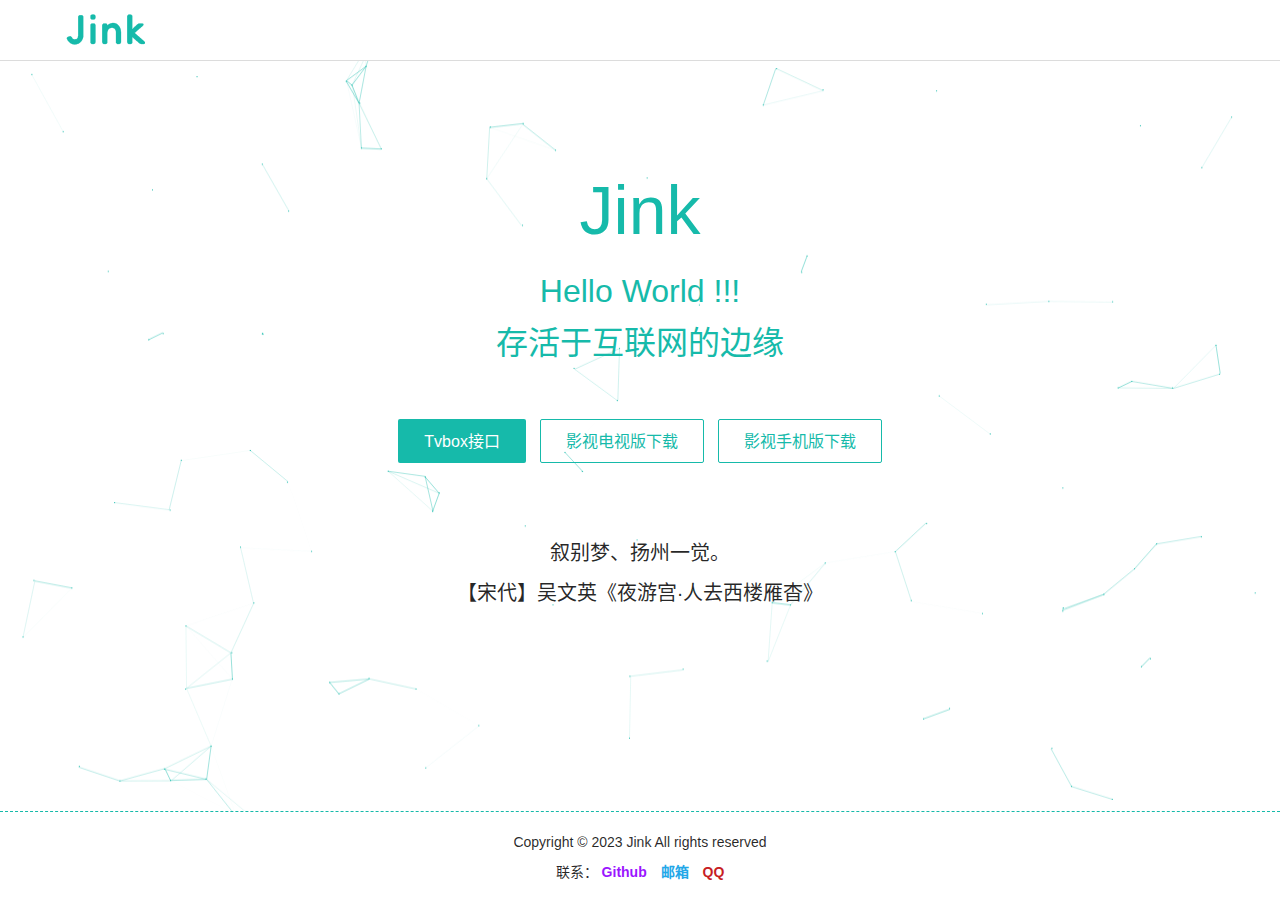
<file: index.html>
<html lang="zh-CN">

<head>
  <meta charset="utf-8">
  <title>Jink的主页</title>
  <meta name="keywords" content="Jink个人主页">
  <meta name="description" content="Jink --- 一个努力奋斗中的IT民工">
  <meta name="renderer" content="webkit">
  <meta http-equiv="X-UA-Compatible" content="IE=edge,chrome=1">
  <meta name="viewport" content="width=device-width, initial-scale=1">
  <script>(function () { self !== parent && (location.href = "about:blank") })();</script>
  <link href="./static/layui/css/layui.css" rel="stylesheet">
  <script src="./static/js/jquery.js"></script>
  <link href="./static/css/css.css" rel="stylesheet">
  <script src="./static/js/index.js"></script>
</head>

<body>
  <div class="header layui-header">
    <div class="layui-container">
      <div class="logo">
        <img src="./static/images/logo.png" alt="" srcset="">
      </div>
      <div class="header-time"></div>
    </div>
  </div>
  <div class="content">
    <div class="title">
      <h1>Jink</h1>
      <h2>
        Hello World !!!
        <br>存活于互联网的边缘
      </h2>
    </div>
    <div class="menu">
      <a href="./tvbox/config.json" target="_blank" class="layui-btn layui-btn-lg layui-bg-primary">Tvbox接口</a>
      <a href="./tvbox/yingshitv.apk"  class="layui-btn layui-btn-lg layui-btn-primary layui-border-green" target="_blank">影视电视版下载</a>
      <a href="./tvbox/yingshimobile.apk" class="layui-btn layui-btn-lg layui-btn-primary layui-border-green" target="_blank">影视手机版下载</a>
    </div>
    <div class="daily">
      <p id="poem">
      叙别梦、扬州一觉。
      </p>
      <p id="info">
      【宋代】吴文英《夜游宫·人去西楼雁杳》
      </p>
    </div>
    
  </div>
  <div class="footer layui-footer">
    <p>
      Copyright © 2023 <a href="/">Jink</a> All rights reserved</p>
    <p>
      <span>
        联系：
        <a href="https://github.com/jink92" target="_blank" sponsor="iconfont" style="color: #9B16FF; margin-right: 10px;">
          <strong>Github</strong>
        </a>
        <a href="mailto:qin_jinkai@163.com" target="_blank" sponsor="upyun" style="color: #23A7E8;margin-right: 10px;">
          <strong>邮箱</strong>
        </a>
        <a href="https://res.abeim.cn/api/qq/?qq=632186662" target="_blank" sponsor="Gitee" style="color:#C71D23;">
          <strong>QQ</strong>
        </a>
      </span>
    </p>
  </div>
  <script src="./static/layui/layui.js"></script>
  <script
  type="text/javascript"
  color="22,186,170"
  pointColor="22,186,170"
  opacity="1"
  zIndex="2"
  count="120"
  src="./static/js/canvas-nest.js"
></script>
<!--End-->
<script>
  fetch('https://v1.hitokoto.cn')
    .then(function (res){
      return res.json();
    })
    .then(function (data) {
      var hitokoto = document.getElementById('hitokoto');
      poem.innerText = data.hitokoto; 
      var from= document.getElementById('from');
      info.innerText = "From："+data.from; 
    })
    .catch(function (err) {
      console.error(err);
    })
</script>
  <script>
    setInterval(nowtime,1000)
  </script>
</body>
</html>
</file>
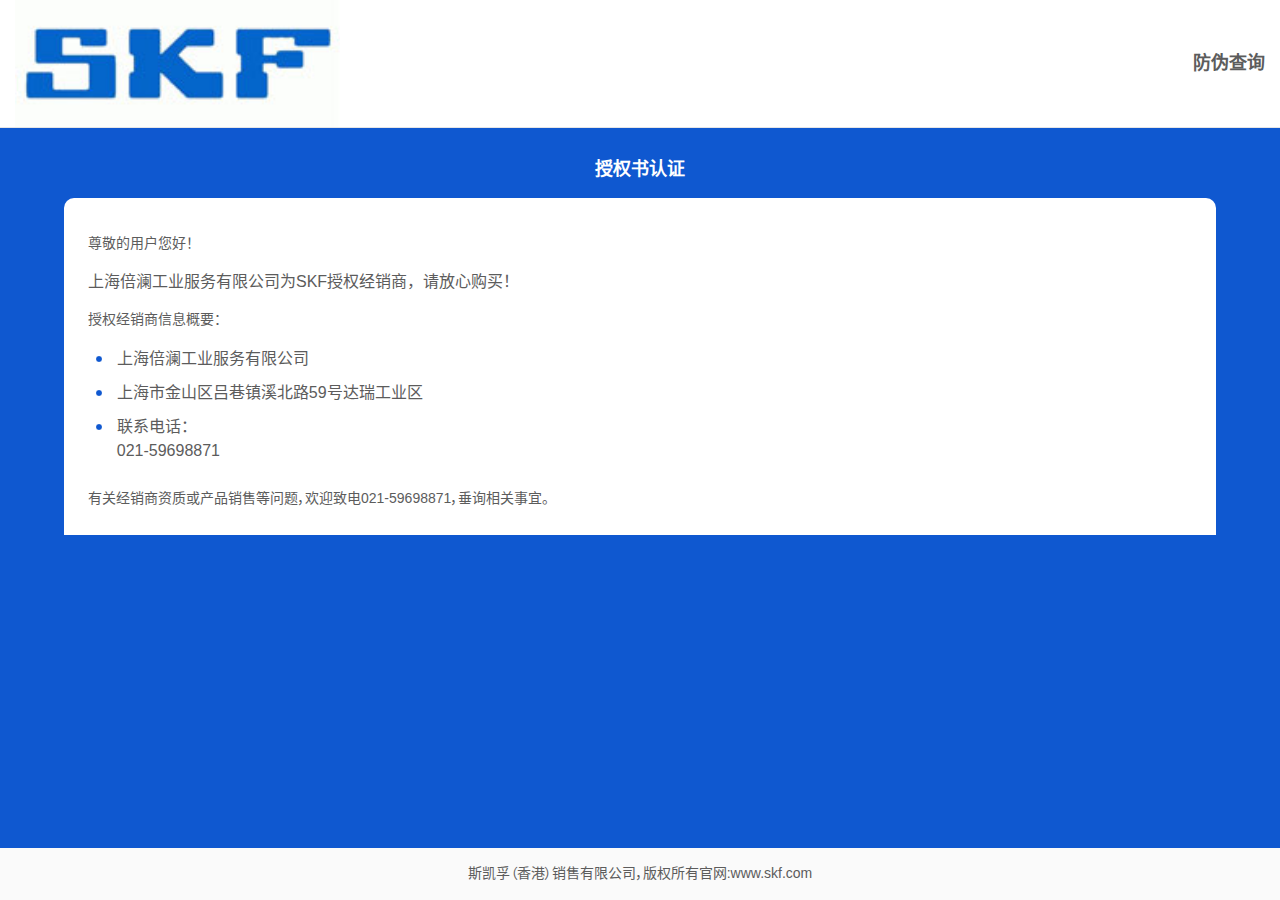
<file: skf/beilan/index.html>
<!DOCTYPE html>
<!--[if IE 9]><html lang="ja" class="ie ie9"><![endif]-->
<!--[if (gt IE 9)|!(IE)]><!-->
<html lang="zh-cn">
  <!--<![endif]-->
  <head>
  <meta charset="utf-8">
	<meta http-equiv="content-language" content="ja">
	<meta http-equiv="X-UA-Compatible" content="IE=edge">
	<meta name="viewport" content="width=device-width, initial-scale=1.0">
	<meta name="format-detection" content="telephone=no,address=no,email=no">
	<!-- InstanceBeginEditable name="docMeta" -->
	<meta name="description" content="">
	<meta name="keywords" content="">
	<!-- InstanceEndEditable -->
	<!-- InstanceBeginEditable name="doctitle" -->
	<title>经销商验证</title>
	<!-- InstanceEndEditable -->
	<link rel="canonical" href="">
	<link href="" rel="alternate" hreflang="ja">
	<link rel="shortcut icon" href="/common/img/favicon.ico">
	<link rel="apple-touch-icon" href="/common/img/apple-touch-icon.png">
	<!--  Stylesheet - Base  -->
	<link href="css/e67be19b5ea34208a9160dd71bb98012.css" rel="stylesheet">
	<link rel="stylesheet" href="css/style.css">
	<link rel="stylesheet" href="css/font-awesome.css">
	<!--  Stylesheet - Module  -->
	<link rel="stylesheet" href="css/module.css">
	<!-- InstanceBeginEditable name="localCss" -->
	<link rel="stylesheet" href="css/distributor.css">
	<!-- InstanceEndEditable -->
	<script src="js/jquery-3.1.1.min.js"></script>
	<meta http-equiv="Content-Type" content="text/html; charset=utf-8">
	<meta name="viewport" content="width=device-width, initial-scale=1.0, maximum-scale=1.0, user-scalable=no">
	<style type="text/css">
		body{
			margin: 0;
			padding: 0;
			background-color: #0F58D0;
		}
		#title{
			display:flex;
			justify-content: space-between;
			align-items: center;
			width: 100%;
			background-color: #FFFFFF;
			padding: 0 15px;
			border-bottom: 1px solid #e5e5e6;
		}
		#title img {
			display: block;
			width: 26%;
		}
		#title p {
			font-size: 1.8rem;
			font-weight: bold;
		}
		.accredit{
			width: 100%;
			font-weight: 800;
			padding: 2.8rem 15px 1.5rem;
			text-align: center;
			font-size: 1.8rem;
			color: #fff;
		}
		#result{
			width: 90%;
			padding: 2rem 2.4rem 1rem;
			margin: 0 auto;
			background-color: #fff;
			border-radius: 10px 10px 0 0;
		}
		#result p{

		}
		#button {
			background-color: #fff;
			width: 90%;
			padding: 1rem 2.4rem;
			margin: 0 auto;
		}
		#button a {
			width: 100%;
			margin: 0 auto;
			display: block;
			border-radius: 6px;
			background-color: #0F58D0;
			color: #fff;
			text-align: center;
			padding: 1.2rem;
		}
		#bottom{
			position: fixed;
			bottom: 0;
			left: 0;
			width: 100%;
			height: auto;
			background-color: #fafafa;
			text-align: center;
		}
		#bottom p {
			text-align: center;
		}
	</style>
	</head>

		<body>
			<div id="title">
				<img src="images/logo.jpg" >
				<p>防伪查询</p>
			</div>
			<div class="accredit">授权书认证</div>
			<div id="result">
				<p>尊敬的用户您好！</p>
				上海倍澜工业服务有限公司为SKF授权经销商，请放心购买！
				<p>授权经销商信息概要：</p>
				<ul>
					<li>上海倍澜工业服务有限公司</li>
					<li>上海市金山区吕巷镇溪北路59号达瑞工业区</li>
					<li>联系电话：<br>021-59698871</li>
				</ul>
				<p>有关经销商资质或产品销售等问题，欢迎致电021-59698871，垂询相关事宜。</p>
			</div>
			<div id="bottom">
				<p>斯凯孚（香港）销售有限公司，版权所有官网:www.skf.com</p>
			</div>
		</body>
	</html>
</file>
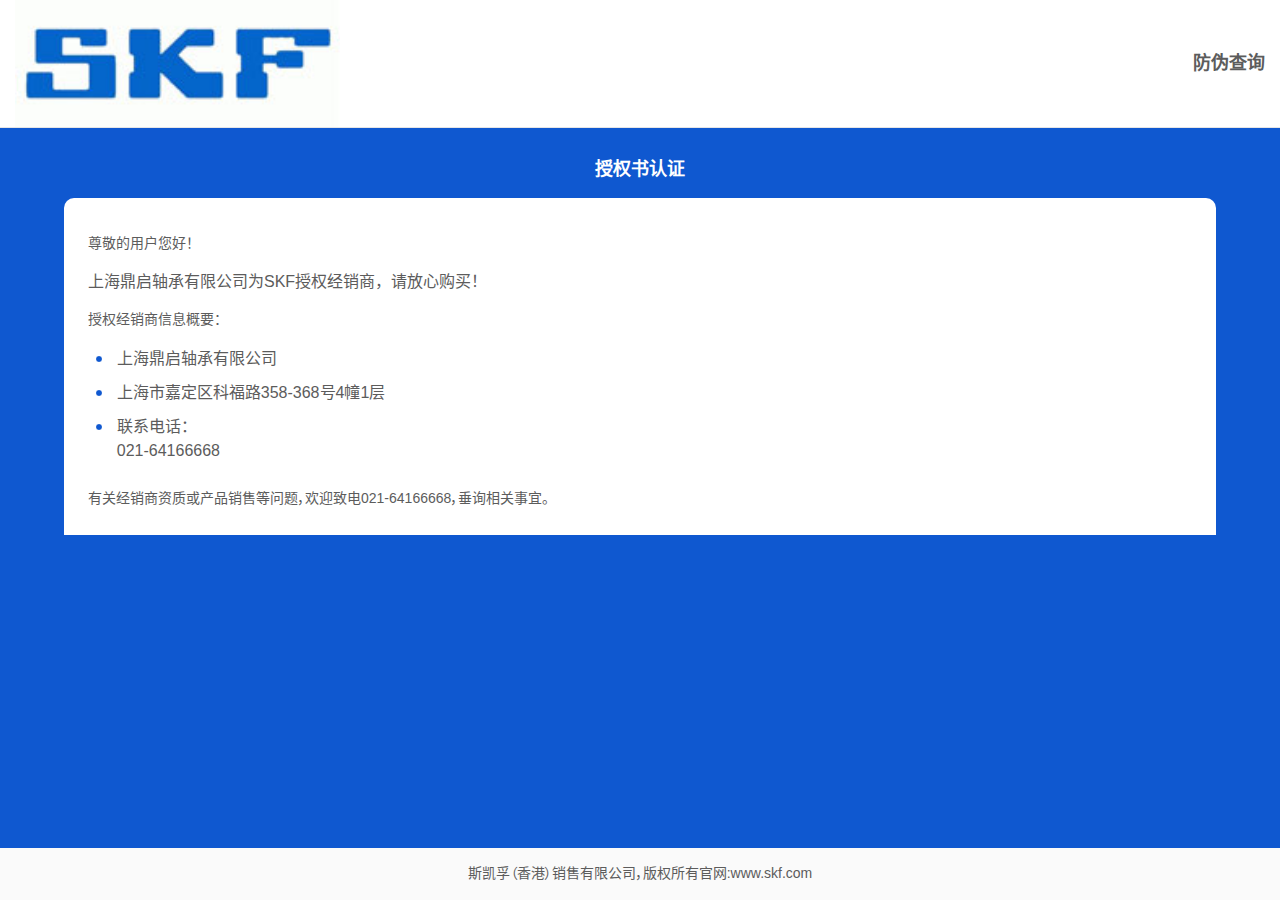
<file: skf/dingqi/index.html>
<!DOCTYPE html>
<!--[if IE 9]><html lang="ja" class="ie ie9"><![endif]-->
<!--[if (gt IE 9)|!(IE)]><!-->
<html lang="zh-cn">
  <!--<![endif]-->
  <head>
  <meta charset="utf-8">
	<meta http-equiv="content-language" content="ja">
	<meta http-equiv="X-UA-Compatible" content="IE=edge">
	<meta name="viewport" content="width=device-width, initial-scale=1.0">
	<meta name="format-detection" content="telephone=no,address=no,email=no">
	<!-- InstanceBeginEditable name="docMeta" -->
	<meta name="description" content="">
	<meta name="keywords" content="">
	<!-- InstanceEndEditable -->
	<!-- InstanceBeginEditable name="doctitle" -->
	<title>经销商验证</title>
	<!-- InstanceEndEditable -->
	<link rel="canonical" href="">
	<link href="" rel="alternate" hreflang="ja">
	<link rel="shortcut icon" href="/common/img/favicon.ico">
	<link rel="apple-touch-icon" href="/common/img/apple-touch-icon.png">
	<!--  Stylesheet - Base  -->
	<link href="css/e67be19b5ea34208a9160dd71bb98012.css" rel="stylesheet">
	<link rel="stylesheet" href="css/style.css">
	<link rel="stylesheet" href="css/font-awesome.css">
	<!--  Stylesheet - Module  -->
	<link rel="stylesheet" href="css/module.css">
	<!-- InstanceBeginEditable name="localCss" -->
	<link rel="stylesheet" href="css/distributor.css">
	<!-- InstanceEndEditable -->
	<script src="js/jquery-3.1.1.min.js"></script>
	<meta http-equiv="Content-Type" content="text/html; charset=utf-8">
	<meta name="viewport" content="width=device-width, initial-scale=1.0, maximum-scale=1.0, user-scalable=no">
	<style type="text/css">
		body{
			margin: 0;
			padding: 0;
			background-color: #0F58D0;
		}
		#title{
			display:flex;
			justify-content: space-between;
			align-items: center;
			width: 100%;
			background-color: #FFFFFF;
			padding: 0 15px;
			border-bottom: 1px solid #e5e5e6;
		}
		#title img {
			display: block;
			width: 26%;
		}
		#title p {
			font-size: 1.8rem;
			font-weight: bold;
		}
		.accredit{
			width: 100%;
			font-weight: 800;
			padding: 2.8rem 15px 1.5rem;
			text-align: center;
			font-size: 1.8rem;
			color: #fff;
		}
		#result{
			width: 90%;
			padding: 2rem 2.4rem 1rem;
			margin: 0 auto;
			background-color: #fff;
			border-radius: 10px 10px 0 0;
		}
		#result p{

		}
		#button {
			background-color: #fff;
			width: 90%;
			padding: 1rem 2.4rem;
			margin: 0 auto;
		}
		#button a {
			width: 100%;
			margin: 0 auto;
			display: block;
			border-radius: 6px;
			background-color: #0F58D0;
			color: #fff;
			text-align: center;
			padding: 1.2rem;
		}
		#bottom{
			position: fixed;
			bottom: 0;
			left: 0;
			width: 100%;
			height: auto;
			background-color: #fafafa;
			text-align: center;
		}
		#bottom p {
			text-align: center;
		}
	</style>
	</head>

		<body>
			<div id="title">
				<img src="images/logo.jpg" >
				<p>防伪查询</p>
			</div>
			<div class="accredit">授权书认证</div>
			<div id="result">
				<p>尊敬的用户您好！</p>
				上海鼎启轴承有限公司为SKF授权经销商，请放心购买！
				<p>授权经销商信息概要：</p>
				<ul>
					<li>上海鼎启轴承有限公司</li>
					<li>上海市嘉定区科福路358-368号4幢1层</li>
					<li>联系电话：<br>021-64166668</li>
				</ul>
				<p>有关经销商资质或产品销售等问题，欢迎致电021-64166668，垂询相关事宜。</p>
			</div>
			<div id="bottom">
				<p>斯凯孚（香港）销售有限公司，版权所有官网:www.skf.com</p>
			</div>
		</body>
	</html>
</file>
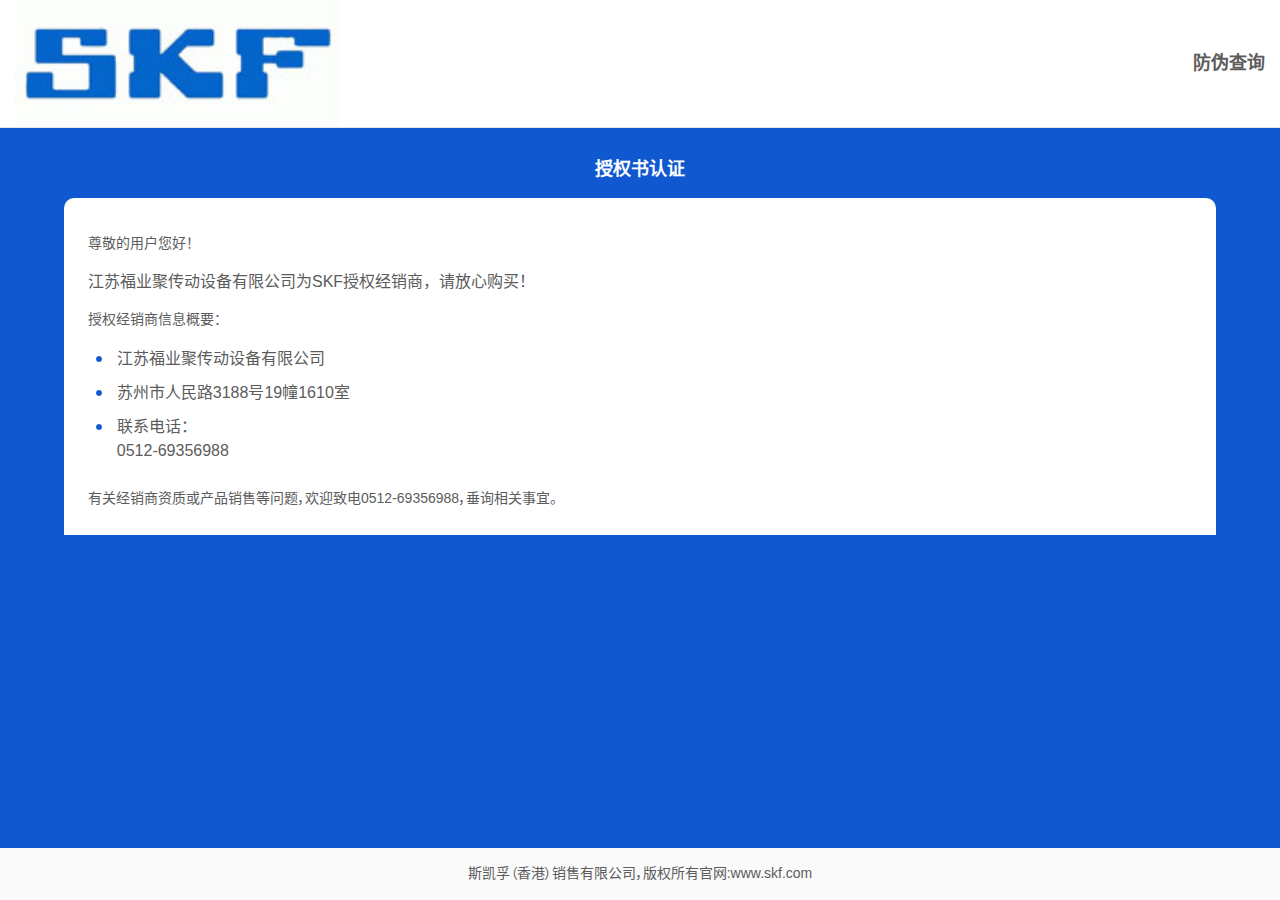
<file: skf/fyj/index.html>
<!DOCTYPE html>
<!--[if IE 9]><html lang="ja" class="ie ie9"><![endif]-->
<!--[if (gt IE 9)|!(IE)]><!-->
<html lang="zh-cn">
  <!--<![endif]-->
  <head>
  <meta charset="utf-8">
	<meta http-equiv="content-language" content="ja">
	<meta http-equiv="X-UA-Compatible" content="IE=edge">
	<meta name="viewport" content="width=device-width, initial-scale=1.0">
	<meta name="format-detection" content="telephone=no,address=no,email=no">
	<!-- InstanceBeginEditable name="docMeta" -->
	<meta name="description" content="">
	<meta name="keywords" content="">
	<!-- InstanceEndEditable -->
	<!-- InstanceBeginEditable name="doctitle" -->
	<title>经销商验证</title>
	<!-- InstanceEndEditable -->
	<link rel="canonical" href="">
	<link href="" rel="alternate" hreflang="ja">
	<link rel="shortcut icon" href="/common/img/favicon.ico">
	<link rel="apple-touch-icon" href="/common/img/apple-touch-icon.png">
	<!--  Stylesheet - Base  -->
	<link href="css/e67be19b5ea34208a9160dd71bb98012.css" rel="stylesheet">
	<link rel="stylesheet" href="css/style.css">
	<link rel="stylesheet" href="css/font-awesome.css">
	<!--  Stylesheet - Module  -->
	<link rel="stylesheet" href="css/module.css">
	<!-- InstanceBeginEditable name="localCss" -->
	<link rel="stylesheet" href="css/distributor.css">
	<!-- InstanceEndEditable -->
	<script src="js/jquery-3.1.1.min.js"></script>
	<meta http-equiv="Content-Type" content="text/html; charset=utf-8">
	<meta name="viewport" content="width=device-width, initial-scale=1.0, maximum-scale=1.0, user-scalable=no">
	<style type="text/css">
		body{
			margin: 0;
			padding: 0;
			background-color: #0F58D0;
		}
		#title{
			display:flex;
			justify-content: space-between;
			align-items: center;
			width: 100%;
			background-color: #FFFFFF;
			padding: 0 15px;
			border-bottom: 1px solid #e5e5e6;
		}
		#title img {
			display: block;
			width: 26%;
		}
		#title p {
			font-size: 1.8rem;
			font-weight: bold;
		}
		.accredit{
			width: 100%;
			font-weight: 800;
			padding: 2.8rem 15px 1.5rem;
			text-align: center;
			font-size: 1.8rem;
			color: #fff;
		}
		#result{
			width: 90%;
			padding: 2rem 2.4rem 1rem;
			margin: 0 auto;
			background-color: #fff;
			border-radius: 10px 10px 0 0;
		}
		#result p{

		}
		#button {
			background-color: #fff;
			width: 90%;
			padding: 1rem 2.4rem;
			margin: 0 auto;
		}
		#button a {
			width: 100%;
			margin: 0 auto;
			display: block;
			border-radius: 6px;
			background-color: #0F58D0;
			color: #fff;
			text-align: center;
			padding: 1.2rem;
		}
		#bottom{
			position: fixed;
			bottom: 0;
			left: 0;
			width: 100%;
			height: auto;
			background-color: #fafafa;
			text-align: center;
		}
		#bottom p {
			text-align: center;
		}
	</style>
	</head>

		<body>
			<div id="title">
				<img src="images/logo.jpg" >
				<p>防伪查询</p>
			</div>
			<div class="accredit">授权书认证</div>
			<div id="result">
				<p>尊敬的用户您好！</p>
				江苏福业聚传动设备有限公司为SKF授权经销商，请放心购买！
				<p>授权经销商信息概要：</p>
				<ul>
					<li>江苏福业聚传动设备有限公司</li>
					<li>苏州市人民路3188号19幢1610室</li>
					<li>联系电话：<br>0512-69356988</li>
				</ul>
				<p>有关经销商资质或产品销售等问题，欢迎致电0512-69356988，垂询相关事宜。</p>
			</div>
			<div id="bottom">
				<p>斯凯孚（香港）销售有限公司，版权所有官网:www.skf.com</p>
			</div>
		</body>
	</html>
</file>
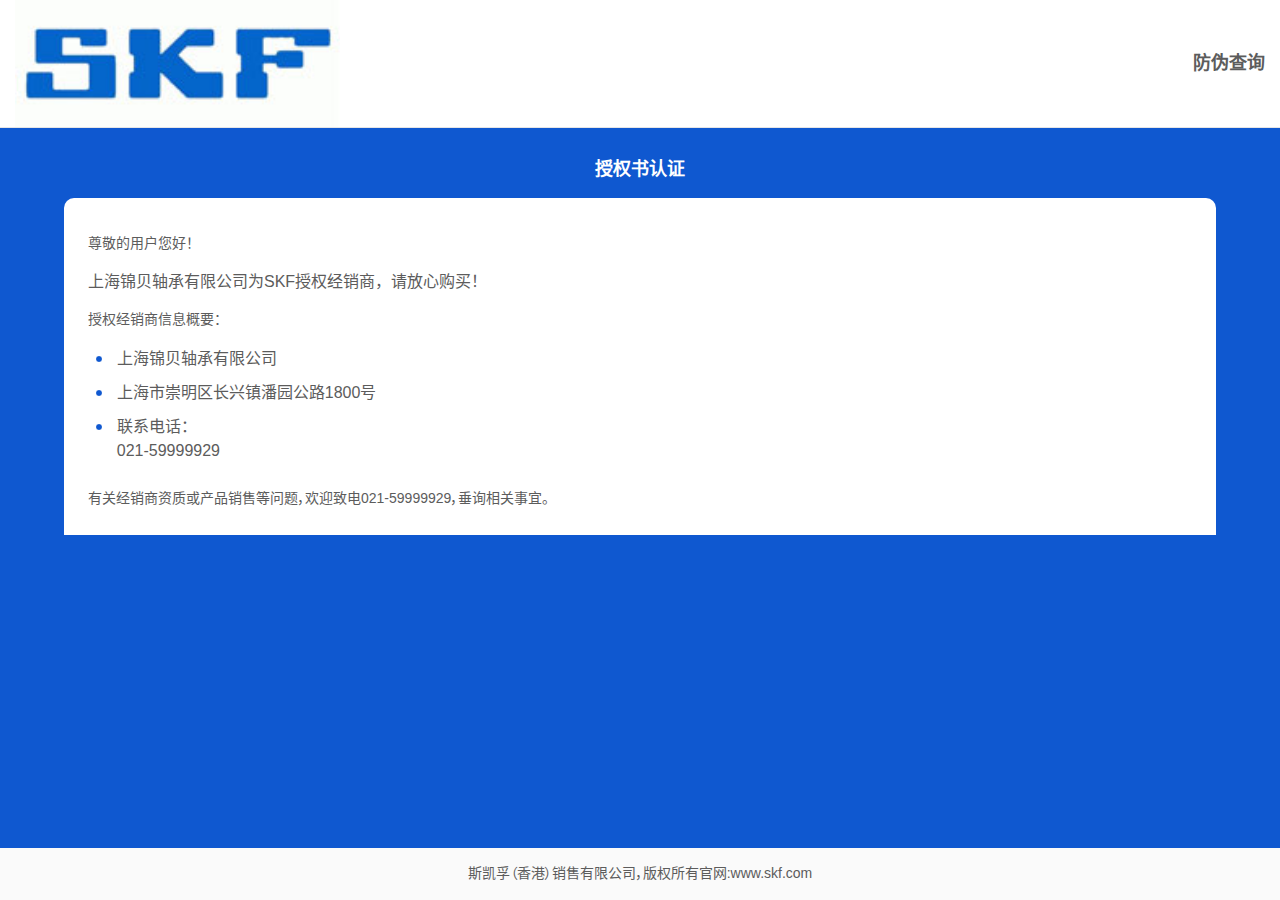
<file: skf/jinbei/index.html>
<!DOCTYPE html>
<!--[if IE 9]><html lang="ja" class="ie ie9"><![endif]-->
<!--[if (gt IE 9)|!(IE)]><!-->
<html lang="zh-cn">
  <!--<![endif]-->
  <head>
  <meta charset="utf-8">
	<meta http-equiv="content-language" content="ja">
	<meta http-equiv="X-UA-Compatible" content="IE=edge">
	<meta name="viewport" content="width=device-width, initial-scale=1.0">
	<meta name="format-detection" content="telephone=no,address=no,email=no">
	<!-- InstanceBeginEditable name="docMeta" -->
	<meta name="description" content="">
	<meta name="keywords" content="">
	<!-- InstanceEndEditable -->
	<!-- InstanceBeginEditable name="doctitle" -->
	<title>经销商验证</title>
	<!-- InstanceEndEditable -->
	<link rel="canonical" href="">
	<link href="" rel="alternate" hreflang="ja">
	<link rel="shortcut icon" href="/common/img/favicon.ico">
	<link rel="apple-touch-icon" href="/common/img/apple-touch-icon.png">
	<!--  Stylesheet - Base  -->
	<link href="css/e67be19b5ea34208a9160dd71bb98012.css" rel="stylesheet">
	<link rel="stylesheet" href="css/style.css">
	<link rel="stylesheet" href="css/font-awesome.css">
	<!--  Stylesheet - Module  -->
	<link rel="stylesheet" href="css/module.css">
	<!-- InstanceBeginEditable name="localCss" -->
	<link rel="stylesheet" href="css/distributor.css">
	<!-- InstanceEndEditable -->
	<script src="js/jquery-3.1.1.min.js"></script>
	<meta http-equiv="Content-Type" content="text/html; charset=utf-8">
	<meta name="viewport" content="width=device-width, initial-scale=1.0, maximum-scale=1.0, user-scalable=no">
	<style type="text/css">
		body{
			margin: 0;
			padding: 0;
			background-color: #0F58D0;
		}
		#title{
			display:flex;
			justify-content: space-between;
			align-items: center;
			width: 100%;
			background-color: #FFFFFF;
			padding: 0 15px;
			border-bottom: 1px solid #e5e5e6;
		}
		#title img {
			display: block;
			width: 26%;
		}
		#title p {
			font-size: 1.8rem;
			font-weight: bold;
		}
		.accredit{
			width: 100%;
			font-weight: 800;
			padding: 2.8rem 15px 1.5rem;
			text-align: center;
			font-size: 1.8rem;
			color: #fff;
		}
		#result{
			width: 90%;
			padding: 2rem 2.4rem 1rem;
			margin: 0 auto;
			background-color: #fff;
			border-radius: 10px 10px 0 0;
		}
		#result p{

		}
		#button {
			background-color: #fff;
			width: 90%;
			padding: 1rem 2.4rem;
			margin: 0 auto;
		}
		#button a {
			width: 100%;
			margin: 0 auto;
			display: block;
			border-radius: 6px;
			background-color: #0F58D0;
			color: #fff;
			text-align: center;
			padding: 1.2rem;
		}
		#bottom{
			position: fixed;
			bottom: 0;
			left: 0;
			width: 100%;
			height: auto;
			background-color: #fafafa;
			text-align: center;
		}
		#bottom p {
			text-align: center;
		}
	</style>
	</head>

		<body>
			<div id="title">
				<img src="images/logo.jpg" >
				<p>防伪查询</p>
			</div>
			<div class="accredit">授权书认证</div>
			<div id="result">
				<p>尊敬的用户您好！</p>
				上海锦贝轴承有限公司为SKF授权经销商，请放心购买！
				<p>授权经销商信息概要：</p>
				<ul>
					<li>上海锦贝轴承有限公司</li>
					<li>上海市崇明区长兴镇潘园公路1800号</li>
					<li>联系电话：<br>021-59999929</li>
				</ul>
				<p>有关经销商资质或产品销售等问题，欢迎致电021-59999929，垂询相关事宜。</p>
			</div>
			<div id="bottom">
				<p>斯凯孚（香港）销售有限公司，版权所有官网:www.skf.com</p>
			</div>
		</body>
	</html>
</file>
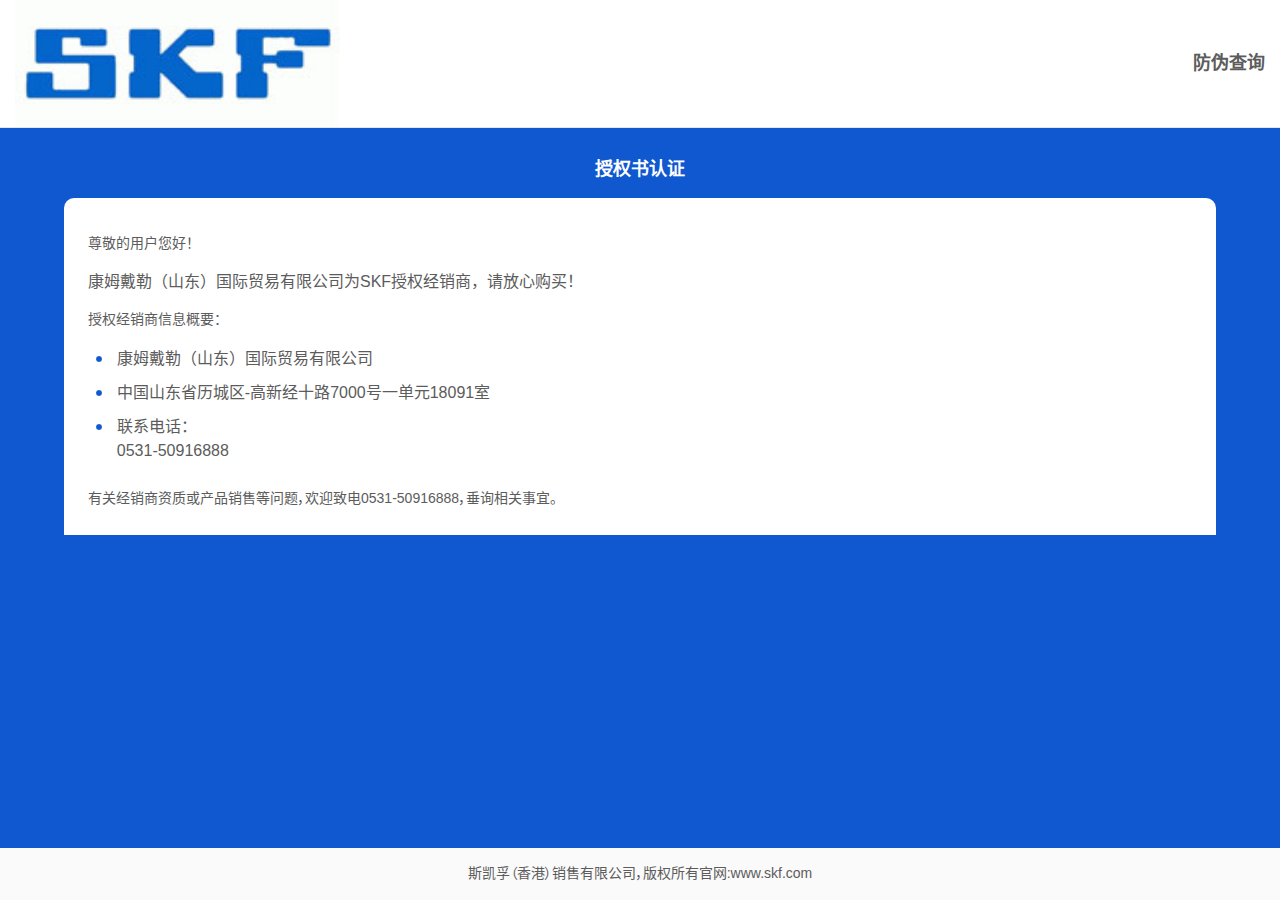
<file: skf/kmdl/index.html>
<!DOCTYPE html>
<!--[if IE 9]><html lang="ja" class="ie ie9"><![endif]-->
<!--[if (gt IE 9)|!(IE)]><!-->
<html lang="zh-cn">
  <!--<![endif]-->
  <head>
  <meta charset="utf-8">
	<meta http-equiv="content-language" content="ja">
	<meta http-equiv="X-UA-Compatible" content="IE=edge">
	<meta name="viewport" content="width=device-width, initial-scale=1.0">
	<meta name="format-detection" content="telephone=no,address=no,email=no">
	<!-- InstanceBeginEditable name="docMeta" -->
	<meta name="description" content="">
	<meta name="keywords" content="">
	<!-- InstanceEndEditable -->
	<!-- InstanceBeginEditable name="doctitle" -->
	<title>经销商验证</title>
	<!-- InstanceEndEditable -->
	<link rel="canonical" href="">
	<link href="" rel="alternate" hreflang="ja">
	<link rel="shortcut icon" href="/common/img/favicon.ico">
	<link rel="apple-touch-icon" href="/common/img/apple-touch-icon.png">
	<!--  Stylesheet - Base  -->
	<link href="css/e67be19b5ea34208a9160dd71bb98012.css" rel="stylesheet">
	<link rel="stylesheet" href="css/style.css">
	<link rel="stylesheet" href="css/font-awesome.css">
	<!--  Stylesheet - Module  -->
	<link rel="stylesheet" href="css/module.css">
	<!-- InstanceBeginEditable name="localCss" -->
	<link rel="stylesheet" href="css/distributor.css">
	<!-- InstanceEndEditable -->
	<script src="js/jquery-3.1.1.min.js"></script>
	<meta http-equiv="Content-Type" content="text/html; charset=utf-8">
	<meta name="viewport" content="width=device-width, initial-scale=1.0, maximum-scale=1.0, user-scalable=no">
	<style type="text/css">
		body{
			margin: 0;
			padding: 0;
			background-color: #0F58D0;
		}
		#title{
			display:flex;
			justify-content: space-between;
			align-items: center;
			width: 100%;
			background-color: #FFFFFF;
			padding: 0 15px;
			border-bottom: 1px solid #e5e5e6;
		}
		#title img {
			display: block;
			width: 26%;
		}
		#title p {
			font-size: 1.8rem;
			font-weight: bold;
		}
		.accredit{
			width: 100%;
			font-weight: 800;
			padding: 2.8rem 15px 1.5rem;
			text-align: center;
			font-size: 1.8rem;
			color: #fff;
		}
		#result{
			width: 90%;
			padding: 2rem 2.4rem 1rem;
			margin: 0 auto;
			background-color: #fff;
			border-radius: 10px 10px 0 0;
		}
		#result p{

		}
		#button {
			background-color: #fff;
			width: 90%;
			padding: 1rem 2.4rem;
			margin: 0 auto;
		}
		#button a {
			width: 100%;
			margin: 0 auto;
			display: block;
			border-radius: 6px;
			background-color: #0F58D0;
			color: #fff;
			text-align: center;
			padding: 1.2rem;
		}
		#bottom{
			position: fixed;
			bottom: 0;
			left: 0;
			width: 100%;
			height: auto;
			background-color: #fafafa;
			text-align: center;
		}
		#bottom p {
			text-align: center;
		}
	</style>
	</head>

		<body>
			<div id="title">
				<img src="images/logo.jpg" >
				<p>防伪查询</p>
			</div>
			<div class="accredit">授权书认证</div>
			<div id="result">
				<p>尊敬的用户您好！</p>
				康姆戴勒（山东）国际贸易有限公司为SKF授权经销商，请放心购买！
				<p>授权经销商信息概要：</p>
				<ul>
					<li>康姆戴勒（山东）国际贸易有限公司</li>
					<li>中国山东省历城区-高新经十路7000号一单元18091室</li>
					<li>联系电话：<br>0531-50916888</li>
				</ul>
				<p>有关经销商资质或产品销售等问题，欢迎致电0531-50916888，垂询相关事宜。</p>
			</div>
			<div id="bottom">
				<p>斯凯孚（香港）销售有限公司，版权所有官网:www.skf.com</p>
			</div>
		</body>
	</html>
</file>
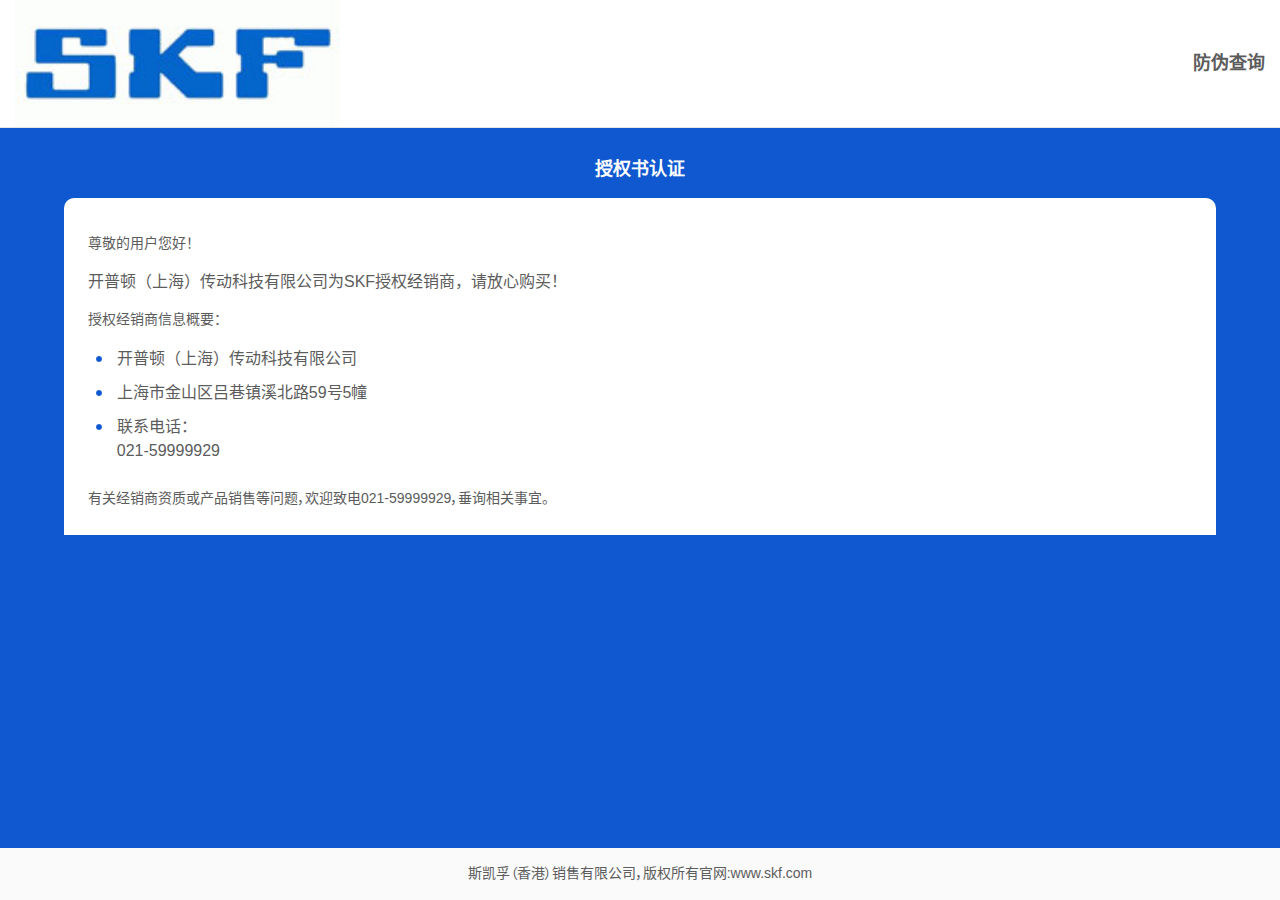
<file: skf/kpd/index.html>
<!DOCTYPE html>
<!--[if IE 9]><html lang="ja" class="ie ie9"><![endif]-->
<!--[if (gt IE 9)|!(IE)]><!-->
<html lang="zh-cn">
  <!--<![endif]-->
  <head>
  <meta charset="utf-8">
	<meta http-equiv="content-language" content="ja">
	<meta http-equiv="X-UA-Compatible" content="IE=edge">
	<meta name="viewport" content="width=device-width, initial-scale=1.0">
	<meta name="format-detection" content="telephone=no,address=no,email=no">
	<!-- InstanceBeginEditable name="docMeta" -->
	<meta name="description" content="">
	<meta name="keywords" content="">
	<!-- InstanceEndEditable -->
	<!-- InstanceBeginEditable name="doctitle" -->
	<title>经销商验证</title>
	<!-- InstanceEndEditable -->
	<link rel="canonical" href="">
	<link href="" rel="alternate" hreflang="ja">
	<link rel="shortcut icon" href="/common/img/favicon.ico">
	<link rel="apple-touch-icon" href="/common/img/apple-touch-icon.png">
	<!--  Stylesheet - Base  -->
	<link href="css/e67be19b5ea34208a9160dd71bb98012.css" rel="stylesheet">
	<link rel="stylesheet" href="css/style.css">
	<link rel="stylesheet" href="css/font-awesome.css">
	<!--  Stylesheet - Module  -->
	<link rel="stylesheet" href="css/module.css">
	<!-- InstanceBeginEditable name="localCss" -->
	<link rel="stylesheet" href="css/distributor.css">
	<!-- InstanceEndEditable -->
	<script src="js/jquery-3.1.1.min.js"></script>
	<meta http-equiv="Content-Type" content="text/html; charset=utf-8">
	<meta name="viewport" content="width=device-width, initial-scale=1.0, maximum-scale=1.0, user-scalable=no">
	<style type="text/css">
		body{
			margin: 0;
			padding: 0;
			background-color: #0F58D0;
		}
		#title{
			display:flex;
			justify-content: space-between;
			align-items: center;
			width: 100%;
			background-color: #FFFFFF;
			padding: 0 15px;
			border-bottom: 1px solid #e5e5e6;
		}
		#title img {
			display: block;
			width: 26%;
		}
		#title p {
			font-size: 1.8rem;
			font-weight: bold;
		}
		.accredit{
			width: 100%;
			font-weight: 800;
			padding: 2.8rem 15px 1.5rem;
			text-align: center;
			font-size: 1.8rem;
			color: #fff;
		}
		#result{
			width: 90%;
			padding: 2rem 2.4rem 1rem;
			margin: 0 auto;
			background-color: #fff;
			border-radius: 10px 10px 0 0;
		}
		#result p{

		}
		#button {
			background-color: #fff;
			width: 90%;
			padding: 1rem 2.4rem;
			margin: 0 auto;
		}
		#button a {
			width: 100%;
			margin: 0 auto;
			display: block;
			border-radius: 6px;
			background-color: #0F58D0;
			color: #fff;
			text-align: center;
			padding: 1.2rem;
		}
		#bottom{
			position: fixed;
			bottom: 0;
			left: 0;
			width: 100%;
			height: auto;
			background-color: #fafafa;
			text-align: center;
		}
		#bottom p {
			text-align: center;
		}
	</style>
	</head>

		<body>
			<div id="title">
				<img src="images/logo.jpg" >
				<p>防伪查询</p>
			</div>
			<div class="accredit">授权书认证</div>
			<div id="result">
				<p>尊敬的用户您好！</p>
				开普顿（上海）传动科技有限公司为SKF授权经销商，请放心购买！
				<p>授权经销商信息概要：</p>
				<ul>
					<li>开普顿（上海）传动科技有限公司</li>
					<li>上海市金山区吕巷镇溪北路59号5幢</li>
					<li>联系电话：<br>021-59999929</li>
				</ul>
				<p>有关经销商资质或产品销售等问题，欢迎致电021-59999929，垂询相关事宜。</p>
			</div>
			<div id="bottom">
				<p>斯凯孚（香港）销售有限公司，版权所有官网:www.skf.com</p>
			</div>
		</body>
	</html>
</file>
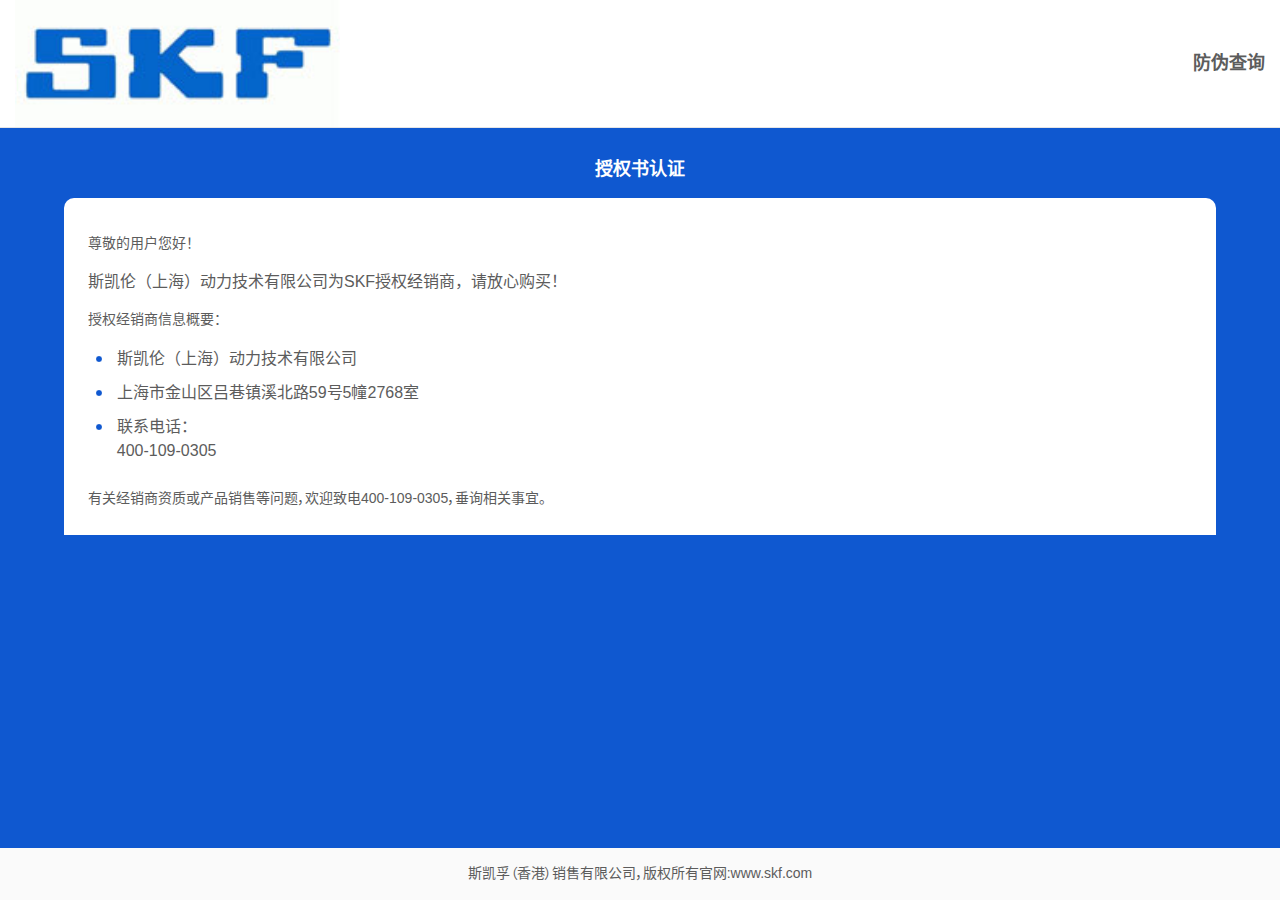
<file: skf/skl/index.html>
<!DOCTYPE html>
<!--[if IE 9]><html lang="ja" class="ie ie9"><![endif]-->
<!--[if (gt IE 9)|!(IE)]><!-->
<html lang="zh-cn">
  <!--<![endif]-->
  <head>
  <meta charset="utf-8">
	<meta http-equiv="content-language" content="ja">
	<meta http-equiv="X-UA-Compatible" content="IE=edge">
	<meta name="viewport" content="width=device-width, initial-scale=1.0">
	<meta name="format-detection" content="telephone=no,address=no,email=no">
	<!-- InstanceBeginEditable name="docMeta" -->
	<meta name="description" content="">
	<meta name="keywords" content="">
	<!-- InstanceEndEditable -->
	<!-- InstanceBeginEditable name="doctitle" -->
	<title>经销商验证</title>
	<!-- InstanceEndEditable -->
	<link rel="canonical" href="">
	<link href="" rel="alternate" hreflang="ja">
	<link rel="shortcut icon" href="/common/img/favicon.ico">
	<link rel="apple-touch-icon" href="/common/img/apple-touch-icon.png">
	<!--  Stylesheet - Base  -->
	<link href="css/e67be19b5ea34208a9160dd71bb98012.css" rel="stylesheet">
	<link rel="stylesheet" href="css/style.css">
	<link rel="stylesheet" href="css/font-awesome.css">
	<!--  Stylesheet - Module  -->
	<link rel="stylesheet" href="css/module.css">
	<!-- InstanceBeginEditable name="localCss" -->
	<link rel="stylesheet" href="css/distributor.css">
	<!-- InstanceEndEditable -->
	<script src="js/jquery-3.1.1.min.js"></script>
	<meta http-equiv="Content-Type" content="text/html; charset=utf-8">
	<meta name="viewport" content="width=device-width, initial-scale=1.0, maximum-scale=1.0, user-scalable=no">
	<style type="text/css">
		body{
			margin: 0;
			padding: 0;
			background-color: #0F58D0;
		}
		#title{
			display:flex;
			justify-content: space-between;
			align-items: center;
			width: 100%;
			background-color: #FFFFFF;
			padding: 0 15px;
			border-bottom: 1px solid #e5e5e6;
		}
		#title img {
			display: block;
			width: 26%;
		}
		#title p {
			font-size: 1.8rem;
			font-weight: bold;
		}
		.accredit{
			width: 100%;
			font-weight: 800;
			padding: 2.8rem 15px 1.5rem;
			text-align: center;
			font-size: 1.8rem;
			color: #fff;
		}
		#result{
			width: 90%;
			padding: 2rem 2.4rem 1rem;
			margin: 0 auto;
			background-color: #fff;
			border-radius: 10px 10px 0 0;
		}
		#result p{

		}
		#button {
			background-color: #fff;
			width: 90%;
			padding: 1rem 2.4rem;
			margin: 0 auto;
		}
		#button a {
			width: 100%;
			margin: 0 auto;
			display: block;
			border-radius: 6px;
			background-color: #0F58D0;
			color: #fff;
			text-align: center;
			padding: 1.2rem;
		}
		#bottom{
			position: fixed;
			bottom: 0;
			left: 0;
			width: 100%;
			height: auto;
			background-color: #fafafa;
			text-align: center;
		}
		#bottom p {
			text-align: center;
		}
	</style>
	</head>

		<body>
			<div id="title">
				<img src="images/logo.jpg" >
				<p>防伪查询</p>
			</div>
			<div class="accredit">授权书认证</div>
			<div id="result">
				<p>尊敬的用户您好！</p>
				斯凯伦（上海）动力技术有限公司为SKF授权经销商，请放心购买！
				<p>授权经销商信息概要：</p>
				<ul>
					<li>斯凯伦（上海）动力技术有限公司</li>
					<li>上海市金山区吕巷镇溪北路59号5幢2768室</li>
					<li>联系电话：<br>400-109-0305</li>
				</ul>
				<p>有关经销商资质或产品销售等问题，欢迎致电400-109-0305，垂询相关事宜。</p>
			</div>
			<div id="bottom">
				<p>斯凯孚（香港）销售有限公司，版权所有官网:www.skf.com</p>
			</div>
		</body>
	</html>
</file>
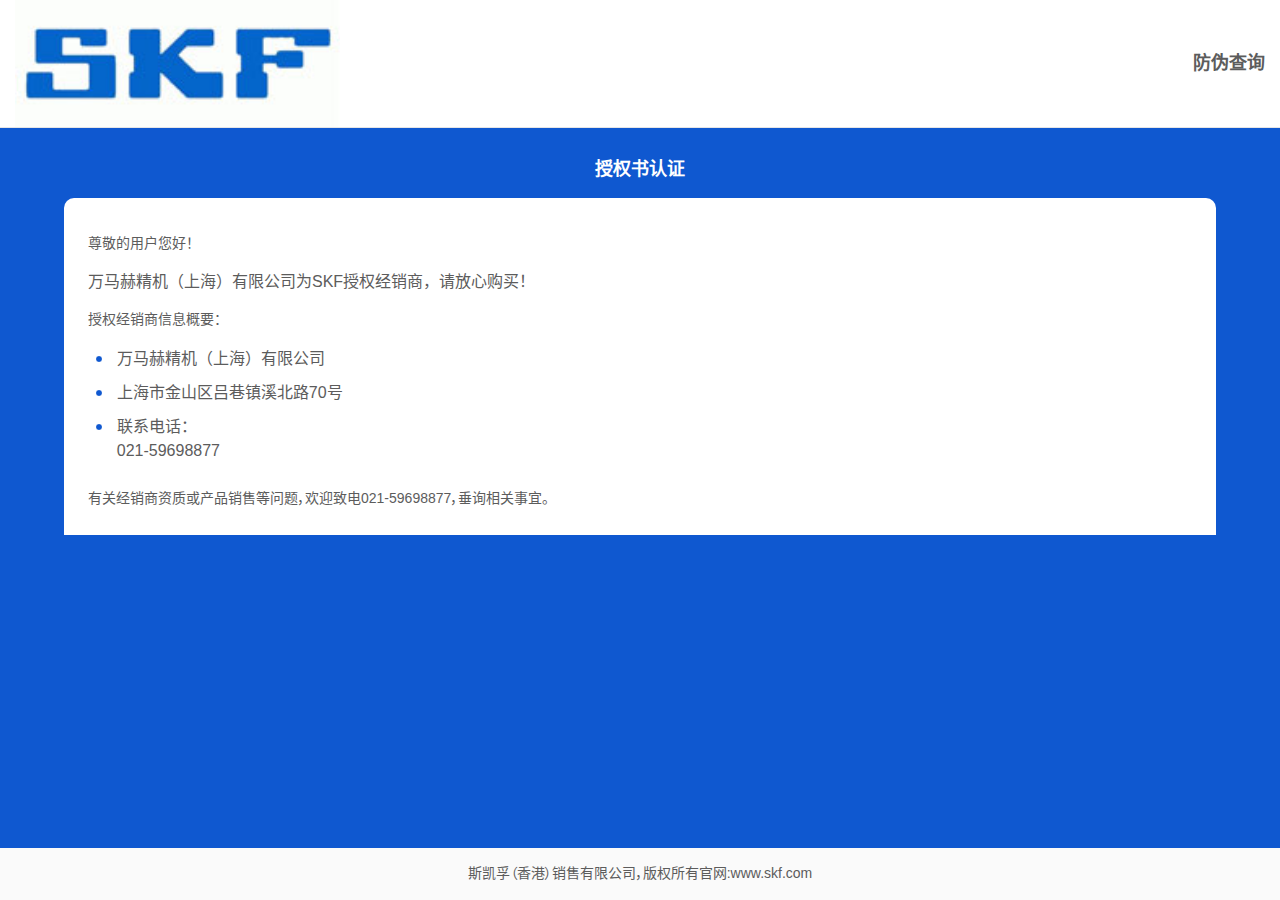
<file: skf/wmh/index.html>
<!DOCTYPE html>
<!--[if IE 9]><html lang="ja" class="ie ie9"><![endif]-->
<!--[if (gt IE 9)|!(IE)]><!-->
<html lang="zh-cn">
  <!--<![endif]-->
  <head>
  <meta charset="utf-8">
	<meta http-equiv="content-language" content="ja">
	<meta http-equiv="X-UA-Compatible" content="IE=edge">
	<meta name="viewport" content="width=device-width, initial-scale=1.0">
	<meta name="format-detection" content="telephone=no,address=no,email=no">
	<!-- InstanceBeginEditable name="docMeta" -->
	<meta name="description" content="">
	<meta name="keywords" content="">
	<!-- InstanceEndEditable -->
	<!-- InstanceBeginEditable name="doctitle" -->
	<title>经销商验证</title>
	<!-- InstanceEndEditable -->
	<link rel="canonical" href="">
	<link href="" rel="alternate" hreflang="ja">
	<link rel="shortcut icon" href="/common/img/favicon.ico">
	<link rel="apple-touch-icon" href="/common/img/apple-touch-icon.png">
	<!--  Stylesheet - Base  -->
	<link href="css/e67be19b5ea34208a9160dd71bb98012.css" rel="stylesheet">
	<link rel="stylesheet" href="css/style.css">
	<link rel="stylesheet" href="css/font-awesome.css">
	<!--  Stylesheet - Module  -->
	<link rel="stylesheet" href="css/module.css">
	<!-- InstanceBeginEditable name="localCss" -->
	<link rel="stylesheet" href="css/distributor.css">
	<!-- InstanceEndEditable -->
	<script src="js/jquery-3.1.1.min.js"></script>
	<meta http-equiv="Content-Type" content="text/html; charset=utf-8">
	<meta name="viewport" content="width=device-width, initial-scale=1.0, maximum-scale=1.0, user-scalable=no">
	<style type="text/css">
		body{
			margin: 0;
			padding: 0;
			background-color: #0F58D0;
		}
		#title{
			display:flex;
			justify-content: space-between;
			align-items: center;
			width: 100%;
			background-color: #FFFFFF;
			padding: 0 15px;
			border-bottom: 1px solid #e5e5e6;
		}
		#title img {
			display: block;
			width: 26%;
		}
		#title p {
			font-size: 1.8rem;
			font-weight: bold;
		}
		.accredit{
			width: 100%;
			font-weight: 800;
			padding: 2.8rem 15px 1.5rem;
			text-align: center;
			font-size: 1.8rem;
			color: #fff;
		}
		#result{
			width: 90%;
			padding: 2rem 2.4rem 1rem;
			margin: 0 auto;
			background-color: #fff;
			border-radius: 10px 10px 0 0;
		}
		#result p{

		}
		#button {
			background-color: #fff;
			width: 90%;
			padding: 1rem 2.4rem;
			margin: 0 auto;
		}
		#button a {
			width: 100%;
			margin: 0 auto;
			display: block;
			border-radius: 6px;
			background-color: #0F58D0;
			color: #fff;
			text-align: center;
			padding: 1.2rem;
		}
		#bottom{
			position: fixed;
			bottom: 0;
			left: 0;
			width: 100%;
			height: auto;
			background-color: #fafafa;
			text-align: center;
		}
		#bottom p {
			text-align: center;
		}
	</style>
	</head>

		<body>
			<div id="title">
				<img src="images/logo.jpg" >
				<p>防伪查询</p>
			</div>
			<div class="accredit">授权书认证</div>
			<div id="result">
				<p>尊敬的用户您好！</p>
				万马赫精机（上海）有限公司为SKF授权经销商，请放心购买！
				<p>授权经销商信息概要：</p>
				<ul>
					<li>万马赫精机（上海）有限公司</li>
					<li>上海市金山区吕巷镇溪北路70号</li>
					<li>联系电话：<br>021-59698877</li>
				</ul>
				<p>有关经销商资质或产品销售等问题，欢迎致电021-59698877，垂询相关事宜。</p>
			</div>
			<div id="bottom">
				<p>斯凯孚（香港）销售有限公司，版权所有官网:www.skf.com</p>
			</div>
		</body>
	</html>
</file>
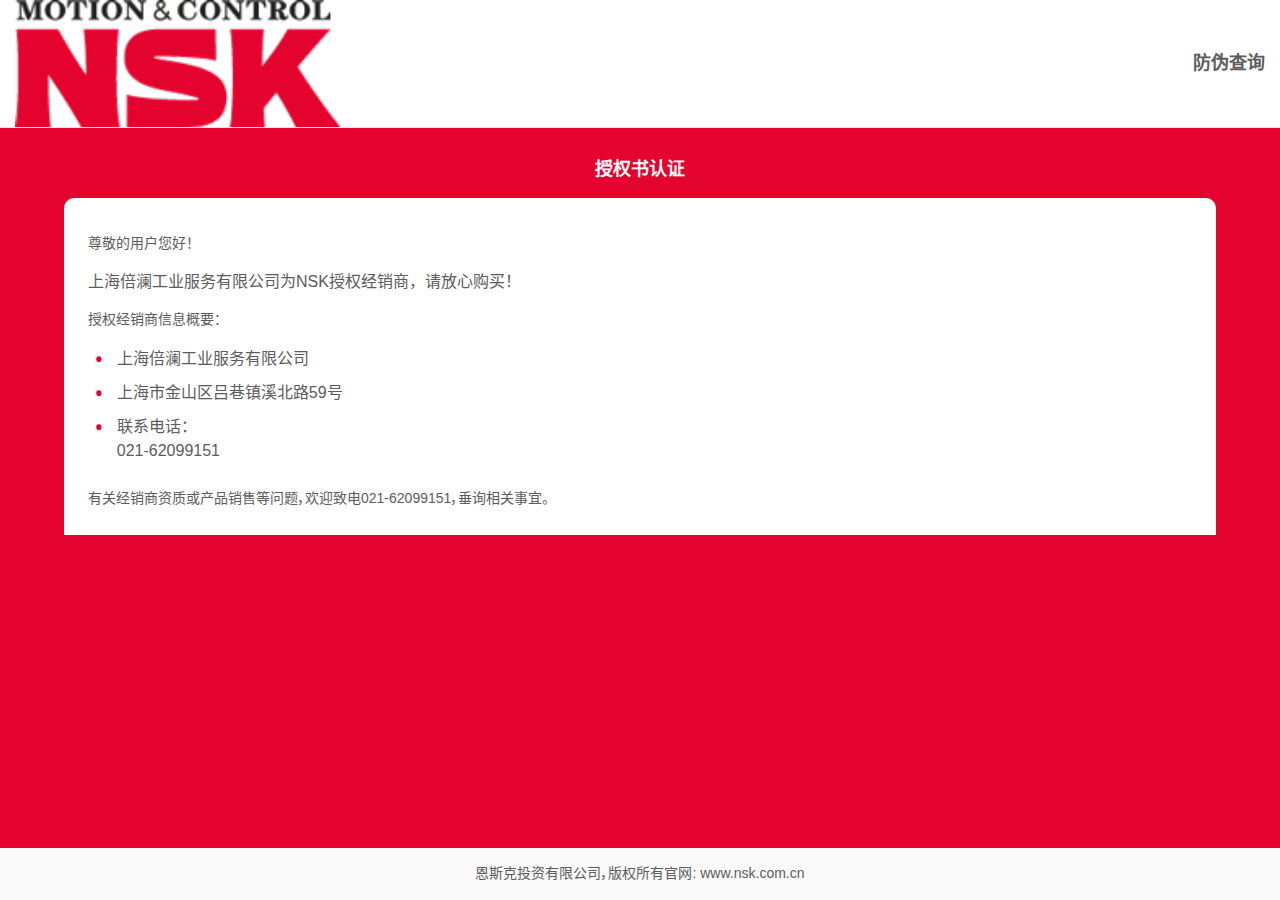
<file: fangwei/nsk/beilan/index.html>
<!DOCTYPE html>
<!--[if IE 9]><html lang="ja" class="ie ie9"><![endif]-->
<!--[if (gt IE 9)|!(IE)]><!-->
<html lang="zh-cn">
  <!--<![endif]-->
  <head>
  <meta charset="utf-8">
	<meta http-equiv="content-language" content="ja">
	<meta http-equiv="X-UA-Compatible" content="IE=edge">
	<meta name="viewport" content="width=device-width, initial-scale=1.0">
	<meta name="format-detection" content="telephone=no,address=no,email=no">
	<!-- InstanceBeginEditable name="docMeta" -->
	<meta name="description" content="">
	<meta name="keywords" content="">
	<!-- InstanceEndEditable -->
	<!-- InstanceBeginEditable name="doctitle" -->
	<title>经销商验证</title>
	<!-- InstanceEndEditable -->
	<link rel="canonical" href="">
	<link href="" rel="alternate" hreflang="ja">
	<link rel="shortcut icon" href="/common/img/favicon.ico">
	<link rel="apple-touch-icon" href="/common/img/apple-touch-icon.png">
	<!--  Stylesheet - Base  -->
	<link href="css/e67be19b5ea34208a9160dd71bb98012.css" rel="stylesheet">
	<link rel="stylesheet" href="css/style.css">
	<link rel="stylesheet" href="css/font-awesome.css">
	<!--  Stylesheet - Module  -->
	<link rel="stylesheet" href="css/module.css">
	<!-- InstanceBeginEditable name="localCss" -->
	<link rel="stylesheet" href="css/distributor.css">
	<!-- InstanceEndEditable -->
	<script src="js/jquery-3.1.1.min.js"></script>
	<meta http-equiv="Content-Type" content="text/html; charset=utf-8">
	<meta name="viewport" content="width=device-width, initial-scale=1.0, maximum-scale=1.0, user-scalable=no">
	<style type="text/css">
		body{
			margin: 0;
			padding: 0;
			background-color: #e4032e;
		}
		#title{
			display:flex;
			justify-content: space-between;
			align-items: center;
			width: 100%;
			background-color: #FFFFFF;
			padding: 0 15px;
			border-bottom: 1px solid #e5e5e6;
		}
		#title img {
			display: block;
			width: 26%;
		}
		#title p {
			font-size: 1.8rem;
			font-weight: bold;
		}
		.accredit{
			width: 100%;
			font-weight: 800;
			padding: 2.8rem 15px 1.5rem;
			text-align: center;
			font-size: 1.8rem;
			color: #fff;
		}
		#result{
			width: 90%;
			padding: 2rem 2.4rem 1rem;
			margin: 0 auto;
			background-color: #fff;
			border-radius: 10px 10px 0 0;
		}
		#result p{

		}
		#button {
			background-color: #fff;
			width: 90%;
			padding: 1rem 2.4rem;
			margin: 0 auto;
		}
		#button a {
			width: 100%;
			margin: 0 auto;
			display: block;
			border-radius: 6px;
			background-color: #e4032e;
			color: #fff;
			text-align: center;
			padding: 1.2rem;
		}
		#bottom{
			position: fixed;
			bottom: 0;
			left: 0;
			width: 100%;
			height: auto;
			background-color: #fafafa;
			text-align: center;
		}
		#bottom p {
			text-align: center;
		}
	</style>
	</head>

		<body>
			<div id="title">
				<img src="images/nsk-logo-desktop-head.png" >
				<p>防伪查询</p>
			</div>
			<div class="accredit">授权书认证</div>
			<div id="result">
				<p>尊敬的用户您好！</p>
				上海倍澜工业服务有限公司为NSK授权经销商，请放心购买！
				<p>授权经销商信息概要：</p>
				<ul>
					<li>上海倍澜工业服务有限公司</li>
					<li>上海市金山区吕巷镇溪北路59号</li>
					<li>联系电话：<br>021-62099151</li>
				</ul>
				<p>有关经销商资质或产品销售等问题，欢迎致电021-62099151，垂询相关事宜。</p>
			</div>
			<div id="bottom">
				<p>恩斯克投资有限公司，版权所有官网: www.nsk.com.cn</p>
			</div>
		</body>
	</html>
</file>
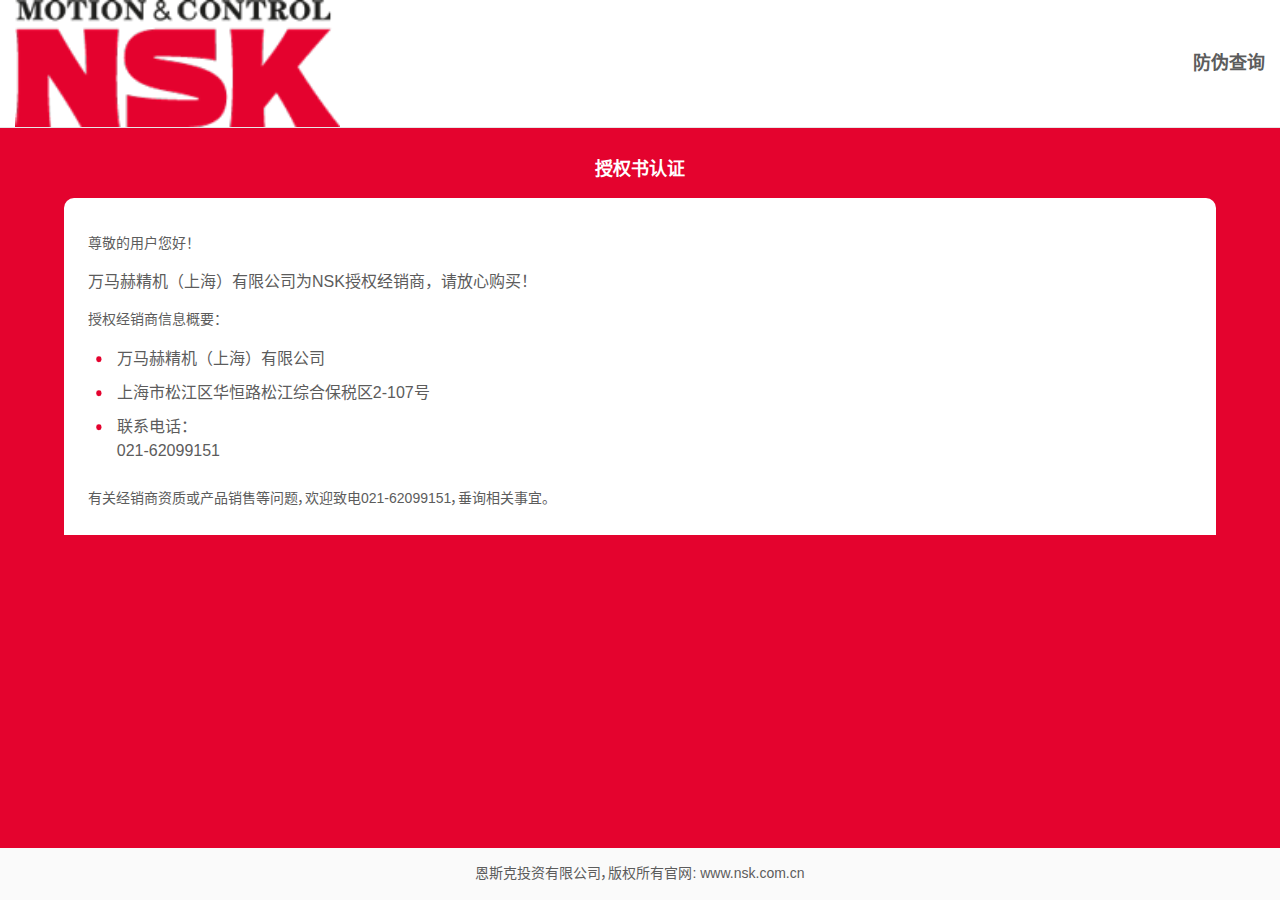
<file: fangwei/nsk/wmh/index.html>
<!DOCTYPE html>
<!--[if IE 9]><html lang="ja" class="ie ie9"><![endif]-->
<!--[if (gt IE 9)|!(IE)]><!-->
<html lang="zh-cn">
  <!--<![endif]-->
  <head>
  <meta charset="utf-8">
	<meta http-equiv="content-language" content="ja">
	<meta http-equiv="X-UA-Compatible" content="IE=edge">
	<meta name="viewport" content="width=device-width, initial-scale=1.0">
	<meta name="format-detection" content="telephone=no,address=no,email=no">
	<!-- InstanceBeginEditable name="docMeta" -->
	<meta name="description" content="">
	<meta name="keywords" content="">
	<!-- InstanceEndEditable -->
	<!-- InstanceBeginEditable name="doctitle" -->
	<title>经销商验证</title>
	<!-- InstanceEndEditable -->
	<link rel="canonical" href="">
	<link href="" rel="alternate" hreflang="ja">
	<link rel="shortcut icon" href="/common/img/favicon.ico">
	<link rel="apple-touch-icon" href="/common/img/apple-touch-icon.png">
	<!--  Stylesheet - Base  -->
	<link href="css/e67be19b5ea34208a9160dd71bb98012.css" rel="stylesheet">
	<link rel="stylesheet" href="css/style.css">
	<link rel="stylesheet" href="css/font-awesome.css">
	<!--  Stylesheet - Module  -->
	<link rel="stylesheet" href="css/module.css">
	<!-- InstanceBeginEditable name="localCss" -->
	<link rel="stylesheet" href="css/distributor.css">
	<!-- InstanceEndEditable -->
	<script src="js/jquery-3.1.1.min.js"></script>
	<meta http-equiv="Content-Type" content="text/html; charset=utf-8">
	<meta name="viewport" content="width=device-width, initial-scale=1.0, maximum-scale=1.0, user-scalable=no">
	<style type="text/css">
		body{
			margin: 0;
			padding: 0;
			background-color: #e4032e;
		}
		#title{
			display:flex;
			justify-content: space-between;
			align-items: center;
			width: 100%;
			background-color: #FFFFFF;
			padding: 0 15px;
			border-bottom: 1px solid #e5e5e6;
		}
		#title img {
			display: block;
			width: 26%;
		}
		#title p {
			font-size: 1.8rem;
			font-weight: bold;
		}
		.accredit{
			width: 100%;
			font-weight: 800;
			padding: 2.8rem 15px 1.5rem;
			text-align: center;
			font-size: 1.8rem;
			color: #fff;
		}
		#result{
			width: 90%;
			padding: 2rem 2.4rem 1rem;
			margin: 0 auto;
			background-color: #fff;
			border-radius: 10px 10px 0 0;
		}
		#result p{

		}
		#button {
			background-color: #fff;
			width: 90%;
			padding: 1rem 2.4rem;
			margin: 0 auto;
		}
		#button a {
			width: 100%;
			margin: 0 auto;
			display: block;
			border-radius: 6px;
			background-color: #e4032e;
			color: #fff;
			text-align: center;
			padding: 1.2rem;
		}
		#bottom{
			position: fixed;
			bottom: 0;
			left: 0;
			width: 100%;
			height: auto;
			background-color: #fafafa;
			text-align: center;
		}
		#bottom p {
			text-align: center;
		}
	</style>
	</head>

		<body>
			<div id="title">
				<img src="images/nsk-logo-desktop-head.png" >
				<p>防伪查询</p>
			</div>
			<div class="accredit">授权书认证</div>
			<div id="result">
				<p>尊敬的用户您好！</p>
				万马赫精机（上海）有限公司为NSK授权经销商，请放心购买！
				<p>授权经销商信息概要：</p>
				<ul>
					<li>万马赫精机（上海）有限公司</li>
					<li>上海市松江区华恒路松江综合保税区2-107号</li>
					<li>联系电话：<br>021-62099151</li>
				</ul>
				<p>有关经销商资质或产品销售等问题，欢迎致电021-62099151，垂询相关事宜。</p>
			</div>
			<div id="bottom">
				<p>恩斯克投资有限公司，版权所有官网: www.nsk.com.cn</p>
			</div>
		</body>
	</html>
</file>
<file: static/layui/css/layui.css>
blockquote,body,button,dd,div,dl,dt,form,h1,h2,h3,h4,h5,h6,input,li,ol,p,pre,td,textarea,th,ul{margin:0;padding:0;-webkit-tap-highlight-color:rgba(0,0,0,0)}a:active,a:hover{outline:0}img{display:inline-block;border:none;vertical-align:middle}li{list-style:none}table{border-collapse:collapse;border-spacing:0}h1,h2,h3,h4{font-weight:700}h5,h6{font-weight:500;font-size:100%}button,input,select,textarea{font-size:100%}button,input,optgroup,option,select,textarea{font-family:inherit;font-size:inherit;font-style:inherit;font-weight:inherit;outline:0}pre{white-space:pre-wrap;white-space:-moz-pre-wrap;white-space:-pre-wrap;white-space:-o-pre-wrap;word-wrap:break-word}body{line-height:1.6;color:#333;color:rgba(0,0,0,.85);font:14px Helvetica Neue,Helvetica,PingFang SC,Tahoma,Arial,sans-serif}hr{height:0;line-height:0;margin:10px 0;padding:0;border:none;border-bottom:1px solid #eee;clear:both;overflow:hidden;background:0 0}a{color:#333;text-decoration:none}a:hover{color:#777}a cite{font-style:normal;*cursor:pointer}.layui-border-box,.layui-border-box *{box-sizing:border-box}.layui-box,.layui-box *{box-sizing:content-box}.layui-clear{clear:both;*zoom:1}.layui-clear:after{content:'\20';clear:both;*zoom:1;display:block;height:0}.layui-clear-space{word-spacing:-5px}.layui-inline{position:relative;display:inline-block;*display:inline;*zoom:1;vertical-align:middle}.layui-edge{position:relative;display:inline-block;vertical-align:middle;width:0;height:0;border-width:6px;border-style:dashed;border-color:transparent;overflow:hidden}.layui-edge-top{top:-4px;border-bottom-color:#999;border-bottom-style:solid}.layui-edge-right{border-left-color:#999;border-left-style:solid}.layui-edge-bottom{top:2px;border-top-color:#999;border-top-style:solid}.layui-edge-left{border-right-color:#999;border-right-style:solid}.layui-elip{text-overflow:ellipsis;overflow:hidden;white-space:nowrap}.layui-disabled,.layui-icon,.layui-unselect{-moz-user-select:none;-webkit-user-select:none;-ms-user-select:none}.layui-disabled,.layui-disabled:hover{color:#d2d2d2!important;cursor:not-allowed!important}.layui-circle{border-radius:100%}.layui-show{display:block!important}.layui-hide{display:none!important}.layui-show-v{visibility:visible!important}.layui-hide-v{visibility:hidden!important}@font-face{font-family:layui-icon;src:url(../font/iconfont.eot?v=282);src:url(../font/iconfont.eot?v=282#iefix) format('embedded-opentype'),url(../font/iconfont.woff2?v=282) format('woff2'),url(../font/iconfont.woff?v=282) format('woff'),url(../font/iconfont.ttf?v=282) format('truetype'),url(../font/iconfont.svg?v=282#layui-icon) format('svg')}.layui-icon{font-family:layui-icon!important;font-size:16px;font-style:normal;-webkit-font-smoothing:antialiased;-moz-osx-font-smoothing:grayscale}.layui-icon-leaf:before{content:"\e701"}.layui-icon-folder:before{content:"\eabe"}.layui-icon-folder-open:before{content:"\eac1"}.layui-icon-gitee:before{content:"\e69b"}.layui-icon-github:before{content:"\e6a7"}.layui-icon-disabled:before{content:"\e6cc"}.layui-icon-moon:before{content:"\e6c2"}.layui-icon-error:before{content:"\e693"}.layui-icon-success:before{content:"\e697"}.layui-icon-question:before{content:"\e699"}.layui-icon-lock:before{content:"\e69a"}.layui-icon-eye:before{content:"\e695"}.layui-icon-eye-invisible:before{content:"\e696"}.layui-icon-backspace:before{content:"\e694"}.layui-icon-tips-fill:before{content:"\eb2e"}.layui-icon-test:before{content:"\e692"}.layui-icon-clear:before{content:"\e788"}.layui-icon-heart-fill:before{content:"\e68f"}.layui-icon-light:before{content:"\e748"}.layui-icon-music:before{content:"\e690"}.layui-icon-time:before{content:"\e68d"}.layui-icon-ie:before{content:"\e7bb"}.layui-icon-firefox:before{content:"\e686"}.layui-icon-at:before{content:"\e687"}.layui-icon-bluetooth:before{content:"\e689"}.layui-icon-chrome:before{content:"\e68a"}.layui-icon-edge:before{content:"\e68b"}.layui-icon-heart:before{content:"\e68c"}.layui-icon-key:before{content:"\e683"}.layui-icon-android:before{content:"\e684"}.layui-icon-mike:before{content:"\e6dc"}.layui-icon-mute:before{content:"\e685"}.layui-icon-gift:before{content:"\e627"}.layui-icon-windows:before{content:"\e67f"}.layui-icon-ios:before{content:"\e680"}.layui-icon-logout:before{content:"\e682"}.layui-icon-wifi:before{content:"\e7e0"}.layui-icon-rss:before{content:"\e808"}.layui-icon-email:before{content:"\e618"}.layui-icon-reduce-circle:before{content:"\e616"}.layui-icon-transfer:before{content:"\e691"}.layui-icon-service:before{content:"\e626"}.layui-icon-addition:before{content:"\e624"}.layui-icon-subtraction:before{content:"\e67e"}.layui-icon-slider:before{content:"\e714"}.layui-icon-print:before{content:"\e66d"}.layui-icon-export:before{content:"\e67d"}.layui-icon-cols:before{content:"\e610"}.layui-icon-screen-full:before{content:"\e622"}.layui-icon-screen-restore:before{content:"\e758"}.layui-icon-rate-half:before{content:"\e6c9"}.layui-icon-rate-solid:before{content:"\e67a"}.layui-icon-rate:before{content:"\e67b"}.layui-icon-cellphone:before{content:"\e678"}.layui-icon-vercode:before{content:"\e679"}.layui-icon-login-weibo:before{content:"\e675"}.layui-icon-login-qq:before{content:"\e676"}.layui-icon-login-wechat:before{content:"\e677"}.layui-icon-username:before{content:"\e66f"}.layui-icon-password:before{content:"\e673"}.layui-icon-refresh-3:before{content:"\e9aa"}.layui-icon-auz:before{content:"\e672"}.layui-icon-shrink-right:before{content:"\e668"}.layui-icon-spread-left:before{content:"\e66b"}.layui-icon-snowflake:before{content:"\e6b1"}.layui-icon-tips:before{content:"\e702"}.layui-icon-note:before{content:"\e66e"}.layui-icon-senior:before{content:"\e674"}.layui-icon-refresh-1:before{content:"\e666"}.layui-icon-refresh:before{content:"\e669"}.layui-icon-flag:before{content:"\e66c"}.layui-icon-theme:before{content:"\e66a"}.layui-icon-notice:before{content:"\e667"}.layui-icon-console:before{content:"\e665"}.layui-icon-website:before{content:"\e7ae"}.layui-icon-face-surprised:before{content:"\e664"}.layui-icon-set:before{content:"\e716"}.layui-icon-template:before{content:"\e663"}.layui-icon-app:before{content:"\e653"}.layui-icon-template-1:before{content:"\e656"}.layui-icon-home:before{content:"\e68e"}.layui-icon-female:before{content:"\e661"}.layui-icon-male:before{content:"\e662"}.layui-icon-tread:before{content:"\e6c5"}.layui-icon-praise:before{content:"\e6c6"}.layui-icon-rmb:before{content:"\e65e"}.layui-icon-more:before{content:"\e65f"}.layui-icon-camera:before{content:"\e660"}.layui-icon-cart-simple:before{content:"\e698"}.layui-icon-face-cry:before{content:"\e69c"}.layui-icon-face-smile:before{content:"\e6af"}.layui-icon-survey:before{content:"\e6b2"}.layui-icon-read:before{content:"\e705"}.layui-icon-location:before{content:"\e715"}.layui-icon-dollar:before{content:"\e659"}.layui-icon-diamond:before{content:"\e735"}.layui-icon-return:before{content:"\e65c"}.layui-icon-camera-fill:before{content:"\e65d"}.layui-icon-fire:before{content:"\e756"}.layui-icon-more-vertical:before{content:"\e671"}.layui-icon-cart:before{content:"\e657"}.layui-icon-star-fill:before{content:"\e658"}.layui-icon-prev:before{content:"\e65a"}.layui-icon-next:before{content:"\e65b"}.layui-icon-upload:before{content:"\e67c"}.layui-icon-upload-drag:before{content:"\e681"}.layui-icon-user:before{content:"\e770"}.layui-icon-file-b:before{content:"\e655"}.layui-icon-component:before{content:"\e857"}.layui-icon-find-fill:before{content:"\e670"}.layui-icon-loading:before{content:"\e63d"}.layui-icon-loading-1:before{content:"\e63e"}.layui-icon-add-1:before{content:"\e654"}.layui-icon-pause:before{content:"\e651"}.layui-icon-play:before{content:"\e652"}.layui-icon-video:before{content:"\e6ed"}.layui-icon-headset:before{content:"\e6fc"}.layui-icon-voice:before{content:"\e688"}.layui-icon-speaker:before{content:"\e645"}.layui-icon-fonts-del:before{content:"\e64f"}.layui-icon-fonts-html:before{content:"\e64b"}.layui-icon-fonts-code:before{content:"\e64e"}.layui-icon-fonts-strong:before{content:"\e62b"}.layui-icon-unlink:before{content:"\e64d"}.layui-icon-picture:before{content:"\e64a"}.layui-icon-link:before{content:"\e64c"}.layui-icon-face-smile-b:before{content:"\e650"}.layui-icon-align-center:before{content:"\e647"}.layui-icon-align-right:before{content:"\e648"}.layui-icon-align-left:before{content:"\e649"}.layui-icon-fonts-u:before{content:"\e646"}.layui-icon-fonts-i:before{content:"\e644"}.layui-icon-tabs:before{content:"\e62a"}.layui-icon-circle:before{content:"\e63f"}.layui-icon-radio:before{content:"\e643"}.layui-icon-share:before{content:"\e641"}.layui-icon-edit:before{content:"\e642"}.layui-icon-delete:before{content:"\e640"}.layui-icon-engine:before{content:"\e628"}.layui-icon-chart-screen:before{content:"\e629"}.layui-icon-chart:before{content:"\e62c"}.layui-icon-table:before{content:"\e62d"}.layui-icon-tree:before{content:"\e62e"}.layui-icon-upload-circle:before{content:"\e62f"}.layui-icon-templeate-1:before{content:"\e630"}.layui-icon-util:before{content:"\e631"}.layui-icon-layouts:before{content:"\e632"}.layui-icon-prev-circle:before{content:"\e633"}.layui-icon-carousel:before{content:"\e634"}.layui-icon-code-circle:before{content:"\e635"}.layui-icon-water:before{content:"\e636"}.layui-icon-date:before{content:"\e637"}.layui-icon-layer:before{content:"\e638"}.layui-icon-fonts-clear:before{content:"\e639"}.layui-icon-dialogue:before{content:"\e63a"}.layui-icon-cellphone-fine:before{content:"\e63b"}.layui-icon-form:before{content:"\e63c"}.layui-icon-file:before{content:"\e621"}.layui-icon-triangle-r:before{content:"\e623"}.layui-icon-triangle-d:before{content:"\e625"}.layui-icon-set-sm:before{content:"\e620"}.layui-icon-add-circle:before{content:"\e61f"}.layui-icon-layim-download:before{content:"\e61e"}.layui-icon-layim-uploadfile:before{content:"\e61d"}.layui-icon-404:before{content:"\e61c"}.layui-icon-about:before{content:"\e60b"}.layui-icon-layim-theme:before{content:"\e61b"}.layui-icon-down:before{content:"\e61a"}.layui-icon-up:before{content:"\e619"}.layui-icon-circle-dot:before{content:"\e617"}.layui-icon-set-fill:before{content:"\e614"}.layui-icon-search:before{content:"\e615"}.layui-icon-friends:before{content:"\e612"}.layui-icon-group:before{content:"\e613"}.layui-icon-reply-fill:before{content:"\e611"}.layui-icon-menu-fill:before{content:"\e60f"}.layui-icon-face-smile-fine:before{content:"\e60c"}.layui-icon-picture-fine:before{content:"\e60d"}.layui-icon-log:before{content:"\e60e"}.layui-icon-list:before{content:"\e60a"}.layui-icon-release:before{content:"\e609"}.layui-icon-add-circle-fine:before{content:"\e608"}.layui-icon-ok:before{content:"\e605"}.layui-icon-help:before{content:"\e607"}.layui-icon-chat:before{content:"\e606"}.layui-icon-top:before{content:"\e604"}.layui-icon-right:before{content:"\e602"}.layui-icon-left:before{content:"\e603"}.layui-icon-star:before{content:"\e600"}.layui-icon-download-circle:before{content:"\e601"}.layui-icon-close:before{content:"\1006"}.layui-icon-close-fill:before{content:"\1007"}.layui-icon-ok-circle:before{content:"\1005"}.layui-main{position:relative;width:1160px;margin:0 auto}.layui-header{position:relative;z-index:1000;height:60px}.layui-header a:hover{transition:all .5s;-webkit-transition:all .5s}.layui-side{position:fixed;left:0;top:0;bottom:0;z-index:999;width:200px;overflow-x:hidden}.layui-side-scroll{position:relative;width:220px;height:100%;overflow-x:hidden}.layui-body{position:relative;left:200px;right:0;top:0;bottom:0;z-index:900;width:auto;box-sizing:border-box}.layui-layout-body{overflow-x:hidden}.layui-layout-admin .layui-header{position:fixed;top:0;left:0;right:0;background-color:#23292e}.layui-layout-admin .layui-side{top:60px;width:200px;overflow-x:hidden}.layui-layout-admin .layui-body{position:absolute;top:60px;padding-bottom:44px}.layui-layout-admin .layui-main{width:auto;margin:0 15px}.layui-layout-admin .layui-footer{position:fixed;left:200px;right:0;bottom:0;z-index:990;height:44px;line-height:44px;padding:0 15px;box-shadow:-1px 0 4px rgb(0 0 0 / 12%);background-color:#fafafa}.layui-layout-admin .layui-logo{position:absolute;left:0;top:0;width:200px;height:100%;line-height:60px;text-align:center;color:#16baaa;font-size:16px;box-shadow:0 1px 2px 0 rgb(0 0 0 / 15%)}.layui-layout-admin .layui-header .layui-nav{background:0 0}.layui-layout-left{position:absolute!important;left:200px;top:0}.layui-layout-right{position:absolute!important;right:0;top:0}.layui-container{position:relative;margin:0 auto;box-sizing:border-box}.layui-fluid{position:relative;margin:0 auto;padding:0 15px}.layui-row:after,.layui-row:before{content:"";display:block;clear:both}.layui-col-lg1,.layui-col-lg10,.layui-col-lg11,.layui-col-lg12,.layui-col-lg2,.layui-col-lg3,.layui-col-lg4,.layui-col-lg5,.layui-col-lg6,.layui-col-lg7,.layui-col-lg8,.layui-col-lg9,.layui-col-md1,.layui-col-md10,.layui-col-md11,.layui-col-md12,.layui-col-md2,.layui-col-md3,.layui-col-md4,.layui-col-md5,.layui-col-md6,.layui-col-md7,.layui-col-md8,.layui-col-md9,.layui-col-sm1,.layui-col-sm10,.layui-col-sm11,.layui-col-sm12,.layui-col-sm2,.layui-col-sm3,.layui-col-sm4,.layui-col-sm5,.layui-col-sm6,.layui-col-sm7,.layui-col-sm8,.layui-col-sm9,.layui-col-xl1,.layui-col-xl10,.layui-col-xl11,.layui-col-xl12,.layui-col-xl2,.layui-col-xl3,.layui-col-xl4,.layui-col-xl5,.layui-col-xl6,.layui-col-xl7,.layui-col-xl8,.layui-col-xl9,.layui-col-xs1,.layui-col-xs10,.layui-col-xs11,.layui-col-xs12,.layui-col-xs2,.layui-col-xs3,.layui-col-xs4,.layui-col-xs5,.layui-col-xs6,.layui-col-xs7,.layui-col-xs8,.layui-col-xs9{position:relative;display:block;box-sizing:border-box}.layui-col-xs1,.layui-col-xs10,.layui-col-xs11,.layui-col-xs12,.layui-col-xs2,.layui-col-xs3,.layui-col-xs4,.layui-col-xs5,.layui-col-xs6,.layui-col-xs7,.layui-col-xs8,.layui-col-xs9{float:left}.layui-col-xs1{width:8.33333333%}.layui-col-xs2{width:16.66666667%}.layui-col-xs3{width:25%}.layui-col-xs4{width:33.33333333%}.layui-col-xs5{width:41.66666667%}.layui-col-xs6{width:50%}.layui-col-xs7{width:58.33333333%}.layui-col-xs8{width:66.66666667%}.layui-col-xs9{width:75%}.layui-col-xs10{width:83.33333333%}.layui-col-xs11{width:91.66666667%}.layui-col-xs12{width:100%}.layui-col-xs-offset1{margin-left:8.33333333%}.layui-col-xs-offset2{margin-left:16.66666667%}.layui-col-xs-offset3{margin-left:25%}.layui-col-xs-offset4{margin-left:33.33333333%}.layui-col-xs-offset5{margin-left:41.66666667%}.layui-col-xs-offset6{margin-left:50%}.layui-col-xs-offset7{margin-left:58.33333333%}.layui-col-xs-offset8{margin-left:66.66666667%}.layui-col-xs-offset9{margin-left:75%}.layui-col-xs-offset10{margin-left:83.33333333%}.layui-col-xs-offset11{margin-left:91.66666667%}.layui-col-xs-offset12{margin-left:100%}@media screen and (max-width:767.98px){.layui-container{padding:0 15px}.layui-hide-xs{display:none!important}.layui-show-xs-block{display:block!important}.layui-show-xs-inline{display:inline!important}.layui-show-xs-inline-block{display:inline-block!important}}@media screen and (min-width:768px){.layui-container{width:720px}.layui-hide-sm{display:none!important}.layui-show-sm-block{display:block!important}.layui-show-sm-inline{display:inline!important}.layui-show-sm-inline-block{display:inline-block!important}.layui-col-sm1,.layui-col-sm10,.layui-col-sm11,.layui-col-sm12,.layui-col-sm2,.layui-col-sm3,.layui-col-sm4,.layui-col-sm5,.layui-col-sm6,.layui-col-sm7,.layui-col-sm8,.layui-col-sm9{float:left}.layui-col-sm1{width:8.33333333%}.layui-col-sm2{width:16.66666667%}.layui-col-sm3{width:25%}.layui-col-sm4{width:33.33333333%}.layui-col-sm5{width:41.66666667%}.layui-col-sm6{width:50%}.layui-col-sm7{width:58.33333333%}.layui-col-sm8{width:66.66666667%}.layui-col-sm9{width:75%}.layui-col-sm10{width:83.33333333%}.layui-col-sm11{width:91.66666667%}.layui-col-sm12{width:100%}.layui-col-sm-offset1{margin-left:8.33333333%}.layui-col-sm-offset2{margin-left:16.66666667%}.layui-col-sm-offset3{margin-left:25%}.layui-col-sm-offset4{margin-left:33.33333333%}.layui-col-sm-offset5{margin-left:41.66666667%}.layui-col-sm-offset6{margin-left:50%}.layui-col-sm-offset7{margin-left:58.33333333%}.layui-col-sm-offset8{margin-left:66.66666667%}.layui-col-sm-offset9{margin-left:75%}.layui-col-sm-offset10{margin-left:83.33333333%}.layui-col-sm-offset11{margin-left:91.66666667%}.layui-col-sm-offset12{margin-left:100%}}@media screen and (min-width:992px){.layui-container{width:960px}.layui-hide-md{display:none!important}.layui-show-md-block{display:block!important}.layui-show-md-inline{display:inline!important}.layui-show-md-inline-block{display:inline-block!important}.layui-col-md1,.layui-col-md10,.layui-col-md11,.layui-col-md12,.layui-col-md2,.layui-col-md3,.layui-col-md4,.layui-col-md5,.layui-col-md6,.layui-col-md7,.layui-col-md8,.layui-col-md9{float:left}.layui-col-md1{width:8.33333333%}.layui-col-md2{width:16.66666667%}.layui-col-md3{width:25%}.layui-col-md4{width:33.33333333%}.layui-col-md5{width:41.66666667%}.layui-col-md6{width:50%}.layui-col-md7{width:58.33333333%}.layui-col-md8{width:66.66666667%}.layui-col-md9{width:75%}.layui-col-md10{width:83.33333333%}.layui-col-md11{width:91.66666667%}.layui-col-md12{width:100%}.layui-col-md-offset1{margin-left:8.33333333%}.layui-col-md-offset2{margin-left:16.66666667%}.layui-col-md-offset3{margin-left:25%}.layui-col-md-offset4{margin-left:33.33333333%}.layui-col-md-offset5{margin-left:41.66666667%}.layui-col-md-offset6{margin-left:50%}.layui-col-md-offset7{margin-left:58.33333333%}.layui-col-md-offset8{margin-left:66.66666667%}.layui-col-md-offset9{margin-left:75%}.layui-col-md-offset10{margin-left:83.33333333%}.layui-col-md-offset11{margin-left:91.66666667%}.layui-col-md-offset12{margin-left:100%}}@media screen and (min-width:1200px){.layui-container{width:1150px}.layui-hide-lg{display:none!important}.layui-show-lg-block{display:block!important}.layui-show-lg-inline{display:inline!important}.layui-show-lg-inline-block{display:inline-block!important}.layui-col-lg1,.layui-col-lg10,.layui-col-lg11,.layui-col-lg12,.layui-col-lg2,.layui-col-lg3,.layui-col-lg4,.layui-col-lg5,.layui-col-lg6,.layui-col-lg7,.layui-col-lg8,.layui-col-lg9{float:left}.layui-col-lg1{width:8.33333333%}.layui-col-lg2{width:16.66666667%}.layui-col-lg3{width:25%}.layui-col-lg4{width:33.33333333%}.layui-col-lg5{width:41.66666667%}.layui-col-lg6{width:50%}.layui-col-lg7{width:58.33333333%}.layui-col-lg8{width:66.66666667%}.layui-col-lg9{width:75%}.layui-col-lg10{width:83.33333333%}.layui-col-lg11{width:91.66666667%}.layui-col-lg12{width:100%}.layui-col-lg-offset1{margin-left:8.33333333%}.layui-col-lg-offset2{margin-left:16.66666667%}.layui-col-lg-offset3{margin-left:25%}.layui-col-lg-offset4{margin-left:33.33333333%}.layui-col-lg-offset5{margin-left:41.66666667%}.layui-col-lg-offset6{margin-left:50%}.layui-col-lg-offset7{margin-left:58.33333333%}.layui-col-lg-offset8{margin-left:66.66666667%}.layui-col-lg-offset9{margin-left:75%}.layui-col-lg-offset10{margin-left:83.33333333%}.layui-col-lg-offset11{margin-left:91.66666667%}.layui-col-lg-offset12{margin-left:100%}}@media screen and (min-width:1400px){.layui-container{width:1330px}.layui-hide-xl{display:none!important}.layui-show-xl-block{display:block!important}.layui-show-xl-inline{display:inline!important}.layui-show-xl-inline-block{display:inline-block!important}.layui-col-xl1,.layui-col-xl10,.layui-col-xl11,.layui-col-xl12,.layui-col-xl2,.layui-col-xl3,.layui-col-xl4,.layui-col-xl5,.layui-col-xl6,.layui-col-xl7,.layui-col-xl8,.layui-col-xl9{float:left}.layui-col-xl1{width:8.33333333%}.layui-col-xl2{width:16.66666667%}.layui-col-xl3{width:25%}.layui-col-xl4{width:33.33333333%}.layui-col-xl5{width:41.66666667%}.layui-col-xl6{width:50%}.layui-col-xl7{width:58.33333333%}.layui-col-xl8{width:66.66666667%}.layui-col-xl9{width:75%}.layui-col-xl10{width:83.33333333%}.layui-col-xl11{width:91.66666667%}.layui-col-xl12{width:100%}.layui-col-xl-offset1{margin-left:8.33333333%}.layui-col-xl-offset2{margin-left:16.66666667%}.layui-col-xl-offset3{margin-left:25%}.layui-col-xl-offset4{margin-left:33.33333333%}.layui-col-xl-offset5{margin-left:41.66666667%}.layui-col-xl-offset6{margin-left:50%}.layui-col-xl-offset7{margin-left:58.33333333%}.layui-col-xl-offset8{margin-left:66.66666667%}.layui-col-xl-offset9{margin-left:75%}.layui-col-xl-offset10{margin-left:83.33333333%}.layui-col-xl-offset11{margin-left:91.66666667%}.layui-col-xl-offset12{margin-left:100%}}.layui-col-space1{margin:-.5px}.layui-col-space1>*{padding:.5px}.layui-col-space2{margin:-1px}.layui-col-space2>*{padding:1px}.layui-col-space4{margin:-2px}.layui-col-space4>*{padding:2px}.layui-col-space5{margin:-2.5px}.layui-col-space5>*{padding:2.5px}.layui-col-space6{margin:-3px}.layui-col-space6>*{padding:3px}.layui-col-space8{margin:-4px}.layui-col-space8>*{padding:4px}.layui-col-space10{margin:-5px}.layui-col-space10>*{padding:5px}.layui-col-space12{margin:-6px}.layui-col-space12>*{padding:6px}.layui-col-space14{margin:-7px}.layui-col-space14>*{padding:7px}.layui-col-space15{margin:-7.5px}.layui-col-space15>*{padding:7.5px}.layui-col-space16{margin:-8px}.layui-col-space16>*{padding:8px}.layui-col-space18{margin:-9px}.layui-col-space18>*{padding:9px}.layui-col-space20{margin:-10px}.layui-col-space20>*{padding:10px}.layui-col-space22{margin:-11px}.layui-col-space22>*{padding:11px}.layui-col-space24{margin:-12px}.layui-col-space24>*{padding:12px}.layui-col-space25{margin:-12.5px}.layui-col-space25>*{padding:12.5px}.layui-col-space26{margin:-13px}.layui-col-space26>*{padding:13px}.layui-col-space28{margin:-14px}.layui-col-space28>*{padding:14px}.layui-col-space30{margin:-15px}.layui-col-space30>*{padding:15px}.layui-col-space32{margin:-16px}.layui-col-space32>*{padding:16px}.layui-padding-1{padding:4px!important}.layui-padding-2{padding:8px!important}.layui-padding-3{padding:16px!important}.layui-padding-4{padding:32px!important}.layui-padding-5{padding:48px!important}.layui-margin-1{margin:4px!important}.layui-margin-2{margin:8px!important}.layui-margin-3{margin:16px!important}.layui-margin-4{margin:32px!important}.layui-margin-5{margin:48px!important}.layui-btn,.layui-input,.layui-select,.layui-textarea,.layui-upload-button{outline:0;-webkit-appearance:none;transition:all .3s;-webkit-transition:all .3s;box-sizing:border-box}.layui-elem-quote{margin-bottom:10px;padding:15px;line-height:1.8;border-left:5px solid #16b777;border-radius:0 2px 2px 0;background-color:#fafafa}.layui-quote-nm{border-style:solid;border-width:1px;border-left-width:5px;background:0 0}.layui-elem-field{margin-bottom:10px;padding:0;border-width:1px;border-style:solid}.layui-elem-field legend{margin-left:20px;padding:0 10px;font-size:20px}.layui-field-title{margin:16px 0;border-width:0;border-top-width:1px}.layui-field-box{padding:15px}.layui-field-title .layui-field-box{padding:10px 0}.layui-progress{position:relative;height:6px;border-radius:20px;background-color:#eee}.layui-progress-bar{position:absolute;left:0;top:0;width:0;max-width:100%;height:6px;border-radius:20px;text-align:right;background-color:#16b777;transition:all .3s;-webkit-transition:all .3s}.layui-progress-big,.layui-progress-big .layui-progress-bar{height:18px;line-height:18px}.layui-progress-text{position:relative;top:-20px;line-height:18px;font-size:12px;color:#5f5f5f}.layui-progress-big .layui-progress-text{position:static;padding:0 10px;color:#fff}.layui-collapse{border-width:1px;border-style:solid;border-radius:2px}.layui-colla-content,.layui-colla-item{border-top-width:1px;border-top-style:solid}.layui-colla-item:first-child{border-top:none}.layui-colla-title{position:relative;height:42px;line-height:42px;padding:0 15px 0 35px;color:#333;background-color:#fafafa;cursor:pointer;font-size:14px;overflow:hidden}.layui-colla-content{display:none;padding:10px 15px;line-height:1.6;color:#5f5f5f}.layui-colla-icon{position:absolute;left:15px;top:0;font-size:14px}.layui-card{margin-bottom:15px;border-radius:2px;background-color:#fff;box-shadow:0 1px 2px 0 rgba(0,0,0,.05)}.layui-card:last-child{margin-bottom:0}.layui-card-header{position:relative;height:42px;line-height:42px;padding:0 15px;border-bottom:1px solid #f8f8f8;color:#333;border-radius:2px 2px 0 0;font-size:14px}.layui-card-body{position:relative;padding:10px 15px;line-height:24px}.layui-card-body[pad15]{padding:15px}.layui-card-body[pad20]{padding:20px}.layui-card-body .layui-table{margin:5px 0}.layui-card .layui-tab{margin:0}.layui-panel{position:relative;border-width:1px;border-style:solid;border-radius:2px;box-shadow:1px 1px 4px rgb(0 0 0 / 8%);background-color:#fff;color:#5f5f5f}.layui-panel-window{position:relative;padding:15px;border-radius:0;border-top:5px solid #eee;background-color:#fff}.layui-auxiliar-moving{position:fixed;left:0;right:0;top:0;bottom:0;width:100%;height:100%;background:0 0;z-index:9999999999}.layui-scrollbar-hide{overflow:hidden!important}.layui-bg-red{background-color:#ff5722!important;color:#fff!important}.layui-bg-orange{background-color:#ffb800!important;color:#fff!important}.layui-bg-green{background-color:#16baaa!important;color:#fff!important}.layui-bg-cyan{background-color:#2f4056!important;color:#fff!important}.layui-bg-blue{background-color:#1e9fff!important;color:#fff!important}.layui-bg-purple{background-color:#a233c6!important;color:#fff!important}.layui-bg-black{background-color:#2f363c!important;color:#fff!important}.layui-bg-gray{background-color:#fafafa!important;color:#5f5f5f!important}.layui-badge-rim,.layui-border,.layui-colla-content,.layui-colla-item,.layui-collapse,.layui-elem-field,.layui-form-pane .layui-form-item[pane],.layui-form-pane .layui-form-label,.layui-input,.layui-input-split,.layui-panel,.layui-quote-nm,.layui-select,.layui-tab-bar,.layui-tab-card,.layui-tab-title,.layui-tab-title .layui-this:after,.layui-textarea{border-color:#eee}.layui-border{border-width:1px;border-style:solid;color:#5f5f5f!important}.layui-border-red{border-width:1px;border-style:solid;border-color:#ff5722!important;color:#ff5722!important}.layui-border-orange{border-width:1px;border-style:solid;border-color:#ffb800!important;color:#ffb800!important}.layui-border-green{border-width:1px;border-style:solid;border-color:#16baaa!important;color:#16baaa!important}.layui-border-cyan{border-width:1px;border-style:solid;border-color:#2f4056!important;color:#2f4056!important}.layui-border-blue{border-width:1px;border-style:solid;border-color:#1e9fff!important;color:#1e9fff!important}.layui-border-purple{border-width:1px;border-style:solid;border-color:#a233c6!important;color:#a233c6!important}.layui-border-black{border-width:1px;border-style:solid;border-color:#2f363c!important;color:#2f363c!important}hr.layui-border-black,hr.layui-border-blue,hr.layui-border-cyan,hr.layui-border-green,hr.layui-border-orange,hr.layui-border-purple,hr.layui-border-red{border-width:0 0 1px}.layui-timeline-item:before{background-color:#eee}.layui-text{line-height:1.8;font-size:14px}.layui-text h1,.layui-text h2,.layui-text h3,.layui-text h4,.layui-text h5,.layui-text h6{color:#3a3a3a}.layui-text h1{font-size:32px}.layui-text h2{font-size:24px}.layui-text h3{font-size:18px}.layui-text h4{font-size:16px}.layui-text h5{font-size:14px}.layui-text h6{font-size:13px}.layui-text ol,.layui-text ul{padding-left:15px}.layui-text ul li{margin-top:5px;list-style-type:disc}.layui-text ol li{margin-top:5px;list-style-type:decimal}.layui-text-em,.layui-word-aux{color:#999!important;padding-left:5px!important;padding-right:5px!important}.layui-text p{margin:15px 0}.layui-text p:first-child{margin-top:0}.layui-text p:last-child{margin-bottom:0}.layui-text a:not(.layui-btn){color:#01aaed}.layui-text a:not(.layui-btn):hover{text-decoration:underline}.layui-text blockquote:not(.layui-elem-quote){padding:5px 15px;border-left:5px solid #eee}.layui-text pre>code:not(.layui-code){padding:15px;font-family:"Courier New",Consolas,"Lucida Console"}.layui-font-12{font-size:12px!important}.layui-font-13{font-size:13px!important}.layui-font-14{font-size:14px!important}.layui-font-16{font-size:16px!important}.layui-font-18{font-size:18px!important}.layui-font-20{font-size:20px!important}.layui-font-22{font-size:22px!important}.layui-font-24{font-size:24px!important}.layui-font-26{font-size:26px!important}.layui-font-28{font-size:28px!important}.layui-font-30{font-size:30px!important}.layui-font-32{font-size:32px!important}.layui-font-red{color:#ff5722!important}.layui-font-orange{color:#ffb800!important}.layui-font-green{color:#16baaa!important}.layui-font-cyan{color:#2f4056!important}.layui-font-blue{color:#01aaed!important}.layui-font-purple{color:#a233c6!important}.layui-font-black{color:#000!important}.layui-font-gray{color:#c2c2c2!important}.layui-btn{display:inline-block;vertical-align:middle;height:38px;line-height:38px;border:1px solid transparent;padding:0 18px;background-color:#16baaa;color:#fff;white-space:nowrap;text-align:center;font-size:14px;border-radius:2px;cursor:pointer;-moz-user-select:none;-webkit-user-select:none;-ms-user-select:none}.layui-btn:hover{opacity:.8;filter:alpha(opacity=80);color:#fff}.layui-btn:active{opacity:1;filter:alpha(opacity=100)}.layui-btn+.layui-btn{margin-left:10px}.layui-btn-container{word-spacing:-5px}.layui-btn-container .layui-btn{margin-right:10px;margin-bottom:10px;word-spacing:normal}.layui-btn-container .layui-btn+.layui-btn{margin-left:0}.layui-table .layui-btn-container .layui-btn{margin-bottom:9px}.layui-btn-radius{border-radius:100px}.layui-btn .layui-icon{padding:0 2px;vertical-align:middle\0;vertical-align:bottom}.layui-btn-primary{border-color:#d2d2d2;background:0 0;color:#5f5f5f}.layui-btn-primary:hover{border-color:#16baaa;color:#333}.layui-btn-normal{background-color:#1e9fff}.layui-btn-warm{background-color:#ffb800}.layui-btn-danger{background-color:#ff5722}.layui-btn-checked{background-color:#16b777}.layui-btn-disabled,.layui-btn-disabled:active,.layui-btn-disabled:hover{border-color:#eee!important;background-color:#fbfbfb!important;color:#d2d2d2!important;cursor:not-allowed!important;opacity:1}.layui-btn-lg{height:44px;line-height:44px;padding:0 25px;font-size:16px}.layui-btn-sm{height:30px;line-height:30px;padding:0 10px;font-size:12px}.layui-btn-xs{height:22px;line-height:22px;padding:0 5px;font-size:12px}.layui-btn-xs i{font-size:12px!important}.layui-btn-group{display:inline-block;vertical-align:middle;font-size:0}.layui-btn-group .layui-btn{margin-left:0!important;margin-right:0!important;border-left:1px solid rgba(255,255,255,.5);border-radius:0}.layui-btn-group .layui-btn-primary{border-left:none}.layui-btn-group .layui-btn-primary:hover{border-color:#d2d2d2;color:#16baaa}.layui-btn-group .layui-btn:first-child{border-left:none;border-radius:2px 0 0 2px}.layui-btn-group .layui-btn-primary:first-child{border-left:1px solid #d2d2d2}.layui-btn-group .layui-btn:last-child{border-radius:0 2px 2px 0}.layui-btn-group .layui-btn+.layui-btn{margin-left:0}.layui-btn-group+.layui-btn-group{margin-left:10px}.layui-btn-fluid{width:100%}.layui-input,.layui-select,.layui-textarea{height:38px;line-height:1.3;line-height:38px\9;border-width:1px;border-style:solid;background-color:#fff;color:rgba(0,0,0,.85);border-radius:2px}.layui-input::-webkit-input-placeholder,.layui-select::-webkit-input-placeholder,.layui-textarea::-webkit-input-placeholder{line-height:1.3}.layui-input,.layui-textarea{display:block;width:100%;padding-left:10px}.layui-input:hover,.layui-textarea:hover{border-color:#d2d2d2!important}.layui-input:focus,.layui-textarea:focus{border-color:#16b777!important;box-shadow:0 0 0 3px rgba(22,183,119,.08)}.layui-textarea{position:relative;min-height:100px;height:auto;line-height:20px;padding:6px 10px;resize:vertical}.layui-input[disabled],.layui-textarea[disabled]{background-color:#fafafa}.layui-select{padding:0 10px}.layui-form input[type=checkbox],.layui-form input[type=radio],.layui-form select{display:none}.layui-form [lay-ignore]{display:initial}.layui-form-item{position:relative;margin-bottom:15px;clear:both;*zoom:1}.layui-form-item:after{content:'\20';clear:both;*zoom:1;display:block;height:0}.layui-form-label{position:relative;float:left;display:block;padding:9px 15px;width:80px;font-weight:400;line-height:20px;text-align:right}.layui-form-label-col{display:block;float:none;padding:9px 0;line-height:20px;text-align:left}.layui-form-item .layui-inline{margin-bottom:5px;margin-right:10px}.layui-input-block,.layui-input-inline{position:relative}.layui-input-block{margin-left:110px;min-height:36px}.layui-input-inline{display:inline-block;vertical-align:middle}.layui-form-item .layui-input-inline{float:left;width:190px;margin-right:10px}.layui-form-text .layui-input-inline{width:auto}.layui-form-mid{position:relative;float:left;display:block;padding:9px 0!important;line-height:20px;margin-right:10px}.layui-form-danger+.layui-form-select .layui-input,.layui-form-danger:focus{border-color:#ff5722!important;box-shadow:0 0 0 3px rgba(255,87,34,.08)}.layui-input-prefix,.layui-input-split,.layui-input-suffix,.layui-input-suffix .layui-input-affix{position:absolute;right:0;top:0;padding:0 10px;width:35px;height:100%;text-align:center;transition:all .3s;box-sizing:border-box}.layui-input-prefix{left:0;border-radius:2px 0 0 2px}.layui-input-suffix{right:0;border-radius:0 2px 2px 0}.layui-input-split{border-width:1px;border-style:solid}.layui-input-prefix .layui-icon,.layui-input-split .layui-icon,.layui-input-suffix .layui-icon{position:relative;font-size:16px;color:#5f5f5f;transition:all .3s}.layui-input-group{position:relative;display:table;box-sizing:border-box}.layui-input-group>*{display:table-cell;vertical-align:middle;position:relative}.layui-input-group .layui-input{padding-right:15px}.layui-input-group>.layui-input-prefix{width:auto;border-right:0}.layui-input-group>.layui-input-suffix{width:auto;border-left:0}.layui-input-group .layui-input-split{white-space:nowrap}.layui-input-wrap{position:relative;line-height:38px}.layui-input-wrap .layui-input{padding-right:35px}.layui-input-wrap .layui-input::-ms-clear,.layui-input-wrap .layui-input::-ms-reveal{display:none}.layui-input-wrap .layui-input-prefix+.layui-input,.layui-input-wrap .layui-input-prefix~* .layui-input{padding-left:35px}.layui-input-wrap .layui-input-split+.layui-input,.layui-input-wrap .layui-input-split~* .layui-input{padding-left:45px}.layui-input-wrap .layui-input-prefix~.layui-form-select{position:static}.layui-input-wrap .layui-input-prefix,.layui-input-wrap .layui-input-split,.layui-input-wrap .layui-input-suffix{pointer-events:none}.layui-input-wrap .layui-input:hover+.layui-input-split{border-color:#d2d2d2}.layui-input-wrap .layui-input:focus+.layui-input-split{border-color:#16b777}.layui-input-wrap .layui-input.layui-form-danger:focus+.layui-input-split{border-color:#ff5722}.layui-input-wrap .layui-input-prefix.layui-input-split{border-width:0;border-right-width:1px}.layui-input-affix{line-height:38px}.layui-input-suffix .layui-input-affix{right:auto;left:-35px}.layui-input-affix .layui-icon{color:rgba(0,0,0,.8);pointer-events:auto!important;cursor:pointer}.layui-input-affix .layui-icon-clear{color:rgba(0,0,0,.3)}.layui-input-affix .layui-icon:hover{color:rgba(0,0,0,.6)}.layui-input-wrap .layui-input-number{width:24px;padding:0}.layui-input-wrap .layui-input-number .layui-icon{position:absolute;right:0;width:100%;height:50%;line-height:normal;font-size:12px}.layui-input-wrap .layui-input-number .layui-icon:before{position:absolute;left:50%;top:50%;margin-top:-6px;margin-left:-6px}.layui-input-wrap .layui-input-number .layui-icon-up{top:0;border-bottom:1px solid #eee}.layui-input-wrap .layui-input-number .layui-icon-down{bottom:0}.layui-input-wrap .layui-input-number .layui-icon:hover{font-weight:700}.layui-input-wrap .layui-input[type=number]::-webkit-inner-spin-button,.layui-input-wrap .layui-input[type=number]::-webkit-outer-spin-button{-webkit-appearance:none!important}.layui-input-wrap .layui-input[type=number]{-moz-appearance:textfield}.layui-input-wrap .layui-input[type=number].layui-input-number-out-of-range{color:#ff5722}.layui-form-select{position:relative;color:#5f5f5f}.layui-form-select .layui-input{padding-right:30px;cursor:pointer}.layui-form-select .layui-edge{position:absolute;right:10px;top:50%;margin-top:-3px;cursor:pointer;border-width:6px;border-top-color:#c2c2c2;border-top-style:solid;transition:all .3s;-webkit-transition:all .3s}.layui-form-select dl{display:none;position:absolute;left:0;top:42px;padding:5px 0;z-index:899;min-width:100%;border:1px solid #eee;max-height:300px;overflow-y:auto;background-color:#fff;border-radius:2px;box-shadow:1px 1px 4px rgb(0 0 0 / 8%);box-sizing:border-box}.layui-form-select dl dd,.layui-form-select dl dt{padding:0 10px;line-height:36px;white-space:nowrap;overflow:hidden;text-overflow:ellipsis}.layui-form-select dl dt{font-size:12px;color:#999}.layui-form-select dl dd{cursor:pointer}.layui-form-select dl dd:hover{background-color:#f8f8f8;-webkit-transition:.5s all;transition:.5s all}.layui-form-select .layui-select-group dd{padding-left:20px}.layui-form-select dl dd.layui-select-tips{padding-left:10px!important;color:#999}.layui-form-select dl dd.layui-this{background-color:#f8f8f8;color:#16b777;font-weight:700}.layui-form-select dl dd.layui-disabled{background-color:#fff}.layui-form-selected dl{display:block}.layui-form-selected .layui-edge{margin-top:-9px;-webkit-transform:rotate(180deg);transform:rotate(180deg)}.layui-form-selected .layui-edge{margin-top:-3px\0}:root .layui-form-selected .layui-edge{margin-top:-9px\0/IE9}.layui-form-selectup dl{top:auto;bottom:42px}.layui-select-none{margin:5px 0;text-align:center;color:#999}.layui-select-disabled .layui-disabled{border-color:#eee!important}.layui-select-disabled .layui-edge{border-top-color:#d2d2d2}.layui-form-checkbox{position:relative;display:inline-block;vertical-align:middle;height:30px;line-height:30px;margin-right:10px;padding-right:30px;background-color:#fff;cursor:pointer;font-size:0;-webkit-transition:.1s linear;transition:.1s linear;box-sizing:border-box}.layui-form-checkbox>*{display:inline-block;vertical-align:middle}.layui-form-checkbox>div{padding:0 11px;font-size:14px;border-radius:2px 0 0 2px;background-color:#d2d2d2;color:#fff;overflow:hidden;white-space:nowrap;text-overflow:ellipsis}.layui-form-checkbox>div>.layui-icon{line-height:normal}.layui-form-checkbox:hover>div{background-color:#c2c2c2}.layui-form-checkbox>i{position:absolute;right:0;top:0;width:30px;height:100%;border:1px solid #d2d2d2;border-left:none;border-radius:0 2px 2px 0;color:#fff;color:rgba(255,255,255,0);font-size:20px;text-align:center;box-sizing:border-box}.layui-form-checkbox:hover>i{border-color:#c2c2c2;color:#c2c2c2}.layui-form-checked,.layui-form-checked:hover{border-color:#16b777}.layui-form-checked:hover>div,.layui-form-checked>div{background-color:#16b777}.layui-form-checked:hover>i,.layui-form-checked>i{color:#16b777}.layui-form-item .layui-form-checkbox{margin-top:4px}.layui-form-checkbox.layui-checkbox-disabled>div{background-color:#eee!important}.layui-form [lay-checkbox]{display:none}.layui-form-checkbox[lay-skin=primary]{height:auto!important;line-height:normal!important;min-width:18px;min-height:18px;border:none!important;margin-right:0;padding-left:24px;padding-right:0;background:0 0}.layui-form-checkbox[lay-skin=primary]>div{margin-top:-1px;padding-left:0;padding-right:15px;line-height:18px;background:0 0;color:#5f5f5f}.layui-form-checkbox[lay-skin=primary]>i{right:auto;left:0;width:16px;height:16px;line-height:14px;border:1px solid #d2d2d2;font-size:12px;border-radius:2px;background-color:#fff;-webkit-transition:.1s linear;transition:.1s linear}.layui-form-checkbox[lay-skin=primary]:hover>i{border-color:#16b777;color:#fff}.layui-form-checked[lay-skin=primary]>i{border-color:#16b777!important;background-color:#16b777;color:#fff}.layui-checkbox-disabled[lay-skin=primary]>div{background:0 0!important}.layui-form-checked.layui-checkbox-disabled[lay-skin=primary]>i{background:#eee!important;border-color:#eee!important}.layui-checkbox-disabled[lay-skin=primary]:hover>i{border-color:#d2d2d2}.layui-form-item .layui-form-checkbox[lay-skin=primary]{margin-top:10px}.layui-form-checkbox[lay-skin=primary]>.layui-icon-indeterminate{border-color:#16b777}.layui-form-checkbox[lay-skin=primary]>.layui-icon-indeterminate:before{content:'';display:inline-block;vertical-align:middle;position:relative;width:50%;height:1px;margin:-1px auto 0;background-color:#16b777}.layui-form-switch{position:relative;display:inline-block;vertical-align:middle;height:24px;line-height:22px;min-width:44px;padding:0 5px;margin-top:8px;border:1px solid #d2d2d2;border-radius:20px;cursor:pointer;box-sizing:border-box;background-color:#fff;-webkit-transition:.1s linear;transition:.1s linear}.layui-form-switch>i{position:absolute;left:5px;top:3px;width:16px;height:16px;border-radius:20px;background-color:#d2d2d2;-webkit-transition:.1s linear;transition:.1s linear}.layui-form-switch>div{position:relative;top:0;margin-left:21px;padding:0!important;text-align:center!important;color:#999!important;font-style:normal!important;font-size:12px}.layui-form-onswitch{border-color:#16b777;background-color:#16b777}.layui-form-onswitch>i{left:100%;margin-left:-21px;background-color:#fff}.layui-form-onswitch>div{margin-left:0;margin-right:21px;color:#fff!important}.layui-checkbox-disabled{border-color:#eee!important}.layui-checkbox-disabled>div{color:#c2c2c2!important}.layui-checkbox-disabled>i{border-color:#eee!important}.layui-checkbox-disabled:hover>i{color:#fff!important}.layui-form-radio{display:inline-block;vertical-align:middle;line-height:28px;margin:6px 10px 0 0;padding-right:10px;cursor:pointer;font-size:0}.layui-form-radio>*{display:inline-block;vertical-align:middle;font-size:14px}.layui-form-radio>i{margin-right:8px;font-size:22px;color:#c2c2c2}.layui-form-radio:hover>*,.layui-form-radioed,.layui-form-radioed>i{color:#16b777}.layui-radio-disabled>i{color:#eee!important}.layui-radio-disabled>*{color:#c2c2c2!important}.layui-form [lay-radio]{display:none}.layui-form-pane .layui-form-label{width:110px;padding:8px 15px;height:38px;line-height:20px;border-width:1px;border-style:solid;border-radius:2px 0 0 2px;text-align:center;background-color:#fafafa;overflow:hidden;white-space:nowrap;text-overflow:ellipsis;box-sizing:border-box}.layui-form-pane .layui-input-inline{margin-left:-1px}.layui-form-pane .layui-input-block{margin-left:110px;left:-1px}.layui-form-pane .layui-input{border-radius:0 2px 2px 0}.layui-form-pane .layui-form-text .layui-form-label{float:none;width:100%;border-radius:2px;box-sizing:border-box;text-align:left}.layui-form-pane .layui-form-text .layui-input-inline{display:block;margin:0;top:-1px;clear:both}.layui-form-pane .layui-form-text .layui-input-block{margin:0;left:0;top:-1px}.layui-form-pane .layui-form-text .layui-textarea{min-height:100px;border-radius:0 0 2px 2px}.layui-form-pane .layui-form-checkbox{margin:4px 0 4px 10px}.layui-form-pane .layui-form-radio,.layui-form-pane .layui-form-switch{margin-top:6px;margin-left:10px}.layui-form-pane .layui-form-item[pane]{position:relative;border-width:1px;border-style:solid}.layui-form-pane .layui-form-item[pane] .layui-form-label{position:absolute;left:0;top:0;height:100%;border-width:0;border-right-width:1px}.layui-form-pane .layui-form-item[pane] .layui-input-inline{margin-left:110px}@media screen and (max-width:450px){.layui-form-item .layui-form-label{text-overflow:ellipsis;overflow:hidden;white-space:nowrap}.layui-form-item .layui-inline{display:block;margin-right:0;margin-bottom:20px;clear:both}.layui-form-item .layui-inline:after{content:'\20';clear:both;display:block;height:0}.layui-form-item .layui-input-inline{display:block;float:none;left:-3px;width:auto!important;margin:0 0 10px 112px}.layui-form-item .layui-input-inline+.layui-form-mid{margin-left:110px;top:-5px;padding:0}.layui-form-item .layui-form-checkbox{margin-right:5px;margin-bottom:5px}}.layui-laypage{display:inline-block;*display:inline;*zoom:1;vertical-align:middle;margin:10px 0;font-size:0}.layui-laypage>a:first-child,.layui-laypage>a:first-child em{border-radius:2px 0 0 2px}.layui-laypage>a:last-child,.layui-laypage>a:last-child em{border-radius:0 2px 2px 0}.layui-laypage>:first-child{margin-left:0!important}.layui-laypage>:last-child{margin-right:0!important}.layui-laypage a,.layui-laypage button,.layui-laypage input,.layui-laypage select,.layui-laypage span{border:1px solid #eee}.layui-laypage a,.layui-laypage span{display:inline-block;*display:inline;*zoom:1;vertical-align:middle;padding:0 15px;height:28px;line-height:28px;margin:0 -1px 5px 0;background-color:#fff;color:#333;font-size:12px}.layui-laypage a[data-page]{color:#333}.layui-laypage a{text-decoration:none!important;cursor:pointer}.layui-laypage a:hover{color:#16baaa}.layui-laypage em{font-style:normal}.layui-laypage .layui-laypage-spr{color:#999;font-weight:700}.layui-laypage .layui-laypage-curr{position:relative}.layui-laypage .layui-laypage-curr em{position:relative;color:#fff}.layui-laypage .layui-laypage-curr .layui-laypage-em{position:absolute;left:-1px;top:-1px;padding:1px;width:100%;height:100%;background-color:#16baaa}.layui-laypage-em{border-radius:2px}.layui-laypage-next em,.layui-laypage-prev em{font-family:Sim sun;font-size:16px}.layui-laypage .layui-laypage-count,.layui-laypage .layui-laypage-limits,.layui-laypage .layui-laypage-refresh,.layui-laypage .layui-laypage-skip{margin-left:10px;margin-right:10px;padding:0;border:none}.layui-laypage .layui-laypage-limits,.layui-laypage .layui-laypage-refresh{vertical-align:top}.layui-laypage .layui-laypage-refresh i{font-size:18px;cursor:pointer}.layui-laypage select{height:22px;padding:3px;border-radius:2px;cursor:pointer}.layui-laypage .layui-laypage-skip{height:30px;line-height:30px;color:#999}.layui-laypage button,.layui-laypage input{height:30px;line-height:30px;border-radius:2px;vertical-align:top;background-color:#fff;box-sizing:border-box}.layui-laypage input{display:inline-block;width:40px;margin:0 10px;padding:0 3px;text-align:center}.layui-laypage input:focus,.layui-laypage select:focus{border-color:#16baaa!important}.layui-laypage button{margin-left:10px;padding:0 10px;cursor:pointer}.layui-flow-more{margin:10px 0;text-align:center;color:#999;font-size:14px;clear:both}.layui-flow-more a{height:32px;line-height:32px}.layui-flow-more a *{display:inline-block;vertical-align:top}.layui-flow-more a cite{padding:0 20px;border-radius:3px;background-color:#eee;color:#333;font-style:normal}.layui-flow-more a cite:hover{opacity:.8}.layui-flow-more a i{font-size:30px;color:#737383}.layui-table{width:100%;margin:10px 0;background-color:#fff;color:#5f5f5f}.layui-table tr{transition:all .3s;-webkit-transition:all .3s}.layui-table th{text-align:left;font-weight:600}.layui-table-mend{background-color:#fff}.layui-table-click,.layui-table-hover,.layui-table[lay-even] tbody tr:nth-child(even){background-color:#f8f8f8}.layui-table-checked{background-color:#dbfbf0}.layui-table-checked.layui-table-click,.layui-table-checked.layui-table-hover{background-color:#abf8dd}.layui-table td,.layui-table th,.layui-table-col-set,.layui-table-fixed-r,.layui-table-grid-down,.layui-table-header,.layui-table-mend,.layui-table-page,.layui-table-tips-main,.layui-table-tool,.layui-table-total,.layui-table-view,.layui-table[lay-skin=line],.layui-table[lay-skin=row]{border-width:1px;border-style:solid;border-color:#eee}.layui-table td,.layui-table th{position:relative;padding:9px 15px;min-height:20px;line-height:20px;font-size:14px}.layui-table[lay-skin=line] td,.layui-table[lay-skin=line] th{border-width:0;border-bottom-width:1px}.layui-table[lay-skin=row] td,.layui-table[lay-skin=row] th{border-width:0;border-right-width:1px}.layui-table[lay-skin=nob] td,.layui-table[lay-skin=nob] th{border:none}.layui-table img{max-width:100px}.layui-table[lay-size=lg] td,.layui-table[lay-size=lg] th{padding-top:15px;padding-right:30px;padding-bottom:15px;padding-left:30px}.layui-table-view .layui-table[lay-size=lg] .layui-table-cell{height:50px;line-height:40px}.layui-table[lay-size=sm] td,.layui-table[lay-size=sm] th{padding-top:5px;padding-right:10px;padding-bottom:5px;padding-left:10px;font-size:12px}.layui-table-view .layui-table[lay-size=sm] .layui-table-cell{height:30px;line-height:20px;padding-top:5px;padding-left:11px;padding-right:11px}.layui-table[lay-data],.layui-table[lay-options]{display:none}.layui-table-box{position:relative;overflow:hidden}.layui-table-view{clear:both}.layui-table-view .layui-table{position:relative;width:auto;margin:0;border:0;border-collapse:separate}.layui-table-view .layui-table[lay-skin=line]{border-width:0;border-right-width:1px}.layui-table-view .layui-table[lay-skin=row]{border-width:0;border-bottom-width:1px}.layui-table-view .layui-table td,.layui-table-view .layui-table th{padding:0;border-top:none;border-left:none}.layui-table-view .layui-table th [lay-event],.layui-table-view .layui-table th.layui-unselect .layui-table-cell span{cursor:pointer}.layui-table-view .layui-table td,.layui-table-view .layui-table th span{cursor:default}.layui-table-view .layui-table td[data-edit]{cursor:text}.layui-table-view .layui-table td[data-edit]:hover:after{position:absolute;left:0;top:0;width:100%;height:100%;box-sizing:border-box;border:1px solid #16b777;pointer-events:none;content:""}.layui-table-view .layui-form-checkbox[lay-skin=primary] i{width:18px;height:18px;line-height:16px}.layui-table-view .layui-form-radio{line-height:0;padding:0}.layui-table-view .layui-form-radio>i{margin:0;font-size:20px}.layui-table-init{position:absolute;left:0;top:0;width:100%;height:100%;text-align:center;z-index:199}.layui-table-init .layui-icon{position:absolute;left:50%;top:50%;margin:-15px 0 0 -15px;font-size:30px;color:#c2c2c2}.layui-table-header{border-width:0;border-bottom-width:1px;overflow:hidden}.layui-table-header .layui-table{margin-bottom:-1px}.layui-table-column{position:relative;width:100%;min-height:41px;padding:8px 16px;border-width:0;border-bottom-width:1px}.layui-table-column .layui-btn-container{margin-bottom:-8px}.layui-table-column .layui-btn-container .layui-btn{margin-right:8px;margin-bottom:8px}.layui-table-tool .layui-inline[lay-event]{position:relative;width:26px;height:26px;padding:5px;line-height:16px;margin-right:10px;text-align:center;color:#333;border:1px solid #ccc;cursor:pointer;-webkit-transition:.5s all;transition:.5s all}.layui-table-tool .layui-inline[lay-event]:hover{border:1px solid #999}.layui-table-tool-temp{padding-right:120px}.layui-table-tool-self{position:absolute;right:17px;top:10px}.layui-table-tool .layui-table-tool-self .layui-inline[lay-event]{margin:0 0 0 10px}.layui-table-tool-panel{position:absolute;top:29px;left:-1px;z-index:399;padding:5px 0!important;min-width:150px;min-height:40px;border:1px solid #d2d2d2;text-align:left;overflow-y:auto;background-color:#fff;box-shadow:0 2px 4px rgba(0,0,0,.12)}.layui-table-tool-panel li{padding:0 10px;margin:0!important;line-height:30px;list-style-type:none!important;white-space:nowrap;overflow:hidden;text-overflow:ellipsis;-webkit-transition:.5s all;transition:.5s all}.layui-table-tool-panel li .layui-form-checkbox[lay-skin=primary]{width:100%}.layui-table-tool-panel li:hover{background-color:#f8f8f8}.layui-table-tool-panel li .layui-form-checkbox[lay-skin=primary]{padding-left:28px}.layui-table-tool-panel li .layui-form-checkbox[lay-skin=primary] i{position:absolute;left:0;top:0}.layui-table-tool-panel li .layui-form-checkbox[lay-skin=primary] span{padding:0}.layui-table-tool .layui-table-tool-self .layui-table-tool-panel{left:auto;right:-1px}.layui-table-col-set{position:absolute;right:0;top:0;width:20px;height:100%;border-width:0;border-left-width:1px;background-color:#fff}.layui-table-sort{width:10px;height:20px;margin-left:5px;cursor:pointer!important}.layui-table-sort .layui-edge{position:absolute;left:5px;border-width:5px}.layui-table-sort .layui-table-sort-asc{top:3px;border-top:none;border-bottom-style:solid;border-bottom-color:#b2b2b2}.layui-table-sort .layui-table-sort-asc:hover{border-bottom-color:#5f5f5f}.layui-table-sort .layui-table-sort-desc{bottom:5px;border-bottom:none;border-top-style:solid;border-top-color:#b2b2b2}.layui-table-sort .layui-table-sort-desc:hover{border-top-color:#5f5f5f}.layui-table-sort[lay-sort=asc] .layui-table-sort-asc{border-bottom-color:#000}.layui-table-sort[lay-sort=desc] .layui-table-sort-desc{border-top-color:#000}.layui-table-cell{height:38px;line-height:28px;padding:6px 15px;position:relative;overflow:hidden;text-overflow:ellipsis;white-space:nowrap;box-sizing:border-box}.layui-table-cell .layui-form-checkbox[lay-skin=primary]{top:-1px;padding:0}.layui-table-cell .layui-form-checkbox[lay-skin=primary]>div{padding-left:24px}.layui-table-cell .layui-table-link{color:#01aaed}.layui-table-cell .layui-btn{vertical-align:inherit}.layui-table-cell[align=center]{-webkit-box-pack:center}.layui-table-cell[align=right]{-webkit-box-pack:end}.laytable-cell-checkbox,.laytable-cell-numbers,.laytable-cell-radio,.laytable-cell-space{text-align:center;-webkit-box-pack:center}.layui-table-body{position:relative;overflow:auto;margin-right:-1px;margin-bottom:-1px}.layui-table-body .layui-none{line-height:26px;padding:30px 15px;text-align:center;color:#999}.layui-table-fixed{position:absolute;left:0;top:0;z-index:101}.layui-table-fixed .layui-table-body{overflow:hidden}.layui-table-fixed-l{box-shadow:1px 0 8px rgba(0,0,0,.08)}.layui-table-fixed-r{left:auto;right:-1px;border-width:0;border-left-width:1px;box-shadow:-1px 0 8px rgba(0,0,0,.08)}.layui-table-fixed-r .layui-table-header{position:relative;overflow:visible}.layui-table-mend{position:absolute;right:-49px;top:0;height:100%;width:50px;border-width:0;border-left-width:1px}.layui-table-tool{position:relative;width:100%;min-height:50px;line-height:30px;padding:10px 15px;border-width:0;border-bottom-width:1px}.layui-table-tool .layui-btn-container{margin-bottom:-10px}.layui-table-total{margin-bottom:-1px;border-width:0;border-top-width:1px;overflow:hidden}.layui-table-page{border-width:0;border-top-width:1px;margin-bottom:-1px;white-space:nowrap;overflow:hidden}.layui-table-page>div{height:26px}.layui-table-page .layui-laypage{margin:0}.layui-table-page .layui-laypage a,.layui-table-page .layui-laypage span{height:26px;line-height:26px;margin-bottom:10px;border:none;background:0 0}.layui-table-page .layui-laypage a,.layui-table-page .layui-laypage span.layui-laypage-curr{padding:0 12px}.layui-table-page .layui-laypage span{margin-left:0;padding:0}.layui-table-page .layui-laypage .layui-laypage-prev{margin-left:-11px!important}.layui-table-page .layui-laypage .layui-laypage-curr .layui-laypage-em{left:0;top:0;padding:0}.layui-table-page .layui-laypage button,.layui-table-page .layui-laypage input{height:26px;line-height:26px}.layui-table-page .layui-laypage input{width:40px}.layui-table-page .layui-laypage button{padding:0 10px}.layui-table-page select{height:18px}.layui-table-pagebar{float:right;line-height:23px}.layui-table-pagebar .layui-btn-sm{margin-top:-1px}.layui-table-pagebar .layui-btn-xs{margin-top:2px}.layui-table-view select[lay-ignore]{display:inline-block}.layui-table-patch .layui-table-cell{padding:0;width:30px}.layui-table-edit{position:absolute;left:0;top:0;z-index:189;min-width:100%;min-height:100%;padding:5px 14px;border-radius:0;box-shadow:1px 1px 20px rgba(0,0,0,.15);background-color:#fff}.layui-table-edit:focus{border-color:#16b777!important}input.layui-input.layui-table-edit{height:100%}select.layui-table-edit{padding:0 0 0 10px;border-color:#d2d2d2}.layui-table-view .layui-form-checkbox,.layui-table-view .layui-form-radio,.layui-table-view .layui-form-switch{top:0;margin:0}.layui-table-view .layui-form-checkbox{top:-1px;height:26px;line-height:26px}.layui-table-view .layui-form-checkbox i{height:26px}.layui-table-grid .layui-table-cell{overflow:visible}.layui-table-grid-down{position:absolute;top:0;right:0;width:24px;height:100%;padding:5px 0;border-width:0;border-left-width:1px;text-align:center;background-color:#fff;color:#999;cursor:pointer}.layui-table-grid-down .layui-icon{position:absolute;top:50%;left:50%;margin:-8px 0 0 -8px;font-size:14px}.layui-table-grid-down:hover{background-color:#fbfbfb}.layui-table-expanded{height:95px}.layui-table-expanded .layui-table-cell,.layui-table-view .layui-table[lay-size=lg] .layui-table-expanded .layui-table-cell,.layui-table-view .layui-table[lay-size=sm] .layui-table-expanded .layui-table-cell{height:auto;max-height:94px;white-space:normal;text-overflow:clip}.layui-table-cell-c{position:absolute;bottom:-10px;right:50%;margin-right:-9px;width:20px;height:20px;line-height:18px;cursor:pointer;text-align:center;background-color:#fff;border:1px solid #eee;border-radius:50%;z-index:1000;transition:.3s all;font-size:14px}.layui-table-cell-c:hover{border-color:#16b777}.layui-table-expanded td:hover .layui-table-cell{overflow:auto}body .layui-table-tips .layui-layer-content{background:0 0;padding:0;box-shadow:0 1px 6px rgba(0,0,0,.12)}.layui-table-tips-main{margin:-49px 0 0 -1px;max-height:150px;padding:8px 15px;font-size:14px;overflow-y:scroll;background-color:#fff;color:#5f5f5f}.layui-table-tips-c{position:absolute;right:-3px;top:-13px;width:20px;height:20px;padding:3px;cursor:pointer;background-color:#5f5f5f;border-radius:50%;color:#fff}.layui-table-tips-c:hover{background-color:#777}.layui-table-tips-c:before{position:relative;right:-2px}.layui-table-tree-nodeIcon{max-width:20px}.layui-table-tree-nodeIcon>*{width:100%}.layui-table-tree-flexIcon,.layui-table-tree-nodeIcon{margin-right:2px}.layui-table-tree-flexIcon{cursor:pointer}.layui-upload-file{display:none!important;opacity:.01;filter:Alpha(opacity=1)}.layui-upload-list{margin:11px 0}.layui-upload-choose{max-width:200px;padding:0 10px;color:#999;font-size:14px;text-overflow:ellipsis;overflow:hidden;white-space:nowrap}.layui-upload-drag{position:relative;display:inline-block;padding:30px;border:1px dashed #e2e2e2;background-color:#fff;text-align:center;cursor:pointer;color:#999}.layui-upload-drag .layui-icon{font-size:50px;color:#16baaa}.layui-upload-drag[lay-over]{border-color:#16baaa}.layui-upload-form{display:inline-block}.layui-upload-iframe{position:absolute;width:0;height:0;border:0;visibility:hidden}.layui-upload-wrap{position:relative;display:inline-block;vertical-align:middle}.layui-upload-wrap .layui-upload-file{display:block!important;position:absolute;left:0;top:0;z-index:10;font-size:100px;width:100%;height:100%;opacity:.01;filter:Alpha(opacity=1);cursor:pointer}.layui-btn-container .layui-upload-choose{padding-left:0}.layui-menu{position:relative;margin:5px 0;background-color:#fff;box-sizing:border-box}.layui-menu *{box-sizing:border-box}.layui-menu li,.layui-menu-body-title,.layui-menu-body-title a{padding:5px 15px;color:initial}.layui-menu li{position:relative;margin:0 0 1px;line-height:26px;color:rgba(0,0,0,.8);font-size:14px;white-space:nowrap;cursor:pointer;transition:all .3s}.layui-menu li:hover{background-color:#f8f8f8}.layui-menu li.layui-disabled,.layui-menu li.layui-disabled *{background:0 0!important;color:#d2d2d2!important;cursor:not-allowed!important}.layui-menu-item-parent:hover>.layui-menu-body-panel{display:block;animation-name:layui-fadein;animation-duration:.3s;animation-fill-mode:both;animation-delay:.2s}.layui-menu-item-group>.layui-menu-body-title,.layui-menu-item-parent>.layui-menu-body-title{padding-right:38px}.layui-menu .layui-menu-item-divider:hover,.layui-menu .layui-menu-item-group:hover,.layui-menu .layui-menu-item-none:hover{background:0 0;cursor:default}.layui-menu .layui-menu-item-group>ul{margin:5px 0 -5px}.layui-menu .layui-menu-item-group>.layui-menu-body-title{color:rgba(0,0,0,.35);user-select:none}.layui-menu .layui-menu-item-none{color:rgba(0,0,0,.35);cursor:default}.layui-menu .layui-menu-item-none{text-align:center}.layui-menu .layui-menu-item-divider{margin:5px 0;padding:0;height:0;line-height:0;border-bottom:1px solid #eee;overflow:hidden}.layui-menu .layui-menu-item-down:hover,.layui-menu .layui-menu-item-up:hover{cursor:pointer}.layui-menu .layui-menu-item-up>.layui-menu-body-title{color:rgba(0,0,0,.8)}.layui-menu .layui-menu-item-up>ul{visibility:hidden;height:0;overflow:hidden}.layui-menu .layui-menu-item-down>.layui-menu-body-title>.layui-icon-down{transform:rotate(180deg)}.layui-menu .layui-menu-item-up>.layui-menu-body-title>.layui-icon-up{transform:rotate(-180deg)}.layui-menu .layui-menu-item-down:hover>.layui-menu-body-title>.layui-icon,.layui-menu .layui-menu-item-up>.layui-menu-body-title:hover>.layui-icon{color:#000}.layui-menu .layui-menu-item-down>ul{visibility:visible;height:auto}.layui-menu .layui-menu-item-checked,.layui-menu .layui-menu-item-checked2{background-color:#f8f8f8!important;color:#16b777}.layui-menu .layui-menu-item-checked a,.layui-menu .layui-menu-item-checked2 a{color:#16b777}.layui-menu .layui-menu-item-checked:after{position:absolute;right:-1px;top:0;bottom:0;border-right:3px solid #16b777;content:""}.layui-menu-body-title{position:relative;margin:-5px -15px;overflow:hidden;text-overflow:ellipsis}.layui-menu-body-title a{display:block;margin:-5px -15px;color:rgba(0,0,0,.8)}.layui-menu-body-title a:hover{transition:all .3s}.layui-menu-body-title>.layui-icon{position:absolute;right:15px;top:50%;margin-top:-6px;line-height:normal;font-size:14px;transition:all .2s;-webkit-transition:all .2s}.layui-menu-body-title>.layui-icon:hover{transition:all .3s}.layui-menu-body-title>.layui-icon-right{right:14px}.layui-menu-body-panel{display:none;position:absolute;top:-7px;left:100%;z-index:1000;margin-left:13px;padding:5px 0}.layui-menu-body-panel:before{content:"";position:absolute;width:20px;left:-16px;top:0;bottom:0}.layui-menu-body-panel-left{left:auto;right:100%;margin:0 13px 0}.layui-menu-body-panel-left:before{left:auto;right:-16px}.layui-menu-lg li{line-height:32px}.layui-menu-lg .layui-menu-body-title a:hover,.layui-menu-lg li:hover{background:0 0;color:#16b777}.layui-menu-lg li .layui-menu-body-panel{margin-left:14px}.layui-menu-lg li .layui-menu-body-panel-left{margin:0 15px 0}.layui-dropdown{position:absolute;left:-999999px;top:-999999px;z-index:77777777;margin:5px 0;min-width:100px}.layui-dropdown:before{content:"";position:absolute;width:100%;height:6px;left:0;top:-6px}.layui-dropdown-shade{top:0;left:0;width:100%;height:100%;_height:expression(document.body.offsetHeight+"px");position:fixed;_position:absolute;pointer-events:auto}.layui-nav{position:relative;padding:0 15px;background-color:#2f363c;color:#fff;border-radius:2px;font-size:0;box-sizing:border-box}.layui-nav *{font-size:14px}.layui-nav .layui-nav-item{position:relative;display:inline-block;*display:inline;*zoom:1;margin-top:0;list-style:none;vertical-align:middle;line-height:60px}.layui-nav .layui-nav-item a{display:block;padding:0 20px;color:#fff;color:rgba(255,255,255,.7);transition:all .3s;-webkit-transition:all .3s}.layui-nav .layui-this:after,.layui-nav-bar{content:"";position:absolute;left:0;top:0;width:0;height:3px;background-color:#16b777;transition:all .2s;-webkit-transition:all .2s;pointer-events:none}.layui-nav-bar{z-index:1000}.layui-nav[lay-bar=disabled] .layui-nav-bar{display:none}.layui-nav .layui-nav-item a:hover,.layui-nav .layui-this a{color:#fff;text-decoration:none}.layui-nav .layui-this:after{top:auto;bottom:0;width:100%}.layui-nav-img{width:30px;height:30px;margin-right:10px;border-radius:50%}.layui-nav .layui-nav-more{position:absolute;top:0;right:3px;left:auto!important;margin-top:0;font-size:12px;cursor:pointer;transition:all .2s;-webkit-transition:all .2s}.layui-nav .layui-nav-mored,.layui-nav-itemed>a .layui-nav-more{transform:rotate(180deg)}.layui-nav-child{display:none;position:absolute;left:0;top:65px;min-width:100%;line-height:36px;padding:5px 0;box-shadow:0 2px 4px rgba(0,0,0,.12);border:1px solid #eee;background-color:#fff;z-index:100;border-radius:2px;white-space:nowrap;box-sizing:border-box}.layui-nav .layui-nav-child a{color:#5f5f5f;color:rgba(0,0,0,.8)}.layui-nav .layui-nav-child a:hover{background-color:#f8f8f8;color:rgba(0,0,0,.8)}.layui-nav-child dd{margin:1px 0;position:relative}.layui-nav-child dd.layui-this{background-color:#f8f8f8;color:#000}.layui-nav-child dd.layui-this:after{display:none}.layui-nav-child-r{left:auto;right:0}.layui-nav-child-c{text-align:center}.layui-nav.layui-nav-tree{width:200px;padding:0}.layui-nav-tree .layui-nav-item{display:block;width:100%;line-height:40px}.layui-nav-tree .layui-nav-item a{position:relative;height:40px;line-height:40px;text-overflow:ellipsis;overflow:hidden;white-space:nowrap}.layui-nav-tree .layui-nav-item>a{padding-top:5px;padding-bottom:5px}.layui-nav-tree .layui-nav-more{right:15px}.layui-nav-tree .layui-nav-item>a .layui-nav-more{padding:5px 0}.layui-nav-tree .layui-nav-bar{width:5px;height:0}.layui-side .layui-nav-tree .layui-nav-bar{width:2px}.layui-nav-tree .layui-nav-child dd.layui-this,.layui-nav-tree .layui-nav-child dd.layui-this a,.layui-nav-tree .layui-this,.layui-nav-tree .layui-this>a,.layui-nav-tree .layui-this>a:hover{background-color:#16baaa;color:#fff}.layui-nav-tree .layui-this:after{display:none}.layui-nav-itemed>a,.layui-nav-tree .layui-nav-title a,.layui-nav-tree .layui-nav-title a:hover{color:#fff!important}.layui-nav-tree .layui-nav-bar{background-color:#16baaa}.layui-nav-tree .layui-nav-child{position:relative;z-index:0;top:0;border:none;background-color:rgba(0,0,0,.3);box-shadow:none}.layui-nav-tree .layui-nav-child dd{margin:0}.layui-nav-tree .layui-nav-child a{color:#fff;color:rgba(255,255,255,.7)}.layui-nav-tree .layui-nav-child a:hover{background:0 0;color:#fff}.layui-nav-itemed>.layui-nav-child,.layui-nav-itemed>.layui-nav-child>.layui-this>.layui-nav-child{display:block}.layui-nav-side{position:fixed;top:0;bottom:0;left:0;overflow-x:hidden;z-index:999}.layui-nav-tree.layui-bg-gray a,.layui-nav.layui-bg-gray .layui-nav-item a{color:#373737;color:rgba(0,0,0,.8)}.layui-nav-tree.layui-bg-gray .layui-nav-itemed>a{color:#000!important}.layui-nav.layui-bg-gray .layui-this a{color:#16b777}.layui-nav-tree.layui-bg-gray .layui-nav-child{padding-left:11px;background:0 0}.layui-nav-tree.layui-bg-gray .layui-nav-child dd.layui-this,.layui-nav-tree.layui-bg-gray .layui-nav-child dd.layui-this a,.layui-nav-tree.layui-bg-gray .layui-this,.layui-nav-tree.layui-bg-gray .layui-this>a{background:0 0!important;color:#16b777!important;font-weight:700}.layui-nav-tree.layui-bg-gray .layui-nav-bar{background-color:#16b777}.layui-breadcrumb{visibility:hidden;font-size:0}.layui-breadcrumb>*{font-size:14px}.layui-breadcrumb a{color:#999!important}.layui-breadcrumb a:hover{color:#16b777!important}.layui-breadcrumb a cite{color:#5f5f5f;font-style:normal}.layui-breadcrumb span[lay-separator]{margin:0 10px;color:#999}.layui-tab{margin:10px 0;text-align:left!important}.layui-tab[overflow]>.layui-tab-title{overflow:hidden}.layui-tab .layui-tab-title{position:relative;left:0;height:40px;white-space:nowrap;font-size:0;border-bottom-width:1px;border-bottom-style:solid;transition:all .2s;-webkit-transition:all .2s}.layui-tab .layui-tab-title li{display:inline-block;*display:inline;*zoom:1;vertical-align:middle;font-size:14px;transition:all .2s;-webkit-transition:all .2s}.layui-tab .layui-tab-title li{position:relative;line-height:40px;min-width:65px;margin:0;padding:0 15px;text-align:center;cursor:pointer}.layui-tab .layui-tab-title li a{display:block;padding:0 15px;margin:0 -15px}.layui-tab-title .layui-this{color:#000}.layui-tab-title .layui-this:after{position:absolute;left:0;top:0;content:"";width:100%;height:41px;border-width:1px;border-style:solid;border-bottom-color:#fff;border-radius:2px 2px 0 0;box-sizing:border-box;pointer-events:none}.layui-tab-bar{position:absolute;right:0;top:0;z-index:10;width:30px;height:39px;line-height:39px;border-width:1px;border-style:solid;border-radius:2px;text-align:center;background-color:#fff;cursor:pointer}.layui-tab-bar .layui-icon{position:relative;display:inline-block;top:3px;transition:all .3s;-webkit-transition:all .3s}.layui-tab-item{display:none}.layui-tab-more{padding-right:30px;height:auto!important;white-space:normal!important}.layui-tab-more li.layui-this:after{border-bottom-color:#eee;border-radius:2px}.layui-tab-more .layui-tab-bar .layui-icon{top:-2px;top:3px\0;-webkit-transform:rotate(180deg);transform:rotate(180deg)}:root .layui-tab-more .layui-tab-bar .layui-icon{top:-2px\0/IE9}.layui-tab-content{padding:15px 0}.layui-tab-title li .layui-tab-close{position:relative;display:inline-block;width:18px;height:18px;line-height:20px;margin-left:8px;top:1px;text-align:center;font-size:14px;color:#c2c2c2;transition:all .2s;-webkit-transition:all .2s}.layui-tab-title li .layui-tab-close:hover{border-radius:2px;background-color:#ff5722;color:#fff}.layui-tab-brief>.layui-tab-title .layui-this{color:#16baaa}.layui-tab-brief>.layui-tab-more li.layui-this:after,.layui-tab-brief>.layui-tab-title .layui-this:after{border:none;border-radius:0;border-bottom:2px solid #16b777}.layui-tab-brief[overflow]>.layui-tab-title .layui-this:after{top:-1px}.layui-tab-card{border-width:1px;border-style:solid;border-radius:2px;box-shadow:0 2px 5px 0 rgba(0,0,0,.1)}.layui-tab-card>.layui-tab-title{background-color:#fafafa}.layui-tab-card>.layui-tab-title li{margin-right:-1px;margin-left:-1px}.layui-tab-card>.layui-tab-title .layui-this{background-color:#fff}.layui-tab-card>.layui-tab-title .layui-this:after{border-top:none;border-width:1px;border-bottom-color:#fff}.layui-tab-card>.layui-tab-title .layui-tab-bar{height:40px;line-height:40px;border-radius:0;border-top:none;border-right:none}.layui-tab-card>.layui-tab-more .layui-this{background:0 0;color:#16b777}.layui-tab-card>.layui-tab-more .layui-this:after{border:none}.layui-timeline{padding-left:5px}.layui-timeline-item{position:relative;padding-bottom:20px}.layui-timeline-axis{position:absolute;left:-5px;top:0;z-index:10;width:20px;height:20px;line-height:20px;background-color:#fff;color:#16b777;border-radius:50%;text-align:center;cursor:pointer}.layui-timeline-axis:hover{color:#ff5722}.layui-timeline-item:before{content:"";position:absolute;left:5px;top:0;z-index:0;width:1px;height:100%}.layui-timeline-item:first-child:before{display:block}.layui-timeline-item:last-child:before{display:none}.layui-timeline-content{padding-left:25px}.layui-timeline-title{position:relative;margin-bottom:10px;line-height:22px}.layui-badge,.layui-badge-dot,.layui-badge-rim{position:relative;display:inline-block;padding:0 6px;font-size:12px;text-align:center;background-color:#ff5722;color:#fff;border-radius:2px}.layui-badge{height:18px;line-height:18px}.layui-badge-dot{width:8px;height:8px;padding:0;border-radius:50%}.layui-badge-rim{height:18px;line-height:18px;border-width:1px;border-style:solid;background-color:#fff;color:#5f5f5f}.layui-btn .layui-badge,.layui-btn .layui-badge-dot{margin-left:5px}.layui-nav .layui-badge,.layui-nav .layui-badge-dot{position:absolute;top:50%;margin:-5px 6px 0}.layui-nav .layui-badge{margin-top:-10px}.layui-tab-title .layui-badge,.layui-tab-title .layui-badge-dot{left:5px;top:-2px}.layui-carousel{position:relative;left:0;top:0;background-color:#f8f8f8}.layui-carousel>[carousel-item]{position:relative;width:100%;height:100%;overflow:hidden}.layui-carousel>[carousel-item]:before{position:absolute;content:'\e63d';left:50%;top:50%;width:100px;line-height:20px;margin:-10px 0 0 -50px;text-align:center;color:#c2c2c2;font-family:layui-icon!important;font-size:30px;font-style:normal;-webkit-font-smoothing:antialiased;-moz-osx-font-smoothing:grayscale}.layui-carousel>[carousel-item]>*{display:none;position:absolute;left:0;top:0;width:100%;height:100%;background-color:#f8f8f8;transition-duration:.3s;-webkit-transition-duration:.3s}.layui-carousel-updown>*{-webkit-transition:.3s ease-in-out up;transition:.3s ease-in-out up}.layui-carousel-arrow{display:none\0;opacity:0;position:absolute;left:10px;top:50%;margin-top:-18px;width:36px;height:36px;line-height:36px;text-align:center;font-size:20px;border:none 0;border-radius:50%;background-color:rgba(0,0,0,.2);color:#fff;-webkit-transition-duration:.3s;transition-duration:.3s;cursor:pointer}.layui-carousel-arrow[lay-type=add]{left:auto!important;right:10px}.layui-carousel[lay-arrow=always] .layui-carousel-arrow{opacity:1;left:20px}.layui-carousel[lay-arrow=always] .layui-carousel-arrow[lay-type=add]{right:20px}.layui-carousel[lay-arrow=none] .layui-carousel-arrow{display:none}.layui-carousel-arrow:hover,.layui-carousel-ind ul:hover{background-color:rgba(0,0,0,.35)}.layui-carousel:hover .layui-carousel-arrow{display:block\0;opacity:1;left:20px}.layui-carousel:hover .layui-carousel-arrow[lay-type=add]{right:20px}.layui-carousel-ind{position:relative;top:-35px;width:100%;line-height:0!important;text-align:center;font-size:0}.layui-carousel[lay-indicator=outside]{margin-bottom:30px}.layui-carousel[lay-indicator=outside] .layui-carousel-ind{top:10px}.layui-carousel[lay-indicator=outside] .layui-carousel-ind ul{background-color:rgba(0,0,0,.5)}.layui-carousel[lay-indicator=none] .layui-carousel-ind{display:none}.layui-carousel-ind ul{display:inline-block;padding:5px;background-color:rgba(0,0,0,.2);border-radius:10px;-webkit-transition-duration:.3s;transition-duration:.3s}.layui-carousel-ind ul li{display:inline-block;width:10px;height:10px;margin:0 3px;font-size:14px;background-color:#eee;background-color:rgba(255,255,255,.5);border-radius:50%;cursor:pointer;-webkit-transition-duration:.3s;transition-duration:.3s}.layui-carousel-ind ul li:hover{background-color:rgba(255,255,255,.7)}.layui-carousel-ind ul li.layui-this{background-color:#fff}.layui-carousel>[carousel-item]>.layui-carousel-next,.layui-carousel>[carousel-item]>.layui-carousel-prev,.layui-carousel>[carousel-item]>.layui-this{display:block}.layui-carousel>[carousel-item]>.layui-this{left:0}.layui-carousel>[carousel-item]>.layui-carousel-prev{left:-100%}.layui-carousel>[carousel-item]>.layui-carousel-next{left:100%}.layui-carousel>[carousel-item]>.layui-carousel-next.layui-carousel-left,.layui-carousel>[carousel-item]>.layui-carousel-prev.layui-carousel-right{left:0}.layui-carousel>[carousel-item]>.layui-this.layui-carousel-left{left:-100%}.layui-carousel>[carousel-item]>.layui-this.layui-carousel-right{left:100%}.layui-carousel[lay-anim=updown] .layui-carousel-arrow{left:50%!important;top:20px;margin:0 0 0 -18px}.layui-carousel[lay-anim=updown] .layui-carousel-arrow[lay-type=add]{top:auto!important;bottom:20px}.layui-carousel[lay-anim=updown] .layui-carousel-ind{position:absolute;top:50%;right:20px;width:auto;height:auto}.layui-carousel[lay-anim=updown] .layui-carousel-ind ul{padding:3px 5px}.layui-carousel[lay-anim=updown] .layui-carousel-ind li{display:block;margin:6px 0}.layui-carousel[lay-anim=updown]>[carousel-item]>*{left:0!important}.layui-carousel[lay-anim=updown]>[carousel-item]>.layui-this{top:0}.layui-carousel[lay-anim=updown]>[carousel-item]>.layui-carousel-prev{top:-100%}.layui-carousel[lay-anim=updown]>[carousel-item]>.layui-carousel-next{top:100%}.layui-carousel[lay-anim=updown]>[carousel-item]>.layui-carousel-next.layui-carousel-left,.layui-carousel[lay-anim=updown]>[carousel-item]>.layui-carousel-prev.layui-carousel-right{top:0}.layui-carousel[lay-anim=updown]>[carousel-item]>.layui-this.layui-carousel-left{top:-100%}.layui-carousel[lay-anim=updown]>[carousel-item]>.layui-this.layui-carousel-right{top:100%}.layui-carousel[lay-anim=fade]>[carousel-item]>*{left:0!important}.layui-carousel[lay-anim=fade]>[carousel-item]>.layui-carousel-next,.layui-carousel[lay-anim=fade]>[carousel-item]>.layui-carousel-prev{opacity:0}.layui-carousel[lay-anim=fade]>[carousel-item]>.layui-carousel-next.layui-carousel-left,.layui-carousel[lay-anim=fade]>[carousel-item]>.layui-carousel-prev.layui-carousel-right{opacity:1}.layui-carousel[lay-anim=fade]>[carousel-item]>.layui-this.layui-carousel-left,.layui-carousel[lay-anim=fade]>[carousel-item]>.layui-this.layui-carousel-right{opacity:0}.layui-fixbar{position:fixed;right:16px;bottom:16px;z-index:999999}.layui-fixbar li{width:50px;height:50px;line-height:50px;margin-bottom:1px;text-align:center;cursor:pointer;font-size:30px;background-color:#9f9f9f;color:#fff;border-radius:2px;opacity:.95}.layui-fixbar li:hover{opacity:.85}.layui-fixbar li:active{opacity:1}.layui-fixbar .layui-fixbar-top{display:none;font-size:40px}body .layui-util-face{border:none;background:0 0}body .layui-util-face .layui-layer-content{padding:0;background-color:#fff;color:#5f5f5f;box-shadow:none}.layui-util-face .layui-layer-TipsG{display:none}.layui-util-face ul{position:relative;width:372px;padding:10px;border:1px solid #d9d9d9;background-color:#fff;box-shadow:0 0 20px rgba(0,0,0,.2)}.layui-util-face ul li{cursor:pointer;float:left;border:1px solid #e8e8e8;height:22px;width:26px;overflow:hidden;margin:-1px 0 0 -1px;padding:4px 2px;text-align:center}.layui-util-face ul li:hover{position:relative;z-index:2;border:1px solid #eb7350;background:#fff9ec}.layui-code{display:block;position:relative;padding:15px;line-height:20px;border:1px solid #eee;border-left-width:6px;background-color:#fff;color:#333;font-family:"Courier New",Consolas,"Lucida Console";font-size:12px}.layui-transfer-box,.layui-transfer-header,.layui-transfer-search{border-width:0;border-style:solid;border-color:#eee}.layui-transfer-box{position:relative;display:inline-block;vertical-align:middle;border-width:1px;width:200px;height:360px;border-radius:2px;background-color:#fff}.layui-transfer-box .layui-form-checkbox{width:100%;margin:0!important}.layui-transfer-header{height:38px;line-height:38px;padding:0 11px;border-bottom-width:1px}.layui-transfer-search{position:relative;padding:11px;border-bottom-width:1px}.layui-transfer-search .layui-input{height:32px;padding-left:30px;font-size:12px}.layui-transfer-search .layui-icon-search{position:absolute;left:20px;top:50%;line-height:normal;margin-top:-8px;color:#5f5f5f}.layui-transfer-active{margin:0 15px;display:inline-block;vertical-align:middle}.layui-transfer-active .layui-btn{display:block;margin:0;padding:0 15px;background-color:#16b777;border-color:#16b777;color:#fff}.layui-transfer-active .layui-btn-disabled{background-color:#fbfbfb;border-color:#eee;color:#d2d2d2}.layui-transfer-active .layui-btn:first-child{margin-bottom:15px}.layui-transfer-active .layui-btn .layui-icon{margin:0;font-size:14px!important}.layui-transfer-data{padding:5px 0;overflow:auto}.layui-transfer-data li{height:32px;line-height:32px;margin-top:0!important;padding:0 11px;list-style-type:none!important}.layui-transfer-data li:hover{background-color:#f8f8f8;transition:.5s all}.layui-transfer-data .layui-none{padding:15px 11px;text-align:center;color:#999}.layui-rate,.layui-rate *{display:inline-block;vertical-align:middle}.layui-rate{padding:11px 6px 11px 0;font-size:0}.layui-rate li{margin-top:0!important}.layui-rate li i.layui-icon{font-size:20px;color:#ffb800}.layui-rate li i.layui-icon{margin-right:5px;transition:all .3s;-webkit-transition:all .3s}.layui-rate li i:hover{cursor:pointer;transform:scale(1.12);-webkit-transform:scale(1.12)}.layui-rate[readonly] li i:hover{cursor:default;transform:scale(1)}.layui-colorpicker{width:38px;height:38px;border:1px solid #eee;padding:5px;border-radius:2px;line-height:24px;display:inline-block;cursor:pointer;transition:all .3s;-webkit-transition:all .3s;box-sizing:border-box}.layui-colorpicker:hover{border-color:#d2d2d2}.layui-colorpicker.layui-colorpicker-lg{width:44px;height:44px;line-height:30px}.layui-colorpicker.layui-colorpicker-sm{width:30px;height:30px;line-height:20px;padding:3px}.layui-colorpicker.layui-colorpicker-xs{width:22px;height:22px;line-height:16px;padding:1px}.layui-colorpicker-trigger-bgcolor{display:block;background:url([data-uri]);border-radius:2px}.layui-colorpicker-trigger-span{display:block;height:100%;box-sizing:border-box;border:1px solid rgba(0,0,0,.15);border-radius:2px;text-align:center}.layui-colorpicker-trigger-i{display:inline-block;color:#fff;font-size:12px}.layui-colorpicker-trigger-i.layui-icon-close{color:#999}.layui-colorpicker-main{position:absolute;left:-999999px;top:-999999px;z-index:77777777;width:280px;margin:5px 0;padding:7px;background:#fff;border:1px solid #d2d2d2;border-radius:2px;box-shadow:0 2px 4px rgba(0,0,0,.12)}.layui-colorpicker-main-wrapper{height:180px;position:relative}.layui-colorpicker-basis{width:260px;height:100%;position:relative}.layui-colorpicker-basis-white{width:100%;height:100%;position:absolute;top:0;left:0;background:linear-gradient(90deg,#fff,hsla(0,0%,100%,0))}.layui-colorpicker-basis-black{width:100%;height:100%;position:absolute;top:0;left:0;background:linear-gradient(0deg,#000,transparent)}.layui-colorpicker-basis-cursor{width:10px;height:10px;border:1px solid #fff;border-radius:50%;position:absolute;top:-3px;right:-3px;cursor:pointer}.layui-colorpicker-side{position:absolute;top:0;right:0;width:12px;height:100%;background:linear-gradient(red,#ff0,#0f0,#0ff,#00f,#f0f,red)}.layui-colorpicker-side-slider{width:100%;height:5px;box-shadow:0 0 1px #888;box-sizing:border-box;background:#fff;border-radius:1px;border:1px solid #f0f0f0;cursor:pointer;position:absolute;left:0}.layui-colorpicker-main-alpha{display:none;height:12px;margin-top:7px;background:url([data-uri])}.layui-colorpicker-alpha-bgcolor{height:100%;position:relative}.layui-colorpicker-alpha-slider{width:5px;height:100%;box-shadow:0 0 1px #888;box-sizing:border-box;background:#fff;border-radius:1px;border:1px solid #f0f0f0;cursor:pointer;position:absolute;top:0}.layui-colorpicker-main-pre{padding-top:7px;font-size:0}.layui-colorpicker-pre{width:20px;height:20px;border-radius:2px;display:inline-block;margin-left:6px;margin-bottom:7px;cursor:pointer}.layui-colorpicker-pre:nth-child(11n+1){margin-left:0}.layui-colorpicker-pre-isalpha{background:url([data-uri])}.layui-colorpicker-pre.layui-this{box-shadow:0 0 3px 2px rgba(0,0,0,.15)}.layui-colorpicker-pre>div{height:100%;border-radius:2px}.layui-colorpicker-main-input{text-align:right;padding-top:7px}.layui-colorpicker-main-input .layui-btn-container .layui-btn{margin:0 0 0 10px}.layui-colorpicker-main-input div.layui-inline{float:left;margin-right:10px;font-size:14px}.layui-colorpicker-main-input input.layui-input{width:150px;height:30px;color:#5f5f5f}.layui-slider{height:4px;background:#eee;border-radius:3px;position:relative;cursor:pointer}.layui-slider-bar{border-radius:3px;position:absolute;height:100%}.layui-slider-step{position:absolute;top:0;width:4px;height:4px;border-radius:50%;background:#fff;-webkit-transform:translateX(-50%);transform:translateX(-50%)}.layui-slider-wrap{width:36px;height:36px;position:absolute;top:-16px;-webkit-transform:translateX(-50%);transform:translateX(-50%);z-index:10;text-align:center}.layui-slider-wrap-btn{width:12px;height:12px;border-radius:50%;background:#fff;display:inline-block;vertical-align:middle;cursor:pointer;transition:.3s}.layui-slider-wrap:after{content:"";height:100%;display:inline-block;vertical-align:middle}.layui-slider-wrap-btn.layui-slider-hover,.layui-slider-wrap-btn:hover{transform:scale(1.2)}.layui-slider-wrap-btn.layui-disabled:hover{transform:scale(1)!important}.layui-slider-tips{position:absolute;top:-42px;z-index:77777777;white-space:nowrap;display:none;-webkit-transform:translateX(-50%);transform:translateX(-50%);color:#fff;background:#000;border-radius:3px;height:25px;line-height:25px;padding:0 10px}.layui-slider-tips:after{content:"";position:absolute;bottom:-12px;left:50%;margin-left:-6px;width:0;height:0;border-width:6px;border-style:solid;border-color:#000 transparent transparent transparent}.layui-slider-input{width:70px;height:32px;border:1px solid #eee;border-radius:3px;font-size:16px;line-height:32px;position:absolute;right:0;top:-14px;box-sizing:border-box}.layui-slider-input-btn{position:absolute;top:0;right:0;width:20px;height:100%;border-left:1px solid #eee}.layui-slider-input-btn i{cursor:pointer;position:absolute;right:0;bottom:0;width:20px;height:50%;font-size:12px;line-height:16px;text-align:center;color:#999}.layui-slider-input-btn i:first-child{top:0;border-bottom:1px solid #eee}.layui-slider-input-txt{height:100%;font-size:14px}.layui-slider-input-txt input{height:100%;border:none;padding-right:21px}.layui-slider-input-btn i:hover{color:#16baaa}.layui-slider-vertical{width:4px;margin-left:33px}.layui-slider-vertical .layui-slider-bar{width:4px}.layui-slider-vertical .layui-slider-step{top:auto;left:0;-webkit-transform:translateY(50%);transform:translateY(50%)}.layui-slider-vertical .layui-slider-wrap{top:auto;left:-16px;-webkit-transform:translateY(50%);transform:translateY(50%)}.layui-slider-vertical .layui-slider-tips{top:auto;left:2px}@media \0screen{.layui-slider-wrap-btn{margin-left:-20px}.layui-slider-vertical .layui-slider-wrap-btn{margin-left:0;margin-bottom:-20px}.layui-slider-vertical .layui-slider-tips{margin-left:-8px}.layui-slider>span{margin-left:8px}}.layui-tree{line-height:22px}.layui-tree .layui-form-checkbox{margin:0!important}.layui-tree-set{width:100%;position:relative}.layui-tree-pack{display:none;padding-left:20px;position:relative}.layui-tree-line .layui-tree-pack{padding-left:27px}.layui-tree-line .layui-tree-set .layui-tree-set:after{content:"";position:absolute;top:14px;left:-9px;width:17px;height:0;border-top:1px dotted #c0c4cc}.layui-tree-entry{position:relative;padding:3px 0;height:26px;white-space:nowrap}.layui-tree-entry:hover{background-color:#eee}.layui-tree-line .layui-tree-entry:hover{background-color:rgba(0,0,0,0)}.layui-tree-line .layui-tree-entry:hover .layui-tree-txt{color:#999;text-decoration:underline;transition:.3s}.layui-tree-main{display:inline-block;vertical-align:middle;cursor:pointer;padding-right:10px}.layui-tree-line .layui-tree-set:before{content:"";position:absolute;top:0;left:-9px;width:0;height:100%;border-left:1px dotted #c0c4cc}.layui-tree-line .layui-tree-set.layui-tree-setLineShort:before{height:13px}.layui-tree-line .layui-tree-set.layui-tree-setHide:before{height:0}.layui-tree-iconClick{display:inline-block;vertical-align:middle;position:relative;height:20px;line-height:20px;margin:0 10px;color:#c0c4cc}.layui-tree-icon{height:14px;line-height:12px;width:14px;text-align:center;border:1px solid #c0c4cc}.layui-tree-iconClick .layui-icon{font-size:18px}.layui-tree-icon .layui-icon{font-size:12px;color:#5f5f5f}.layui-tree-iconArrow{padding:0 5px}.layui-tree-iconArrow:after{content:"";position:absolute;left:4px;top:3px;z-index:100;width:0;height:0;border-width:5px;border-style:solid;border-color:transparent transparent transparent #c0c4cc;transition:.5s}.layui-tree-spread>.layui-tree-entry .layui-tree-iconClick>.layui-tree-iconArrow:after{transform:rotate(90deg) translate(3px,4px)}.layui-tree-txt{display:inline-block;vertical-align:middle;color:#555}.layui-tree-search{margin-bottom:15px;color:#5f5f5f}.layui-tree-btnGroup{visibility:hidden;display:inline-block;vertical-align:middle;position:relative}.layui-tree-btnGroup .layui-icon{display:inline-block;vertical-align:middle;padding:0 2px;cursor:pointer}.layui-tree-btnGroup .layui-icon:hover{color:#999;transition:.3s}.layui-tree-entry:hover .layui-tree-btnGroup{visibility:visible}.layui-tree-editInput{position:relative;display:inline-block;vertical-align:middle;height:20px;line-height:20px;padding:0;border:none;background-color:rgba(0,0,0,.05)}.layui-tree-emptyText{text-align:center;color:#999}.layui-anim{-webkit-animation-duration:.3s;-webkit-animation-fill-mode:both;animation-duration:.3s;animation-fill-mode:both}.layui-anim.layui-icon{display:inline-block}.layui-anim-loop{-webkit-animation-iteration-count:infinite;animation-iteration-count:infinite}.layui-trans,.layui-trans a{transition:all .2s;-webkit-transition:all .2s}@-webkit-keyframes layui-rotate{from{-webkit-transform:rotate(0)}to{-webkit-transform:rotate(360deg)}}@keyframes layui-rotate{from{transform:rotate(0)}to{transform:rotate(360deg)}}.layui-anim-rotate{-webkit-animation-name:layui-rotate;animation-name:layui-rotate;-webkit-animation-duration:1s;animation-duration:1s;-webkit-animation-timing-function:linear;animation-timing-function:linear}@-webkit-keyframes layui-up{from{-webkit-transform:translate3d(0,100%,0);opacity:.3}to{-webkit-transform:translate3d(0,0,0);opacity:1}}@keyframes layui-up{from{transform:translate3d(0,100%,0);opacity:.3}to{transform:translate3d(0,0,0);opacity:1}}.layui-anim-up{-webkit-animation-name:layui-up;animation-name:layui-up}@-webkit-keyframes layui-upbit{from{-webkit-transform:translate3d(0,15px,0);opacity:.3}to{-webkit-transform:translate3d(0,0,0);opacity:1}}@keyframes layui-upbit{from{transform:translate3d(0,15px,0);opacity:.3}to{transform:translate3d(0,0,0);opacity:1}}.layui-anim-upbit{-webkit-animation-name:layui-upbit;animation-name:layui-upbit}@keyframes layui-down{0%{opacity:.3;transform:translate3d(0,-100%,0)}100%{opacity:1;transform:translate3d(0,0,0)}}.layui-anim-down{animation-name:layui-down}@keyframes layui-downbit{0%{opacity:.3;transform:translate3d(0,-5px,0)}100%{opacity:1;transform:translate3d(0,0,0)}}.layui-anim-downbit{animation-name:layui-downbit}@-webkit-keyframes layui-scale{0%{opacity:.3;-webkit-transform:scale(.5)}100%{opacity:1;-webkit-transform:scale(1)}}@keyframes layui-scale{0%{opacity:.3;-ms-transform:scale(.5);transform:scale(.5)}100%{opacity:1;-ms-transform:scale(1);transform:scale(1)}}.layui-anim-scale{-webkit-animation-name:layui-scale;animation-name:layui-scale}@-webkit-keyframes layui-scale-spring{0%{opacity:.5;-webkit-transform:scale(.5)}80%{opacity:.8;-webkit-transform:scale(1.1)}100%{opacity:1;-webkit-transform:scale(1)}}@keyframes layui-scale-spring{0%{opacity:.5;transform:scale(.5)}80%{opacity:.8;transform:scale(1.1)}100%{opacity:1;transform:scale(1)}}.layui-anim-scaleSpring{-webkit-animation-name:layui-scale-spring;animation-name:layui-scale-spring}@keyframes layui-scalesmall{0%{opacity:.3;transform:scale(1.5)}100%{opacity:1;transform:scale(1)}}.layui-anim-scalesmall{animation-name:layui-scalesmall}@keyframes layui-scalesmall-spring{0%{opacity:.3;transform:scale(1.5)}80%{opacity:.8;transform:scale(.9)}100%{opacity:1;transform:scale(1)}}.layui-anim-scalesmall-spring{animation-name:layui-scalesmall-spring}@-webkit-keyframes layui-fadein{0%{opacity:0}100%{opacity:1}}@keyframes layui-fadein{0%{opacity:0}100%{opacity:1}}.layui-anim-fadein{-webkit-animation-name:layui-fadein;animation-name:layui-fadein}@-webkit-keyframes layui-fadeout{0%{opacity:1}100%{opacity:0}}@keyframes layui-fadeout{0%{opacity:1}100%{opacity:0}}.layui-anim-fadeout{-webkit-animation-name:layui-fadeout;animation-name:layui-fadeout}html #layuicss-skincodecss{display:none;position:absolute;width:1989px}.layui-code-wrap{font-size:13px;font-family:"Courier New",Consolas,"Lucida Console"}.layui-code-view{display:block;position:relative;padding:0!important;border:1px solid #eee;border-left-width:6px;background-color:#fff;color:#333}.layui-code-view pre{margin:0!important}.layui-code-header{position:relative;z-index:3;padding:0 11px;height:40px;line-height:40px;border-bottom:1px solid #eee;background-color:#fafafa;font-size:12px}.layui-code-header>.layui-code-header-about{position:absolute;right:11px;top:0;color:#b7b7b7}.layui-code-header-about>a{padding-left:10px}.layui-code-wrap{position:relative;display:block;z-index:1;margin:0!important;padding:11px 0!important;overflow-x:hidden;overflow-y:auto}.layui-code-line{position:relative;line-height:19px;margin:0!important}.layui-code-line-number{position:absolute;left:0;top:0;padding:0 8px;min-width:45px;height:100%;text-align:right;user-select:none;white-space:nowrap;overflow:hidden}.layui-code-line-content{padding:0 11px;word-wrap:break-word;white-space:pre-wrap}.layui-code-ln-mode>.layui-code-wrap>.layui-code-line{padding-left:45px}.layui-code-ln-side{position:absolute;left:0;top:0;bottom:0;z-index:0;width:45px;border-right:1px solid #eee;border-color:rgb(126 122 122 / 15%);background-color:#fafafa;pointer-events:none}.layui-code-nowrap>.layui-code-wrap{overflow:auto}.layui-code-nowrap>.layui-code-wrap>.layui-code-line>.layui-code-line-content{white-space:pre;word-wrap:normal}.layui-code-nowrap>.layui-code-ln-side{border-right-width:0!important;background:0 0!important}.layui-code-fixbar{position:absolute;top:8px;right:11px;padding-right:45px;z-index:5}.layui-code-fixbar>span{position:absolute;right:0;top:0;padding:0 8px;color:#777;transition:all .3s}.layui-code-fixbar>span:hover{color:#16b777}.layui-code-copy{display:none;cursor:pointer}.layui-code-preview>.layui-code-view>.layui-code-fixbar .layui-code-copy{display:none!important}.layui-code-view:hover>.layui-code-fixbar .layui-code-copy{display:block}.layui-code-view:hover>.layui-code-fixbar .layui-code-lang-marker{display:none}.layui-code-theme-dark,.layui-code-theme-dark>.layui-code-header{border-color:rgb(126 122 122 / 15%);background-color:#1f1f1f}.layui-code-theme-dark{border-width:1px;color:#ccc}.layui-code-theme-dark>.layui-code-ln-side{border-right-color:#2a2a2a;background:0 0;color:#6e7681}.layui-code textarea{display:none}.layui-code-preview>.layui-code,.layui-code-preview>.layui-code-view{margin:0}.layui-code-preview>.layui-tab{position:relative;z-index:1;margin-bottom:0}.layui-code-preview>.layui-tab>.layui-tab-title{border-width:0}.layui-code-preview .layui-code-item{display:none}.layui-code-item-preview{position:relative;padding:16px}.layui-code-item-preview>iframe{position:absolute;top:0;left:0;width:100%;height:100%;border:none}.layui-code-tools{position:absolute;right:11px;top:8px;line-height:normal}.layui-code-tools>i{display:inline-block;margin-left:6px;padding:3px;cursor:pointer}.layui-code-tools>i.layui-icon-file-b{color:#999}.layui-code-tools>i:hover{color:#16b777}.layui-code-full{position:fixed;left:0;top:0;z-index:1111111;width:100%;height:100%;background-color:#fff}.layui-code-full .layui-code-item{width:100%!important;border-width:0!important;border-top-width:1px!important}.layui-code-full .layui-code-item,.layui-code-full .layui-code-view,.layui-code-full .layui-code-wrap{height:calc(100vh - 51px)!important;box-sizing:border-box}.layui-code-full .layui-code-item-preview{overflow:auto}.layui-code-view.layui-code-hl{line-height:20px!important;border-left-width:1px}.layui-code-view.layui-code-hl>.layui-code-ln-side{background-color:transparent}.layui-code-theme-dark.layui-code-hl,.layui-code-theme-dark.layui-code-hl>.layui-code-ln-side{border-color:rgb(126 122 122 / 15%)}html #layuicss-laydate{display:none;position:absolute;width:1989px}.layui-laydate *{margin:0;padding:0}.layui-laydate,.layui-laydate *{box-sizing:border-box}.layui-laydate{position:absolute;z-index:99999999;margin:5px 0;border-radius:2px;font-size:14px;line-height:normal;-webkit-animation-duration:.2s;animation-duration:.2s;-webkit-animation-fill-mode:both;animation-fill-mode:both}.layui-laydate-main{width:272px}.layui-laydate-content td,.layui-laydate-header *,.layui-laydate-list li{transition-duration:.3s;-webkit-transition-duration:.3s}.layui-laydate-shade{top:0;left:0;width:100%;height:100%;_height:expression(document.body.offsetHeight+"px");position:fixed;_position:absolute;pointer-events:auto}@keyframes laydate-downbit{0%{opacity:.3;transform:translate3d(0,-5px,0)}100%{opacity:1;transform:translate3d(0,0,0)}}.layui-laydate{animation-name:laydate-downbit}.layui-laydate-static{position:relative;z-index:0;display:inline-block;margin:0;-webkit-animation:none;animation:none}.laydate-ym-show .laydate-next-m,.laydate-ym-show .laydate-prev-m{display:none!important}.laydate-ym-show .laydate-next-y,.laydate-ym-show .laydate-prev-y{display:inline-block!important}.laydate-ym-show .laydate-set-ym span[lay-type=month]{display:none!important}.laydate-time-show .laydate-set-ym span[lay-type=month],.laydate-time-show .laydate-set-ym span[lay-type=year],.laydate-time-show .layui-laydate-header .layui-icon{display:none!important}.layui-laydate-header{position:relative;line-height:30px;padding:10px 70px 5px}.layui-laydate-header *{display:inline-block;vertical-align:bottom}.layui-laydate-header i{position:absolute;top:10px;padding:0 5px;color:#999;font-size:18px;cursor:pointer}.layui-laydate-header i.laydate-prev-y{left:15px}.layui-laydate-header i.laydate-prev-m{left:45px}.layui-laydate-header i.laydate-next-y{right:15px}.layui-laydate-header i.laydate-next-m{right:45px}.laydate-set-ym{width:100%;text-align:center;box-sizing:border-box;text-overflow:ellipsis;overflow:hidden;white-space:nowrap}.laydate-set-ym span{padding:0 10px;cursor:pointer}.laydate-time-text{cursor:default!important}.layui-laydate-content{position:relative;padding:10px;-moz-user-select:none;-webkit-user-select:none;-ms-user-select:none}.layui-laydate-content table{border-collapse:collapse;border-spacing:0}.layui-laydate-content td,.layui-laydate-content th{width:36px;height:30px;padding:0;text-align:center}.layui-laydate-content th{font-weight:400}.layui-laydate-content td{position:relative;cursor:pointer}.laydate-day-mark{position:absolute;left:0;top:0;width:100%;line-height:30px;font-size:12px;overflow:hidden}.laydate-day-mark::after{position:absolute;content:'';right:2px;top:2px;width:5px;height:5px;border-radius:50%}.laydate-day-holidays:before{position:absolute;left:0;top:0;font-size:12px;transform:scale(.7)}.laydate-day-holidays:before{content:'\4F11';color:#ff5722}.laydate-day-holidays[type=work]:before{content:'\73ED';color:inherit}.layui-laydate .layui-this .laydate-day-holidays:before{color:#fff}.layui-laydate-footer{position:relative;height:46px;line-height:26px;padding:10px}.layui-laydate-footer span{display:inline-block;vertical-align:top;height:26px;line-height:24px;padding:0 10px;border:1px solid #c9c9c9;border-radius:2px;background-color:#fff;font-size:12px;cursor:pointer;white-space:nowrap;transition:all .3s}.layui-laydate-footer span:hover{color:#16b777}.layui-laydate-footer span.layui-laydate-preview{cursor:default;border-color:transparent!important}.layui-laydate-footer span.layui-laydate-preview:hover{color:#777}.layui-laydate-footer span:first-child.layui-laydate-preview{padding-left:0}.laydate-footer-btns{position:absolute;right:10px;top:10px}.laydate-footer-btns span{margin:0 0 0 -1px;border-radius:0}.laydate-footer-btns span:first-child{border-radius:2px 0 0 2px}.laydate-footer-btns span:last-child{border-radius:0 2px 2px 0}.layui-laydate-shortcut{width:80px;padding:6px 0;display:inline-block;vertical-align:top;overflow:auto;max-height:276px;text-align:center}.layui-laydate-shortcut+.layui-laydate-main{display:inline-block;border-left:1px solid #e2e2e2}.layui-laydate-shortcut>li{padding:5px 8px;cursor:pointer;line-height:18px}.layui-laydate .layui-laydate-list{position:absolute;left:0;top:0;width:100%;height:100%;padding:10px;box-sizing:border-box;background-color:#fff}.layui-laydate .layui-laydate-list>li{position:relative;display:inline-block;width:33.3%;height:36px;line-height:36px;margin:3px 0;vertical-align:middle;text-align:center;cursor:pointer;list-style:none}.layui-laydate .laydate-month-list>li{width:25%;margin:17px 0}.layui-laydate .laydate-time-list>li{height:100%;margin:0;line-height:normal;cursor:default}.layui-laydate .laydate-time-list p{position:relative;top:-4px;margin:0;line-height:29px}.layui-laydate .laydate-time-list ol{height:181px;overflow:hidden}.layui-laydate .laydate-time-list>li:hover ol{overflow-y:auto}.layui-laydate .laydate-time-list ol li{width:130%;padding-left:33px;height:30px;line-height:30px;text-align:left;cursor:pointer}.layui-laydate-hint{position:absolute;top:115px;left:50%;width:250px;margin-left:-125px;line-height:20px;padding:15px;text-align:center;font-size:12px;color:#ff5722}.layui-laydate-range{width:546px}.layui-laydate-range .layui-laydate-main{display:inline-block;vertical-align:middle;max-width:50%}.layui-laydate-range .laydate-main-list-1 .layui-laydate-content,.layui-laydate-range .laydate-main-list-1 .layui-laydate-header{border-left:1px solid #e2e2e2}.layui-laydate-range.layui-laydate-linkage .laydate-main-list-0 .laydate-next-m,.layui-laydate-range.layui-laydate-linkage .laydate-main-list-0 .laydate-next-y,.layui-laydate-range.layui-laydate-linkage .laydate-main-list-1 .laydate-prev-m,.layui-laydate-range.layui-laydate-linkage .laydate-main-list-1 .laydate-prev-y{display:none}.layui-laydate,.layui-laydate-hint{border:1px solid #d2d2d2;box-shadow:0 2px 4px rgba(0,0,0,.12);background-color:#fff;color:#777}.layui-laydate-header{border-bottom:1px solid #e2e2e2}.layui-laydate-header i:hover,.layui-laydate-header span:hover{color:#16b777}.layui-laydate-content{border-top:none 0;border-bottom:none 0}.layui-laydate-content th{color:#333}.layui-laydate-content td{color:#777}.layui-laydate-content td.laydate-day-now{color:#16b777}.layui-laydate-content td.laydate-day-now:after{content:'';position:absolute;width:100%;height:30px;left:0;top:0;border:1px solid #16b777;box-sizing:border-box}.layui-laydate-linkage .layui-laydate-content td.laydate-selected>div{background-color:#00f7de}.layui-laydate-linkage .laydate-selected:hover>div{background-color:#00f7de!important}.layui-laydate-content td.laydate-selected:after,.layui-laydate-content td:hover:after{content:none}.layui-laydate-content td>div:hover,.layui-laydate-list li:hover,.layui-laydate-shortcut>li:hover{background-color:#eee;color:#333}.laydate-time-list li ol{margin:0;padding:0;border:1px solid #e2e2e2;border-left-width:0}.laydate-time-list li:first-child ol{border-left-width:1px}.laydate-time-list>li:hover{background:0 0}.layui-laydate-content .laydate-day-next,.layui-laydate-content .laydate-day-prev{color:#d2d2d2}.layui-laydate-linkage .laydate-selected.laydate-day-next>div,.layui-laydate-linkage .laydate-selected.laydate-day-prev>div{background-color:#f8f8f8!important}.layui-laydate-footer{border-top:1px solid #e2e2e2}.layui-laydate-hint{color:#ff5722}.laydate-day-mark::after{background-color:#16b777}.layui-laydate-content td.layui-this .laydate-day-mark::after{display:none}.layui-laydate-footer span[lay-type=date]{color:#16b777}.layui-laydate .layui-this,.layui-laydate .layui-this>div{background-color:#16baaa!important;color:#fff!important}.layui-laydate .laydate-disabled,.layui-laydate .laydate-disabled:hover{background:0 0!important;color:#d2d2d2!important;cursor:not-allowed!important;-moz-user-select:none;-webkit-user-select:none;-ms-user-select:none}.layui-laydate-content td>div{padding:7px 0;height:100%}.laydate-theme-molv{border:none}.laydate-theme-molv.layui-laydate-range{width:548px}.laydate-theme-molv .layui-laydate-main{width:274px}.laydate-theme-molv .layui-laydate-header{border:none;background-color:#16baaa}.laydate-theme-molv .layui-laydate-header i,.laydate-theme-molv .layui-laydate-header span{color:#f6f6f6}.laydate-theme-molv .layui-laydate-header i:hover,.laydate-theme-molv .layui-laydate-header span:hover{color:#fff}.laydate-theme-molv .layui-laydate-content{border:1px solid #e2e2e2;border-top:none;border-bottom:none}.laydate-theme-molv .laydate-main-list-1 .layui-laydate-content{border-left:none}.laydate-theme-molv .layui-laydate-footer{border:1px solid #e2e2e2}.laydate-theme-grid .laydate-month-list>li,.laydate-theme-grid .laydate-year-list>li,.laydate-theme-grid .layui-laydate-content td,.laydate-theme-grid .layui-laydate-content thead{border:1px solid #e2e2e2}.layui-laydate-linkage.laydate-theme-grid .laydate-selected,.layui-laydate-linkage.laydate-theme-grid .laydate-selected:hover{background-color:#f2f2f2!important;color:#16baaa!important}.layui-laydate-linkage.laydate-theme-grid .laydate-selected.laydate-day-next,.layui-laydate-linkage.laydate-theme-grid .laydate-selected.laydate-day-prev{color:#d2d2d2!important}.laydate-theme-grid .laydate-month-list,.laydate-theme-grid .laydate-year-list{margin:1px 0 0 1px}.laydate-theme-grid .laydate-month-list>li,.laydate-theme-grid .laydate-year-list>li{margin:0 -1px -1px 0}.laydate-theme-grid .laydate-year-list>li{height:43px;line-height:43px}.laydate-theme-grid .laydate-month-list>li{height:71px;line-height:71px}.laydate-theme-grid .layui-laydate-content td>div{height:29px;margin-top:-1px}.laydate-theme-circle .layui-laydate-content td.layui-this>div,.laydate-theme-circle .layui-laydate-content td>div{width:28px;height:28px;line-height:28px;border-radius:14px;margin:0 4px;padding:0}.layui-laydate.laydate-theme-circle .layui-laydate-content table td.layui-this{background-color:transparent!important}.laydate-theme-grid.laydate-theme-circle .layui-laydate-content td>div{margin:0 3.5px}.laydate-theme-fullpanel .layui-laydate-main{width:526px}.laydate-theme-fullpanel .layui-laydate-list{width:252px;left:272px}.laydate-theme-fullpanel .laydate-set-ym span{display:none}.laydate-theme-fullpanel .laydate-time-show .laydate-set-ym span[lay-type=month],.laydate-theme-fullpanel .laydate-time-show .laydate-set-ym span[lay-type=year],.laydate-theme-fullpanel .laydate-time-show .layui-laydate-header .layui-icon{display:inline-block!important}.laydate-theme-fullpanel .laydate-btns-time{display:none}html #layuicss-layer{display:none;position:absolute;width:1989px}.layui-layer,.layui-layer-shade{position:fixed;_position:absolute;pointer-events:auto}.layui-layer-shade{top:0;left:0;width:100%;height:100%;_height:expression(document.body.offsetHeight+"px")}.layui-layer{-webkit-overflow-scrolling:touch}.layui-layer{top:150px;left:0;margin:0;padding:0;background-color:#fff;-webkit-background-clip:content;border-radius:2px;box-shadow:1px 1px 50px rgba(0,0,0,.3)}.layui-layer-close{position:absolute}.layui-layer-content{position:relative}.layui-layer-border{border:1px solid #b2b2b2;border:1px solid rgba(0,0,0,.1);box-shadow:1px 1px 5px rgba(0,0,0,.2)}.layui-layer-btn a,.layui-layer-setwin span{display:inline-block;vertical-align:middle;*display:inline;*zoom:1}.layui-layer-move{display:none;position:fixed;*position:absolute;left:0;top:0;width:100%;height:100%;cursor:move;opacity:0;filter:alpha(opacity=0);background-color:#fff;z-index:2147483647}.layui-layer-resize{position:absolute;width:15px;height:15px;right:0;bottom:0;cursor:se-resize}.layer-anim{-webkit-animation-fill-mode:both;animation-fill-mode:both;-webkit-animation-duration:.3s;animation-duration:.3s}@-webkit-keyframes layer-bounceIn{0%{opacity:0;-webkit-transform:scale(.5);transform:scale(.5)}100%{opacity:1;-webkit-transform:scale(1);transform:scale(1)}}@keyframes layer-bounceIn{0%{opacity:0;-webkit-transform:scale(.5);-ms-transform:scale(.5);transform:scale(.5)}100%{opacity:1;-webkit-transform:scale(1);-ms-transform:scale(1);transform:scale(1)}}.layer-anim-00{-webkit-animation-name:layer-bounceIn;animation-name:layer-bounceIn}@-webkit-keyframes layer-zoomInDown{0%{opacity:0;-webkit-transform:scale(.1) translateY(-2000px);transform:scale(.1) translateY(-2000px);-webkit-animation-timing-function:ease-in-out;animation-timing-function:ease-in-out}60%{opacity:1;-webkit-transform:scale(.475) translateY(60px);transform:scale(.475) translateY(60px);-webkit-animation-timing-function:ease-out;animation-timing-function:ease-out}}@keyframes layer-zoomInDown{0%{opacity:0;-webkit-transform:scale(.1) translateY(-2000px);-ms-transform:scale(.1) translateY(-2000px);transform:scale(.1) translateY(-2000px);-webkit-animation-timing-function:ease-in-out;animation-timing-function:ease-in-out}60%{opacity:1;-webkit-transform:scale(.475) translateY(60px);-ms-transform:scale(.475) translateY(60px);transform:scale(.475) translateY(60px);-webkit-animation-timing-function:ease-out;animation-timing-function:ease-out}}.layer-anim-01{-webkit-animation-name:layer-zoomInDown;animation-name:layer-zoomInDown}@-webkit-keyframes layer-fadeInUpBig{0%{opacity:0;-webkit-transform:translateY(2000px);transform:translateY(2000px)}100%{opacity:1;-webkit-transform:translateY(0);transform:translateY(0)}}@keyframes layer-fadeInUpBig{0%{opacity:0;-webkit-transform:translateY(2000px);-ms-transform:translateY(2000px);transform:translateY(2000px)}100%{opacity:1;-webkit-transform:translateY(0);-ms-transform:translateY(0);transform:translateY(0)}}.layer-anim-02{-webkit-animation-name:layer-fadeInUpBig;animation-name:layer-fadeInUpBig}@-webkit-keyframes layer-zoomInLeft{0%{opacity:0;-webkit-transform:scale(.1) translateX(-2000px);transform:scale(.1) translateX(-2000px);-webkit-animation-timing-function:ease-in-out;animation-timing-function:ease-in-out}60%{opacity:1;-webkit-transform:scale(.475) translateX(48px);transform:scale(.475) translateX(48px);-webkit-animation-timing-function:ease-out;animation-timing-function:ease-out}}@keyframes layer-zoomInLeft{0%{opacity:0;-webkit-transform:scale(.1) translateX(-2000px);-ms-transform:scale(.1) translateX(-2000px);transform:scale(.1) translateX(-2000px);-webkit-animation-timing-function:ease-in-out;animation-timing-function:ease-in-out}60%{opacity:1;-webkit-transform:scale(.475) translateX(48px);-ms-transform:scale(.475) translateX(48px);transform:scale(.475) translateX(48px);-webkit-animation-timing-function:ease-out;animation-timing-function:ease-out}}.layer-anim-03{-webkit-animation-name:layer-zoomInLeft;animation-name:layer-zoomInLeft}@-webkit-keyframes layer-rollIn{0%{opacity:0;-webkit-transform:translateX(-100%) rotate(-120deg);transform:translateX(-100%) rotate(-120deg)}100%{opacity:1;-webkit-transform:translateX(0) rotate(0);transform:translateX(0) rotate(0)}}@keyframes layer-rollIn{0%{opacity:0;-webkit-transform:translateX(-100%) rotate(-120deg);-ms-transform:translateX(-100%) rotate(-120deg);transform:translateX(-100%) rotate(-120deg)}100%{opacity:1;-webkit-transform:translateX(0) rotate(0);-ms-transform:translateX(0) rotate(0);transform:translateX(0) rotate(0)}}.layer-anim-04{-webkit-animation-name:layer-rollIn;animation-name:layer-rollIn}@keyframes layer-fadeIn{0%{opacity:0}100%{opacity:1}}.layer-anim-05{-webkit-animation-name:layer-fadeIn;animation-name:layer-fadeIn}@-webkit-keyframes layer-shake{0%,100%{-webkit-transform:translateX(0);transform:translateX(0)}10%,30%,50%,70%,90%{-webkit-transform:translateX(-10px);transform:translateX(-10px)}20%,40%,60%,80%{-webkit-transform:translateX(10px);transform:translateX(10px)}}@keyframes layer-shake{0%,100%{-webkit-transform:translateX(0);-ms-transform:translateX(0);transform:translateX(0)}10%,30%,50%,70%,90%{-webkit-transform:translateX(-10px);-ms-transform:translateX(-10px);transform:translateX(-10px)}20%,40%,60%,80%{-webkit-transform:translateX(10px);-ms-transform:translateX(10px);transform:translateX(10px)}}.layer-anim-06{-webkit-animation-name:layer-shake;animation-name:layer-shake}@-webkit-keyframes fadeIn{0%{opacity:0}100%{opacity:1}}@keyframes layer-slide-down{from{transform:translate3d(0,-100%,0)}to{transform:translate3d(0,0,0)}}@keyframes layer-slide-down-out{from{transform:translate3d(0,0,0)}to{transform:translate3d(0,-100%,0)}}.layer-anim-slide-down{animation-name:layer-slide-down}.layer-anim-slide-down-out{animation-name:layer-slide-down-out}@keyframes layer-slide-left{from{transform:translate3d(100%,0,0)}to{transform:translate3d(0,0,0)}}@keyframes layer-slide-left-out{from{transform:translate3d(0,0,0)}to{transform:translate3d(100%,0,0)}}.layer-anim-slide-left{animation-name:layer-slide-left}.layer-anim-slide-left-out{animation-name:layer-slide-left-out}@keyframes layer-slide-up{from{transform:translate3d(0,100%,0)}to{transform:translate3d(0,0,0)}}@keyframes layer-slide-up-out{from{transform:translate3d(0,0,0)}to{transform:translate3d(0,100%,0)}}.layer-anim-slide-up{animation-name:layer-slide-up}.layer-anim-slide-up-out{animation-name:layer-slide-up-out}@keyframes layer-slide-right{from{transform:translate3d(-100%,0,0)}to{transform:translate3d(0,0,0)}}@keyframes layer-slide-right-out{from{transform:translate3d(0,0,0)}to{transform:translate3d(-100%,0,0)}}.layer-anim-slide-right{animation-name:layer-slide-right}.layer-anim-slide-right-out{animation-name:layer-slide-right-out}.layui-layer-title{padding:0 81px 0 16px;height:50px;line-height:50px;border-bottom:1px solid #f0f0f0;font-size:14px;color:#333;overflow:hidden;text-overflow:ellipsis;white-space:nowrap;border-radius:2px 2px 0 0}.layui-layer-setwin{position:absolute;right:15px;*right:0;top:16px;font-size:0;line-height:initial}.layui-layer-setwin span{position:relative;width:16px;height:16px;line-height:18px;margin-left:10px;text-align:center;font-size:16px;cursor:pointer;color:#000;_overflow:hidden;box-sizing:border-box}.layui-layer-setwin .layui-layer-min:before{content:'';position:absolute;width:12px;border-bottom:1px solid #2e2d3c;left:50%;top:50%;margin:-.5px 0 0 -6px;cursor:pointer;_overflow:hidden}.layui-layer-setwin .layui-layer-min:hover:before{background-color:#2d93ca}.layui-layer-setwin .layui-layer-max:after,.layui-layer-setwin .layui-layer-max:before{content:'';position:absolute;left:50%;top:50%;z-index:1;width:9px;height:9px;margin:-5px 0 0 -5px;border:1px solid #2e2d3c}.layui-layer-setwin .layui-layer-max:hover:after,.layui-layer-setwin .layui-layer-max:hover:before{border-color:#2d93ca}.layui-layer-setwin .layui-layer-min:hover:before{background-color:#2d93ca}.layui-layer-setwin .layui-layer-maxmin:after,.layui-layer-setwin .layui-layer-maxmin:before{width:7px;height:7px;margin:-3px 0 0 -3px;background-color:#fff}.layui-layer-setwin .layui-layer-maxmin:after{z-index:0;margin:-5px 0 0 -1px}.layui-layer-setwin .layui-layer-close{cursor:pointer}.layui-layer-setwin .layui-layer-close:hover{opacity:.7}.layui-layer-setwin .layui-layer-close2{position:absolute;right:-28px;top:-28px;color:#fff;background-color:#787878;padding:3px;border:3px solid;width:28px;height:28px;font-size:16px;font-weight:bolder;border-radius:50%;margin-left:0;*right:-18px;_display:none}.layui-layer-setwin .layui-layer-close2:hover{opacity:unset;background-color:#3888f6}.layui-layer-btn{text-align:right;padding:0 15px 12px;pointer-events:auto;user-select:none;-webkit-user-select:none}.layui-layer-btn a{height:30px;line-height:30px;margin:5px 5px 0;padding:0 16px;border:1px solid #dedede;background-color:#fff;color:#333;border-radius:2px;font-weight:400;cursor:pointer;text-decoration:none;box-sizing:border-box}.layui-layer-btn a:hover{opacity:.9;text-decoration:none}.layui-layer-btn a:active{opacity:.8}.layui-layer-btn .layui-layer-btn0{border-color:transparent;background-color:#1e9fff;color:#fff}.layui-layer-btn-l{text-align:left}.layui-layer-btn-c{text-align:center}.layui-layer-dialog{min-width:240px}.layui-layer-dialog .layui-layer-content{position:relative;padding:16px;line-height:24px;word-break:break-all;overflow:hidden;font-size:14px;overflow-x:hidden;overflow-y:auto}.layui-layer-dialog .layui-layer-content .layui-layer-face{position:absolute;top:18px;left:16px;color:#959595;font-size:32px;_left:-40px}.layui-layer-dialog .layui-layer-content .layui-icon-tips{color:#f39b12}.layui-layer-dialog .layui-layer-content .layui-icon-success{color:#16b777}.layui-layer-dialog .layui-layer-content .layui-icon-error{top:19px;color:#ff5722}.layui-layer-dialog .layui-layer-content .layui-icon-question{color:#ffb800}.layui-layer-dialog .layui-layer-content .layui-icon-lock{color:#787878}.layui-layer-dialog .layui-layer-content .layui-icon-face-cry{color:#ff5722}.layui-layer-dialog .layui-layer-content .layui-icon-face-smile{color:#16b777}.layui-layer-rim{border:6px solid #8d8d8d;border:6px solid rgba(0,0,0,.3);border-radius:5px;box-shadow:none}.layui-layer-msg{min-width:180px;border:1px solid #d3d4d3;box-shadow:none}.layui-layer-hui{min-width:100px;background-color:#000;filter:alpha(opacity=60);background-color:rgba(0,0,0,.6);color:#fff;border:none}.layui-layer-hui .layui-layer-close{color:#fff}.layui-layer-hui .layui-layer-content{padding:11px 24px;text-align:center}.layui-layer-dialog .layui-layer-padding{padding:18px 24px 18px 58px;text-align:left}.layui-layer-page .layui-layer-content{position:relative;overflow:auto}.layui-layer-iframe .layui-layer-btn,.layui-layer-page .layui-layer-btn{padding-top:10px}.layui-layer-nobg{background:0 0}.layui-layer-iframe iframe{display:block;width:100%}.layui-layer-loading{border-radius:100%;background:0 0;box-shadow:none;border:none}.layui-layer-loading .layui-layer-content{width:76px;height:38px;line-height:38px;text-align:center}.layui-layer-loading-icon{font-size:38px;color:#959595}.layui-layer-loading2{text-align:center}.layui-layer-loading-2{position:relative;height:38px}.layui-layer-loading-2:after,.layui-layer-loading-2:before{content:'';position:absolute;left:50%;top:50%;width:38px;height:38px;margin:-19px 0 0 -19px;border-radius:50%;border:3px solid #d2d2d2;box-sizing:border-box}.layui-layer-loading-2:after{border-color:transparent;border-left-color:#1e9fff}.layui-layer-tips{background:0 0;box-shadow:none;border:none}.layui-layer-tips .layui-layer-content{position:relative;line-height:22px;min-width:12px;padding:8px 15px;font-size:12px;_float:left;border-radius:2px;box-shadow:1px 1px 3px rgba(0,0,0,.2);background-color:#000;color:#fff}.layui-layer-tips .layui-layer-close{right:-2px;top:-1px}.layui-layer-tips i.layui-layer-TipsG{position:absolute;width:0;height:0;border-width:8px;border-color:transparent;border-style:dashed;*overflow:hidden}.layui-layer-tips i.layui-layer-TipsB,.layui-layer-tips i.layui-layer-TipsT{left:5px;border-right-style:solid;border-right-color:#000}.layui-layer-tips i.layui-layer-TipsT{bottom:-8px}.layui-layer-tips i.layui-layer-TipsB{top:-8px}.layui-layer-tips i.layui-layer-TipsL,.layui-layer-tips i.layui-layer-TipsR{top:5px;border-bottom-style:solid;border-bottom-color:#000}.layui-layer-tips i.layui-layer-TipsR{left:-8px}.layui-layer-tips i.layui-layer-TipsL{right:-8px}.layui-layer-lan .layui-layer-title{background:#4476a7;color:#fff;border:none}.layui-layer-lan .layui-layer-btn{padding:5px 10px 10px;border-top:1px solid #e9e7e7}.layui-layer-lan .layui-layer-btn a{background:#fff;border-color:#e9e7e7;color:#333}.layui-layer-lan .layui-layer-btn .layui-layer-btn1{background:#c9c5c5}.layui-layer-molv .layui-layer-title{background:#009f95;color:#fff;border:none}.layui-layer-molv .layui-layer-btn a{background:#009f95;border-color:#009f95}.layui-layer-molv .layui-layer-btn .layui-layer-btn1{background:#92b8b1}.layui-layer-lan .layui-layer-setwin .layui-icon,.layui-layer-molv .layui-layer-setwin .layui-icon{color:#fff}.layui-layer-win10{border:1px solid #aaa;box-shadow:1px 1px 6px rgba(0,0,0,.3);border-radius:none}.layui-layer-win10 .layui-layer-title{height:32px;line-height:32px;padding-left:8px;border-bottom:none;font-size:12px}.layui-layer-win10 .layui-layer-setwin{right:0;top:0}.layui-layer-win10 .layui-layer-setwin span{margin-left:0;width:32px;height:32px;padding:8px}.layui-layer-win10.layui-layer-page .layui-layer-setwin span{width:38px}.layui-layer-win10 .layui-layer-setwin span:hover{background-color:#e5e5e5}.layui-layer-win10 .layui-layer-setwin span.layui-icon-close:hover{background-color:#e81123;color:#fff}.layui-layer-win10.layui-layer-dialog .layui-layer-content{padding:8px 16px 32px;color:#0033bc}.layui-layer-win10.layui-layer-dialog .layui-layer-padding{padding-top:18px;padding-left:58px}.layui-layer-win10 .layui-layer-btn{padding:5px 5px 10px;border-top:1px solid #dfdfdf;background-color:#f0f0f0}.layui-layer-win10 .layui-layer-btn a{height:20px;line-height:18px;background-color:#e1e1e1;border-color:#adadad;color:#000;font-size:12px;transition:all .3s}.layui-layer-win10 .layui-layer-btn a:hover{border-color:#2a8edd;background-color:#e5f1fb}.layui-layer-win10 .layui-layer-btn .layui-layer-btn0{border-color:#0078d7}.layui-layer-prompt .layui-layer-input{display:block;width:260px;height:36px;margin:0 auto;line-height:30px;padding-left:10px;border:1px solid #e6e6e6;color:#333}.layui-layer-prompt textarea.layui-layer-input{width:300px;height:100px;line-height:20px;padding:6px 10px}.layui-layer-prompt .layui-layer-content{padding:16px}.layui-layer-prompt .layui-layer-btn{padding-top:0}.layui-layer-tab{box-shadow:1px 1px 50px rgba(0,0,0,.4)}.layui-layer-tab .layui-layer-title{padding-left:0;overflow:visible}.layui-layer-tab .layui-layer-title span{position:relative;display:inline-block;vertical-align:top;border-left:1px solid transparent;border-right:1px solid transparent;min-width:80px;max-width:300px;padding:0 16px;text-align:center;cursor:default;text-overflow:ellipsis;overflow:hidden;white-space:nowrap;cursor:pointer}.layui-layer-tab .layui-layer-title span.layui-this{height:51px;border-left-color:#eee;border-right-color:#eee;background-color:#fff;z-index:10}.layui-layer-tab .layui-layer-title span:first-child{border-left-color:transparent}.layui-layer-tabmain{line-height:24px;clear:both}.layui-layer-tabmain .layui-layer-tabli{display:none}.layui-layer-tabmain .layui-layer-tabli.layui-this{display:block}.layui-layer-photos{background:0 0;box-shadow:none}.layui-layer-photos .layui-layer-content{overflow:visible;text-align:center}.layui-layer-photos .layer-layer-photos-main img{position:relative;width:100%;display:inline-block;*display:inline;*zoom:1;vertical-align:top}.layui-layer-photos-next,.layui-layer-photos-prev{position:fixed;top:50%;width:52px;height:52px;line-height:52px;margin-top:-26px;cursor:pointer;font-size:52px;color:#717171}.layui-layer-photos-prev{left:32px}.layui-layer-photos-next{right:32px}.layui-layer-photos-next:hover,.layui-layer-photos-prev:hover{color:#959595}.layui-layer-photos-toolbar{position:fixed;left:0;right:0;bottom:0;width:100%;height:52px;line-height:52px;background-color:#000\9;filter:Alpha(opacity=60);background-color:rgba(0,0,0,.32);color:#fff;text-overflow:ellipsis;overflow:hidden;white-space:nowrap;font-size:0}.layui-layer-photos-toolbar>*{display:inline-block;vertical-align:top;padding:0 16px;font-size:12px;color:#fff;*display:inline;*zoom:1}.layui-layer-photos-toolbar *{font-size:12px}.layui-layer-photos-header{top:0;bottom:auto}.layui-layer-photos-header>span{cursor:pointer}.layui-layer-photos-header>span:hover{background-color:rgba(51,51,51,.32)}.layui-layer-photos-header .layui-icon{font-size:18px}.layui-layer-photos-footer>h3{max-width:65%;text-overflow:ellipsis;overflow:hidden;white-space:nowrap}.layui-layer-photos-footer a:hover{text-decoration:underline}.layui-layer-photos-footer em{font-style:normal}@-webkit-keyframes layer-bounceOut{100%{opacity:0;-webkit-transform:scale(.7);transform:scale(.7)}30%{-webkit-transform:scale(1.05);transform:scale(1.05)}0%{-webkit-transform:scale(1);transform:scale(1)}}@keyframes layer-bounceOut{100%{opacity:0;-webkit-transform:scale(.7);-ms-transform:scale(.7);transform:scale(.7)}30%{-webkit-transform:scale(1.05);-ms-transform:scale(1.05);transform:scale(1.05)}0%{-webkit-transform:scale(1);-ms-transform:scale(1);transform:scale(1)}}.layer-anim-close{-webkit-animation-name:layer-bounceOut;animation-name:layer-bounceOut;-webkit-animation-fill-mode:both;animation-fill-mode:both;-webkit-animation-duration:.2s;animation-duration:.2s}@media screen and (max-width:1100px){.layui-layer-iframe{overflow-y:auto;-webkit-overflow-scrolling:touch}}
</file>
<file: static/css/css.css>
html {
  overflow-x: hidden
}

h1,h2,h3 {
  font-size: 14px
}

::-webkit-input-placeholder {
  color: #999
}

.header{
  background-color: #fff;
  border-bottom: #44444430 1px solid;
}
.header .logo{width: 80px;}

.header-time{
  position: absolute;
  top:0;
  right: 20px;
  line-height: 60px;
  color:#444;
}
.content{
  padding-top: 60px;
  min-height: calc(100vh - 210px);
  text-align: center;
}
.content .title{
  background-color: #ffffff40;
  margin: 0 auto;
  color: #16baaa;
}
.content h1 {
  padding-top: 50px;
  font-weight: 500;
  font-size: 68px;
}
.content h2 {
  padding: 16px 0 50px;
  line-height: 52px;
  font-size: 32px;
  font-weight: 500;
  
}
.menu a{
  margin-bottom: 20px;
}
.daily{
  padding-top: 50px;
  font-size: 20px;
  line-height: 40px;
}
.footer{
  position: relative;
  z-index: 3;
  background-color: #fff;
  border-top: #16baaa 1px dashed;
  padding: 15px 0;
  text-align: center;
  line-height: 30px;
}
</file>
<file: skf/beilan/css/e67be19b5ea34208a9160dd71bb98012.css>
/* cyrillic-ext */
@font-face {
  font-family: 'Roboto';
  font-style: normal;
  font-weight: 300;
  src: url(../fonts/kfolcnqeu92fr1mmsu5fcrc4esa.woff2) format('woff2');
  unicode-range: U+0460-052F, U+1C80-1C88, U+20B4, U+2DE0-2DFF, U+A640-A69F, U+FE2E-FE2F;
}
/* cyrillic */
@font-face {
  font-family: 'Roboto';
  font-style: normal;
  font-weight: 300;
  src: url(../fonts/kfolcnqeu92fr1mmsu5fabc4esa.woff2) format('woff2');
  unicode-range: U+0301, U+0400-045F, U+0490-0491, U+04B0-04B1, U+2116;
}
/* greek-ext */
@font-face {
  font-family: 'Roboto';
  font-style: normal;
  font-weight: 300;
  src: url(../fonts/kfolcnqeu92fr1mmsu5fcbc4esa.woff2) format('woff2');
  unicode-range: U+1F00-1FFF;
}
/* greek */
@font-face {
  font-family: 'Roboto';
  font-style: normal;
  font-weight: 300;
  src: url(../fonts/kfolcnqeu92fr1mmsu5fbxc4esa.woff2) format('woff2');
  unicode-range: U+0370-03FF;
}
/* vietnamese */
@font-face {
  font-family: 'Roboto';
  font-style: normal;
  font-weight: 300;
  src: url(../fonts/kfolcnqeu92fr1mmsu5fcxc4esa.woff2) format('woff2');
  unicode-range: U+0102-0103, U+0110-0111, U+0128-0129, U+0168-0169, U+01A0-01A1, U+01AF-01B0, U+1EA0-1EF9, U+20AB;
}
/* latin-ext */
@font-face {
  font-family: 'Roboto';
  font-style: normal;
  font-weight: 300;
  src: url(../fonts/kfolcnqeu92fr1mmsu5fchc4esa.woff2) format('woff2');
  unicode-range: U+0100-024F, U+0259, U+1E00-1EFF, U+2020, U+20A0-20AB, U+20AD-20CF, U+2113, U+2C60-2C7F, U+A720-A7FF;
}
/* latin */
@font-face {
  font-family: 'Roboto';
  font-style: normal;
  font-weight: 300;
  src: url(../fonts/kfolcnqeu92fr1mmsu5fbbc4.woff2) format('woff2');
  unicode-range: U+0000-00FF, U+0131, U+0152-0153, U+02BB-02BC, U+02C6, U+02DA, U+02DC, U+2000-206F, U+2074, U+20AC, U+2122, U+2191, U+2193, U+2212, U+2215, U+FEFF, U+FFFD;
}
/* cyrillic-ext */
@font-face {
  font-family: 'Roboto';
  font-style: normal;
  font-weight: 400;
  src: url(../fonts/kfomcnqeu92fr1mu72xkozy.woff2) format('woff2');
  unicode-range: U+0460-052F, U+1C80-1C88, U+20B4, U+2DE0-2DFF, U+A640-A69F, U+FE2E-FE2F;
}
/* cyrillic */
@font-face {
  font-family: 'Roboto';
  font-style: normal;
  font-weight: 400;
  src: url(../fonts/kfomcnqeu92fr1mu5mxkozy.woff2) format('woff2');
  unicode-range: U+0301, U+0400-045F, U+0490-0491, U+04B0-04B1, U+2116;
}
/* greek-ext */
@font-face {
  font-family: 'Roboto';
  font-style: normal;
  font-weight: 400;
  src: url(../fonts/kfomcnqeu92fr1mu7mxkozy.woff2) format('woff2');
  unicode-range: U+1F00-1FFF;
}
/* greek */
@font-face {
  font-family: 'Roboto';
  font-style: normal;
  font-weight: 400;
  src: url(../fonts/kfomcnqeu92fr1mu4wxkozy.woff2) format('woff2');
  unicode-range: U+0370-03FF;
}
/* vietnamese */
@font-face {
  font-family: 'Roboto';
  font-style: normal;
  font-weight: 400;
  src: url(../fonts/kfomcnqeu92fr1mu7wxkozy.woff2) format('woff2');
  unicode-range: U+0102-0103, U+0110-0111, U+0128-0129, U+0168-0169, U+01A0-01A1, U+01AF-01B0, U+1EA0-1EF9, U+20AB;
}
/* latin-ext */
@font-face {
  font-family: 'Roboto';
  font-style: normal;
  font-weight: 400;
  src: url(../fonts/kfomcnqeu92fr1mu7gxkozy.woff2) format('woff2');
  unicode-range: U+0100-024F, U+0259, U+1E00-1EFF, U+2020, U+20A0-20AB, U+20AD-20CF, U+2113, U+2C60-2C7F, U+A720-A7FF;
}
/* latin */
@font-face {
  font-family: 'Roboto';
  font-style: normal;
  font-weight: 400;
  src: url(../fonts/kfomcnqeu92fr1mu4mxk.woff2) format('woff2');
  unicode-range: U+0000-00FF, U+0131, U+0152-0153, U+02BB-02BC, U+02C6, U+02DA, U+02DC, U+2000-206F, U+2074, U+20AC, U+2122, U+2191, U+2193, U+2212, U+2215, U+FEFF, U+FFFD;
}
/* cyrillic-ext */
@font-face {
  font-family: 'Roboto';
  font-style: normal;
  font-weight: 700;
  src: url(../fonts/kfolcnqeu92fr1mmwulfcrc4esa.woff2) format('woff2');
  unicode-range: U+0460-052F, U+1C80-1C88, U+20B4, U+2DE0-2DFF, U+A640-A69F, U+FE2E-FE2F;
}
/* cyrillic */
@font-face {
  font-family: 'Roboto';
  font-style: normal;
  font-weight: 700;
  src: url(../fonts/kfolcnqeu92fr1mmwulfabc4esa.woff2) format('woff2');
  unicode-range: U+0301, U+0400-045F, U+0490-0491, U+04B0-04B1, U+2116;
}
/* greek-ext */
@font-face {
  font-family: 'Roboto';
  font-style: normal;
  font-weight: 700;
  src: url(../fonts/kfolcnqeu92fr1mmwulfcbc4esa.woff2) format('woff2');
  unicode-range: U+1F00-1FFF;
}
/* greek */
@font-face {
  font-family: 'Roboto';
  font-style: normal;
  font-weight: 700;
  src: url(../fonts/kfolcnqeu92fr1mmwulfbxc4esa.woff2) format('woff2');
  unicode-range: U+0370-03FF;
}
/* vietnamese */
@font-face {
  font-family: 'Roboto';
  font-style: normal;
  font-weight: 700;
  src: url(../fonts/kfolcnqeu92fr1mmwulfcxc4esa.woff2) format('woff2');
  unicode-range: U+0102-0103, U+0110-0111, U+0128-0129, U+0168-0169, U+01A0-01A1, U+01AF-01B0, U+1EA0-1EF9, U+20AB;
}
/* latin-ext */
@font-face {
  font-family: 'Roboto';
  font-style: normal;
  font-weight: 700;
  src: url(../fonts/kfolcnqeu92fr1mmwulfchc4esa.woff2) format('woff2');
  unicode-range: U+0100-024F, U+0259, U+1E00-1EFF, U+2020, U+20A0-20AB, U+20AD-20CF, U+2113, U+2C60-2C7F, U+A720-A7FF;
}
/* latin */
@font-face {
  font-family: 'Roboto';
  font-style: normal;
  font-weight: 700;
  src: url(../fonts/kfolcnqeu92fr1mmwulfbbc4.woff2) format('woff2');
  unicode-range: U+0000-00FF, U+0131, U+0152-0153, U+02BB-02BC, U+02C6, U+02DA, U+02DC, U+2000-206F, U+2074, U+20AC, U+2122, U+2191, U+2193, U+2212, U+2215, U+FEFF, U+FFFD;
}
</file>
<file: skf/beilan/css/module.css>
.m-001 {
    position: fixed;
    width: 100%;
    z-index: 200
}

/* add 2019/06/03 EU style */
.m-001__inner {
	margin: 0 auto;
	background-color: #ffffff
}

.m-001__topbar {
    overflow: hidden;
    background-color: #fff;
    padding-top: 6px;
    height: 60px;
    left: 0;
    line-height: 60px;
    right: 0;
    top: 0;
    z-index: 97;
    border-bottom: 1px solid #e5e5e6
}


/* add 2019/06/03 EU style */
@media print, screen and (min-width: 1010px) {
	.m-001__topbar {
		max-width: 1000px;
		margin: 0 auto;
	}
}


.m-001__logo {
    margin: 0;
    padding-right: 5px;
    display: block;
    text-align: right
}

.m-001__logo a {
    display: inline-block;
    text-align: right
}

.m-001__logo img {
    width: 120px;
    display: inline-block;
    text-align: right
}

.m-001__global {
    position: absolute;
    width: 30px;
    height: 30px;
    left: 60px;
    top: 15px;
    text-align: center
}

.m-001__global a {
    width: 30px;
    height: 30px;
    display: block;
    text-decoration: none
}

.m-001__global i {
    display: block;
    vertical-align: middle;
    line-height: 30px;
    font-size: 2.8rem
}

.m-001__search {
    position: absolute;
    width: 30px;
    height: 30px;
    left: 110px;
    top: 15px
}

.m-001__search a {
    width: 30px;
    height: 30px;
    display: block;
    text-decoration: none;
    text-indent: -9999px;
    overflow: hidden;
    background: url(../images/icon-search-header.jpg) no-repeat center center;
    cursor:pointer;
}

.m-001__search a.open {
    background: url(../images/closeicon-gray.png) no-repeat center center
}

.m-001__menu-button {
    background: url(../images/icon-mobilemenu.png) no-repeat left center;
    display: inline-block;
    display: none;
    overflow: hidden;
    text-indent: -999em;
    float: left;
    width: 27px
}

.m-001__search-icon {
    display: inline-block;
    overflow: hidden;
    text-indent: -999em;
    border: 0;
    background-color: transparent;
    background-repeat: no-repeat;
    background-image: url(../images/icon-search-header.jpg);
    background-position: center center;
    width: 30px
}

.m-001 .DesktopNav {
    display: none
}

#MobileNav {
    background-color: #fff;
    border-bottom: 4px solid #e5e5e6;
    border-top: 1px solid #e5e5e6;
    display: none;
    left: 0;
    padding-bottom: 10px;
    position: absolute;
    width: 100%;
    z-index: 1999
}

.MenuIcon {
    background: url(../images/icon-mobilemenu.png) no-repeat left center;
    display: inline-block;
    position: absolute;
    text-indent: -9999px;
    width: 30px;
    height: 30px;
    top: 15px;
    left: 20px;
    cursor: pointer
}

#MobileNav .SubMenu {
    display: none
}

#MobileNav ul {
    list-style: none;
    margin: 0;
    padding: 0
}

#MobileNav ul li {
    background: 0;
    margin-bottom: auto;
    padding-left: 0
}

#MobileNav ul li {
    display: block;
    padding: 12px 15px
}

#MobileNav ul li:before,#MobileNav ul li:after {
    content: " ";
    display: table
}

#MobileNav ul li:after {
    clear: both
}

#MobileNav ul li:before,#MobileNav ul li:after {
    content: " ";
    display: table
}

#MobileNav ul li:after {
    clear: both
}

#MobileNav ul li a {
    color: #737272;
    float: left;
    display: block
}

#MobileNav ul li a.Expand {
    display: inline-block;
    height: 110%;
    float: right;
    padding-left: 30px;
    position: relative;
    text-indent: -999em;
    width: 16px
}

#MobileNav ul li a.Expand:after {
    bottom: -10px;
    content: ' ';
    left: -10px;
    position: absolute;
    right: -10px;
    top: -10px
}

#MobileNav ul li .Contract {
    background-repeat: no-repeat;
    display: inline-block;
    overflow: hidden;
    text-indent: -999em;
    height: 100%;
    margin-right: 15px;
    position: relative;
    width: 16px
}

#MobileNav ul li .Contract:after {
    content: '';
    position: absolute;
    top: -10px;
    bottom: -10px;
    left: -10px;
    right: -10px
}

#MobileNav ul li ul {
    display: none
}

#MobileNav {
    -webkit-transition: all 500ms cubic-bezier(0.23, 1, 0.32, 1);
    -moz-transition: all 500ms cubic-bezier(0.23, 1, 0.32, 1);
    -o-transition: all 500ms cubic-bezier(0.23, 1, 0.32, 1);
    transition: all 500ms cubic-bezier(0.23, 1, 0.32, 1);
    background-color: #fff;
    border-bottom: 0;
    display: block;
    left: -320px;
    max-height: 100%;
    opacity: 0;
    overflow-x: hidden;
    overflow-y: auto;
    position: fixed;
    padding-top: 45px;
    top: 0;
    width: 300px;
    z-index: 1500
}

#MobileNav.Active {
    left: 0;
    opacity: 1
}

#MobileNav .Inner {
    padding: 25px
}

#MobileNav .Close {
    background-position: center;
    background-repeat: no-repeat;
    height: 30px;
    position: absolute;
    right: 15px;
    top: 15px;
    width: 30px
}

#MobileNav .Home {
    background-repeat: no-repeat;
    display: inline-block;
    overflow: hidden;
    text-indent: -999em;
    left: 25px;
    height: 30px;
    position: absolute;
    top: 15px;
    width: 21px
}

#MobileNav ul {
    border-top: 1px solid #e5e5e5
}

#MobileNav ul li {
    border-bottom: 1px solid #e5e5e5;
    display: block;
    padding: 0
}

#MobileNav ul li a {
    padding: 12px 0
}

#MobileNav ul li a:hover {
    color: #e4032e
}

#MobileNav .Home {
    background: url(../images/topbar_home.png) no-repeat center
}

#MobileNav .Close {
    background-image: url(../images/icon-mobilemenu-close.png)
}

#MobileNav ul li a.Expand {
    background: url(../images/top-expand.png) no-repeat right center
}

#MobileNav ul li .Contract {
    background: url(../images/top-contract.png) no-repeat left center
}

.gsc-control-cse {
    font-family: Arial, sans-serif;
    border-color: #FFFFFF;
    background-color: #FFFFFF
}

.gsc-control-cse .gsc-table-result {
    font-family: Arial, sans-serif
}

input.gsc-input,.gsc-input-box,.gsc-input-box-hover,.gsc-input-box-focus {
    border-color: #D9D9D9
}

input.gsc-search-button,input.gsc-search-button:hover,input.gsc-search-button:focus {
    border-color: #CCCCCC;
    background-color: #999999;
    background-image: none;
    filter: none
}

.gsc-tabHeader.gsc-tabhInactive {
    border-color: #CCCCCC;
    background-color: #FFFFFF
}

.gsc-tabHeader.gsc-tabhActive {
    border-color: #CCCCCC;
    border-bottom-color: #FFFFFF;
    background-color: #FFFFFF
}

.gsc-tabsArea {
    border-color: #CCCCCC
}

.gsc-webResult.gsc-result,.gsc-results .gsc-imageResult {
    border-color: #EEEEEE;
    background-color: #FFFFFF
}

.gsc-webResult.gsc-result:hover,.gsc-imageResult:hover {
    border-color: #EEEEEE;
    background-color: #F3F3F3
}

.gs-webResult.gs-result a.gs-title:link,.gs-webResult.gs-result a.gs-title:link b,.gs-imageResult a.gs-title:link,.gs-imageResult a.gs-title:link b {
    color: #1155CC
}

.gs-webResult.gs-result a.gs-title:visited,.gs-webResult.gs-result a.gs-title:visited b,.gs-imageResult a.gs-title:visited,.gs-imageResult a.gs-title:visited b {
    color: #1155CC
}

.gs-webResult.gs-result a.gs-title:hover,.gs-webResult.gs-result a.gs-title:hover b,.gs-imageResult a.gs-title:hover,.gs-imageResult a.gs-title:hover b {
    color: #1155CC
}

.gs-webResult.gs-result a.gs-title:active,.gs-webResult.gs-result a.gs-title:active b,.gs-imageResult a.gs-title:active,.gs-imageResult a.gs-title:active b {
    color: #1155CC
}

.gsc-cursor-page {
    color: #1155CC
}

a.gsc-trailing-more-results:link {
    color: #1155CC
}

.gs-webResult .gs-snippet,.gs-imageResult .gs-snippet,.gs-fileFormatType {
    color: #333333
}

.gs-webResult div.gs-visibleUrl,.gs-imageResult div.gs-visibleUrl {
    color: #009933
}

.gs-webResult div.gs-visibleUrl-short {
    color: #009933
}

.gs-webResult div.gs-visibleUrl-short {
    display: none
}

.gs-webResult div.gs-visibleUrl-long {
    display: block
}

.gs-promotion div.gs-visibleUrl-short {
    display: none
}

.gs-promotion div.gs-visibleUrl-long {
    display: block
}

.gsc-cursor-box {
    border-color: #EEEEEE
}

.gsc-results .gsc-cursor-box .gsc-cursor-page {
    border-color: #CCCCCC;
    background-color: #FFFFFF;
    color: #1155CC
}

.gsc-results .gsc-cursor-box .gsc-cursor-current-page {
    border-color: #CCCCCC;
    background-color: #FFFFFF;
    color: #1155CC
}

.gsc-webResult.gsc-result.gsc-promotion {
    border-color: #F6F6F6;
    background-color: #F6F6F6
}

.gsc-completion-title {
    color: #1155CC
}

.gsc-completion-snippet {
    color: #333333
}

.gs-promotion a.gs-title:link,.gs-promotion a.gs-title:link *,.gs-promotion .gs-snippet a:link {
    color: #1155CC
}

.gs-promotion a.gs-title:visited,.gs-promotion a.gs-title:visited *,.gs-promotion .gs-snippet a:visited {
    color: #1155CC
}

.gs-promotion a.gs-title:hover,.gs-promotion a.gs-title:hover *,.gs-promotion .gs-snippet a:hover {
    color: #1155CC
}

.gs-promotion a.gs-title:active,.gs-promotion a.gs-title:active *,.gs-promotion .gs-snippet a:active {
    color: #1155CC
}

.gs-promotion .gs-snippet,.gs-promotion .gs-title .gs-promotion-title-right,.gs-promotion .gs-title .gs-promotion-title-right * {
    color: #333333
}

.gs-promotion .gs-visibleUrl,.gs-promotion .gs-visibleUrl-short {
    color: #009933
}

.gsc-control {
    width: 300px
}

.gsc-control div {
    position: static
}

.gsc-control-cse,.gsc-control-cse .gsc-table-result {
    width: 100%;
    font-family: Arial, sans-serif;
    font-size: 13px
}

.gsc-control-cse div {
    position: static
}

form.gsc-search-box {
    font-size: 13px;
    margin-top: 0;
    margin-right: 0;
    margin-bottom: 4px;
    margin-left: 0;
    width: 100%
}

table.gsc-search-box {
    border-style: none;
    border-width: 0;
    border-spacing: 0 0;
    width: 100%;
    margin-bottom: 2px
}

table.gsc-search-box td {
    vertical-align: middle
}

table.gsc-search-box td.gsc-input {
    padding-right: 12px
}

td.gsc-search-button {
    width: 1%
}

td.gsc-clear-button {
    width: 14px
}

.gsc-branding,.gcsc-branding {
    display: flex
}

.gsc-branding-text,.gcsc-branding-text {
    vertical-align: top;
    padding-bottom: 2px;
    text-align: right;
    font-size: 11px;
    margin-right: 2px;
    color: #666
}

.gsc-branding-text:first-child,.gcsc-branding-text:first-child {
    flex-grow: 1
}

.gsc-branding-img-noclear,.gcsc-branding-img-noclear {
    width: 51px;
    vertical-align: bottom
}

.gsc-branding-img,.gcsc-branding-img {
    width: 65px;
    vertical-align: bottom
}

div.gsc-branding-youtube td.gsc-branding-img-noclear {
    width: 55px
}

div.gsc-branding-youtube td.gsc-branding-img {
    width: 69px
}

div.gsc-branding-codeAiqiyi td.gsc-branding-img-noclear {
    width: 55px
}

div.gsc-branding-codeAiqiyi td.gsc-branding-img {
    width: 69px
}

div.gsc-branding-code td.gsc-branding-img-noclear {
    width: 55px
}

div.gsc-branding-code td.gsc-branding-img {
    width: 69px
}

div.gsc-branding-codeTengxun td.gsc-branding-img-noclear {
    width: 55px
}

div.gsc-branding-codeTengxun td.gsc-branding-img {
    width: 69px
}

div.gsc-branding-codeYouku td.gsc-branding-img-noclear {
    width: 55px
}

div.gsc-branding-codeYouku td.gsc-branding-img {
    width: 69px
}

table.gsc-branding-vertical td.gsc-branding-text div.gsc-branding-text {
    margin-right: 0;
    text-align: center
}

table.gsc-branding-vertical td.gsc-branding-img-noclear {
    text-align: center
}

div.gsc-branding-img,div.gsc-branding-img-noclear,img.gsc-branding-img,img.gsc-branding-img-noclear,div.gcsc-branding-img,div.gcsc-branding-img-noclear,img.gcsc-branding-img,img.gcsc-branding-img-noclear {
    position: relative;
    top: -1px;
    padding-left: 2px;
    padding-right: 2px
}

img.gsc-branding-img,img.gsc-branding-img-noclear,img.gcsc-branding-img,img.gcsc-branding-img-noclear {
    margin: 0 0 0 0;
    padding-top: 0;
    padding-bottom: 0;
    border: none;
    display: inline
}

.gcsc-branding-text {
    white-space: nowrap
}

.gcsc-branding-text {
    margin: 0 2px
}

.gcsc-branding-img-noclear {
    width: auto
}

a.gsc-branding-clickable {
    cursor: pointer
}

input.gsc-search-button {
    margin-left: 2px
}

div.gsc-clear-button {
    display: inline;
    text-align: right;
    margin-left: 4px;
    margin-right: 4px;
    padding-left: 10px;
    background-repeat: no-repeat;
    background-position: center center;
    background-image: url("../images/clear.gif");
    cursor: pointer
}

.gsc-search-box-tools .gsc-clear-button {
    display: none
}

.gsc-results-close-btn {
    background-image: url("../images/nav_logo114.png");
    background-repeat: no-repeat;
    background-position: -140px -230px;
    float: right;
    display: none;
    opacity: 0;
    height: 12px;
    width: 12px;
    position: absolute !important;
    top: 20px;
    right: 20px;
    cursor: pointer
}

.gsc-results-close-btn-visible {
    display: block;
    opacity: 1
}

.gsc-results-wrapper-overlay {
    border: none;
    margin: auto;
    border-radius: 1px;
    overflow: auto;
    height: 80%;
    -webkit-box-shadow: 0px 3px 10px rgba(34,25,25,0.4);
    -moz-box-shadow: 0px 3px 10px rgba(34,25,25,0.4);
    -ms-box-shadow: 0px 3px 10px rgba(34,25,25,0.4);
    -o-box-shadow: 0px 3px 10px rgba(34,25,25,0.4);
    box-shadow: 0px 3px 10px rgba(34,25,25,0.4);
    border-collapse: separate;
    background: white;
    padding: 30px;
    width: 70%;
    position: fixed !important;
    top: 5%;
    left: 12%;
    opacity: 0;
    z-index: 100002;
    visibility: hidden;
    -webkit-transition: all 0.25s linear;
    -moz-transition: all 0.25s linear;
    -ms-transition: all 0.25s linear;
    -o-transition: all 0.25s linear;
    transition: all 0.25s linear;
    -ms-filter: "progid:DXImageTransform.Microsoft.Shadow(Strength=7, Direction=135, Color='#888888')";
    filter: progid:DXImageTransform.Microsoft.Shadow(Strength=7, Direction=135, Color='#888888')
}

.gsc-results-wrapper-visible {
    opacity: 1 !important;
    visibility: visible !important
}

.gsc-modal-background-image {
    position: fixed !important;
    top: 0px;
    left: 0px;
    height: 130%;
    width: 100%;
    z-index: 100001;
    background-color: white;
    opacity: 0;
    -ms-filter: "alpha(opacity=0)";
    filter: alpha(opacity=0);
    display: none;
    -webkit-transition: all 0.25s linear;
    -moz-transition: all 0.25s linear;
    -ms-transition: all 0.25s linear;
    -o-transition: all 0.25s linear;
    transition: all 0.25s linear
}

.gsc-modal-background-image-visible {
    opacity: 0.8;
    -ms-filter: "alpha(opacity=80)";
    filter: alpha(opacity=80);
    display: block
}

.gsc-overflow-hidden {
    overflow: hidden
}

input.gsc-input {
    padding: 1px 6px;
    border: 1px solid #DDD;
    width: 99%
}

.gsc-keeper {
    color: #3366cc;
    text-decoration: underline;
    font-size: 13px;
    cursor: pointer;
    font-weight: normal;
    padding-left: 16px;
    background-repeat: no-repeat;
    background-position: 1px 3px;
    background-image: url("../images/blue_check.gif")
}

.gsc-resultsHeader {
    width: 100%;
    clear: both
}

.gsc-resultsHeader td.gsc-twiddleRegionCell {
    width: 75%
}

.gsc-resultsHeader td.gsc-configLabelCell {
    text-align: right;
    width: 75%
}

.gsc-resultsHeader .gsc-twiddle {
    margin-top: 4px;
    display: inline;
    cursor: pointer;
    background-repeat: no-repeat;
    background-position: 0 2px
}

.gsc-resultsHeader td.gsc-twiddle-closed div.gsc-twiddle {
    background-image: url("../images/arrow_close.gif")
}

.gsc-resultsHeader td.gsc-twiddle-opened div.gsc-twiddle {
    background-image: url("../images/arrow_open.gif")
}

.gsc-resultsHeader .gsc-title {
    color: #676767;
    margin-right: 10px;
    padding-left: 14px;
    display: inline
}

.gsc-resultsHeader .gsc-stats {
    color: #676767;
    font-size: 11px;
    font-weight: normal;
    display: inline
}

.gsc-resultsHeader td.gsc-twiddle-opened .gsc-stats {
    display: none
}

.gsc-results-selector {
    display: inline
}

.gsc-resultsHeader td.gsc-twiddle-closed .gsc-results-selector {
    display: none
}

.gsc-result-selector {
    cursor: pointer;
    display: inline;
    font-size: 13px;
    padding-left: 13px;
    background-repeat: no-repeat;
    background-position: center left
}

.gsc-one-result {
    background-image: url("../images/one-complex-dark.gif")
}

.gsc-more-results {
    background-image: url("../images/more-complex-dark.gif")
}

.gsc-all-results {
    background-image: url("../images/all-complex-dark.gif");
    padding-right: 1px
}

.gsc-one-result-active .gsc-one-result {
    background-image: url("../images/one-complex-light-blue.gif")
}

.gsc-more-results-active .gsc-more-results {
    background-image: url("../images/more-complex-light-blue.gif")
}

.gsc-all-results-active .gsc-all-results {
    background-image: url("../images/all-complex-light-blue.gif")
}

.gsc-resultsHeader .gsc-configLabel {
    color: #676767;
    display: inline;
    font-size: 11px;
    cursor: pointer
}

.gsc-resultsHeader td.gsc-configLabelCell span.gsc-twiddle-closed {
    padding-right: 12px;
    background-repeat: no-repeat;
    background-position: center center;
    background-image: url("../images/settings.gif")
}

.gsc-tabsArea {
    clear: both;
    margin-top: 6px;
    margin-bottom: 8px
}

.gsc-tabsArea .gs-spacer {
    font-size: 1px;
    margin-right: 0;
    overflow: hidden
}

.gsc-tabsArea .gs-spacer-opera {
    margin-right: 0
}

.gsc-tabsAreaInvisible,.gsc-refinementsAreaInvisible,.gsc-refinementBlockInvisible {
    display: none
}

.gsc-tabHeader {
    padding-left: 6px;
    padding-right: 6px;
    margin-right: 2px;
    margin-top: 2px
}

.gsc-tabHeader.gsc-tabhActive {
#    border-left: 1px solid #e9e9e9;
#    border-right: 1px solid #e9e9e9;
#    border-top: 2px solid #ff9900;
#    color: black

    border-left: 1px solid #e9e9e9;
    border-right: 1px solid #e9e9e9;
    border-top: 2px solid #ff9900;
    color: black
}

.gsc-tabHeader.gsc-tabhInactive {
#    border-left: 1px solid #e9e9e9;
#    border-right: 1px solid #e9e9e9;
#    border-top: 2px solid #e9e9e9;
#    background: #e9e9e9;
#    color: #676767;
#    cursor: pointer
	

    border-left: 10px solid #e9e9e9;
    border-right: 10px solid #e9e9e9;
    border-top: 20px solid #e9e9e9;
    background: #e9e9e9;
    color: #676767;
}

.gsc-tabData.gsc-tabdActive {
    display: block
}

.gsc-tabData.gsc-tabdInactive {
    display: none
}

.gsc-tabData.gsc-tabdActive.gsc-resultsbox-invisible {
    display: none
}

.gsc-refinementsArea {
    clear: both;
    margin-bottom: 4px;
    padding-left: 8px;
    border-bottom: 1px solid #E9E9E9;
    padding-bottom: 5px
}

.gsc-refinementHeader {
    margin-right: 2px;
    padding: 2px 8px 0 8px
}

.gsc-refinementHeader.gsc-refinementhActive {
    font-weight: bold
}

.gsc-refinementHeader.gsc-refinementhInactive {
    text-decoration: underline;
    cursor: pointer
}

.gsc-tabData .gsc-resultsHeader .gsc-title {
    display: none
}

.gsc-tabData .gsc-resultsHeader .gsc-stats {
    display: none
}

.gsc-tabData .gsc-resultsHeader .gsc-results-selector {
    display: none
}

.gsc-completion-selected {
    background: #EEEEEE;
    cursor: default
}

.gsc-completion-selected .gsc-completion-promotion-table {
    cursor: pointer
}

.gsc-completion-container {
    font-family: Arial, sans-serif;
    font-size: 13px;
    background: white;
    border: 1px solid #DDD;
    border-top-color: #D9D9D9;
    box-shadow: 0 2px 4px rgba(0,0,0,0.2);
    -moz-box-shadow: 0 2px 4px rgba(0,0,0,0.2);
    -webkit-box-shadow: 0 2px 4px rgba(0,0,0,0.2);
    margin: 0
}

.gsc-completion-title {
    color: #0000cc;
    line-height: normal;
    white-space: normal
}

.gsc-completion-snippet {
    line-height: normal;
    white-space: normal
}

.gsc-completion-container .gsc-completion-icon-cell {
    width: 42px;
    height: 42px;
    padding-right: 10px
}

.gsc-completion-icon {
    margin-left: auto;
    margin-right: auto;
    display: block;
    border: 1px solid #dddddd
}

.gsc-completion-container .gsc-completion-promotion-table {
    font-size: inherit;
    background: inherit;
    margin: 5px 0;
    width: 100%
}

.gsc-resultsbox-visible {
    display: block
}

.gsc-resultsbox-invisible {
    display: none
}

.gsc-results {
    padding-bottom: 2px;
    width: 99%
}

.gsc-result {
    margin-bottom: 10px
}

.gsc-result .gs-title {
    height: 1.4em;
    overflow: hidden
}

.gsc-result div.gs-watermark {
    display: none
}

.gsc-results .gsc-result img.gs-ad-marker {
    display: none
}

.gsc-wrapper {
    position: relative;
    display: block
}

.gsc-adBlock {
    position: relative;
    display: block;
    border-bottom: 1px solid #E9E9E9;
    margin-bottom: 4px
}

.gsc-adBlock h2 {
    float: right;
    margin: 3px 5px 0;
    font-weight: normal;
    font-size: .9em;
    color: #676767
}

.gsc-adBlock .gsc-ad {
    padding-left: 8px;
    padding-top: 5px;
    padding-right: 3px
}

.gsc-adBlock .gsc-ad a {
    font-weight: bolder;
    color: #0000CC;
    line-height: 1.4em
}

.gsc-adBlock .gsc-ad cite {
    font-style: normal;
    color: green
}

.gsc-adBlock .gsc-ad span {
    padding-left: 8px
}

.gsc-adBlockNoHeight {
    height: 0
}

.gsc-adBlockInvisible {
    display: none
}

.gsc-adBlockVertical {
    position: relative;
    display: block;
    float: right;
    clear: right;
    width: 30%
}

.gsc-adBlockBottom {
    position: relative;
    display: block;
    border-bottom: 1px solid #E9E9E9;
    border-top: 1px solid #E9E9E9;
    margin-bottom: 4px
}

.gsc-thinWrapper {
    width: 69%;
    float: left;
    overflow: hidden
}

.gsc-adBlockVertical h2 {
    text-align: center;
    font-weight: normal;
    font-size: .9em;
    color: #676767;
    margin-top: 6px
}

.gsc-adBlockVertical .gsc-ad {
    padding-left: 8px;
    padding-top: 5px
}

.gsc-adBlockVertical .gsc-ad a {
    font-weight: bolder;
    color: #0000CC;
    line-height: 1.4em
}

.gsc-adBlockVertical .gsc-ad cite {
    font-style: normal;
    color: green;
    display: block
}

div.gsc-config {
    border: 1px solid #e9e9e9;
    margin-top: 0;
    margin-bottom: 10px;
    padding-top: 2px;
    padding-left: 6px;
    padding-right: 6px;
    padding-bottom: 6px
}

form.gsc-config {
    margin-bottom: 0
}

.gsc-configSetting {
    margin-top: 6px
}

.gsc-configSetting_Label {
    color: #676767
}

.gsc-configSettingInput {
    color: #676767;
    border: 1px solid #e9e9e9;
    width: 75%
}

.gsc-configSettingCheckbox {
    color: #676767;
    margin-right: 6px
}

.gsc-configSettingCheckboxLabel {
    display: inline;
    color: #676767
}

div.gsc-configSettingSubmit {
    margin-top: 8px;
    text-align: right
}

input.gsc-configSettingSubmit {
    display: inline;
    font-size: 11px;
    cursor: pointer
}

.gsc-webResult:after {
    content: ".";
    display: block;
    height: 0;
    clear: both;
    visibility: hidden
}

.gsc-webResult {
    zoom:1}

.gsc-webResult .gsc-result {
    margin: 0;
    padding: .5em 0;
    border-bottom: 1px solid #ebebeb
}

.gsc-above-wrapper-area {
    border-bottom: 1px solid #E9E9E9;
    padding: 5px 0 5px 0
}

.gsc-above-wrapper-area-invisible {
    display: none
}

.gsc-above-wrapper-area-container {
    width: 100%
}

.gsc-result-info {
    text-align: left;
    color: #676767;
    font-size: 13px;
    padding-left: 8px;
    margin: 10px 0 10px 0
}

.gsc-result-info-container {
    text-align: left
}

.gsc-result-info-invisible {
    display: none
}

.gsc-orderby-container {
    text-align: right;
    background: transparent
}

.gsc-orderby-invisible {
    display: none
}

.gsc-orderby-label {
    color: #676767;
    padding: 5px 5px 6px 0
}

.gsc-getlink-container {
    padding-left: 5px;
    padding-top: 1px;
    width: 45px
}

.gsc-getlink-invisible {
    display: none
}

.gsc-getlink {
    width: 5px
}

.gsc-getlink-box {
    background-color: #f5f5f5;
    border: 1px solid #eee;
    border: 1px solid rgba(0,0,0,0.1);
    border-radius: 2px;
    box-shadow: 0 1px 1px #eee;
    box-shadow: 0 1px 1px rgba(0,0,0,0.1);
    color: #444;
    cursor: default;
    font-size: 11px;
    font-weight: bold;
    height: 27px;
    line-height: 27px;
    max-width: 90%;
    min-width: 10px;
    outline: 0;
    padding: 0 28px 0 6px;
    position: relative;
    text-align: center
}

.gsc-control-cse .gsc-getlink-textbox {
    background: #fff;
    border: 1px solid #eee;
    border: 1px solid rgba(0,0,0,0.2);
    box-shadow: 0 2px 4px #eee;
    box-shadow: 0 2px 4px rgba(0,0,0,0.2);
    cursor: default;
    margin: 0;
    max-height: 360px;
    outline: none;
    padding: 10px;
    position: absolute;
    right: 20px;
    z-index: 7;
    width: auto
}

.gsc-getlink-inputbox {
    width: 300px;
    margin-top: 5px
}

.gsc-getlink-label {
    width: 100%;
    font-size: 14px
}

.gsc-getlink-image {
    height: 29px
}

.gsc-getlink-text-invisible {
    display: none
}

.gsc-selected-option-container {
    background-color: transparent;
    border: 1px solid #eee;
    border: 1px solid rgba(0,0,0,0.1);
    border-radius: 2px;
    box-shadow: 0 1px 1px #eee;
    box-shadow: 0 1px 1px rgba(0,0,0,0.1);
    color: #444;
    cursor: default;
    font-size: 11px;
    font-weight: bold;
    height: 27px;
    line-height: 27px;
    max-width: 90%;
    min-width: 54px;
    outline: 0;
    padding: 0 28px 0 6px;
    position: relative;
    text-align: center
}

.gsc-selected-option {
    position: relative;
    width: 100%
}

.gsc-control-cse .gsc-option-selector {
    border: none;
    height: 11px;
    margin-top: -4px;
    position: absolute;
    right: 5px;
    top: 12px;
    width: 7px;
    padding: 0 5px 0 5px;
    background: url(../images/small-grey-disclosure-arrow-down.png) center no-repeat
}

.gsc-option-menu-invisible {
    display: none
}

.gsc-control-cse .gsc-option-menu-container {
    color: #000;
    font-size: 80%;
    position: relative
}

.gsc-control-cse .gsc-option-menu {
    background: #fff;
    border: 1px solid #eee;
    border: 1px solid rgba(0,0,0,0.2);
    box-shadow: 0 2px 4px #eee;
    box-shadow: 0 2px 4px rgba(0,0,0,0.2);
    cursor: default;
    font-size: 13px;
    margin: 0;
    max-height: 360px;
    outline: none;
    padding: 6px 0;
    position: absolute;
    right: 0;
    top: 0;
    z-index: 7
}

.gsc-option-menu-item {
    color: #777;
    cursor: pointer;
    list-style: none;
    margin: 0;
    padding: 0 30px 0 30px;
    white-space: nowrap
}

.gsc-option-menu-item-highlighted {
    background-color: #EEE;
    border-color: #EEE;
    border-width: 1px 0;
    color: #333
}

.gsc-option {
    cursor: pointer;
    list-style: none;
    white-space: nowrap;
    line-height: 27px;
    text-align: left
}

.gs-web-image-box,.gs-promotion-image-box {
    float: left;
    padding: 2px 8px 2px 0px;
    margin-right: 0px;
    margin-left: 0px;
    text-align: center;
    width: 62px
}

.gs-web-image-box img.gs-image,.gs-promotion-image-box img.gs-promotion-image {
    border: 1px solid #e2e2e2;
    max-width: 60px;
    max-height: 120px;
    width: expression(this.width > 64 ? '64px': true);
    height: expression(this.height > 120 ? '120px': true)
}

div.gs-action {
    display: inline;
    margin-right: 0.6em
}

div.gs-action a.gs-action {
    color: #7777CC
}

div.gs-action.cart a.gs-action,div.gs-action.star a.gs-action,div.gs-action.rss a.gs-action,div.gs-action.download a.gs-action,div.gs-action.email a.gs-action,div.gs-action.mobile a.gs-action,div.gs-action.share a.gs-action,div.gs-action.fullscreen a.gs-action,div.gs-action.generic a.gs-action,div.gs-action.link a.gs-action {
    padding-left: 18px;
    background: transparent url("../images/action_icons_sprite.gif") no-repeat
}

div.gs-action.cart a.gs-action {
    background-position: 0 0
}

div.gs-action.star a.gs-action {
    background-position: -16px -34px
}

div.gs-action.rss a.gs-action {
    background-position: -48px -98px
}

div.gs-action.download a.gs-action {
    background-position: -64px -128px
}

div.gs-action.email a.gs-action {
    background-position: -112px -224px
}

div.gs-action.mobile a.gs-action {
    background-position: -131px -257px
}

div.gs-action.share a.gs-action {
    background-position: -32px -64px
}

div.gs-action.fullscreen a.gs-action {
    background-position: -79px -162px
}

div.gs-action.generic a.gs-action {
    background-position: -144px -290px
}

div.gs-action.link a.gs-action {
    background-position: -159px -321px
}

.gsc-imageResult .gs-imageResult .gs-text-box .gs-ellipsis {
    overflow: hidden;
    text-align: left;
    text-overflow: ellipsis;
    -o-text-overflow: ellipsis;
    -ms-text-overflow: ellipsis;
    white-space: nowrap
}

.gsc-imageResult {
    float: left;
    margin-bottom: 1em;
    margin-right: 20px
}

.gsc-imageResult-column {
    margin-right: 70px
}

.gs-imageResult {
    overflow: hidden
}

.gs-imageResult .gs-image-box {
    height: 86px;
    position: relative
}

.gs-imageResult .gs-text-box {
    text-align: center;
    overflow: hidden;
    height: 4em
}

.gs-imageResult div.gs-title,.gs-imageResult .gs-snippet,.gs-imageResult .gs-visibleUrl,.gs-imageResult .gs-visibleUrl-short,.gs-imageResult .gs-spelling {
    padding: 0
}

.gs-imageResult .gs-snippet {
    overflow: hidden;
    line-height: 1em;
    white-space: nowrap
}

.gs-imageResult .gs-visibleUrl {
    overflow: hidden;
    line-height: 1.3em;
    height: 1.3em
}

.gs-imageResult .gs-size {
    color: #6f6f6f
}

.gs-imageResult .gs-image-box {
    text-align: center
}

.gs-imageResult .gs-image-box img.gs-image {
    border: none
}

.gs-imageResult-classic .gs-text-box .gs-title {
    display: none
}

.gs-imageResult-column {
    width: 474px;
    height: 84px
}

.gs-imageResult-column .gs-image-box {
    float: left;
    margin-right: 10px;
    text-align: left
}

.gs-imageResult-column .gs-text-box {
    float: left;
    width: 350px;
    height: 86px
}

.gsc-imageResult-column .gs-imageResult-column .gs-text-box .gs-title {
    height: auto;
    text-align: left;
    white-space: normal;
    overflow: hidden;
    text-overflow: ellipsis;
    -o-text-overflow: ellipsis;
    -ms-text-overflow: ellipsis
}

.gs-imageResult-column .gs-text-box .gs-size {
    display: none
}

.gsc-imageResult.gsc-imageResult-popup,.gsc-results .gsc-imageResult-popup:hover {
    margin: 0;
    padding: 0;
    border: 0
}

.gsc-imageResult .gs-imageResult-popup {
    width: auto;
    overflow: visible;
    position: relative
}

.gs-imageResult-popup .gs-image-thumbnail-box {
    padding: 5px
}

.gs-imageResult-popup .gs-image-box {
    width: auto
}

.gs-imageResult-popup .gs-image-popup-box {
    width: auto;
    position: absolute;
    padding: 10px;
    background: white;
    left: 0;
    top: 0;
    border: 1px solid #dddddd;
    -webkit-box-shadow: 0 4px 16px rgba(0,0,0,0.2);
    -moz-box-shadow: 0 4px 16px rgba(0,0,0,0.2);
    -ms-box-shadow: 0 4px 16px rgba(0,0,0,0.2);
    box-shadow: 0 4px 16px rgba(0,0,0,0.2);
    -webkit-outline: 1px solid rgba(0,0,0,0.2);
    display: none
}

.gs-imageResult-popup .gs-image-popup-box .gs-image-box {
    height: auto;
    width: auto;
    margin-bottom: 10px
}

.gs-imageResult-popup .gs-image-popup-box .gs-text-box {
    height: auto;
    width: auto
}

.gs-imageResult-popup .gs-text-box .gs-title {
    display: none
}

.gsc-videoResult .gs-videoResult .gs-title {
    line-height: 1.3em;
    height: 1.3em;
    overflow: hidden
}

.gsc-videoResult .gs-videoResult .gs-snippet {
    line-height: 1.3em;
    max-height: 2.6em;
    overflow: hidden
}

.gsc-imageResult .gsc-trailing-more-results {
    clear: both
}

.gsc-results .gsc-trailing-more-results {
    margin-bottom: 10px
}

.gsc-results .gsc-trailing-more-results,.gsc-results .gsc-trailing-more-results * {
    color: #0000cc;
    text-decoration: underline
}

.gsc-imageResult .gsc-cursor-box {
    clear: both
}

.gsc-results .gsc-cursor-box .gsc-trailing-more-results {
    margin-bottom: 0;
    display: inline
}

.gsc-results .gsc-cursor {
    display: inline
}

.gsc-results .gsc-cursor-box {
    margin-bottom: 10px
}

.gsc-results .gsc-cursor-box .gsc-cursor-page {
    cursor: pointer;
    color: #000000;
    text-decoration: underline;
    margin-right: 8px;
    display: inline
}

.gsc-results .gsc-cursor-box .gsc-cursor-current-page {
    cursor: default;
    color: #A90A08;
    font-weight: bold;
    text-decoration: none
}

.gs-result .gs-title,.gs-result .gs-title * {
    color: #0000cc;
    text-decoration: underline
}

.gsc-control-cse .gs-spelling,.gsc-control-cse .gs-result .gs-title,.gsc-control-cse .gs-result .gs-title * {
    font-size: 16px
}

.gsc-control-cse .gs-result .gs-spelling-original {
    font-size: 13px
}

.gs-divider {
    padding-bottom: 8px;
    text-align: center;
    color: #676767
}

.gs-result a.gs-visibleUrl,.gs-result .gs-visibleUrl {
    color: #008000;
    text-decoration: none
}

.gs-relativePublishedDate,.gs-publishedDate {
    color: #6f6f6f;
    text-decoration: none
}

.gs-result a.gs-clusterUrl,.gs-result .gs-clusterUrl {
    color: #008000;
    text-decoration: underline;
    cursor: pointer
}

.gs-newsResult .gs-publisher {
    color: #6f6f6f;
    display: inline;
    text-decoration: none
}

.gs-newsResult .gs-relativePublishedDate,.gs-newsResult .gs-publishedDate {
    display: inline;
    margin-left: 4px
}

.gs-blogResult .gs-relativePublishedDate,.gs-newsResult .gs-relativePublishedDate {
    display: none
}

.gsc-blogResult .gs-blogResult .gs-publishedDate,.gsc-newsResult .gs-newsResult .gs-publishedDate {
    display: none
}

.gsc-blogResult .gs-blogResult .gs-relativePublishedDate,.gsc-newsResult .gs-newsResult .gs-relativePublishedDate {
    display: inline
}

.gs-newsResult .gs-location {
    color: #6f6f6f;
    display: inline;
    text-decoration: none
}

.gs-promotion .gs-title,.gs-promotion .gs-title * {
    text-decoration: none
}

.gs-promotion a.gs-title,.gs-promotion a.gs-title * {
    text-decoration: underline
}

.gs-title .gs-promotion-title-right {
    color: #000000
}

.gsc-webResult.gsc-result.gsc-promotion {
    background-color: #fff
}

span.gs-fileFormat {
    color: #666666;
    font-size: 12px
}

span.gs-fileFormatType {
    font-size: 12px
}

.gs-promotion table {
    border: none;
    border-style: none;
    border-width: 0;
    border-spacing: 0 0;
    margin: 0 0 0 0;
    padding: 0 0 0 0
}

.gs-promotion table .gs-snippet a span.gs-title,.gs-promotion table .gs-snippet a span.gs-title * {
    font-size: 13px
}

.gs-promotion em {
    font-style: normal;
    font-weight: bold
}

.gs-promotion .gs-title em {
    color: inherit;
    text-decoration: inherit
}

.gs-result img.gs-image,.gs-result img.gs-promotion-image {
    vertical-align: middle;
    border: 1px solid #e2e2e2
}

.gs-result .gs-directions,.gs-result .gs-directions * {
    color: #7777cc;
    font-weight: normal;
    text-decoration: underline;
    cursor: pointer
}

.gs-secondary-link,.gs-secondary-link * {
    color: #7777cc;
    font-weight: normal;
    text-decoration: underline;
    cursor: pointer
}

.gs-result .gs-directions-to-from {
    display: none;
    margin-top: 4px
}

.gs-result .gs-directions-to-from .gs-label {
    display: inline;
    margin-right: 4px
}

.gs-result .gs-directions-to-from div.gs-secondary-link {
    display: inline
}

.gs-result .gs-directions-to-from .gs-spacer {
    display: inline;
    margin-right: 3px;
    margin-left: 3px
}

.gs-videoResult a.gs-publisher,.gs-videoResult .gs-publisher {
    color: #008000;
    text-decoration: none
}

.gs-result a {
    cursor: pointer
}

.gsc-loading-fade .gsc-result-info,.gsc-loading-fade .gsc-loading-resultsRoot,.gsc-loading-resultsRoot,.gsc-loading-fade .gsc-loading-refinementsArea,.gsc-loading-fade .gsc-adBlock,.gsc-loading-fade .gsc-adBlockVertical,.gsc-loading-fade .gsc-adBlockNoHeight {
    -ms-filter: "progid:DXImageTransform.Microsoft.Alpha(Opacity=33.3)";
    filter: alpha(opacity=33.3);
    opacity: 0.333
}

.gs-no-results-result .gs-snippet,.gs-error-result .gs-snippet {
    padding: 5px;
    margin: 5px;
    border: 1px solid #fc3;
    background-color: #fff4c2
}

.gs-result .gs-watermark {
    font-size: 10px;
    color: #7777cc
}

div.gs-results-attribution {
    text-align: center;
    margin-bottom: 4px
}

div.gs-results-attribution,div.gs-results-attribution * {
    font-size: 10px;
    color: #676767;
    text-decoration: none
}

div.gs-results-attribution a {
    color: #0000cc;
    cursor: pointer
}

div.gs-results-attribution a:hover {
    text-decoration: underline
}

.gs-result .gs-metadata {
    color: #676767
}

.gs-localAd img.gs-ad-marker,.gs-webAd img.gs-ad-marker {
    padding-left: 4px
}

.gs-webResult div.gs-visibleUrl-long,.gs-promotion div.gs-visibleUrl-long {
    overflow: hidden;
    display: none
}

.gs-webResult div.gs-per-result-labels a.gs-label {
    text-decoration: underline;
    cursor: pointer;
    padding: 3px;
    color: black
}

.gs-webResult div.gs-per-result-labels a.gs-label.gs-labelActive {
    cursor: default;
    text-decoration: none
}

.gs-localAd div.gs-address * {
    color: #676767
}

.gs-localAd div.gs-street {
    display: inline
}

div.gs-city {
    display: inline
}

div.gs-region {
    display: inline
}

div.gs-country {
    display: none
}

div.gs-infoWindow * {
    font-size: 11px
}

.gs-videoResult * {
    font-size: 13px
}

.gs-videoResult td div.gs-image-box {
    width: 110px;
    height: 78px
}

.gs-videoResult td div.gs-text-box {
    vertical-align: top;
    margin-left: 4px
}

div.gs-book-image-box td,.gs-bookResult td {
    vertical-align: top
}

div.gs-book-image-box,div.gs-book-image-box div {
    position: static;
    text-align: start
}

div.gs-book-image-box {
    width: 75px;
    height: 90px
}

.gs-bookResult td div.gs-text-box {
    vertical-align: top;
    margin-left: 4px
}

div.gs-book-image-box img {
    border-spacing: 0 0;
    border: none
}

div.gs-book-image-box div.gs-row-1 {
    line-height: 7px
}

div.gs-book-image-box img.gs-pages {
    height: 7px;
    width: 45px
}

div.gs-book-image-box img.gs-page-edge {
    height: 7px;
    width: 11px
}

div.gs-book-image-box img.gs-image {
    height: 80px;
    border: 1px solid #a0a0a0
}

.gs-bookResult .gs-author {
    display: inline;
    color: #6f6f6f
}

.gs-bookResult .gs-publishedDate {
    display: inline
}

.gs-bookResult .gs-pageCount {
    display: inline;
    color: #6f6f6f;
    margin-left: 4px
}

.gs-patentResult td {
    vertical-align: top
}

.gs-patentResult .gs-patent-number,.gs-patentResult .gs-publishedDate,.gs-patentResult .gs-author {
    display: inline
}

.gs-patentResult .gs-image-box {
    padding-right: 8px
}

.gs-patentResult img.gs-image {
    border: 1px solid #7777cc
}

.gs-spelling a {
    color: #0000cc;
    cursor: pointer;
    text-decoration: underline
}

.gsc-control-cse:after {
    content: ".";
    display: block;
    clear: both;
    height: 0;
    visibility: hidden
}

.gs-bidi-start-align {
    text-align: left
}

.gs-bidi-end-align {
    text-align: right
}

.gsc-control-cse-zh_CN .gs-snippet b,.gsc-control-cse-zh_CN .gs-promotion em,.gsc-control-cse-zh_TW .gs-snippet b,.gsc-control-cse-zh_TW .gs-promotion em {
    color: #C03;
    font-style: normal;
    font-weight: normal
}

.gsc-snippet-metadata {
    color: #767676;
    vertical-align: top
}

.gsc-role {
    color: #767676
}

.gsc-tel {
    color: #767676
}

.gsc-org {
    color: #767676
}

.gsc-location {
    color: #767676
}

.gsc-rating-bar {
    vertical-align: top;
    display: inline-block;
    width: 64px;
    height: 12px;
    background: transparent url(../images/cse_snippets_stars.png) -65px 0 no-repeat;
    overflow: hidden;
    margin: 2px 0 0 0
}

.gsc-rating-bar span {
    vertical-align: top;
    display: inline-block;
    height: 12px;
    background: transparent url(../images/cse_snippets_stars.png) 0 0 no-repeat;
    padding: 2px 0 0 0
}

.gsc-review-agregate-first-line {
    margin: 0 40px 0 0;
    padding: 6px 0
}

.gsc-review-agregate-odd-lines,.gsc-review-agregate-even-lines {
    margin: 0 40px 0 0;
    padding: 6px 0;
    border-top: 1px solid #EBEBEB
}

.gsc-reviewer {
    color: #00c
}

.gsc-author {
    color: #00c
}

.gsc-table-result,.gs-promotion-table {
    border-spacing: 0px
}

.gsc-table-cell-thumbnail,.gs-promotion-image-cell {
    vertical-align: top
}

.gsc-table-cell-snippet-close,.gs-promotion-text-cell {
    vertical-align: top;
    width: 100%
}

.gsc-table-cell-snippet-open {
    vertical-align: top;
    width: 100%
}

.gsc-preview-reviews li {
    list-style: none;
    width: 90%
}

.gsc-zippy {
    margin: 2px 8px 0px 0px;
    float: right;
    outline: none;
    overflow: hidden;
    height: 14px;
    width: 14px;
    background-position: -19px -5px;
    position: relative;
    top: -6px
}

.gsc-table-cell-snippet-close .gsc-preview-reviews {
    display: none
}

.gsc-table-cell-snippet-close .gsc-zippy {
    background: transparent url(../images/plus_icons.png) -19px -5px no-repeat
}

.gsc-table-cell-snippet-open .gsc-zippy {
    background: transparent url(../images/minus_icons.png) -19px -5px no-repeat
}

.gsc-collapsable {
    cursor: pointer
}

html>body .gsc-inline-block {
    display: -moz-inline-box;
    display: inline-block
}

.gsc-inline-block {
    position: relative;
    display: inline-block
}

* html .gsc-inline-block {
    display: inline
}

*:first-child+html .gsc-inline-block {
    display: inline
}

.gsc-url-top {
    display: none
}

.gsc-url-bottom {
    display: block
}

.gsc-thumbnail-left {
    display: block
}

.gsc-thumbnail-inside {
    display: none
}

.gsc-label-result-main-box-visible {
    position: fixed !important;
    z-index: 100003;
    background-color: #fff;
    width: 400px;
    box-shadow: rgba(0,0,0,0.2) 0px 4px 16px 0px;
    opacity: 1;
    display: block;
    border: none;
    margin: auto;
    -webkit-box-shadow: 0px 3px 10px rgba(34,25,25,0.4);
    -moz-box-shadow: 0px 3px 10px rgba(34,25,25,0.4);
    -ms-box-shadow: 0px 3px 10px rgba(34,25,25,0.4);
    -o-box-shadow: 0px 3px 10px rgba(34,25,25,0.4);
    box-shadow: 0px 3px 10px rgba(34,25,25,0.4);
    border-collapse: separate;
    background: white;
    padding: 30px;
    width: 28%;
    top: 30%;
    left: 35%;
    border: 1px solid rgba(0,0,0,0.333)
}

.gsc-label-result-main-box-invisible {
    display: none;
    opacity: 0;
    -webkit-transition: all 0.25s linear;
    -moz-transition: all 0.25s linear;
    -ms-transition: all 0.25s linear;
    -o-transition: all 0.25s linear;
    transition: all 0.25s linear;
    -ms-filter: "progid:DXImageTransform.Microsoft.Shadow(Strength=7, Direction=135, Color='#888888')";
    filter: progid:DXImageTransform.Microsoft.Shadow(Strength=7, Direction=135, Color='#888888')
}

.gsc-label-result-url {
    padding-bottom: 5px;
    white-space: nowrap;
    text-overflow: ellipsis;
    overflow: hidden;
    width: 100%;
    color: #008000;
    margin-top: 5px;
    font-size: 13px
}

.gsc-label-result-url-title {
    white-space: nowrap;
    margin-top: 10px;
    font-size: 15px;
    color: #0000CC;
    text-decoration: underline;
    text-overflow: ellipsis;
    overflow: hidden;
    display: block
}

.gsc-label-result-url-heading {
    margin-bottom: 15px
}

.gsc-label-result-labels {
    vertical-align: text-top;
    font-size: 13px;
    color: #000
}

.gsc-label-box {
    margin-top: 5px
}

.gsc-labels-box {
    margin-top: 15px
}

.gsc-label-result-buttons {
    margin-top: 20px
}

.gsc-labels-no-label-div-visible {
    margin-top: 20px
}

.gsc-labels-no-label-div-invisible {
    display: none
}

.gsc-labels-label-div-visible {
    margin-top: 10px
}

.gsc-labels-label-div-invisible {
    display: none
}

.gsc-label-result-form-label {
    margin-right: 20px;
    margin-left: 2px;
    font-size: 13px;
    color: #000;
    vertical-align: text-top
}

.gsc-label-result-form-div {
    margin-top: 5px
}

input.gsc-label-result-label-prefix-visible {
    width: 90%;
    height: 20px;
    margin-top: 10px
}

input.gsc-label-result-label-prefix-invisible {
    display: none
}

.gsc-label-result-label-prefix-error {
    color: red;
    margin-top: 10px
}

.gsc-label-result-label-prefix-error-invisible {
    display: none
}

.gsc-label-result-heading {
    font-size: 17px;
    color: black
}

.gsc-result-label-button {
    background-color: #f5f5f5;
    font-weight: bold;
    border-radius: 2px;
    text-align: center;
    padding: 0 8px;
    background-image: -webkit-linear-gradient(top, #f5f5f5, #f1f1f1);
    height: 29px;
    border: 1px solid #dcdcdc;
    border-color: rgba(0,0,0,0.1);
    color: #444;
    margin-right: 10px;
    width: 72px
}

.gsc-result-label-save-button {
    color: #fff;
    background-image: -webkit-linear-gradient(top, #4d90fe, #357ae8);
    background-image: -moz-linear-gradient(top, #4d90fe, #357ae8);
    background-image: -ms-linear-gradient(top, #4d90fe, #357ae8);
    background-image: -o-linear-gradient(top, #4d90fe, #357ae8);
    background-image: linear-gradient(top, #4d90fe, #357ae8)
}

.gsc-add-label-error {
    color: red;
    padding-top: 20px
}

.gsc-add-label-error-invisible {
    display: none
}

.gsc-label-results-close-btn-visible {
    display: block;
    opacity: 0.7
}

.gsc-label-result-saving-popup {
    font-size: 13px;
    -webkit-transition: opacity 218ms;
    -moz-transition: opacity 218ms;
    -o-transition: opacity 218ms;
    transition: opacity 218ms;
    border-width: 1px;
    height: 14px;
    opacity: 1;
    padding: 6px 16px;
    background-color: #f9edbe;
    border-color: #f0c36d;
    color: #333;
    position: fixed !important;
    top: 10%;
    left: 45%;
    border-style: solid;
    border-radius: 2px
}

.gsc-label-result-saving-popup-invisible {
    display: none
}

.gsc-richsnippet-popup-box {
    position: fixed !important;
    z-index: 100003;
    background-color: #fff;
    width: 400px;
    box-shadow: rgba(0,0,0,0.2) 0px 4px 16px 0px;
    opacity: 1;
    display: block;
    border: none;
    margin: auto;
    -webkit-box-shadow: 0px 3px 10px rgba(34,25,25,0.4);
    -moz-box-shadow: 0px 3px 10px rgba(34,25,25,0.4);
    -ms-box-shadow: 0px 3px 10px rgba(34,25,25,0.4);
    -o-box-shadow: 0px 3px 10px rgba(34,25,25,0.4);
    box-shadow: 0px 3px 10px rgba(34,25,25,0.4);
    border-collapse: separate;
    background: white;
    padding: 30px;
    width: 25%;
    top: 15%;
    left: 25%;
    overflow-x: hidden;
    overflow-y: auto;
    height: 65%;
    width: 50%;
    padding: 30px;
    padding-bottom: 10px
}

.gsc-richsnippet-popup-box-invisible {
    display: none
}

.gsc-richsnippet-showsnippet-label {
    color: #000099;
    text-decoration: underline;
    cursor: pointer;
    font-size: 13px
}

.gsc-richsnippet-individual-snippet-box {
    border: 1px solid #ebebeb;
    padding: 15px;
    margin-bottom: 20px
}

.gsc-richsnippet-individual-snippet-key {
    font-size: 14px;
    padding: 1px 0 6px;
    color: #000099
}

.gsc-richsnippet-popup-box-title {
    padding-bottom: 20px;
    font-size: 15px
}

.gsc-richsnippet-popup-box-title-text {
    color: #404040;
    display: inline
}

.gsc-richsnippet-popup-box-title-url {
    font-weight: bold;
    color: black;
    display: inline
}

.gsc-richsnippet-individual-snippet-keyelem {
    display: inline;
    font-weight: bold
}

.gsc-richsnippet-individual-snippet-valueelem {
    display: inline-block;
    height: 1.1em;
    width: 80%;
    text-overflow: ellipsis;
    overflow: hidden
}

.gsc-richsnippet-popup-close-button {
    background-image: url("../images/nav_logo114.png");
    background-repeat: no-repeat;
    background-position: -140px -230px;
    float: right;
    height: 12px;
    width: 12px;
    top: 20px;
    right: 20px;
    cursor: pointer
}

.gsc-richsnippet-popup-box-contents {
    overflow-x: hidden;
    overflow-y: auto;
    height: 88%
}

.searchBlock {
    float: left;
    width: 100%;
    margin: 0;
    padding: 0px;
    line-height: 1;
    position: absolute;
    display: none
}

#headerArea input {
    margin: 0;
    padding: 0;
    border: 0px solid #ffffff;
    outline: 0px solid #ffffff
}

.wrap_serch {
    margin: 0;
    padding: 0
}

.wrap_serch img {
    padding: 3px 0 0 0
}

.wrap_serch .globalLink img {
    padding: 3px 7px 0 0
}

.gsib_a {
    padding: 0 !important
}

.gsc-input-box {
    height: 30px !important;
}

header .gsc-input-box {
  height: 26px !important
}

#gs_id50 {
    margin-top: 2px
}

header #gs_id50 {
    margin-top: 0px
}

.gsc-input {
    width: 90% !important
}

.gsc-search-button-v2 {
    position: absolute;
    top: -2px;
    right: -1px;
    width: 71px !important;
    height: 30px !important
}

header .gsc-search-button-v2 {
    height: 26px !important
}

header input.gsc-search-button-v2 {
    padding: 5px 27px !important;
}

.gsc-search-button input {
    background: #e4022e !important;
    border: 1px solid #e40229 !important
}

.print_logo {
    display: none
}

@media print, screen and (min-width: 769px) {

    .l-hero {
        min-height:150px
    }

    .m-001__topbar {
        height: 50px;
        line-height: 50px
    }

    .m-001__logo {
        padding-right: 20px;
        margin: 0;
        display: inline-block;
        float: right;
        text-align: right
    }

    .m-001__logo a {
        padding-top: 1px;
        display: block
    }

    .m-001__logo img {
       /* width: 40%*/
       width: auto;
       height: 36px;
    }

    .m-001__global {
        display: none
    }

    .m-001__search {
        display: none
    }

    .m-001 .DesktopNav {
        width: 100%;
        margin: 0 auto 0;
        background: #fff;
        display: block
    }

    .m-001 .Inner {
        width: 1000px;
        height: 45px;
        margin: 0 auto;
        background: #fff
    }

    .m-001 .DesktopNav li {
        padding-left: 0;
        background: none
    }

    .m-001 .FirstLevel {
        background: #fff;
        padding-left: 0;
        margin: 0;
        width: 100%;
        height: 100%;
        list-style-type: none;
        position: relative;
        z-index: 400
    }

    .m-001 .FirstLevel>li {
        position: relative;
        float: left;
        height: 100%;
        text-align: center;
        margin-bottom: 0;
        font-feature-settings: "palt"
    }

    .m-001 .FirstLevel>li.icon {
        float: right
    }

    .m-001 .FirstLevel>li>a {
        position: relative;
        display: block;
        height: 100%;
        padding-left: 8px;
        padding-right: 8px;
        line-height: 45px;
        background: #fff;
        color: #737272;
        font-size: 1.6rem;
        text-decoration: none;
        z-index: 400;
        cursor: pointer;
        white-space: nowrap;
    }

    .m-001 .FirstLevel>li.icon>a {
        padding-left: 10px;
        padding-right: 10px;
        font-size: 2.4rem
    }

    .m-001 .FirstLevel>li:hover>a {
        background: #f6f6f6;
        color: #737272
    }

    .m-001 .FirstLevel>li>ul.SecondLevel {
        visibility: hidden;
        position: absolute;
        top: 45px;
        margin: 0;
        padding-left: 0;
        list-style-type: none;
        z-index: 150
    }

    .m-001 .FirstLevel>li:hover>ul.SecondLevel {
        visibility: visible;
        transition: all .3s
    }

    .m-001 .FirstLevel>li>ul.SecondLevel>li {
        text-align: left;
        width: 300px;
        height: 35px;
        margin-bottom: 0;
        font-feature-settings: "palt"
    }

    .m-001 .FirstLevel>li>ul.SecondLevel>li>a {
        position: relative;
        z-index: 150;
        display: block;
        padding: 0 20px;
        line-height: 35px;
        background: #f6f6f6;
        color: #737272;
        font-size: 1.4rem;
        text-decoration: none
    }

    .m-001 .FirstLevel>li>ul.SecondLevel>li>a:hover {
        background: #efefef;
        color: #737272
    }

.m-001 .FirstLevel>li>ul.SecondLevel2Grid {
    visibility: hidden;
    position: absolute;
    top: 45px;
    margin: 0;
    padding-left: 0;
    list-style-type: none;
    z-index: 150;
    width: 600px;
}

.m-001 .FirstLevel>li:hover>ul.SecondLevel2Grid {
    visibility: visible;
    transition: all .3s
}

.m-001 .FirstLevel>li>ul.SecondLevel2Grid>li {
    text-align: left;
    width: 300px;
    height: 35px;
    margin-bottom: 0;
    font-feature-settings: "palt";
    float: left;
}

.m-001 .FirstLevel>li>ul.SecondLevel2Grid>li.wide {
    text-align: left;
    width: 600px;
    height: 35px;
    margin-bottom: 0;
    font-feature-settings: "palt";
    float: left;
}

.m-001 .FirstLevel>li>ul.SecondLevel2Grid>li>a {
    position: relative;
    z-index: 150;
    display: block;
    padding: 0 20px;
    line-height: 35px;
    background: #f6f6f6;
    color: #737272;
    font-size: 1.4rem;
    text-decoration: none
}

.m-001 .FirstLevel>li>ul.SecondLevel2Grid>li>a:hover {
    background: #efefef;
    color: #737272
}
    
.m-001 .FirstLevel>li>ul.SecondLevel>li>ul.ThirdLevel{
    visibility: hidden;
    position: absolute;
    top: 0px;
    left:300px;
    margin: 0;
    padding-left: 0;
    list-style-type: none;
    z-index: 150
}

.m-001 .FirstLevel>li:hover>ul.SecondLevel>li:hover>ul.ThirdLevel{
    visibility: visible;
    transition: all .3s
}

.m-001 .FirstLevel>li>ul.SecondLevel>li>ul.ThirdLevel>li{
    text-align: left;
    width: 340px;
    height: 35px;
    margin-bottom: 0;
    font-feature-settings: "palt"
}

.m-001 .FirstLevel>li>ul.SecondLevel>li>ul.ThirdLevel>li>a{
    position: relative;
    z-index: 150;
    display: block;
    padding: 0 20px;
    line-height: 35px;
    background: #f6f6f6;
    color: #737272;
    font-size: 1.4rem;
    text-decoration: none
}

.m-001 .FirstLevel>li>ul.SecondLevel>li>ul.ThirdLevel>li>a:hover {
    background: #efefef;
    color: #737272
}

    .m-001 .MenuIcon {
        display: none
    }

    .searchBlock {
        width: 270px;
        display: block;
        margin-left: 30px;
        margin-top: 5px
    }

    .searchBlock .gsc-input {
        width: 200px !important;
        margin: 0 !important;
    }
}

@media print {
    #IncludePageSidebar,.l-hero,.m-001__navbar,.wrap_serch,footer {
        display: none
    }

    .m-001__logo {
        display: block;
        float: left
    }

    .m-001 {
        position: relative
    }

    .print_logo {
        display: block;
        padding-bottom: 100px
    }
}

.m-003 {
    display: none;
    width: 100%;
    max-width: 1000px;
    margin: 0 auto;
    left: 50%;
    line-height: 50px;
    overflow: auto;
    position: fixed;
    right: 0;
    top: 60px;
    transform: translate(-50%, 0);
    z-index: 100
}

.m-003::-webkit-scrollbar {
    -webkit-appearance: none
}

.m-003::-webkit-scrollbar:vertical {
    width: 12px
}

.m-003::-webkit-scrollbar:horizontal {
    height: 12px
}

.m-003::-webkit-scrollbar-thumb {
    background-color: rgba(0,0,0,0.5);
    border-radius: 10px;
    border: 2px solid #ffffff
}

.m-003::-webkit-scrollbar-track {
    background-color: #ffffff
}

.m-003__inner {
    width: 100%;
    position: relative;
    margin: auto;
    padding: 35px 15px 0;
    background-color: #fff
}

.m-003__row {
    margin-left: -15px;
    margin-right: -15px
}

.m-003__row:after {
    content: " ";
    display: table;
    clear: both
}

.m-003__row:before {
    content: " ";
    display: table
}

.m-003__box {
    position: relative;
    min-height: 1px;
    padding-left: 15px;
    padding-right: 15px;
    float: left
}

.m-003__heading {
    border-bottom: 1px solid #e5e5e6;
    margin: 10px 0;
    padding-bottom: 10px;
    font-size: 2rem
}

.m-003__col {
    position: relative;
    min-height: 1px;
    padding: 0 15px;
    float: left
}

.m-003__link {
    color: #737272;
    display: block;
    text-decoration: none;
    white-space: nowrap
}

.m-003__link:hover,.m-003__link:focus {
    text-decoration: none;
    color: #e4032e
}

.m-003__image {
    margin-right: 5px;
    vertical-align: middle
}

.m-003__image:hover {
    color: #e4032e
}

.Blackout#RegionBlackout {
    z-index: 95
}

.Blackout {
    cursor: pointer;
    background: rgba(0,0,0,0.6);
    bottom: 0;
    display: none;
    left: 0;
    position: fixed;
    right: 0;
    top: 0;
    z-index: 98
}

@media print, screen and (min-width: 769px) {
    .m-003 {
        top:95px;
        position: fixed
    }

    .m-003__inner {
        max-width: 1000px
    }

    .m-003__col--1 {
        width: 100%
    }

    .m-003__col--2 {
        width: 50%
    }

    .m-003__col--3 {
        width: 33.33333333%;
        line-height: 60px
    }

    .m-003__box--left {
        width: 66.66666667%
    }

    .m-003__box--right {
        width: 33.33333333%;
        line-height: 60px
    }
}


/* add 2019/06/03 EU style */
.m-004 {
	border-top: 1px solid #e5e5e6;
	margin: auto;
	margin-bottom: 0;
}


/* add 2019/06/03 EU style */
@media print, screen and (min-width: 1010px) {
	.m-004 {
		max-width: 1000px;
	}
}


.m-004__body ul {
    margin: 0;
    padding: 0;
    list-style: none
}

.m-004__body li {
    margin-bottom: auto;
    padding-left: 0;
    background: 0
}

.m-004__body--space {
    border-bottom: 1px solid #e5e5e6;
    height: 30px
}

.m-004__body--share {
    padding-top: 30px
}

.m-004__body--connect {
    margin-bottom: 40px;
    padding-top: 30px;
    list-style: none
}

.m-004__body--connect:after {
    content: " ";
    display: table;
    clear: both
}

.m-004__body--connect:before {
    content: " ";
    display: table
}

.m-004__body--connect li {
    padding-left: 0;
    float: left
}

.m-004__body--connect a {
    display: block;
    background: left top no-repeat;
    overflow: hidden;
    width: 40px;
    height: 40px;
    margin-right: 18px;
    text-indent: -999em
}

.m-004__body--share a {
    display: block;
    background: left top no-repeat;
    overflow: hidden;
    width: 45px;
    height: 45px;
    margin-right: 18px;
    text-indent: -999em
}

.m-004__body--connect a.rss {
    background-image: url(../images/icon-rss.png)
}

.m-004__body--connect a.facebook {
    background-image: url(../images/icon-facebook.png)
}

.m-004__body--connect a.linkedIn {
    background-image: url(../images/icon-linkedin.png)
}

.m-004__body--connect a.email {
    width: 25px;
    background-image: url(../images/icon-email.png)
}

.m-004__body--connect a.youTube {
    width: 40px;
    background-image: url(../images/icon-youtube.png)
}

.m-004__body--share a.codeAiqiyi {
    width: 65px;
    background-image: url(../images/icon-codeaiqiyi.jpg)
}

.m-004__body--share a.codeTengxun {
    width: 45px;
    background-image: url(../images/icon-codetengxun.png)
}

.m-004__body--share a.codeYouku {
    width: 126px;
    background-image: url(../images/icon-codeyouku.jpg)
}

.m-004__body--connect a.xing {
    width: 23px;
    background-image: url(../images/icon-xing.png)
}

.m-004__body--copy {
    line-height: 26px
}

.m-004__body--sitemap {
    padding: 20px 15px;
    line-height: 30px;
    border-top: 1px solid #e5e5e6
}

.m-004__body--sitemap li {
    display: inline-block;
    padding-right: 20px
}

.m-004__body--sitemap a {
    color: #737272
}

.m-004__body--backtop a {
    display: inline-block;
    overflow: hidden;
    color: #737272;
    line-height: 32px;
    text-indent: -999em;
    background: url(../images/icon-totop.png) no-repeat left center;
    position: fixed;
    bottom: 10px;
    right: 10px;
    z-index: 1000
}

.m-004__heading {
    margin: 0 0 10px
}

@media print, screen and (min-width: 640px) {
    .m-004__body--share,.m-004__body--space,.m-004__body--connect {
        padding-bottom:45px
    }

    .m-004__body--copy {
        padding-top: 20px
    }

    .m-004__body--sitemap {
        padding-left: 45px;
        padding-top: 0;
        padding-bottom: 0;
        border-top: none
    }

    .m-004__body--sitemap ul {
        line-height: 64px
    }

    .m-004__body--space {
        border-bottom: none
    }

    .m-004__body--backtop a {
        display: inline-block;
        padding-left: 32px;
        text-indent: 0;
        position: inherit;
        margin-top: 15px
    }
}

.m-006 {
    margin: 0 -15px;
    padding: 15px 0;
    background-color: #e7e7e7
}

.m-006__inner {
    position: relative;
    border-bottom: none
}

.m-006__inner:after {
    content: " ";
    display: table;
    clear: both
}

.m-006__inner:before {
    content: " ";
    display: table
}

.m-006__column {
    display: block;
    width: auto;
    padding: 15px;
    background-color: #fff;
    margin-bottom: 15px
}

.m-006__column:nth-child(3n+1) {
    clear: both;
    border-left: 0
}

.m-006__overlay {
    position: relative;
    bottom: auto;
    height: auto;
    line-height: 21px;
    padding-top: 12px;
    font-size: 14px;
    background-color: #fff
}

.m-006__body {
    position: relative;
    margin-bottom: 0;
    overflow: visible;
    cursor: pointer
}

.m-006__heading {
    font-size: 18px;
    line-height: 24px;
    margin: 0 0 10px
}

.m-006__content {
    height: auto
}

.m-006__description {
    margin-bottom: 20px
}

.m-006__text {
    margin: 0 0 10px
}

.m-006__text a {
    display: block
}

.m-006__text a strong {
    position: relative;
    top: -0.1em
}

.m-006 img {
    display: none
}

@media print, screen and (min-width: 640px) {
    .m-006 {
        padding:0;
        margin: 0;
        border-bottom: 2px solid #cecece
    }

    .m-006__inner {
        padding: 15px;
        border: 1px solid #e7e7e7;
        background-color: #fff;
        border-bottom: none
    }

    .m-006__column {
        float: left;
        padding: 12px;
        font-size: 16px;
        margin: 0
    }

    .m-006__column:nth-child(3n+1) {
        clear: both;
        border-left: 0
    }

    .m-006__column--3 {
        width: 33.33333333%;
        margin-bottom: 10px;
        border-left: 1px solid #e7e7e7
    }

    .m-006 img {
        display: block;
        max-width: 100%;
        width: 100%
    }

    .m-006__body {
        margin-bottom: 64px
    }

    .m-006__body:hover .m-006__overlay {
        bottom: -64px;
        height: auto
    }

    .m-006__body:hover .m-006__content {
        height: auto
    }

    .m-006__none--wrap {
        margin-bottom: 64px
    }

    .m-006__none {
        margin-top: 10px
    }

    .m-006__overlay {
        position: absolute;
        bottom: -64px;
        left: 0;
        right: 0;
        height: 64px;
        padding-top: 12px;
        line-height: 19px
    }

    .m-006__content {
        height: 0;
        overflow: hidden
    }
}

.m-007 .TabSet {
    background-color: #e5e5e6;
    margin-bottom: 20px;
    position: relative
}

.m-007 .TabSet .Container {
    background-color: #fff;
    border: 1px solid #e7e7e7;
    border-bottom: 2px solid #cecece;
    padding: 0
}

.m-007 .TabSet .Header {
    overflow: hidden;
    position: relative;
    width: 100%
}

.m-007 .TabSet .Header:before,.m-007 .TabSet .Header:after {
    content: " ";
    display: table
}

.m-007 .TabSet .Header:after {
    clear: both
}

.m-007 .TabSet .Header:before,.m-007 .TabSet .Header:after {
    content: " ";
    display: table
}

.m-007 .TabSet .Header:after {
    clear: both
}

.m-007 .TabSet.SingleTab .Header {
    display: none
}

.m-007 .TabSet .Controls {
    background-color: #fff;
    border-bottom: 1px solid #e7e7e7;
    border-right: 1px solid #e7e7e7;
    float: left;
    line-height: 50px;
    padding: 0 20px
}

.m-007 .TabSet .Controls a {
    background-repeat: no-repeat;
    display: inline-block;
    overflow: hidden;
    text-indent: -999em;
    background-position: center center;
    display: block;
    float: left;
    line-height: 0;
    height: 0;
    padding-top: 50px;
    width: 27px
}

.m-007 .TabSet .Controls a.Disabled {
    cursor: default;
    opacity: .2
}

.m-007 .TabSet .Controls a.Previous {
    margin-right: 7px
}

.m-007 .TabSet .TabContainer {
    background-color: #e7e7e7;
    display: inline-block;
    float: left;
    height: 50px;
    position: relative;
    border-bottom: 1px solid #e7e7e7;
}

.m-007 .TabSet .TabContainer.Activated {
    overflow: hidden
}

.m-007 .TabSet .TabContainer .Tabs {
    position: absolute;
    margin: 0;
    padding: 0;
    font-size: 0;
    line-height: 50px;
    overflow: hidden;
    white-space: nowrap
}

.m-007 .TabSet .TabContainer .Tabs:before,.m-007 .TabSet .TabContainer .Tabs:after {
    content: " ";
    display: table
}

.m-007 .TabSet .TabContainer .Tabs:after {
    clear: both
}

.m-007 .TabSet .TabContainer .Tabs:before,.m-007 .TabSet .TabContainer .Tabs:after {
    content: " ";
    display: table
}

.m-007 .TabSet .TabContainer .Tabs:after {
    clear: both
}

.m-007 .TabSet .TabContainer .Tabs>li {
    background: 0;
    margin-bottom: auto;
    padding-left: 0
}

.m-007 .TabSet .TabContainer .Tabs>li {
    background-color: #fff;
    border-right: 1px solid #d6d5d5;
    cursor: pointer;
    display: inline-block;
    font-size: 1.8rem;
    font-weight: 300;
    padding: 0 18px
}

.m-007 .TabSet .TabContainer .Tabs li.Active {
    background-color: #e7e7e7
}

.m-007 .TabSet .TabContainer .Tabs>li.MobilePage {
    background: 0;
    display: none;
    padding: 15px;
    font-size: 1.4rem
}

.m-007 .TabSet .Pages>div {
    display: none;
    padding: 15px
}

.m-007 .TabSet .Pages>div.Active {
    display: block
}

.m-007 .TabSet.TwoTabs .Controls {
    display: none
}

.m-007 .TabSet.TwoTabs .TabContainer {
    display: block;
    float: none;
    width: 100%
}

.m-007 .TabSet.FlipBackground {
    background: url(../images/tabbackground-left.jpg) repeat-y bottom left
}

.m-007 .TabSet.FlipBackground.BackgroundRight {
    background-image: url(../images/tabbackground-right.jpg)
}

.m-007 .TabSet .Controls a.Previous {
    background-image: url(../images/nav_left.png)
}

.m-007 .TabSet .Controls a.Next {
    background-image: url(../images/nav_right.png)
}

.m-007 .TabSet_list {
    background-color: #e5e5e6;
    margin-bottom: 20px;
    position: relative;
    border: 1px solid #e7e7e7;
}

.m-007 .TabSet_list .Tabs_ul {
    background-color: #e7e7e7;
    height: 50px;
    position: relative;
    line-height: 50px;
    margin: 0;
    display: flex;
}

.m-007 .TabSet_list .Tabs_ul:before,
.m-007 .TabSet_list .Tabs_ul:after {
    content: " ";
    display: table;
}

.m-007 .TabSet_list .Tabs_ul:after {
    clear: both;
}


.m-007 .TabSet_list .Tabs_ul>li {
    background: 0;
    margin-bottom: auto;
    padding-left: 0;
}

.m-007 .TabSet_list .Tabs_ul>li {
    background-color: #e7e7e7;
    border-right: 1px solid #d6d5d5;
    cursor: pointer;
    display: block;
    font-size: 1.8rem;
    font-weight: 300;
    padding: 0 18px;
}
.m-007 .TabSet_list .Tabs_ul li a {
    color: #737272;
    display: block;
    text-decoration: none;
}

.m-007 .TabSet_list .Tabs_ul li:hover {
    background-color: #fff;
}

@media screen and (max-width: 640px) {
    .m-007 .TabSet {
        border-bottom:0
    }

    .m-007 .TabSet .Header .Controls {
        display: none
    }

    .m-007 .TabSet .TabContainer {
        background-color: #fff;
        height: auto
    }

    .m-007 .TabSet .TabContainer .Tabs {
        overflow: visible;
        position: relative;
        white-space: normal;
        left:0 !important;
    }

    .m-007 .TabSet .TabContainer .Tabs>li {
        background-color: #fff;
        background-repeat: no-repeat;
        background-position: left 15px center;
        border-right: 0;
        display: block;
        line-height: 1.5em;
        padding: 10px 0 10px 52px;
        padding-left: 52px;
        width: 100%
    }

    .m-007 .TabSet .Pages>div {
        background-color: #e7e7e7;
        padding: 15px 0
    }

    .m-007 .TabSet.TwoTabs .TabContainer .Tabs li {
        width: 100%
    }

    .m-007 .TabSet .TabContainer .Tabs>li,.m-007 .TabSet .TabContainer .Tabs>li {
        background-image: url(../images/navarrow-down.png)
    }

    .m-007 .TabSet .TabContainer .Tabs>li.Active,.m-007 .TabSet .TabContainer .Tabs>li.Active {
        background-image: url(../images/navarrow-up.png)
    }

    .m-007 .TabSet.FlipBackground {
        background-image: none
    }

    .m-007 .TabSet.FlipBackground.BackgroundRight {
        background-image: none
    }

    .m-007 .TabSet .Pages>div {
        padding-left: 0;
        padding-right: 0
    }

    .m-007 .TabSet .TabContainer .Tabs>li th,.m-007 .TabSet .TabContainer .Tabs>li td {
        font-size: 1.4rem;
        line-height: 1.38
    }
}

@media print {
	.m-007 .TabSet .Container {
		border: 0
	}
	.m-007 .TabSet .Pages>div {
		display: none;
	}
	.m-007 .TabSet .Pages>div.Active {
		display: block
		padding: 0
	}

	.m-007 .Header {
		display: none;
	}
}

.m-008 {
    background: #e7e7e7;
    margin: 0 -15px
}

.m-008__inner {
    padding: 30px 20px
}

.m-008 .g-row>div {
    border-bottom: 1px solid #e7e7e7
}

.m-008 .g-row>div:last-child {
    border-bottom: 0
}

.m-008__link {
    width: 100%;
    display: block;
    height: 55px;
    line-height: 55px;
    text-align: center;
    background: #fff no-repeat center right 10px;
    background-size: 20px
}

.m-008__link--search {
    background-image: url(../images/icon-search.png)
}

.m-008__link--catalog {
    background-image: url(../images/icon-catalog.png)
}

.m-008__link--network {
    background-image: url(../images/icon-network.png)
}

.l-page-footer .l-section:last-child {
    margin-bottom: 0
}

.nsk_down {
    background-image: url(../images/icon-catalog.png);
    width: 13px;
    height: 14px;
    background-size: 13px 14px;
    background-repeat: no-repeat
}

.HomeSearch form {
    margin-top: 0;
    padding: 40px 0;
    overflow: hidden
}

.HomeSearch form span {
    display: block;
    overflow: hidden
}

.HomeSearch form input[type=submit] {
    background: #e4032e url(../images/icon_home_search.png) no-repeat center center;
    float: right;
    overflow: hidden;
    position: relative;
    text-indent: -999em;
    width: 61px
}

.HomeSearch form input[type=text] {
    background-image: url(../images/icon-search-infield.png);
    background-position: left 10px center;
    background-repeat: no-repeat;
    border: 1px solid #d6d5d5;
    padding: 11px 0 11px 55px;
    width: 100%
}

.wrap_serch_bottom {
    width: 100%;
    padding: 25px 20px
}

.searchBlockBottom {
    box-sizing: border-box;
    width: 100%;
    margin: 0;
    position: relative
}

.searchBlockBottom .gsc-input {
    margin-top: 2px !important
}

.searchBlockBottom .gsc-input:focus::-webkit-input-placeholder {
    color: transparent
}

.searchBlockBottom .gsc-input:focus:-moz-placeholder {
    color: transparent
}

.searchBlockBottom .gsc-input:focus::-moz-placeholder {
    color: transparent
}

.searchBlockBottom .gsc-input:focus:-ms-input-placeholder {
    color: transparent
}

@media print, screen and (min-width: 640px) {
    .m-008 {
        margin:0
    }

    .m-008 .g-row>div {
        border-right: 1px solid #e7e7e7;
        border-bottom: none;
        display: table
    }

    .m-008 .g-row>div:last-child {
        border-right: 0
    }

    .m-008__link {
        line-height: inherit;
        display: table-cell;
        vertical-align: middle
    }

    .l-page-footer .l-section:last-child {
        margin-bottom: 30px
    }
}

.m-009 {
    display: none;
    border-top: 1px solid #e5e5e6;
    margin-bottom: 0
}

.m-009__heading {
    font-size: 2rem;
    line-height: 26px
}

.m-009__heading:first-child {
    margin-top: 1px
}

.m-009__menu {
    list-style: none;
    margin-left: 0;
    padding-left: 0
}

.m-009__menu ul {
    list-style: none
}

.m-009__menu li {
    background-image: none;
    padding-bottom: 20px;
    padding-left: 0
}

.m-009__menu li.has-children {
    cursor: pointer;
    background: url(../images/navarrow-down.png) no-repeat left top
}

.m-009__menu li.open {
    cursor: pointer;
    background-image: url(../images/navarrow-up.png)
}

.m-009__menu li.has-children.active {
    cursor: pointer;
    background-image: url(../images/icon-up-form.png)
}

.m-009__menu li a {
    background-position: left top;
    background-repeat: no-repeat;
    color: #737272;
    display: block;
    margin-left: 40px
}

.m-009__menu li a.is-active {
    color: #e4032e
}

.m-009__menu li a.desc {
    background-image: url(../images/navarrow-down.png)
}

.m-009__menu li a.asc {
    background-image: url(../images/navarrow-up.png)
}

.m-009__menu li a span {
    color: #e4032e
}

.m-009__menu li ul {
    display: none;
    margin-top: 20px;
    margin-bottom: 0
}

.m-009__menu li ul li {
    background: 0;
    padding-left: 15px;
    padding-bottom: 10px
}

.m-009__menu li ul li:last-child {
    padding-bottom: 0;
    margin-bottom: 0
}

.m-009__menu li ul li a.active {
    color: #e4032e
}

.m-009__menu li.open ul {
    display: block
}

@media print, screen and (min-width: 640px) {
    .m-009 {
        display:block;
        border-top: none
    }
}

.m-010 form {
    margin-top: 0;
    overflow: hidden
}

.m-010 form>span {
    display: block;
    overflow: hidden
}

.m-010__search {
    position: relative;
    margin-bottom: 20px
}

.m-010__search button {
    display: block;
    overflow: hidden;
    position: relative;
    width: 100%;
    margin: 0 auto
}

.m-010__input {
    width: 100%;
    margin-bottom: 20px;
    padding: 11px 0 11px 11px;
    border: 1px solid #d6d5d5
}

.m-010__order ul {
    font-size: 0
}

.m-010__order li {
    display: inline-block;
    width: 50%;
    border-right: 1px solid #ffffff
}

.m-010__order li:last-child {
    border-right: none
}

.m-010__order button {
    font-size: 1.4rem;
    width: 100%
}

@media print, screen and (min-width: 640px) {
    .m-010__input {
        position:relative;
        margin-bottom: 0
    }

    .m-010__search button {
        position: absolute;
        top: 1px;
        right: 1px;
        bottom: 1px;
        width: 120px
    }

    .m-010__order li {
        margin-right: 15px;
        display: inline-block;
        width: 120px;
        border-right: 1px solid #ffffff
    }

    .m-010__order li:last-child {
        border-right: none
    }
}

.m-011__header {
    border-bottom: 1px solid #e5e5e5;
    border-top: 1px solid #e5e5e5
}

.m-011__company {
    margin-top: 15px;
    margin-bottom: 0
}

.m-011__link {
    margin-top: 10px;
    margin-bottom: 15px
}

.m-011__facility {
    margin-bottom: 10px
}

.m-007 .TabSet .Pages>div .m-011:first-child .m-011__header {
    border-top: none
}

.m-012 {
    margin-bottom: 15px
}

.m-012__item {
    margin-bottom: 15px
}

.m-012__item:last-child {
    margin-bottom: 0
}

.m-012__link {
    font-size: 1.5rem;
    line-height: 1.3;
    margin-bottom: 0;/*margin-bottom: 3px*/
}

.m-012__text {
    font-size: 1.4rem;
    line-height: 1.5;
    margin: 4px 0
}

.m-012__footer:after {
    content: " ";
    display: table;
    clear: both
}

.m-012__footer:before {
    content: " ";
    display: table
}

.m-012__date {
    font-size: 1.4rem;
    float: left;
    margin-right: 8px
}

.m-012__inner {
    overflow: hidden
}

.m-012__category {
    font-size: 1.4rem;
    float: left;
    word-break: break-all
}

.m-012__category a {
    display: inline
}

.m-012__category span {
    font-weight: bold
}

@media print, screen and (min-width: 640px) {
    [id^="IncludeNews"] .m-012{display: block;}
    .m-012__link {
        font-size:1.6rem;
        line-height: 1.307692307692308;
		/*margin-bottom: 8px;*/
    }

    .m-012__text {
        font-size: 1.4rem;
        line-height: 1.5;
        margin: 0 0 15px
    }
}

.m-015 {
    margin-bottom: 15px
}

.m-015__heading {
    margin-bottom: 15px;
    font-size: 16px;
    line-height: 18px;
    font-weight: 300
}

.m-015__body .m-015__heading {
    margin: 0 0 10px;
    font-weight: 300
}

.m-015__image {
    margin: 2px 0 15px
}

.m-015__image img {
    display: block;
    width: 100%
}

.m-015__text {
    margin-top: 0
}

.m-015__caption {
    padding-top: 5px;
    font-size: 1.2rem
}

@media print, screen and (min-width: 640px) {
    .m-015__heading {
        font-size:1.8rem;
        line-height: 1.333333333333333
    }
}

.m-016 {
    margin-bottom: 15px
}

.m-016__heading {
    margin-bottom: 15px;
    font-size: 16px;
    line-height: 18px;
    font-weight: 300
}

.m-016__body {
    position: relative
}

.m-016__body .m-016__heading {
    margin: 0 0 10px;
    font-weight: 300
}

.m-016__image {
    margin: 2px 0 15px
}

.m-016__image img {
    display: none;
    width: 100%
}

.m-016__text {
    margin-top: 0
}

.m-016__link a {
    display: block;
    padding-top: 10px;
    text-align: right;
    font-size: 1.4rem
}

@media print, screen and (min-width: 640px) {
    .m-016__heading {
        font-size:1.8rem;
        line-height: 1.333333333333333
    }

    .m-016__image img {
        display: block
    }

    .m-016__link a {
        display: block;
        padding-top: 0;
        text-align: right
    }
}

.m-017 {
    margin-bottom: 15px
}

.m-017__inner:after {
    content: " ";
    display: table;
    clear: both
}

.m-017__inner:before {
    content: " ";
    display: table
}

.m-017__item {
    margin-bottom: 15px
}

.m-017__item:after {
    content: " ";
    display: table;
    clear: both
}

.m-017__item:before {
    content: " ";
    display: table
}

.m-017__heading {
    margin-bottom: 15px;
    font-size: 16px;
    line-height: 18px;
    font-weight: 400;
    display: none
}

.m-017__image {
    float: left;
    display: none;
    width: 100px;
    height: auto;
    margin: 0 15px 15px
}

.m-017__image img {
    display: none;
    width: 100%;
    height: auto
}

.m-017__text {
    margin-top: 0;
    margin-bottom: 5px
}

.m-017__text a {
    display: inline-block
}

.m-017 label {
    margin-left: 28px;
    font-size: 1.4rem
}

.m-017 input {
    margin-left: 5px;
    vertical-align: -0.2rem
}

@media print, screen and (min-width: 640px) {
    .m-017__heading {
        display:block;
        font-size: 1.8rem;
        line-height: 1.333333333333333
    }

    .m-017__image {
        display: block
    }

    .m-017__image img {
        display: block
    }

    .m-017__body {
        margin-left: 130px
    }
}

.m-019 table {
    width: 100%
}

.m-019 caption {
    font-size: 1.8rem;
    text-align: left;
    margin-bottom: 15px
}

.m-019 tr {
    display: block;
    padding-bottom: 0
}

.m-019 th {
    display: none;
    vertical-align: middle
}

.m-019 td {
    display: block;
    padding: 5px 0;
    width: 100%;
    border-left-width: 0
}

.m-019 td:before {
    display: inline-block;
    vertical-align: middle;
    *vertical-align: auto;
    *zoom:1;*display: inline;
    margin-right: 5px;
    color: #888;
    font-weight: normal
}

.m-019 td:before {
    display: inline-block;
    *zoom:1;*display: inline;
    content: attr(data-th) ":"
}

.m-019 .title {
    margin-top: 15px;
    padding: 10px;
    margin-bottom: 9px;
    border: 1px #e5e5e5 solid;
    text-align: center
}

.m-019 tr:first-child .title {
    margin-top: 0
}

.m-019 .title:before,.m-019 .empty:before {
    display: none
}

@media print, screen and (min-width: 640px) {
    .m-019 {
        display:block
    }

    .m-019 thead {
        background-color: #5cc;
        color: #fff
    }

    .m-019 tr {
        display: table-row
    }

    .m-019 th {
        display: table-cell;
        margin-bottom: 9px;
        padding: 9px 9px;
        background-color: #eeeeee;
        border-left: 1px #e5e5e5 solid;
        font-weight: normal
    }

    .m-019 th:first-child {
        border-left-width: 0
    }

    .m-019 tbody {
        vertical-align: top;
        border: 1px #ddd solid
    }

    .m-019 td {
        display: table-cell;
        width: auto;
        padding: 9px 15px;
        border-left: 1px #ddd solid;
        border-bottom: 1px #ddd solid
    }

    .m-019 tbody td:first-child {
        border-left-width: 0
    }

    .m-019 td:before {
        content: none
    }

    .m-019 .title {
        text-align: left;
        background: none
    }
}

.m-020__list {
    font-size: 0
}

.m-020__list:after {
    content: " ";
    display: table;
    clear: both
}

.m-020__list:before {
    content: " ";
    display: table
}

.m-020__item {
    width: 100%;
    padding: 0;
    background: 0;
    display: table;
    vertical-align: middle;
    position: relative;
}

.m-020__link {
    padding: 10px 25px 10px 10px;
    height: 50px;
    border: 1px #e5e5e5 solid;
    display: table-cell;
    vertical-align: middle;
    width: 100%;
    font-size: 1.4rem;
}

.m-020__link:after {
    font-family: 'FontAwesome';
    content: '\f0da';
    position: absolute;
    right: 12px;
    top: 50%;
    margin-top: -10px
}

@media print, screen and (min-width: 640px) {
    .m-020__list {
        margin:0 -5px 15px
    }

    .m-020__item {
        width: 33.3333%;
        padding: 0 5px;
        display: table;
        float: left
    }

    .m-020__link {
        padding: 0 25px 0 10px;
        display: table-cell;
        word-break: break-all;
        max-height: 50px;
        width: 100%;
        vertical-align: middle
    }
}

.m-023 {
    margin-bottom: 15px
}

.m-023__heading {
    margin-bottom: 15px;
    font-size: 16px;
    line-height: 18px;
    font-weight: 300
}

.m-023__body:after {
    content: " ";
    display: table;
    clear: both
}

.m-023__body:before {
    content: " ";
    display: table
}

.m-023__body .m-023__heading {
    margin: 0 0 10px;
    font-weight: 300
}

.m-023__image {
    margin: 2px 0 15px
}

.m-023__image img {
    display: block;
    width: 100%
}

.m-023__text {
    margin: 0 0 10px;
    font-size: 1.4rem
}

@media print, screen and (min-width: 640px) {
    .m-023__heading {
        font-size:1.8rem;
        line-height: 1.333333333333333
    }

    .m-023__image {
        width: 215px;
        margin-bottom: 0;
        overflow: hidden;
        float: left;
        padding: 0 15px 15px 0
    }
}

@media print,
screen and (min-width: 640px) {
	.m-007.show-all .TabSet .Container {
		border: 0 none;
	}

	.m-007.show-all .TabSet .Controls {
		display: none;
	}

	.m-007.show-all .TabSet .Header {
		overflow: visible;
	}

	.m-007.show-all .TabSet .Pages {
		border: 1px solid #e7e7e7;
		border-bottom: 2px solid #cecece;
	}

	.m-007.show-all .TabSet .TabContainer {
		width: 100% !important;
		background: #fff;
	}

	.m-007.show-all .TabSet .TabContainer {
		height: auto;
	}

	.m-007.show-all .TabSet .TabContainer .Activated {
		overflow: visible;
	}

	.m-007.show-all .TabSet .TabContainer .Tabs {
		white-space: normal;
		position: static;
		left: 0 !important;
	}

	.m-007.show-all .TabSet .TabContainer .Tabs > li {
		margin-right: 5px;
		border: 1px solid #d6d5d5;
		padding: 0 18px 0 28px;
		background-image: url(../images/navarrow-down02.png);
		background-repeat: no-repeat;
		background-position: left 5px center;
	}

	.m-007.show-all .TabSet .TabContainer .Tabs > li.Active {
		background-image: url(../images/navarrow-down02-on.png);
	}
}

/*0414*/
@charset "UTF-8";
.visually-hidden {
  position: absolute;
  overflow: hidden;
  clip: rect(0 0 0 0);
  width: 1px;
  height: 1px;
  margin: -1px;
  padding: 0;
  white-space: nowrap;
  border: 0;
  -webkit-clip-path: inset(50%);
  clip-path: inset(50%)
}
@media print {
  html {
    padding: 0
  }
  body {
    clear: both;
    overflow: auto;
    width: 100% !important;
    margin: 0 auto
  }
  .m-001, .m-008, .m-012 {
    display: none
  }
  .m-008.printed {
    display: block;
    margin-top: -80px
  }
  .Slide {
    height: 393px !important
  }
  .st-footer, .st-header, .st-header_block {
    display: none !important
  }
  #IncludeHeaderProd + main, main.corporate {
    padding-top: 0 !important
  }
}
html {
  font-size: 62.5%
}
body, html {
  height: 100%
}
body {
  font-size: 1.6rem;
  font-weight: 400;
  line-height: 1.5;
  position: relative;
  width: 100%;
  vertical-align: bottom;
  letter-spacing: normal;
  color: #5c5c5c;
  background: #fff;
  -webkit-font-smoothing: antialiased
}
:root body, _:-ms-fullscreen {
  font-family: Arial,Verdana,Helvetica,sans-serif;
}
.st-footer ul li, .st-header ul li {
  list-style: none;
  background: none
}
.st-footer ul li {
  margin: 0;
  padding: 0
}
.l-hero img {
  margin-top: 95px
}
@media only screen and (max-width:1000px) {
  .l-hero img {
    margin-top: 60px
  }
}
@media only screen and (min-width:1001px) {
  .l-header {
    height: 0
  }
}

.st-header {
  position: fixed;
  z-index: 5;
  width: 100%;
  vertical-align: middle;
  background-color: #fff
}
@media only screen and (max-width:1000px) {
  .st-header {
    background: #fff
  }
}
.st-header_block {
  display: flex;
  width: 100%;
  height: 105px;
  margin: auto;
  padding: 20px 50px 0;
  border-bottom: 1px solid #e5e5e6;
  justify-content: space-between
}
@media only screen and (max-width:1300px) {
  .st-header_block {
    padding: 20px 25px 0
  }
}
@media only screen and (max-width:1000px) {
  .st-header_block {
    height: 60px;
    padding: 5px 10px;
    align-items: center
  }
}
.st-header_nav {
  width: 100%
}
@media only screen and (max-width:1000px) {
  .st-header_nav {
    display: none
  }
}
.st-header_nav-top {
  display: flex;
  justify-content: space-between
}
.st-header_nav-list {
  display: flex;
  margin: 0;
  align-items: center
}
@media only screen and (max-width:1000px) {
  .st-header_nav-list {
    display: none
  }
}
.st-header_nav-item {
  font-size: 1.6rem;
  margin-bottom: 0;
  padding-left: 0
}
.st-header_nav-link {
  font-size: 1.6rem;
  position: relative;
  display: inline-block;
  padding: 0 0 15px;
  color: #5c5c5c
}
@media only screen and (max-width:1300px) {
  .st-header_nav-link {
    font-size: 1.6rem;
    padding: 0 0 13px
  }
}
.st-header_nav-link:focus, .st-header_nav-link:hover {
  text-decoration: none
}
@media only screen and (min-width:1001px) {
  .st-header_nav-link:focus, .st-header_nav-link:hover {
    color: inherit
  }
}
.st-header_nav-hover .st-header_nav-link:before {
  position: absolute;
  right: 0;
  bottom: 0;
  left: 0;
  width: 20px;
  height: 3px;
  margin: auto;
  content: "";
  transition: all .3s;
  opacity: 0;
  background: #e4032e
}
.st-header_nav-hover .st-header_search:before {
  bottom: -29px
}
.st-header_logo {
  display: flex;
  align-items: flex-start;
  justify-content: right
}
.st-header_logo-item {
  position: relative;
  margin: 0 15px 0 0;
  padding-left: 12px
}
.st-header_logo-item:before {
  position: absolute;
  top: 0;
  bottom: 0;
  left: -2px;
  width: 8px;
  height: 8px;
  margin: auto;
  content: "";
  transform: rotate(45deg);
  border-top: 2px solid #e4032e;
  border-right: 2px solid #e4032e
}
.st-header_logo-item:last-of-type {
  margin: 0 0 0 5px;
  padding-left: 0
}
.st-header_logo-item:last-of-type:before {
  content: none
}
.st-header_language {
  position: relative;
  display: flex;
  padding: 8px;
  transition: all .3s;
  text-decoration: none;
  color: #737272;
  border: 1px solid #e5e5e6;
  border-radius: 50%;
  background: #fff;
  justify-content: center;
  align-items: center
}
@media only screen and (max-width:1000px) {
  .st-header_language {
    color: #e4032e;
    border: none
  }
}
.st-header_language:focus {
  text-decoration: none;
  color: #737272;
  background: #e5e5e6
}
.st-header_language:hover {
  text-decoration: none
}
@media only screen and (min-width:1001px) {
  .st-header_language:hover {
    cursor: pointer;
    color: #737272;
    background: #e5e5e6
  }
}
.st-header_language i {
  font-size: 2.4rem;
  display: flex;
  width: 20px;
  height: 20px;
  align-items: center
}
@media only screen and (max-width:1000px) {
  .st-header_language i {
    color: #e4032e
  }
}
.st-header_img {
  width: 145px;
  margin: 0 0 0 30px
}
@media only screen and (max-width:1300px) {
  .st-header_img {
    max-width: 105px
  }
}
@media only screen and (max-width:1000px) {
  .st-header_img {
    max-width: 85px
  }
}
@media only screen and (max-width:640px) {
  .st-header_img {
    max-width: 120px
  }
}
.st-header_img img {
  vertical-align: middle
}
.st-header_subnav-bg {
  position: fixed;
  z-index: 2;
  top: 0;
  right: 0;
  bottom: 0;
  left: 0;
  visibility: hidden;
  width: 100vw;
  transition: all .3s;
  opacity: 0
}
@media only screen and (max-width:1000px) {
  .st-header_subnav-bg {
    position: fixed;
    z-index: 4;
    top: 0;
    bottom: 0;
    opacity: 0
  }
}
.st-header_modal-bg {
  position: fixed;
  z-index: 3;
  top: 0;
  right: 0;
  bottom: 0;
  left: 0;
  visibility: hidden;
  width: 100vw;
  transition: all .3s;
  opacity: 0
}
@media only screen and (max-width:1000px) {
  .st-header_modal-bg {
    position: fixed;
    z-index: 6;
    top: 0;
    bottom: 0
  }
}
.st-header_subnav-bg.is-on {
  visibility: visible;
  opacity: 1;
  background: hsla(0, 0%, 45%, .6)
}
@media only screen and (max-width:1000px) {
  .st-header_subnav-bg.is-on {
    top: 0
  }
}
.st-header_modal-bg.is-on {
  visibility: visible;
  opacity: 1;
  background: hsla(0, 0%, 45%, .6)
}
@media only screen and (max-width:1000px) {
  .st-header_modal-bg.is-on {
    top: 0;
    transform: translateX(0)
  }
}
.st-header_subnav-overlay {
  position: fixed;
  top: 95px;
  right: 0;
  left: 0;
  visibility: hidden;
  overflow-x: hidden;
  overflow-y: auto;
  max-height: calc(100% - 104px);
  padding: 40px 15px;
  transition: all .2s;
  opacity: 0;
  border-top: 1px solid #e5e5e6;
  background: #fff;
}
@media only screen and (max-width:1300px) {
  .st-header_subnav-overlay {
    top: 95px
  }
}
.st-header_subnav-overlay.search-overlay {
  padding: 30px 15px;
  background: #f0f0f0
}
@media only screen and (max-width:1000px) {
  .st-header_subnav-overlay.search-overlay {
    top: 60px;
    visibility: hidden;
    opacity: 0
  }
}
.st-header_subnav-overlay.search-overlay.is-on {
  visibility: visible;
  opacity: 1
}
.st-header_modal-overlay {
  position: fixed;
  z-index: 5;
  top: 105px;
  right: 0;
  visibility: hidden;
  overflow-x: hidden;
  overflow-y: auto;
  width: 100%;
  max-height: calc(100% - 105px);
  padding: 45px 15px;
  transition: all .3s;
  opacity: 0;
  background: #fff
}
@media only screen and (max-width:1300px) {
  .st-header_modal-overlay {
    overflow-x: hidden;
    overflow-y: auto;
    max-height: calc(100% - 84px)
  }
}
.st-header_modal-overlay.is-on {
  visibility: visible;
  opacity: 1
}
@media only screen and (max-width:1000px) {
  .st-header_modal-overlay[data-modal=modal01] {
    top: 60px;
    overflow-x: hidden;
    overflow-y: auto;
    max-height: calc(100vh - 60px);
    -webkit-overflow-scrolling: touch
  }
}
.st-header_subnav-areaFlex {
  display: flex;
  width: 100%;
  max-width: 1040px;
  margin: auto;
  padding: 0 20px 30px;
  justify-content: space-between
}
.st-header_subnav-area {
  display: block;
  width: 100%;
  max-width: 1040px;
  margin: auto;
  padding: 0 20px;
}
@media only screen and (max-width:640px) {
  .st-header_subnav-area {
    padding: 0
  }
}
.st-header_subnav-contents {
  max-width: 100%
}
.st-header_subnav-contents.st-prod {
  width: 77%;
  max-width: 900px;
  margin: 0 20px 0 0
}
.st-header_subnav-contents.st-support {
  width: 23%;
  max-width: 270px
}
.st-header_subnav-contents.st-language {
  width: 100%
}
.st-header_subnav-title {
  font-size: 2.2rem;
  position: relative;
  display: block;
  margin: 0 0 20px;
  padding: 0 0 10px 20px;
  color: #e4032e;
  border-bottom: 1px solid #e5e5e6;
  text-align: left;
}
@media only screen and (max-width:640px) {
  .st-header_subnav-title {
    margin: 0 0 15px;
    padding: 0 0 10px 20px
  }
}
.st-header_subnav-title:before {
  position: absolute;
  top: 11px;
  left: 0;
  display: inline-block;
  width: 10px;
  height: 10px;
  content: "";
  transform: rotate(45deg);
  border-top: 2px solid #e4032e;
  border-right: 2px solid #e4032e
}
@media only screen and (min-width:1001px) {
  .st-header_subnav-title:hover {
    text-decoration: underline;
    color: #e4032e
  }
}
.st-header_subnav-title.m-hover_off {
  padding: 0 0 10px;
  cursor: default
}
.st-header_subnav-title.m-hover_off:hover {
  text-decoration: none
}
.st-header_subnav-title.m-hover_off:before {
  content: none
}
.st-header_land-title {
  font-size: 2.2rem;
  position: relative;
  display: block;
  margin: 0 0 20px;
  padding: 0 0 10px;
  color: #e4032e;
  border-bottom: 1px solid #e5e5e6
}
@media only screen and (max-width:640px) {
  .st-header_land-title {
    margin: 0 0 15px
  }
}
.st-header_subnav-flex {
  display: flex;
  justify-content: space-between
}
.st-header_subnav-list {
  width: calc((100% - 15px) / 4)
}
.st-header_subnav-text {
  font-size: 1.6rem;
  font-weight: 700;
  margin: 0 0 10px;
  color: #5c5c5c
}
.st-header_subnav-item {
  display: flex;
  width: 100%;
  max-width: 210px;
  margin: 0 0 10px;
  color: #737272;
  align-items: center
}
.st-header_subnav-item-02 {
  width: calc(33.33% - 7px);
  margin: 0 10px 10px 0;
  color: #737272
}
.st-header_subnav-element {
  display: flex;
  align-items: center
}
.st-header_subnav-item:nth-of-type(3n) {
  margin-right: 0
}
.st-header_subnav-item img {
  max-width: 60px;
  transition: all .3s
}
.st-header_subnav-item-02 img {
  max-width: 70px
}
.st-header_subnav-itemText {
  font-size: 1.4rem;
  margin: 0 0 0 10px
}
@media only screen and (min-width:1001px) {
  .st-header_subnav-item:hover .st-header_subnav-itemText {
    text-decoration: underline;
    color: #e4032e
  }
}
@media only screen and (min-width:1001px) {
  .st-header_subnav-item:hover img {
    opacity: .8
  }
}
.st-header_subnav-linkList {
  margin: 0 0 15px
}
.st-header_subnav-linkList-flex {
  display: flex;
  margin: 0 0 25px;
  flex-wrap: wrap
}
.st-tech .st-header_subnav-linkList-flex .st-header_subnav-linkItem {
  width: calc(50% - 20px);
  margin-right: 20px
}
.st-industries .st-header_subnav-linkList-flex .st-header_subnav-linkItem {
  width: 20%
}
.st-language .st-header_subnav-linkList-flex .st-header_subnav-linkItem {
  width: calc(33.33% - 9px);
  margin-right: 9px
}
:root .st-language .st-header_subnav-linkList-flex .st-header_subnav-linkItem, _:-ms-fullscreen {
  width: calc(33.33% - 10px)
}
@media only screen and (max-width:640px) {
  .st-language .st-header_subnav-linkList-flex .st-header_subnav-linkItem {
    width: calc(50% - 5px);
    margin: 0 5px 15px 0
  }
}
.st-language .st-header_subnav-linkList-flex .st-header_subnav-linkItem a {
  font-weight: 700
}
.st-language .st-header_subnav-linkList-flex .st-header_subnav-linkItem span {
  font-weight: 400
}
.st-header_subnav-linkItem {
  font-size: 1.4rem;
  margin: 0 0 5px;
  padding-left: 0;
  background: none
}
.st-header_subnav-linkItem.st-arrow {
  position: relative
}
.st-header_subnav-linkItem a {
  display: block;
  padding: 5px 0;
  color: #5c5c5c;
  text-align: left;
}
.st-header_subnav-linkItem.st-arrow a {
  position: relative;
  padding-left: 12px
}
.st-header_subnav-linkItem.st-arrow a:before {
  position: absolute;
  top: 11px;
  left: 0;
  display: inline-block;
  width: 7px;
  height: 7px;
  content: "";
  transform: rotate(45deg);
  border-top: 2px solid #e4032e;
  border-right: 2px solid #e4032e
}
@media only screen and (min-width:1001px) {
  .st-header_subnav-linkItem a:hover {
    text-decoration: underline;
    color: #e4032e
  }
}
.st-header_subnav-linkBlock {
  display: flex;
  flex-wrap: wrap
}
.st-header_subnav-linkContents:not(:last-of-type) {
  width: 40%
}
.st-header_subnav-linkContents:last-of-type {
  width: 20%
}
.st-header_modal-block {
  display: flex;
  justify-content: space-between
}
@media only screen and (max-width:1000px) {
  .st-header_modal-block {
    display: block
  }
}
.st-header_modal-block:last-of-type {
  padding-bottom: 50px
}
.st-header_modal-block:first-of-type .st-header_modal-contents {
  width: 100%
}
.st-header_modal-contents {
  width: calc(50% - 10px)
}
@media only screen and (max-width:1000px) {
  .st-header_modal-contents {
    width: 100%
  }
}
.st-header_hamburger, .st-header_spContents {
  display: flex;
  align-items: center
}
.st-header_hamburger {
  z-index: 1;
  width: 32px;
  height: 36px;
  margin: 0 17px 0 0;
  padding: 8px;
  cursor: pointer;
  justify-content: center;
  flex-wrap: wrap
}
.st-header_hamburger span {
  display: block;
  width: 16px;
  height: 2px;
  transition: all .3s;
  background: #e4032e
}
.st-header_hamburger:after, .st-header_hamburger:before {
  display: block;
  width: 16px;
  height: 2px;
  content: "";
  transition: all .3s;
  background: #e4032e
}
.st-header_search {
  display: block;
  width: 20px;
  height: 22px;
  margin: 0 0 0 25px;
  background: url(../images/icon-search-header.svg);
  background-repeat: no-repeat;
  background-size: cover
}
.st-header-menu {
  position: fixed;
  z-index: 6;
  top: 0;
  left: 0;
  display: none;
  overflow-x: hidden;
  overflow-y: scroll;
  width: 300px;
  max-height: 100%;
  transform: translateX(0);
  background: #fff
}
@media only screen and (max-width:1000px) {
  .st-header-menu {
    display: block;
    visibility: hidden;
    transition: all .3s;
    opacity: 0
  }
}
.st-header-menu[aria-controls=panelIndex] {
  padding-bottom: 85px
}
@media only screen and (max-width:1000px) {
  .st-header-menu[data-modal=modal02] {
    top: 0;
    transform: translateX(-100vw)
  }
}
@media only screen and (max-width:1000px) {
  .st-header-menu[aria-selected=true] {
    visibility: visible;
    transform: translateX(0);
    opacity: 1
  }
}
@media only screen and (max-width:1000px) {
  .st-header-menu[aria-selected=false] {
    transform: translateX(-100vw);
    opacity: 0
  }
}
.st-header-menu_list {
  margin: 0
}
.st-header-menu_item {
  position: relative;
  margin-bottom: 0;
  padding: 13px 15px;
  list-style: none;
  border-top: 1px solid #e5e5e6;
  background: none
}
.st-header-menu_item a:focus, .st-header-menu_item a:hover {
  text-decoration: none
}
.st-header-menu_item.st-close {
  display: flex;
  justify-content: space-between
}
.st-header-menu_item.st-close .st-home {
  display: inline-block;
  overflow: hidden;
  width: 21px;
  height: 30px;
  background: url(../images/topbar_home.png) 50%;
  background-repeat: no-repeat
}
.st-header-menu_item.st-close .st-close_icon {
  display: flex;
  width: 25px;
  height: 25px;
  align-items: center;
  justify-content: space-between
}
.st-header-menu_item.st-close .st-close_icon:before {
  position: absolute;
  top: 0;
  right: 22px;
  bottom: 0;
  width: 15px;
  height: 2px;
  margin: auto;
  content: "";
  transform: rotate(45deg);
  background: #e4032e
}
.st-header-menu_item.st-close .st-close_icon:after {
  position: absolute;
  top: 0;
  right: 29px;
  bottom: 0;
  width: 2px;
  height: 15px;
  margin: auto;
  content: "";
  transform: rotate(45deg);
  background: #e4032e
}
.st-header-menu_item.st-external {
  padding: 20px 27px 20px 15px
}
.st-header-menu_item.st-external:after {
  position: absolute;
  top: 0;
  right: 25px;
  bottom: 0;
  width: 13px;
  height: 13px;
  margin: auto;
  content: url(/jp/common/img/icon_window_b.svg)
}
.st-header-close_icon {
  position: relative;
  display: inline-block;
  width: 30px;
  height: 30px
}
.st-header-close_icon:before {
  right: 8px;
  width: 13px;
  height: 2px
}
.st-header-close_icon:after, .st-header-close_icon:before {
  position: absolute;
  top: 3px;
  bottom: 0;
  margin: auto;
  content: "";
  transform: rotate(45deg);
  background: #e4032e
}
.st-header-close_icon:after {
  right: 14px;
  width: 2px;
  height: 13px
}
.st-header-menu_item.st-arrow {
  padding: 20px 27px 20px 15px
}
.st-header-menu_item.st-arrow:after {
  position: absolute;
  top: 0;
  right: 27px;
  bottom: 0;
  display: inline-block;
  width: 10px;
  height: 10px;
  margin: auto;
  content: "";
  transform: rotate(45deg);
  border-top: 2px solid #e4032e;
  border-right: 2px solid #e4032e
}
.st-header-menu_item.st-arrow_return {
  padding: 20px 15px 20px 27px;
  border-bottom: 1px solid #e5e5e6
}
.st-header-menu_item.st-arrow_return:before {
  position: absolute;
  top: 0;
  bottom: 0;
  left: 15px;
  display: inline-block;
  width: 10px;
  height: 10px;
  margin: auto;
  content: "";
  transform: rotate(45deg);
  border-bottom: 2px solid #e4032e;
  border-left: 2px solid #e4032e
}
.st-header-menu_item.st-arrow_return + .st-header-menu_itemChild {
  margin-left: 0;
  padding: 20px 40px 20px 15px
}
.st-header-menu_item a {
  font-size: 1.6rem;
  display: block;
  color: #5c5c5c
}
.st-header-menu_item .st-header-home {
  display: inline-block;
  overflow: hidden;
  width: 21px;
  height: 30px;
  background: url(../fonts/fb001e7db02f4cd5ad829a146558f70d.svg)
}
.st-header-menu_itemChild.st-arrow:after {
  position: absolute;
  top: 0;
  right: 27px;
  bottom: 0;
  display: inline-block;
  width: 10px;
  height: 10px;
  margin: auto;
  content: "";
  transform: rotate(45deg);
  border-top: 2px solid #e4032e;
  border-right: 2px solid #e4032e
}
.st-header-menu_itemChild a {
  display: block;
  color: #5c5c5c
}
.st-header-menu_itemChild a:focus, .st-header-menu_itemChild a:hover {
  color: #5c5c5c
}
.st-header-menu_category {
  font-size: 1.4rem;
  font-weight: 700;
  margin-bottom: 0;
  padding: 13px 27px 13px 15px;
  border-top: 1px solid #e5e5e6;
  border-bottom: 1px solid #e5e5e6;
  background: #f6f6f6
}
.st-header-menu .searchBlock {
  display: block !important;
  width: 100%;
  margin: 0;
  padding: 20px 15px;
  border-top: 1px solid #e5e5e6
}
.st-header-menu form {
  display: flex
}
.st-header-menu .gsc-input-box {
  font-size: 14px;
  width: calc(100% - 40px);
  height: 40px !important;
  padding: 8px;
  border: none;
  background: #f0f0f0
}
.st-header-menu .gsc-search-button-v2 {
  top: 20px;
  right: 15px;
  width: 40px !important;
  height: 40px !important;
  margin: 0;
  padding: 12px;
  border: 1px solid #e40229 !important;
  background: #e4022e !important
}
.st-header_subnav-search {
  max-width: 100%
}
.st-header_subnav-search .st-search_form {
  display: flex;
  justify-content: center
}
.st-header_subnav-search .st-search_text {
  width: 100%;
  max-width: 630px;
  height: 50px;
  padding: 15px;
  border: 0;
  border-radius: 0;
  background: #fff;
  -webkit-appearance: none
}
.st-header_subnav-search .st-search_text::placeholder {
  font-size: 1.4rem
}
.st-header_subnav-search .st-search_icon {
  display: flex;
  width: 50px;
  height: 50px;
  background: #e4032e;
  justify-content: center;
  align-items: center
}
@media only screen and (min-width:1001px) {
  .st-header_spContents {
    display: none
  }
  .st-header_nav-hover .st-header_nav-link:hover:before {
    opacity: 1
  }
  .st-header_nav-item:hover .st-header_subnav-overlay {
    z-index: 3;
    visibility: visible;
    opacity: 1
  }
}
.st-footer {
  border-top: 1px solid #e5e5e6
}
.st-footer_share {
  display: flex;
  padding: 30px 50px;
  align-items: center
}
@media only screen and (max-width:1000px) {
  .st-footer_share {
    padding: 30px 20px
  }
}
@media only screen and (max-width:640px) {
  .st-footer_share {
    display: block;
    padding: 20px 15px 10px
  }
}
.st-footer_share-contents {
  display: flex;
  margin: 0 60px 0 0;
  align-items: center
}
@media only screen and (max-width:640px) {
  .st-footer_share-contents {
    margin: 0 0 10px
  }
}
.st-footer_share-contents p {
  margin: 0 20px 0 0;
  color: #5c5c5c
}
@media only screen and (max-width:640px) {
  .st-footer_share-contents p {
    width: 80px;
    margin: 0
  }
}
.st-footer_share-item {
  display: flex;
  margin: 0;
  align-items: center
}
.st-footer_share-icon:first-of-type {
  margin: 0 18px 0 0
}
.st-footer_share-icon .st-youTube {
  display: inline-block;
  width: 25px;
  height: 23px;
  background: url(../fonts/1abddb882917421583c121bc47908388.svg);
  background-repeat: no-repeat;
  background-size: cover
}
@media only screen and (min-width:1001px) {
  .st-footer_search:hover {
    text-decoration: none;
    color: #737272;
    background: #e5e5e6
  }
}
.st-footer_inner {
  display: flex;
  padding: 20px 50px;
  border-top: 1px solid #e5e5e6;
  background: #f6f6f6;
  justify-content: space-between;
  flex-wrap: wrap
}
@media only screen and (max-width:1300px) {
  .st-footer_inner {
    display: block
  }
}
@media only screen and (max-width:1000px) {
  .st-footer_inner {
    padding: 30px 20px;
    flex-wrap: wrap
  }
}
@media only screen and (max-width:640px) {
  .st-footer_inner {
    padding: 25px 15px 40px
  }
}
@media only screen and (max-width:1000px) {
  .st-footer_inner p {
    width: 100%;
    text-align: center
  }
}
.st-footer_inner .st-footer_nav-link {
  font-size: 1.4rem
}
@media only screen and (max-width:640px) {
  .st-footer_inner .st-footer_nav-link {
    font-size: 1.2rem
  }
}
.st-footer_inner .st-footer_nav .st-footer_nav-item:not(:last-of-type) {
  margin: 0 30px 20px 0
}
@media only screen and (max-width:640px) {
  .st-footer_inner .st-footer_nav .st-footer_nav-item:not(:last-of-type) {
    margin: 0 18px 15px 0
  }
}
.st-footer_navIcon {
  display: flex;
  margin: 0 0 15px;
  justify-content: right
}
@media only screen and (max-width:640px) {
  .st-footer_navIcon {
    display: block;
    text-align: center
  }
}
.st-footer_navIcon .st-footer_nav-item {
  margin: 0
}
@media only screen and (max-width:640px) {
  .st-footer_navIcon .st-footer_nav-item {
    display: inline-block
  }
}
@media only screen and (max-width:640px) {
  .st-footer_navIcon .st-footer_nav-item:last-of-type {
    display: block;
    margin-top: 15px
  }
}
.st-external_link {
  font-size: 1.4rem;
  position: relative;
  color: #5c5c5c
}
@media only screen and (max-width:1300px) {
  .st-external_link {
    font-size: 1.5rem
  }
}
@media only screen and (min-width:1001px) {
  .st-external_link:hover {
    text-decoration: underline;
    color: #5c5c5c
  }
}
</file>
<file: skf/beilan/css/distributor.css>
.chq_area{
    color: #e4032e;
    cursor: pointer;
    padding: 1px 3px 1px 3px;
    margin-right: 10px;
    display: inline-block;
	font-size:1.2em;
    
}

.chq_area:hover{
    color: #980000;
    text-decoration: underline;


}

.chq_distributorType{
    font-size: 1.5em;
}

.chq_table_normal,
.chq_table_leftTitle {
  width: 600px;
}
.chq_table_normal tr th {
    font-weight: 400;
    text-align: left;
    border: 1px solid #A9A9A9;
    background-color: #D3D3D3;
    color: black;
    font-size: 1.0em;
    padding: 8px;
}
.chq_table_normal tr td {
    padding: 8px;
    border: 1px solid #A9A9A9;
    color: black;
    font-size: 1.0em;
}

.chq_input1 {
    height: 24px;
    border: 1px solid #A9A9A9;
    padding: 1px 3px 1px 3px;
    
}
.chq_verify_search_button{
    background-color:#e4022e;
    width:70px;
    height:24px;
    margin:0;
    padding:0;
    color:white;
    font-size:0.7em;

    background-image: url(../images/btn_search.gif);
    background-repeat:no-repeat;
    background-size:80%;
    background-position:center;
}
</file>
<file: skf/dingqi/css/e67be19b5ea34208a9160dd71bb98012.css>
/* cyrillic-ext */
@font-face {
  font-family: 'Roboto';
  font-style: normal;
  font-weight: 300;
  src: url(../fonts/kfolcnqeu92fr1mmsu5fcrc4esa.woff2) format('woff2');
  unicode-range: U+0460-052F, U+1C80-1C88, U+20B4, U+2DE0-2DFF, U+A640-A69F, U+FE2E-FE2F;
}
/* cyrillic */
@font-face {
  font-family: 'Roboto';
  font-style: normal;
  font-weight: 300;
  src: url(../fonts/kfolcnqeu92fr1mmsu5fabc4esa.woff2) format('woff2');
  unicode-range: U+0301, U+0400-045F, U+0490-0491, U+04B0-04B1, U+2116;
}
/* greek-ext */
@font-face {
  font-family: 'Roboto';
  font-style: normal;
  font-weight: 300;
  src: url(../fonts/kfolcnqeu92fr1mmsu5fcbc4esa.woff2) format('woff2');
  unicode-range: U+1F00-1FFF;
}
/* greek */
@font-face {
  font-family: 'Roboto';
  font-style: normal;
  font-weight: 300;
  src: url(../fonts/kfolcnqeu92fr1mmsu5fbxc4esa.woff2) format('woff2');
  unicode-range: U+0370-03FF;
}
/* vietnamese */
@font-face {
  font-family: 'Roboto';
  font-style: normal;
  font-weight: 300;
  src: url(../fonts/kfolcnqeu92fr1mmsu5fcxc4esa.woff2) format('woff2');
  unicode-range: U+0102-0103, U+0110-0111, U+0128-0129, U+0168-0169, U+01A0-01A1, U+01AF-01B0, U+1EA0-1EF9, U+20AB;
}
/* latin-ext */
@font-face {
  font-family: 'Roboto';
  font-style: normal;
  font-weight: 300;
  src: url(../fonts/kfolcnqeu92fr1mmsu5fchc4esa.woff2) format('woff2');
  unicode-range: U+0100-024F, U+0259, U+1E00-1EFF, U+2020, U+20A0-20AB, U+20AD-20CF, U+2113, U+2C60-2C7F, U+A720-A7FF;
}
/* latin */
@font-face {
  font-family: 'Roboto';
  font-style: normal;
  font-weight: 300;
  src: url(../fonts/kfolcnqeu92fr1mmsu5fbbc4.woff2) format('woff2');
  unicode-range: U+0000-00FF, U+0131, U+0152-0153, U+02BB-02BC, U+02C6, U+02DA, U+02DC, U+2000-206F, U+2074, U+20AC, U+2122, U+2191, U+2193, U+2212, U+2215, U+FEFF, U+FFFD;
}
/* cyrillic-ext */
@font-face {
  font-family: 'Roboto';
  font-style: normal;
  font-weight: 400;
  src: url(../fonts/kfomcnqeu92fr1mu72xkozy.woff2) format('woff2');
  unicode-range: U+0460-052F, U+1C80-1C88, U+20B4, U+2DE0-2DFF, U+A640-A69F, U+FE2E-FE2F;
}
/* cyrillic */
@font-face {
  font-family: 'Roboto';
  font-style: normal;
  font-weight: 400;
  src: url(../fonts/kfomcnqeu92fr1mu5mxkozy.woff2) format('woff2');
  unicode-range: U+0301, U+0400-045F, U+0490-0491, U+04B0-04B1, U+2116;
}
/* greek-ext */
@font-face {
  font-family: 'Roboto';
  font-style: normal;
  font-weight: 400;
  src: url(../fonts/kfomcnqeu92fr1mu7mxkozy.woff2) format('woff2');
  unicode-range: U+1F00-1FFF;
}
/* greek */
@font-face {
  font-family: 'Roboto';
  font-style: normal;
  font-weight: 400;
  src: url(../fonts/kfomcnqeu92fr1mu4wxkozy.woff2) format('woff2');
  unicode-range: U+0370-03FF;
}
/* vietnamese */
@font-face {
  font-family: 'Roboto';
  font-style: normal;
  font-weight: 400;
  src: url(../fonts/kfomcnqeu92fr1mu7wxkozy.woff2) format('woff2');
  unicode-range: U+0102-0103, U+0110-0111, U+0128-0129, U+0168-0169, U+01A0-01A1, U+01AF-01B0, U+1EA0-1EF9, U+20AB;
}
/* latin-ext */
@font-face {
  font-family: 'Roboto';
  font-style: normal;
  font-weight: 400;
  src: url(../fonts/kfomcnqeu92fr1mu7gxkozy.woff2) format('woff2');
  unicode-range: U+0100-024F, U+0259, U+1E00-1EFF, U+2020, U+20A0-20AB, U+20AD-20CF, U+2113, U+2C60-2C7F, U+A720-A7FF;
}
/* latin */
@font-face {
  font-family: 'Roboto';
  font-style: normal;
  font-weight: 400;
  src: url(../fonts/kfomcnqeu92fr1mu4mxk.woff2) format('woff2');
  unicode-range: U+0000-00FF, U+0131, U+0152-0153, U+02BB-02BC, U+02C6, U+02DA, U+02DC, U+2000-206F, U+2074, U+20AC, U+2122, U+2191, U+2193, U+2212, U+2215, U+FEFF, U+FFFD;
}
/* cyrillic-ext */
@font-face {
  font-family: 'Roboto';
  font-style: normal;
  font-weight: 700;
  src: url(../fonts/kfolcnqeu92fr1mmwulfcrc4esa.woff2) format('woff2');
  unicode-range: U+0460-052F, U+1C80-1C88, U+20B4, U+2DE0-2DFF, U+A640-A69F, U+FE2E-FE2F;
}
/* cyrillic */
@font-face {
  font-family: 'Roboto';
  font-style: normal;
  font-weight: 700;
  src: url(../fonts/kfolcnqeu92fr1mmwulfabc4esa.woff2) format('woff2');
  unicode-range: U+0301, U+0400-045F, U+0490-0491, U+04B0-04B1, U+2116;
}
/* greek-ext */
@font-face {
  font-family: 'Roboto';
  font-style: normal;
  font-weight: 700;
  src: url(../fonts/kfolcnqeu92fr1mmwulfcbc4esa.woff2) format('woff2');
  unicode-range: U+1F00-1FFF;
}
/* greek */
@font-face {
  font-family: 'Roboto';
  font-style: normal;
  font-weight: 700;
  src: url(../fonts/kfolcnqeu92fr1mmwulfbxc4esa.woff2) format('woff2');
  unicode-range: U+0370-03FF;
}
/* vietnamese */
@font-face {
  font-family: 'Roboto';
  font-style: normal;
  font-weight: 700;
  src: url(../fonts/kfolcnqeu92fr1mmwulfcxc4esa.woff2) format('woff2');
  unicode-range: U+0102-0103, U+0110-0111, U+0128-0129, U+0168-0169, U+01A0-01A1, U+01AF-01B0, U+1EA0-1EF9, U+20AB;
}
/* latin-ext */
@font-face {
  font-family: 'Roboto';
  font-style: normal;
  font-weight: 700;
  src: url(../fonts/kfolcnqeu92fr1mmwulfchc4esa.woff2) format('woff2');
  unicode-range: U+0100-024F, U+0259, U+1E00-1EFF, U+2020, U+20A0-20AB, U+20AD-20CF, U+2113, U+2C60-2C7F, U+A720-A7FF;
}
/* latin */
@font-face {
  font-family: 'Roboto';
  font-style: normal;
  font-weight: 700;
  src: url(../fonts/kfolcnqeu92fr1mmwulfbbc4.woff2) format('woff2');
  unicode-range: U+0000-00FF, U+0131, U+0152-0153, U+02BB-02BC, U+02C6, U+02DA, U+02DC, U+2000-206F, U+2074, U+20AC, U+2122, U+2191, U+2193, U+2212, U+2215, U+FEFF, U+FFFD;
}
</file>
<file: skf/dingqi/css/module.css>
.m-001 {
    position: fixed;
    width: 100%;
    z-index: 200
}

/* add 2019/06/03 EU style */
.m-001__inner {
	margin: 0 auto;
	background-color: #ffffff
}

.m-001__topbar {
    overflow: hidden;
    background-color: #fff;
    padding-top: 6px;
    height: 60px;
    left: 0;
    line-height: 60px;
    right: 0;
    top: 0;
    z-index: 97;
    border-bottom: 1px solid #e5e5e6
}


/* add 2019/06/03 EU style */
@media print, screen and (min-width: 1010px) {
	.m-001__topbar {
		max-width: 1000px;
		margin: 0 auto;
	}
}


.m-001__logo {
    margin: 0;
    padding-right: 5px;
    display: block;
    text-align: right
}

.m-001__logo a {
    display: inline-block;
    text-align: right
}

.m-001__logo img {
    width: 120px;
    display: inline-block;
    text-align: right
}

.m-001__global {
    position: absolute;
    width: 30px;
    height: 30px;
    left: 60px;
    top: 15px;
    text-align: center
}

.m-001__global a {
    width: 30px;
    height: 30px;
    display: block;
    text-decoration: none
}

.m-001__global i {
    display: block;
    vertical-align: middle;
    line-height: 30px;
    font-size: 2.8rem
}

.m-001__search {
    position: absolute;
    width: 30px;
    height: 30px;
    left: 110px;
    top: 15px
}

.m-001__search a {
    width: 30px;
    height: 30px;
    display: block;
    text-decoration: none;
    text-indent: -9999px;
    overflow: hidden;
    background: url(../images/icon-search-header.jpg) no-repeat center center;
    cursor:pointer;
}

.m-001__search a.open {
    background: url(../images/closeicon-gray.png) no-repeat center center
}

.m-001__menu-button {
    background: url(../images/icon-mobilemenu.png) no-repeat left center;
    display: inline-block;
    display: none;
    overflow: hidden;
    text-indent: -999em;
    float: left;
    width: 27px
}

.m-001__search-icon {
    display: inline-block;
    overflow: hidden;
    text-indent: -999em;
    border: 0;
    background-color: transparent;
    background-repeat: no-repeat;
    background-image: url(../images/icon-search-header.jpg);
    background-position: center center;
    width: 30px
}

.m-001 .DesktopNav {
    display: none
}

#MobileNav {
    background-color: #fff;
    border-bottom: 4px solid #e5e5e6;
    border-top: 1px solid #e5e5e6;
    display: none;
    left: 0;
    padding-bottom: 10px;
    position: absolute;
    width: 100%;
    z-index: 1999
}

.MenuIcon {
    background: url(../images/icon-mobilemenu.png) no-repeat left center;
    display: inline-block;
    position: absolute;
    text-indent: -9999px;
    width: 30px;
    height: 30px;
    top: 15px;
    left: 20px;
    cursor: pointer
}

#MobileNav .SubMenu {
    display: none
}

#MobileNav ul {
    list-style: none;
    margin: 0;
    padding: 0
}

#MobileNav ul li {
    background: 0;
    margin-bottom: auto;
    padding-left: 0
}

#MobileNav ul li {
    display: block;
    padding: 12px 15px
}

#MobileNav ul li:before,#MobileNav ul li:after {
    content: " ";
    display: table
}

#MobileNav ul li:after {
    clear: both
}

#MobileNav ul li:before,#MobileNav ul li:after {
    content: " ";
    display: table
}

#MobileNav ul li:after {
    clear: both
}

#MobileNav ul li a {
    color: #737272;
    float: left;
    display: block
}

#MobileNav ul li a.Expand {
    display: inline-block;
    height: 110%;
    float: right;
    padding-left: 30px;
    position: relative;
    text-indent: -999em;
    width: 16px
}

#MobileNav ul li a.Expand:after {
    bottom: -10px;
    content: ' ';
    left: -10px;
    position: absolute;
    right: -10px;
    top: -10px
}

#MobileNav ul li .Contract {
    background-repeat: no-repeat;
    display: inline-block;
    overflow: hidden;
    text-indent: -999em;
    height: 100%;
    margin-right: 15px;
    position: relative;
    width: 16px
}

#MobileNav ul li .Contract:after {
    content: '';
    position: absolute;
    top: -10px;
    bottom: -10px;
    left: -10px;
    right: -10px
}

#MobileNav ul li ul {
    display: none
}

#MobileNav {
    -webkit-transition: all 500ms cubic-bezier(0.23, 1, 0.32, 1);
    -moz-transition: all 500ms cubic-bezier(0.23, 1, 0.32, 1);
    -o-transition: all 500ms cubic-bezier(0.23, 1, 0.32, 1);
    transition: all 500ms cubic-bezier(0.23, 1, 0.32, 1);
    background-color: #fff;
    border-bottom: 0;
    display: block;
    left: -320px;
    max-height: 100%;
    opacity: 0;
    overflow-x: hidden;
    overflow-y: auto;
    position: fixed;
    padding-top: 45px;
    top: 0;
    width: 300px;
    z-index: 1500
}

#MobileNav.Active {
    left: 0;
    opacity: 1
}

#MobileNav .Inner {
    padding: 25px
}

#MobileNav .Close {
    background-position: center;
    background-repeat: no-repeat;
    height: 30px;
    position: absolute;
    right: 15px;
    top: 15px;
    width: 30px
}

#MobileNav .Home {
    background-repeat: no-repeat;
    display: inline-block;
    overflow: hidden;
    text-indent: -999em;
    left: 25px;
    height: 30px;
    position: absolute;
    top: 15px;
    width: 21px
}

#MobileNav ul {
    border-top: 1px solid #e5e5e5
}

#MobileNav ul li {
    border-bottom: 1px solid #e5e5e5;
    display: block;
    padding: 0
}

#MobileNav ul li a {
    padding: 12px 0
}

#MobileNav ul li a:hover {
    color: #e4032e
}

#MobileNav .Home {
    background: url(../images/topbar_home.png) no-repeat center
}

#MobileNav .Close {
    background-image: url(../images/icon-mobilemenu-close.png)
}

#MobileNav ul li a.Expand {
    background: url(../images/top-expand.png) no-repeat right center
}

#MobileNav ul li .Contract {
    background: url(../images/top-contract.png) no-repeat left center
}

.gsc-control-cse {
    font-family: Arial, sans-serif;
    border-color: #FFFFFF;
    background-color: #FFFFFF
}

.gsc-control-cse .gsc-table-result {
    font-family: Arial, sans-serif
}

input.gsc-input,.gsc-input-box,.gsc-input-box-hover,.gsc-input-box-focus {
    border-color: #D9D9D9
}

input.gsc-search-button,input.gsc-search-button:hover,input.gsc-search-button:focus {
    border-color: #CCCCCC;
    background-color: #999999;
    background-image: none;
    filter: none
}

.gsc-tabHeader.gsc-tabhInactive {
    border-color: #CCCCCC;
    background-color: #FFFFFF
}

.gsc-tabHeader.gsc-tabhActive {
    border-color: #CCCCCC;
    border-bottom-color: #FFFFFF;
    background-color: #FFFFFF
}

.gsc-tabsArea {
    border-color: #CCCCCC
}

.gsc-webResult.gsc-result,.gsc-results .gsc-imageResult {
    border-color: #EEEEEE;
    background-color: #FFFFFF
}

.gsc-webResult.gsc-result:hover,.gsc-imageResult:hover {
    border-color: #EEEEEE;
    background-color: #F3F3F3
}

.gs-webResult.gs-result a.gs-title:link,.gs-webResult.gs-result a.gs-title:link b,.gs-imageResult a.gs-title:link,.gs-imageResult a.gs-title:link b {
    color: #1155CC
}

.gs-webResult.gs-result a.gs-title:visited,.gs-webResult.gs-result a.gs-title:visited b,.gs-imageResult a.gs-title:visited,.gs-imageResult a.gs-title:visited b {
    color: #1155CC
}

.gs-webResult.gs-result a.gs-title:hover,.gs-webResult.gs-result a.gs-title:hover b,.gs-imageResult a.gs-title:hover,.gs-imageResult a.gs-title:hover b {
    color: #1155CC
}

.gs-webResult.gs-result a.gs-title:active,.gs-webResult.gs-result a.gs-title:active b,.gs-imageResult a.gs-title:active,.gs-imageResult a.gs-title:active b {
    color: #1155CC
}

.gsc-cursor-page {
    color: #1155CC
}

a.gsc-trailing-more-results:link {
    color: #1155CC
}

.gs-webResult .gs-snippet,.gs-imageResult .gs-snippet,.gs-fileFormatType {
    color: #333333
}

.gs-webResult div.gs-visibleUrl,.gs-imageResult div.gs-visibleUrl {
    color: #009933
}

.gs-webResult div.gs-visibleUrl-short {
    color: #009933
}

.gs-webResult div.gs-visibleUrl-short {
    display: none
}

.gs-webResult div.gs-visibleUrl-long {
    display: block
}

.gs-promotion div.gs-visibleUrl-short {
    display: none
}

.gs-promotion div.gs-visibleUrl-long {
    display: block
}

.gsc-cursor-box {
    border-color: #EEEEEE
}

.gsc-results .gsc-cursor-box .gsc-cursor-page {
    border-color: #CCCCCC;
    background-color: #FFFFFF;
    color: #1155CC
}

.gsc-results .gsc-cursor-box .gsc-cursor-current-page {
    border-color: #CCCCCC;
    background-color: #FFFFFF;
    color: #1155CC
}

.gsc-webResult.gsc-result.gsc-promotion {
    border-color: #F6F6F6;
    background-color: #F6F6F6
}

.gsc-completion-title {
    color: #1155CC
}

.gsc-completion-snippet {
    color: #333333
}

.gs-promotion a.gs-title:link,.gs-promotion a.gs-title:link *,.gs-promotion .gs-snippet a:link {
    color: #1155CC
}

.gs-promotion a.gs-title:visited,.gs-promotion a.gs-title:visited *,.gs-promotion .gs-snippet a:visited {
    color: #1155CC
}

.gs-promotion a.gs-title:hover,.gs-promotion a.gs-title:hover *,.gs-promotion .gs-snippet a:hover {
    color: #1155CC
}

.gs-promotion a.gs-title:active,.gs-promotion a.gs-title:active *,.gs-promotion .gs-snippet a:active {
    color: #1155CC
}

.gs-promotion .gs-snippet,.gs-promotion .gs-title .gs-promotion-title-right,.gs-promotion .gs-title .gs-promotion-title-right * {
    color: #333333
}

.gs-promotion .gs-visibleUrl,.gs-promotion .gs-visibleUrl-short {
    color: #009933
}

.gsc-control {
    width: 300px
}

.gsc-control div {
    position: static
}

.gsc-control-cse,.gsc-control-cse .gsc-table-result {
    width: 100%;
    font-family: Arial, sans-serif;
    font-size: 13px
}

.gsc-control-cse div {
    position: static
}

form.gsc-search-box {
    font-size: 13px;
    margin-top: 0;
    margin-right: 0;
    margin-bottom: 4px;
    margin-left: 0;
    width: 100%
}

table.gsc-search-box {
    border-style: none;
    border-width: 0;
    border-spacing: 0 0;
    width: 100%;
    margin-bottom: 2px
}

table.gsc-search-box td {
    vertical-align: middle
}

table.gsc-search-box td.gsc-input {
    padding-right: 12px
}

td.gsc-search-button {
    width: 1%
}

td.gsc-clear-button {
    width: 14px
}

.gsc-branding,.gcsc-branding {
    display: flex
}

.gsc-branding-text,.gcsc-branding-text {
    vertical-align: top;
    padding-bottom: 2px;
    text-align: right;
    font-size: 11px;
    margin-right: 2px;
    color: #666
}

.gsc-branding-text:first-child,.gcsc-branding-text:first-child {
    flex-grow: 1
}

.gsc-branding-img-noclear,.gcsc-branding-img-noclear {
    width: 51px;
    vertical-align: bottom
}

.gsc-branding-img,.gcsc-branding-img {
    width: 65px;
    vertical-align: bottom
}

div.gsc-branding-youtube td.gsc-branding-img-noclear {
    width: 55px
}

div.gsc-branding-youtube td.gsc-branding-img {
    width: 69px
}

div.gsc-branding-codeAiqiyi td.gsc-branding-img-noclear {
    width: 55px
}

div.gsc-branding-codeAiqiyi td.gsc-branding-img {
    width: 69px
}

div.gsc-branding-code td.gsc-branding-img-noclear {
    width: 55px
}

div.gsc-branding-code td.gsc-branding-img {
    width: 69px
}

div.gsc-branding-codeTengxun td.gsc-branding-img-noclear {
    width: 55px
}

div.gsc-branding-codeTengxun td.gsc-branding-img {
    width: 69px
}

div.gsc-branding-codeYouku td.gsc-branding-img-noclear {
    width: 55px
}

div.gsc-branding-codeYouku td.gsc-branding-img {
    width: 69px
}

table.gsc-branding-vertical td.gsc-branding-text div.gsc-branding-text {
    margin-right: 0;
    text-align: center
}

table.gsc-branding-vertical td.gsc-branding-img-noclear {
    text-align: center
}

div.gsc-branding-img,div.gsc-branding-img-noclear,img.gsc-branding-img,img.gsc-branding-img-noclear,div.gcsc-branding-img,div.gcsc-branding-img-noclear,img.gcsc-branding-img,img.gcsc-branding-img-noclear {
    position: relative;
    top: -1px;
    padding-left: 2px;
    padding-right: 2px
}

img.gsc-branding-img,img.gsc-branding-img-noclear,img.gcsc-branding-img,img.gcsc-branding-img-noclear {
    margin: 0 0 0 0;
    padding-top: 0;
    padding-bottom: 0;
    border: none;
    display: inline
}

.gcsc-branding-text {
    white-space: nowrap
}

.gcsc-branding-text {
    margin: 0 2px
}

.gcsc-branding-img-noclear {
    width: auto
}

a.gsc-branding-clickable {
    cursor: pointer
}

input.gsc-search-button {
    margin-left: 2px
}

div.gsc-clear-button {
    display: inline;
    text-align: right;
    margin-left: 4px;
    margin-right: 4px;
    padding-left: 10px;
    background-repeat: no-repeat;
    background-position: center center;
    background-image: url("../images/clear.gif");
    cursor: pointer
}

.gsc-search-box-tools .gsc-clear-button {
    display: none
}

.gsc-results-close-btn {
    background-image: url("../images/nav_logo114.png");
    background-repeat: no-repeat;
    background-position: -140px -230px;
    float: right;
    display: none;
    opacity: 0;
    height: 12px;
    width: 12px;
    position: absolute !important;
    top: 20px;
    right: 20px;
    cursor: pointer
}

.gsc-results-close-btn-visible {
    display: block;
    opacity: 1
}

.gsc-results-wrapper-overlay {
    border: none;
    margin: auto;
    border-radius: 1px;
    overflow: auto;
    height: 80%;
    -webkit-box-shadow: 0px 3px 10px rgba(34,25,25,0.4);
    -moz-box-shadow: 0px 3px 10px rgba(34,25,25,0.4);
    -ms-box-shadow: 0px 3px 10px rgba(34,25,25,0.4);
    -o-box-shadow: 0px 3px 10px rgba(34,25,25,0.4);
    box-shadow: 0px 3px 10px rgba(34,25,25,0.4);
    border-collapse: separate;
    background: white;
    padding: 30px;
    width: 70%;
    position: fixed !important;
    top: 5%;
    left: 12%;
    opacity: 0;
    z-index: 100002;
    visibility: hidden;
    -webkit-transition: all 0.25s linear;
    -moz-transition: all 0.25s linear;
    -ms-transition: all 0.25s linear;
    -o-transition: all 0.25s linear;
    transition: all 0.25s linear;
    -ms-filter: "progid:DXImageTransform.Microsoft.Shadow(Strength=7, Direction=135, Color='#888888')";
    filter: progid:DXImageTransform.Microsoft.Shadow(Strength=7, Direction=135, Color='#888888')
}

.gsc-results-wrapper-visible {
    opacity: 1 !important;
    visibility: visible !important
}

.gsc-modal-background-image {
    position: fixed !important;
    top: 0px;
    left: 0px;
    height: 130%;
    width: 100%;
    z-index: 100001;
    background-color: white;
    opacity: 0;
    -ms-filter: "alpha(opacity=0)";
    filter: alpha(opacity=0);
    display: none;
    -webkit-transition: all 0.25s linear;
    -moz-transition: all 0.25s linear;
    -ms-transition: all 0.25s linear;
    -o-transition: all 0.25s linear;
    transition: all 0.25s linear
}

.gsc-modal-background-image-visible {
    opacity: 0.8;
    -ms-filter: "alpha(opacity=80)";
    filter: alpha(opacity=80);
    display: block
}

.gsc-overflow-hidden {
    overflow: hidden
}

input.gsc-input {
    padding: 1px 6px;
    border: 1px solid #DDD;
    width: 99%
}

.gsc-keeper {
    color: #3366cc;
    text-decoration: underline;
    font-size: 13px;
    cursor: pointer;
    font-weight: normal;
    padding-left: 16px;
    background-repeat: no-repeat;
    background-position: 1px 3px;
    background-image: url("../images/blue_check.gif")
}

.gsc-resultsHeader {
    width: 100%;
    clear: both
}

.gsc-resultsHeader td.gsc-twiddleRegionCell {
    width: 75%
}

.gsc-resultsHeader td.gsc-configLabelCell {
    text-align: right;
    width: 75%
}

.gsc-resultsHeader .gsc-twiddle {
    margin-top: 4px;
    display: inline;
    cursor: pointer;
    background-repeat: no-repeat;
    background-position: 0 2px
}

.gsc-resultsHeader td.gsc-twiddle-closed div.gsc-twiddle {
    background-image: url("../images/arrow_close.gif")
}

.gsc-resultsHeader td.gsc-twiddle-opened div.gsc-twiddle {
    background-image: url("../images/arrow_open.gif")
}

.gsc-resultsHeader .gsc-title {
    color: #676767;
    margin-right: 10px;
    padding-left: 14px;
    display: inline
}

.gsc-resultsHeader .gsc-stats {
    color: #676767;
    font-size: 11px;
    font-weight: normal;
    display: inline
}

.gsc-resultsHeader td.gsc-twiddle-opened .gsc-stats {
    display: none
}

.gsc-results-selector {
    display: inline
}

.gsc-resultsHeader td.gsc-twiddle-closed .gsc-results-selector {
    display: none
}

.gsc-result-selector {
    cursor: pointer;
    display: inline;
    font-size: 13px;
    padding-left: 13px;
    background-repeat: no-repeat;
    background-position: center left
}

.gsc-one-result {
    background-image: url("../images/one-complex-dark.gif")
}

.gsc-more-results {
    background-image: url("../images/more-complex-dark.gif")
}

.gsc-all-results {
    background-image: url("../images/all-complex-dark.gif");
    padding-right: 1px
}

.gsc-one-result-active .gsc-one-result {
    background-image: url("../images/one-complex-light-blue.gif")
}

.gsc-more-results-active .gsc-more-results {
    background-image: url("../images/more-complex-light-blue.gif")
}

.gsc-all-results-active .gsc-all-results {
    background-image: url("../images/all-complex-light-blue.gif")
}

.gsc-resultsHeader .gsc-configLabel {
    color: #676767;
    display: inline;
    font-size: 11px;
    cursor: pointer
}

.gsc-resultsHeader td.gsc-configLabelCell span.gsc-twiddle-closed {
    padding-right: 12px;
    background-repeat: no-repeat;
    background-position: center center;
    background-image: url("../images/settings.gif")
}

.gsc-tabsArea {
    clear: both;
    margin-top: 6px;
    margin-bottom: 8px
}

.gsc-tabsArea .gs-spacer {
    font-size: 1px;
    margin-right: 0;
    overflow: hidden
}

.gsc-tabsArea .gs-spacer-opera {
    margin-right: 0
}

.gsc-tabsAreaInvisible,.gsc-refinementsAreaInvisible,.gsc-refinementBlockInvisible {
    display: none
}

.gsc-tabHeader {
    padding-left: 6px;
    padding-right: 6px;
    margin-right: 2px;
    margin-top: 2px
}

.gsc-tabHeader.gsc-tabhActive {
#    border-left: 1px solid #e9e9e9;
#    border-right: 1px solid #e9e9e9;
#    border-top: 2px solid #ff9900;
#    color: black

    border-left: 1px solid #e9e9e9;
    border-right: 1px solid #e9e9e9;
    border-top: 2px solid #ff9900;
    color: black
}

.gsc-tabHeader.gsc-tabhInactive {
#    border-left: 1px solid #e9e9e9;
#    border-right: 1px solid #e9e9e9;
#    border-top: 2px solid #e9e9e9;
#    background: #e9e9e9;
#    color: #676767;
#    cursor: pointer
	

    border-left: 10px solid #e9e9e9;
    border-right: 10px solid #e9e9e9;
    border-top: 20px solid #e9e9e9;
    background: #e9e9e9;
    color: #676767;
}

.gsc-tabData.gsc-tabdActive {
    display: block
}

.gsc-tabData.gsc-tabdInactive {
    display: none
}

.gsc-tabData.gsc-tabdActive.gsc-resultsbox-invisible {
    display: none
}

.gsc-refinementsArea {
    clear: both;
    margin-bottom: 4px;
    padding-left: 8px;
    border-bottom: 1px solid #E9E9E9;
    padding-bottom: 5px
}

.gsc-refinementHeader {
    margin-right: 2px;
    padding: 2px 8px 0 8px
}

.gsc-refinementHeader.gsc-refinementhActive {
    font-weight: bold
}

.gsc-refinementHeader.gsc-refinementhInactive {
    text-decoration: underline;
    cursor: pointer
}

.gsc-tabData .gsc-resultsHeader .gsc-title {
    display: none
}

.gsc-tabData .gsc-resultsHeader .gsc-stats {
    display: none
}

.gsc-tabData .gsc-resultsHeader .gsc-results-selector {
    display: none
}

.gsc-completion-selected {
    background: #EEEEEE;
    cursor: default
}

.gsc-completion-selected .gsc-completion-promotion-table {
    cursor: pointer
}

.gsc-completion-container {
    font-family: Arial, sans-serif;
    font-size: 13px;
    background: white;
    border: 1px solid #DDD;
    border-top-color: #D9D9D9;
    box-shadow: 0 2px 4px rgba(0,0,0,0.2);
    -moz-box-shadow: 0 2px 4px rgba(0,0,0,0.2);
    -webkit-box-shadow: 0 2px 4px rgba(0,0,0,0.2);
    margin: 0
}

.gsc-completion-title {
    color: #0000cc;
    line-height: normal;
    white-space: normal
}

.gsc-completion-snippet {
    line-height: normal;
    white-space: normal
}

.gsc-completion-container .gsc-completion-icon-cell {
    width: 42px;
    height: 42px;
    padding-right: 10px
}

.gsc-completion-icon {
    margin-left: auto;
    margin-right: auto;
    display: block;
    border: 1px solid #dddddd
}

.gsc-completion-container .gsc-completion-promotion-table {
    font-size: inherit;
    background: inherit;
    margin: 5px 0;
    width: 100%
}

.gsc-resultsbox-visible {
    display: block
}

.gsc-resultsbox-invisible {
    display: none
}

.gsc-results {
    padding-bottom: 2px;
    width: 99%
}

.gsc-result {
    margin-bottom: 10px
}

.gsc-result .gs-title {
    height: 1.4em;
    overflow: hidden
}

.gsc-result div.gs-watermark {
    display: none
}

.gsc-results .gsc-result img.gs-ad-marker {
    display: none
}

.gsc-wrapper {
    position: relative;
    display: block
}

.gsc-adBlock {
    position: relative;
    display: block;
    border-bottom: 1px solid #E9E9E9;
    margin-bottom: 4px
}

.gsc-adBlock h2 {
    float: right;
    margin: 3px 5px 0;
    font-weight: normal;
    font-size: .9em;
    color: #676767
}

.gsc-adBlock .gsc-ad {
    padding-left: 8px;
    padding-top: 5px;
    padding-right: 3px
}

.gsc-adBlock .gsc-ad a {
    font-weight: bolder;
    color: #0000CC;
    line-height: 1.4em
}

.gsc-adBlock .gsc-ad cite {
    font-style: normal;
    color: green
}

.gsc-adBlock .gsc-ad span {
    padding-left: 8px
}

.gsc-adBlockNoHeight {
    height: 0
}

.gsc-adBlockInvisible {
    display: none
}

.gsc-adBlockVertical {
    position: relative;
    display: block;
    float: right;
    clear: right;
    width: 30%
}

.gsc-adBlockBottom {
    position: relative;
    display: block;
    border-bottom: 1px solid #E9E9E9;
    border-top: 1px solid #E9E9E9;
    margin-bottom: 4px
}

.gsc-thinWrapper {
    width: 69%;
    float: left;
    overflow: hidden
}

.gsc-adBlockVertical h2 {
    text-align: center;
    font-weight: normal;
    font-size: .9em;
    color: #676767;
    margin-top: 6px
}

.gsc-adBlockVertical .gsc-ad {
    padding-left: 8px;
    padding-top: 5px
}

.gsc-adBlockVertical .gsc-ad a {
    font-weight: bolder;
    color: #0000CC;
    line-height: 1.4em
}

.gsc-adBlockVertical .gsc-ad cite {
    font-style: normal;
    color: green;
    display: block
}

div.gsc-config {
    border: 1px solid #e9e9e9;
    margin-top: 0;
    margin-bottom: 10px;
    padding-top: 2px;
    padding-left: 6px;
    padding-right: 6px;
    padding-bottom: 6px
}

form.gsc-config {
    margin-bottom: 0
}

.gsc-configSetting {
    margin-top: 6px
}

.gsc-configSetting_Label {
    color: #676767
}

.gsc-configSettingInput {
    color: #676767;
    border: 1px solid #e9e9e9;
    width: 75%
}

.gsc-configSettingCheckbox {
    color: #676767;
    margin-right: 6px
}

.gsc-configSettingCheckboxLabel {
    display: inline;
    color: #676767
}

div.gsc-configSettingSubmit {
    margin-top: 8px;
    text-align: right
}

input.gsc-configSettingSubmit {
    display: inline;
    font-size: 11px;
    cursor: pointer
}

.gsc-webResult:after {
    content: ".";
    display: block;
    height: 0;
    clear: both;
    visibility: hidden
}

.gsc-webResult {
    zoom:1}

.gsc-webResult .gsc-result {
    margin: 0;
    padding: .5em 0;
    border-bottom: 1px solid #ebebeb
}

.gsc-above-wrapper-area {
    border-bottom: 1px solid #E9E9E9;
    padding: 5px 0 5px 0
}

.gsc-above-wrapper-area-invisible {
    display: none
}

.gsc-above-wrapper-area-container {
    width: 100%
}

.gsc-result-info {
    text-align: left;
    color: #676767;
    font-size: 13px;
    padding-left: 8px;
    margin: 10px 0 10px 0
}

.gsc-result-info-container {
    text-align: left
}

.gsc-result-info-invisible {
    display: none
}

.gsc-orderby-container {
    text-align: right;
    background: transparent
}

.gsc-orderby-invisible {
    display: none
}

.gsc-orderby-label {
    color: #676767;
    padding: 5px 5px 6px 0
}

.gsc-getlink-container {
    padding-left: 5px;
    padding-top: 1px;
    width: 45px
}

.gsc-getlink-invisible {
    display: none
}

.gsc-getlink {
    width: 5px
}

.gsc-getlink-box {
    background-color: #f5f5f5;
    border: 1px solid #eee;
    border: 1px solid rgba(0,0,0,0.1);
    border-radius: 2px;
    box-shadow: 0 1px 1px #eee;
    box-shadow: 0 1px 1px rgba(0,0,0,0.1);
    color: #444;
    cursor: default;
    font-size: 11px;
    font-weight: bold;
    height: 27px;
    line-height: 27px;
    max-width: 90%;
    min-width: 10px;
    outline: 0;
    padding: 0 28px 0 6px;
    position: relative;
    text-align: center
}

.gsc-control-cse .gsc-getlink-textbox {
    background: #fff;
    border: 1px solid #eee;
    border: 1px solid rgba(0,0,0,0.2);
    box-shadow: 0 2px 4px #eee;
    box-shadow: 0 2px 4px rgba(0,0,0,0.2);
    cursor: default;
    margin: 0;
    max-height: 360px;
    outline: none;
    padding: 10px;
    position: absolute;
    right: 20px;
    z-index: 7;
    width: auto
}

.gsc-getlink-inputbox {
    width: 300px;
    margin-top: 5px
}

.gsc-getlink-label {
    width: 100%;
    font-size: 14px
}

.gsc-getlink-image {
    height: 29px
}

.gsc-getlink-text-invisible {
    display: none
}

.gsc-selected-option-container {
    background-color: transparent;
    border: 1px solid #eee;
    border: 1px solid rgba(0,0,0,0.1);
    border-radius: 2px;
    box-shadow: 0 1px 1px #eee;
    box-shadow: 0 1px 1px rgba(0,0,0,0.1);
    color: #444;
    cursor: default;
    font-size: 11px;
    font-weight: bold;
    height: 27px;
    line-height: 27px;
    max-width: 90%;
    min-width: 54px;
    outline: 0;
    padding: 0 28px 0 6px;
    position: relative;
    text-align: center
}

.gsc-selected-option {
    position: relative;
    width: 100%
}

.gsc-control-cse .gsc-option-selector {
    border: none;
    height: 11px;
    margin-top: -4px;
    position: absolute;
    right: 5px;
    top: 12px;
    width: 7px;
    padding: 0 5px 0 5px;
    background: url(../images/small-grey-disclosure-arrow-down.png) center no-repeat
}

.gsc-option-menu-invisible {
    display: none
}

.gsc-control-cse .gsc-option-menu-container {
    color: #000;
    font-size: 80%;
    position: relative
}

.gsc-control-cse .gsc-option-menu {
    background: #fff;
    border: 1px solid #eee;
    border: 1px solid rgba(0,0,0,0.2);
    box-shadow: 0 2px 4px #eee;
    box-shadow: 0 2px 4px rgba(0,0,0,0.2);
    cursor: default;
    font-size: 13px;
    margin: 0;
    max-height: 360px;
    outline: none;
    padding: 6px 0;
    position: absolute;
    right: 0;
    top: 0;
    z-index: 7
}

.gsc-option-menu-item {
    color: #777;
    cursor: pointer;
    list-style: none;
    margin: 0;
    padding: 0 30px 0 30px;
    white-space: nowrap
}

.gsc-option-menu-item-highlighted {
    background-color: #EEE;
    border-color: #EEE;
    border-width: 1px 0;
    color: #333
}

.gsc-option {
    cursor: pointer;
    list-style: none;
    white-space: nowrap;
    line-height: 27px;
    text-align: left
}

.gs-web-image-box,.gs-promotion-image-box {
    float: left;
    padding: 2px 8px 2px 0px;
    margin-right: 0px;
    margin-left: 0px;
    text-align: center;
    width: 62px
}

.gs-web-image-box img.gs-image,.gs-promotion-image-box img.gs-promotion-image {
    border: 1px solid #e2e2e2;
    max-width: 60px;
    max-height: 120px;
    width: expression(this.width > 64 ? '64px': true);
    height: expression(this.height > 120 ? '120px': true)
}

div.gs-action {
    display: inline;
    margin-right: 0.6em
}

div.gs-action a.gs-action {
    color: #7777CC
}

div.gs-action.cart a.gs-action,div.gs-action.star a.gs-action,div.gs-action.rss a.gs-action,div.gs-action.download a.gs-action,div.gs-action.email a.gs-action,div.gs-action.mobile a.gs-action,div.gs-action.share a.gs-action,div.gs-action.fullscreen a.gs-action,div.gs-action.generic a.gs-action,div.gs-action.link a.gs-action {
    padding-left: 18px;
    background: transparent url("../images/action_icons_sprite.gif") no-repeat
}

div.gs-action.cart a.gs-action {
    background-position: 0 0
}

div.gs-action.star a.gs-action {
    background-position: -16px -34px
}

div.gs-action.rss a.gs-action {
    background-position: -48px -98px
}

div.gs-action.download a.gs-action {
    background-position: -64px -128px
}

div.gs-action.email a.gs-action {
    background-position: -112px -224px
}

div.gs-action.mobile a.gs-action {
    background-position: -131px -257px
}

div.gs-action.share a.gs-action {
    background-position: -32px -64px
}

div.gs-action.fullscreen a.gs-action {
    background-position: -79px -162px
}

div.gs-action.generic a.gs-action {
    background-position: -144px -290px
}

div.gs-action.link a.gs-action {
    background-position: -159px -321px
}

.gsc-imageResult .gs-imageResult .gs-text-box .gs-ellipsis {
    overflow: hidden;
    text-align: left;
    text-overflow: ellipsis;
    -o-text-overflow: ellipsis;
    -ms-text-overflow: ellipsis;
    white-space: nowrap
}

.gsc-imageResult {
    float: left;
    margin-bottom: 1em;
    margin-right: 20px
}

.gsc-imageResult-column {
    margin-right: 70px
}

.gs-imageResult {
    overflow: hidden
}

.gs-imageResult .gs-image-box {
    height: 86px;
    position: relative
}

.gs-imageResult .gs-text-box {
    text-align: center;
    overflow: hidden;
    height: 4em
}

.gs-imageResult div.gs-title,.gs-imageResult .gs-snippet,.gs-imageResult .gs-visibleUrl,.gs-imageResult .gs-visibleUrl-short,.gs-imageResult .gs-spelling {
    padding: 0
}

.gs-imageResult .gs-snippet {
    overflow: hidden;
    line-height: 1em;
    white-space: nowrap
}

.gs-imageResult .gs-visibleUrl {
    overflow: hidden;
    line-height: 1.3em;
    height: 1.3em
}

.gs-imageResult .gs-size {
    color: #6f6f6f
}

.gs-imageResult .gs-image-box {
    text-align: center
}

.gs-imageResult .gs-image-box img.gs-image {
    border: none
}

.gs-imageResult-classic .gs-text-box .gs-title {
    display: none
}

.gs-imageResult-column {
    width: 474px;
    height: 84px
}

.gs-imageResult-column .gs-image-box {
    float: left;
    margin-right: 10px;
    text-align: left
}

.gs-imageResult-column .gs-text-box {
    float: left;
    width: 350px;
    height: 86px
}

.gsc-imageResult-column .gs-imageResult-column .gs-text-box .gs-title {
    height: auto;
    text-align: left;
    white-space: normal;
    overflow: hidden;
    text-overflow: ellipsis;
    -o-text-overflow: ellipsis;
    -ms-text-overflow: ellipsis
}

.gs-imageResult-column .gs-text-box .gs-size {
    display: none
}

.gsc-imageResult.gsc-imageResult-popup,.gsc-results .gsc-imageResult-popup:hover {
    margin: 0;
    padding: 0;
    border: 0
}

.gsc-imageResult .gs-imageResult-popup {
    width: auto;
    overflow: visible;
    position: relative
}

.gs-imageResult-popup .gs-image-thumbnail-box {
    padding: 5px
}

.gs-imageResult-popup .gs-image-box {
    width: auto
}

.gs-imageResult-popup .gs-image-popup-box {
    width: auto;
    position: absolute;
    padding: 10px;
    background: white;
    left: 0;
    top: 0;
    border: 1px solid #dddddd;
    -webkit-box-shadow: 0 4px 16px rgba(0,0,0,0.2);
    -moz-box-shadow: 0 4px 16px rgba(0,0,0,0.2);
    -ms-box-shadow: 0 4px 16px rgba(0,0,0,0.2);
    box-shadow: 0 4px 16px rgba(0,0,0,0.2);
    -webkit-outline: 1px solid rgba(0,0,0,0.2);
    display: none
}

.gs-imageResult-popup .gs-image-popup-box .gs-image-box {
    height: auto;
    width: auto;
    margin-bottom: 10px
}

.gs-imageResult-popup .gs-image-popup-box .gs-text-box {
    height: auto;
    width: auto
}

.gs-imageResult-popup .gs-text-box .gs-title {
    display: none
}

.gsc-videoResult .gs-videoResult .gs-title {
    line-height: 1.3em;
    height: 1.3em;
    overflow: hidden
}

.gsc-videoResult .gs-videoResult .gs-snippet {
    line-height: 1.3em;
    max-height: 2.6em;
    overflow: hidden
}

.gsc-imageResult .gsc-trailing-more-results {
    clear: both
}

.gsc-results .gsc-trailing-more-results {
    margin-bottom: 10px
}

.gsc-results .gsc-trailing-more-results,.gsc-results .gsc-trailing-more-results * {
    color: #0000cc;
    text-decoration: underline
}

.gsc-imageResult .gsc-cursor-box {
    clear: both
}

.gsc-results .gsc-cursor-box .gsc-trailing-more-results {
    margin-bottom: 0;
    display: inline
}

.gsc-results .gsc-cursor {
    display: inline
}

.gsc-results .gsc-cursor-box {
    margin-bottom: 10px
}

.gsc-results .gsc-cursor-box .gsc-cursor-page {
    cursor: pointer;
    color: #000000;
    text-decoration: underline;
    margin-right: 8px;
    display: inline
}

.gsc-results .gsc-cursor-box .gsc-cursor-current-page {
    cursor: default;
    color: #A90A08;
    font-weight: bold;
    text-decoration: none
}

.gs-result .gs-title,.gs-result .gs-title * {
    color: #0000cc;
    text-decoration: underline
}

.gsc-control-cse .gs-spelling,.gsc-control-cse .gs-result .gs-title,.gsc-control-cse .gs-result .gs-title * {
    font-size: 16px
}

.gsc-control-cse .gs-result .gs-spelling-original {
    font-size: 13px
}

.gs-divider {
    padding-bottom: 8px;
    text-align: center;
    color: #676767
}

.gs-result a.gs-visibleUrl,.gs-result .gs-visibleUrl {
    color: #008000;
    text-decoration: none
}

.gs-relativePublishedDate,.gs-publishedDate {
    color: #6f6f6f;
    text-decoration: none
}

.gs-result a.gs-clusterUrl,.gs-result .gs-clusterUrl {
    color: #008000;
    text-decoration: underline;
    cursor: pointer
}

.gs-newsResult .gs-publisher {
    color: #6f6f6f;
    display: inline;
    text-decoration: none
}

.gs-newsResult .gs-relativePublishedDate,.gs-newsResult .gs-publishedDate {
    display: inline;
    margin-left: 4px
}

.gs-blogResult .gs-relativePublishedDate,.gs-newsResult .gs-relativePublishedDate {
    display: none
}

.gsc-blogResult .gs-blogResult .gs-publishedDate,.gsc-newsResult .gs-newsResult .gs-publishedDate {
    display: none
}

.gsc-blogResult .gs-blogResult .gs-relativePublishedDate,.gsc-newsResult .gs-newsResult .gs-relativePublishedDate {
    display: inline
}

.gs-newsResult .gs-location {
    color: #6f6f6f;
    display: inline;
    text-decoration: none
}

.gs-promotion .gs-title,.gs-promotion .gs-title * {
    text-decoration: none
}

.gs-promotion a.gs-title,.gs-promotion a.gs-title * {
    text-decoration: underline
}

.gs-title .gs-promotion-title-right {
    color: #000000
}

.gsc-webResult.gsc-result.gsc-promotion {
    background-color: #fff
}

span.gs-fileFormat {
    color: #666666;
    font-size: 12px
}

span.gs-fileFormatType {
    font-size: 12px
}

.gs-promotion table {
    border: none;
    border-style: none;
    border-width: 0;
    border-spacing: 0 0;
    margin: 0 0 0 0;
    padding: 0 0 0 0
}

.gs-promotion table .gs-snippet a span.gs-title,.gs-promotion table .gs-snippet a span.gs-title * {
    font-size: 13px
}

.gs-promotion em {
    font-style: normal;
    font-weight: bold
}

.gs-promotion .gs-title em {
    color: inherit;
    text-decoration: inherit
}

.gs-result img.gs-image,.gs-result img.gs-promotion-image {
    vertical-align: middle;
    border: 1px solid #e2e2e2
}

.gs-result .gs-directions,.gs-result .gs-directions * {
    color: #7777cc;
    font-weight: normal;
    text-decoration: underline;
    cursor: pointer
}

.gs-secondary-link,.gs-secondary-link * {
    color: #7777cc;
    font-weight: normal;
    text-decoration: underline;
    cursor: pointer
}

.gs-result .gs-directions-to-from {
    display: none;
    margin-top: 4px
}

.gs-result .gs-directions-to-from .gs-label {
    display: inline;
    margin-right: 4px
}

.gs-result .gs-directions-to-from div.gs-secondary-link {
    display: inline
}

.gs-result .gs-directions-to-from .gs-spacer {
    display: inline;
    margin-right: 3px;
    margin-left: 3px
}

.gs-videoResult a.gs-publisher,.gs-videoResult .gs-publisher {
    color: #008000;
    text-decoration: none
}

.gs-result a {
    cursor: pointer
}

.gsc-loading-fade .gsc-result-info,.gsc-loading-fade .gsc-loading-resultsRoot,.gsc-loading-resultsRoot,.gsc-loading-fade .gsc-loading-refinementsArea,.gsc-loading-fade .gsc-adBlock,.gsc-loading-fade .gsc-adBlockVertical,.gsc-loading-fade .gsc-adBlockNoHeight {
    -ms-filter: "progid:DXImageTransform.Microsoft.Alpha(Opacity=33.3)";
    filter: alpha(opacity=33.3);
    opacity: 0.333
}

.gs-no-results-result .gs-snippet,.gs-error-result .gs-snippet {
    padding: 5px;
    margin: 5px;
    border: 1px solid #fc3;
    background-color: #fff4c2
}

.gs-result .gs-watermark {
    font-size: 10px;
    color: #7777cc
}

div.gs-results-attribution {
    text-align: center;
    margin-bottom: 4px
}

div.gs-results-attribution,div.gs-results-attribution * {
    font-size: 10px;
    color: #676767;
    text-decoration: none
}

div.gs-results-attribution a {
    color: #0000cc;
    cursor: pointer
}

div.gs-results-attribution a:hover {
    text-decoration: underline
}

.gs-result .gs-metadata {
    color: #676767
}

.gs-localAd img.gs-ad-marker,.gs-webAd img.gs-ad-marker {
    padding-left: 4px
}

.gs-webResult div.gs-visibleUrl-long,.gs-promotion div.gs-visibleUrl-long {
    overflow: hidden;
    display: none
}

.gs-webResult div.gs-per-result-labels a.gs-label {
    text-decoration: underline;
    cursor: pointer;
    padding: 3px;
    color: black
}

.gs-webResult div.gs-per-result-labels a.gs-label.gs-labelActive {
    cursor: default;
    text-decoration: none
}

.gs-localAd div.gs-address * {
    color: #676767
}

.gs-localAd div.gs-street {
    display: inline
}

div.gs-city {
    display: inline
}

div.gs-region {
    display: inline
}

div.gs-country {
    display: none
}

div.gs-infoWindow * {
    font-size: 11px
}

.gs-videoResult * {
    font-size: 13px
}

.gs-videoResult td div.gs-image-box {
    width: 110px;
    height: 78px
}

.gs-videoResult td div.gs-text-box {
    vertical-align: top;
    margin-left: 4px
}

div.gs-book-image-box td,.gs-bookResult td {
    vertical-align: top
}

div.gs-book-image-box,div.gs-book-image-box div {
    position: static;
    text-align: start
}

div.gs-book-image-box {
    width: 75px;
    height: 90px
}

.gs-bookResult td div.gs-text-box {
    vertical-align: top;
    margin-left: 4px
}

div.gs-book-image-box img {
    border-spacing: 0 0;
    border: none
}

div.gs-book-image-box div.gs-row-1 {
    line-height: 7px
}

div.gs-book-image-box img.gs-pages {
    height: 7px;
    width: 45px
}

div.gs-book-image-box img.gs-page-edge {
    height: 7px;
    width: 11px
}

div.gs-book-image-box img.gs-image {
    height: 80px;
    border: 1px solid #a0a0a0
}

.gs-bookResult .gs-author {
    display: inline;
    color: #6f6f6f
}

.gs-bookResult .gs-publishedDate {
    display: inline
}

.gs-bookResult .gs-pageCount {
    display: inline;
    color: #6f6f6f;
    margin-left: 4px
}

.gs-patentResult td {
    vertical-align: top
}

.gs-patentResult .gs-patent-number,.gs-patentResult .gs-publishedDate,.gs-patentResult .gs-author {
    display: inline
}

.gs-patentResult .gs-image-box {
    padding-right: 8px
}

.gs-patentResult img.gs-image {
    border: 1px solid #7777cc
}

.gs-spelling a {
    color: #0000cc;
    cursor: pointer;
    text-decoration: underline
}

.gsc-control-cse:after {
    content: ".";
    display: block;
    clear: both;
    height: 0;
    visibility: hidden
}

.gs-bidi-start-align {
    text-align: left
}

.gs-bidi-end-align {
    text-align: right
}

.gsc-control-cse-zh_CN .gs-snippet b,.gsc-control-cse-zh_CN .gs-promotion em,.gsc-control-cse-zh_TW .gs-snippet b,.gsc-control-cse-zh_TW .gs-promotion em {
    color: #C03;
    font-style: normal;
    font-weight: normal
}

.gsc-snippet-metadata {
    color: #767676;
    vertical-align: top
}

.gsc-role {
    color: #767676
}

.gsc-tel {
    color: #767676
}

.gsc-org {
    color: #767676
}

.gsc-location {
    color: #767676
}

.gsc-rating-bar {
    vertical-align: top;
    display: inline-block;
    width: 64px;
    height: 12px;
    background: transparent url(../images/cse_snippets_stars.png) -65px 0 no-repeat;
    overflow: hidden;
    margin: 2px 0 0 0
}

.gsc-rating-bar span {
    vertical-align: top;
    display: inline-block;
    height: 12px;
    background: transparent url(../images/cse_snippets_stars.png) 0 0 no-repeat;
    padding: 2px 0 0 0
}

.gsc-review-agregate-first-line {
    margin: 0 40px 0 0;
    padding: 6px 0
}

.gsc-review-agregate-odd-lines,.gsc-review-agregate-even-lines {
    margin: 0 40px 0 0;
    padding: 6px 0;
    border-top: 1px solid #EBEBEB
}

.gsc-reviewer {
    color: #00c
}

.gsc-author {
    color: #00c
}

.gsc-table-result,.gs-promotion-table {
    border-spacing: 0px
}

.gsc-table-cell-thumbnail,.gs-promotion-image-cell {
    vertical-align: top
}

.gsc-table-cell-snippet-close,.gs-promotion-text-cell {
    vertical-align: top;
    width: 100%
}

.gsc-table-cell-snippet-open {
    vertical-align: top;
    width: 100%
}

.gsc-preview-reviews li {
    list-style: none;
    width: 90%
}

.gsc-zippy {
    margin: 2px 8px 0px 0px;
    float: right;
    outline: none;
    overflow: hidden;
    height: 14px;
    width: 14px;
    background-position: -19px -5px;
    position: relative;
    top: -6px
}

.gsc-table-cell-snippet-close .gsc-preview-reviews {
    display: none
}

.gsc-table-cell-snippet-close .gsc-zippy {
    background: transparent url(../images/plus_icons.png) -19px -5px no-repeat
}

.gsc-table-cell-snippet-open .gsc-zippy {
    background: transparent url(../images/minus_icons.png) -19px -5px no-repeat
}

.gsc-collapsable {
    cursor: pointer
}

html>body .gsc-inline-block {
    display: -moz-inline-box;
    display: inline-block
}

.gsc-inline-block {
    position: relative;
    display: inline-block
}

* html .gsc-inline-block {
    display: inline
}

*:first-child+html .gsc-inline-block {
    display: inline
}

.gsc-url-top {
    display: none
}

.gsc-url-bottom {
    display: block
}

.gsc-thumbnail-left {
    display: block
}

.gsc-thumbnail-inside {
    display: none
}

.gsc-label-result-main-box-visible {
    position: fixed !important;
    z-index: 100003;
    background-color: #fff;
    width: 400px;
    box-shadow: rgba(0,0,0,0.2) 0px 4px 16px 0px;
    opacity: 1;
    display: block;
    border: none;
    margin: auto;
    -webkit-box-shadow: 0px 3px 10px rgba(34,25,25,0.4);
    -moz-box-shadow: 0px 3px 10px rgba(34,25,25,0.4);
    -ms-box-shadow: 0px 3px 10px rgba(34,25,25,0.4);
    -o-box-shadow: 0px 3px 10px rgba(34,25,25,0.4);
    box-shadow: 0px 3px 10px rgba(34,25,25,0.4);
    border-collapse: separate;
    background: white;
    padding: 30px;
    width: 28%;
    top: 30%;
    left: 35%;
    border: 1px solid rgba(0,0,0,0.333)
}

.gsc-label-result-main-box-invisible {
    display: none;
    opacity: 0;
    -webkit-transition: all 0.25s linear;
    -moz-transition: all 0.25s linear;
    -ms-transition: all 0.25s linear;
    -o-transition: all 0.25s linear;
    transition: all 0.25s linear;
    -ms-filter: "progid:DXImageTransform.Microsoft.Shadow(Strength=7, Direction=135, Color='#888888')";
    filter: progid:DXImageTransform.Microsoft.Shadow(Strength=7, Direction=135, Color='#888888')
}

.gsc-label-result-url {
    padding-bottom: 5px;
    white-space: nowrap;
    text-overflow: ellipsis;
    overflow: hidden;
    width: 100%;
    color: #008000;
    margin-top: 5px;
    font-size: 13px
}

.gsc-label-result-url-title {
    white-space: nowrap;
    margin-top: 10px;
    font-size: 15px;
    color: #0000CC;
    text-decoration: underline;
    text-overflow: ellipsis;
    overflow: hidden;
    display: block
}

.gsc-label-result-url-heading {
    margin-bottom: 15px
}

.gsc-label-result-labels {
    vertical-align: text-top;
    font-size: 13px;
    color: #000
}

.gsc-label-box {
    margin-top: 5px
}

.gsc-labels-box {
    margin-top: 15px
}

.gsc-label-result-buttons {
    margin-top: 20px
}

.gsc-labels-no-label-div-visible {
    margin-top: 20px
}

.gsc-labels-no-label-div-invisible {
    display: none
}

.gsc-labels-label-div-visible {
    margin-top: 10px
}

.gsc-labels-label-div-invisible {
    display: none
}

.gsc-label-result-form-label {
    margin-right: 20px;
    margin-left: 2px;
    font-size: 13px;
    color: #000;
    vertical-align: text-top
}

.gsc-label-result-form-div {
    margin-top: 5px
}

input.gsc-label-result-label-prefix-visible {
    width: 90%;
    height: 20px;
    margin-top: 10px
}

input.gsc-label-result-label-prefix-invisible {
    display: none
}

.gsc-label-result-label-prefix-error {
    color: red;
    margin-top: 10px
}

.gsc-label-result-label-prefix-error-invisible {
    display: none
}

.gsc-label-result-heading {
    font-size: 17px;
    color: black
}

.gsc-result-label-button {
    background-color: #f5f5f5;
    font-weight: bold;
    border-radius: 2px;
    text-align: center;
    padding: 0 8px;
    background-image: -webkit-linear-gradient(top, #f5f5f5, #f1f1f1);
    height: 29px;
    border: 1px solid #dcdcdc;
    border-color: rgba(0,0,0,0.1);
    color: #444;
    margin-right: 10px;
    width: 72px
}

.gsc-result-label-save-button {
    color: #fff;
    background-image: -webkit-linear-gradient(top, #4d90fe, #357ae8);
    background-image: -moz-linear-gradient(top, #4d90fe, #357ae8);
    background-image: -ms-linear-gradient(top, #4d90fe, #357ae8);
    background-image: -o-linear-gradient(top, #4d90fe, #357ae8);
    background-image: linear-gradient(top, #4d90fe, #357ae8)
}

.gsc-add-label-error {
    color: red;
    padding-top: 20px
}

.gsc-add-label-error-invisible {
    display: none
}

.gsc-label-results-close-btn-visible {
    display: block;
    opacity: 0.7
}

.gsc-label-result-saving-popup {
    font-size: 13px;
    -webkit-transition: opacity 218ms;
    -moz-transition: opacity 218ms;
    -o-transition: opacity 218ms;
    transition: opacity 218ms;
    border-width: 1px;
    height: 14px;
    opacity: 1;
    padding: 6px 16px;
    background-color: #f9edbe;
    border-color: #f0c36d;
    color: #333;
    position: fixed !important;
    top: 10%;
    left: 45%;
    border-style: solid;
    border-radius: 2px
}

.gsc-label-result-saving-popup-invisible {
    display: none
}

.gsc-richsnippet-popup-box {
    position: fixed !important;
    z-index: 100003;
    background-color: #fff;
    width: 400px;
    box-shadow: rgba(0,0,0,0.2) 0px 4px 16px 0px;
    opacity: 1;
    display: block;
    border: none;
    margin: auto;
    -webkit-box-shadow: 0px 3px 10px rgba(34,25,25,0.4);
    -moz-box-shadow: 0px 3px 10px rgba(34,25,25,0.4);
    -ms-box-shadow: 0px 3px 10px rgba(34,25,25,0.4);
    -o-box-shadow: 0px 3px 10px rgba(34,25,25,0.4);
    box-shadow: 0px 3px 10px rgba(34,25,25,0.4);
    border-collapse: separate;
    background: white;
    padding: 30px;
    width: 25%;
    top: 15%;
    left: 25%;
    overflow-x: hidden;
    overflow-y: auto;
    height: 65%;
    width: 50%;
    padding: 30px;
    padding-bottom: 10px
}

.gsc-richsnippet-popup-box-invisible {
    display: none
}

.gsc-richsnippet-showsnippet-label {
    color: #000099;
    text-decoration: underline;
    cursor: pointer;
    font-size: 13px
}

.gsc-richsnippet-individual-snippet-box {
    border: 1px solid #ebebeb;
    padding: 15px;
    margin-bottom: 20px
}

.gsc-richsnippet-individual-snippet-key {
    font-size: 14px;
    padding: 1px 0 6px;
    color: #000099
}

.gsc-richsnippet-popup-box-title {
    padding-bottom: 20px;
    font-size: 15px
}

.gsc-richsnippet-popup-box-title-text {
    color: #404040;
    display: inline
}

.gsc-richsnippet-popup-box-title-url {
    font-weight: bold;
    color: black;
    display: inline
}

.gsc-richsnippet-individual-snippet-keyelem {
    display: inline;
    font-weight: bold
}

.gsc-richsnippet-individual-snippet-valueelem {
    display: inline-block;
    height: 1.1em;
    width: 80%;
    text-overflow: ellipsis;
    overflow: hidden
}

.gsc-richsnippet-popup-close-button {
    background-image: url("../images/nav_logo114.png");
    background-repeat: no-repeat;
    background-position: -140px -230px;
    float: right;
    height: 12px;
    width: 12px;
    top: 20px;
    right: 20px;
    cursor: pointer
}

.gsc-richsnippet-popup-box-contents {
    overflow-x: hidden;
    overflow-y: auto;
    height: 88%
}

.searchBlock {
    float: left;
    width: 100%;
    margin: 0;
    padding: 0px;
    line-height: 1;
    position: absolute;
    display: none
}

#headerArea input {
    margin: 0;
    padding: 0;
    border: 0px solid #ffffff;
    outline: 0px solid #ffffff
}

.wrap_serch {
    margin: 0;
    padding: 0
}

.wrap_serch img {
    padding: 3px 0 0 0
}

.wrap_serch .globalLink img {
    padding: 3px 7px 0 0
}

.gsib_a {
    padding: 0 !important
}

.gsc-input-box {
    height: 30px !important;
}

header .gsc-input-box {
  height: 26px !important
}

#gs_id50 {
    margin-top: 2px
}

header #gs_id50 {
    margin-top: 0px
}

.gsc-input {
    width: 90% !important
}

.gsc-search-button-v2 {
    position: absolute;
    top: -2px;
    right: -1px;
    width: 71px !important;
    height: 30px !important
}

header .gsc-search-button-v2 {
    height: 26px !important
}

header input.gsc-search-button-v2 {
    padding: 5px 27px !important;
}

.gsc-search-button input {
    background: #e4022e !important;
    border: 1px solid #e40229 !important
}

.print_logo {
    display: none
}

@media print, screen and (min-width: 769px) {

    .l-hero {
        min-height:150px
    }

    .m-001__topbar {
        height: 50px;
        line-height: 50px
    }

    .m-001__logo {
        padding-right: 20px;
        margin: 0;
        display: inline-block;
        float: right;
        text-align: right
    }

    .m-001__logo a {
        padding-top: 1px;
        display: block
    }

    .m-001__logo img {
       /* width: 40%*/
       width: auto;
       height: 36px;
    }

    .m-001__global {
        display: none
    }

    .m-001__search {
        display: none
    }

    .m-001 .DesktopNav {
        width: 100%;
        margin: 0 auto 0;
        background: #fff;
        display: block
    }

    .m-001 .Inner {
        width: 1000px;
        height: 45px;
        margin: 0 auto;
        background: #fff
    }

    .m-001 .DesktopNav li {
        padding-left: 0;
        background: none
    }

    .m-001 .FirstLevel {
        background: #fff;
        padding-left: 0;
        margin: 0;
        width: 100%;
        height: 100%;
        list-style-type: none;
        position: relative;
        z-index: 400
    }

    .m-001 .FirstLevel>li {
        position: relative;
        float: left;
        height: 100%;
        text-align: center;
        margin-bottom: 0;
        font-feature-settings: "palt"
    }

    .m-001 .FirstLevel>li.icon {
        float: right
    }

    .m-001 .FirstLevel>li>a {
        position: relative;
        display: block;
        height: 100%;
        padding-left: 8px;
        padding-right: 8px;
        line-height: 45px;
        background: #fff;
        color: #737272;
        font-size: 1.6rem;
        text-decoration: none;
        z-index: 400;
        cursor: pointer;
        white-space: nowrap;
    }

    .m-001 .FirstLevel>li.icon>a {
        padding-left: 10px;
        padding-right: 10px;
        font-size: 2.4rem
    }

    .m-001 .FirstLevel>li:hover>a {
        background: #f6f6f6;
        color: #737272
    }

    .m-001 .FirstLevel>li>ul.SecondLevel {
        visibility: hidden;
        position: absolute;
        top: 45px;
        margin: 0;
        padding-left: 0;
        list-style-type: none;
        z-index: 150
    }

    .m-001 .FirstLevel>li:hover>ul.SecondLevel {
        visibility: visible;
        transition: all .3s
    }

    .m-001 .FirstLevel>li>ul.SecondLevel>li {
        text-align: left;
        width: 300px;
        height: 35px;
        margin-bottom: 0;
        font-feature-settings: "palt"
    }

    .m-001 .FirstLevel>li>ul.SecondLevel>li>a {
        position: relative;
        z-index: 150;
        display: block;
        padding: 0 20px;
        line-height: 35px;
        background: #f6f6f6;
        color: #737272;
        font-size: 1.4rem;
        text-decoration: none
    }

    .m-001 .FirstLevel>li>ul.SecondLevel>li>a:hover {
        background: #efefef;
        color: #737272
    }

.m-001 .FirstLevel>li>ul.SecondLevel2Grid {
    visibility: hidden;
    position: absolute;
    top: 45px;
    margin: 0;
    padding-left: 0;
    list-style-type: none;
    z-index: 150;
    width: 600px;
}

.m-001 .FirstLevel>li:hover>ul.SecondLevel2Grid {
    visibility: visible;
    transition: all .3s
}

.m-001 .FirstLevel>li>ul.SecondLevel2Grid>li {
    text-align: left;
    width: 300px;
    height: 35px;
    margin-bottom: 0;
    font-feature-settings: "palt";
    float: left;
}

.m-001 .FirstLevel>li>ul.SecondLevel2Grid>li.wide {
    text-align: left;
    width: 600px;
    height: 35px;
    margin-bottom: 0;
    font-feature-settings: "palt";
    float: left;
}

.m-001 .FirstLevel>li>ul.SecondLevel2Grid>li>a {
    position: relative;
    z-index: 150;
    display: block;
    padding: 0 20px;
    line-height: 35px;
    background: #f6f6f6;
    color: #737272;
    font-size: 1.4rem;
    text-decoration: none
}

.m-001 .FirstLevel>li>ul.SecondLevel2Grid>li>a:hover {
    background: #efefef;
    color: #737272
}
    
.m-001 .FirstLevel>li>ul.SecondLevel>li>ul.ThirdLevel{
    visibility: hidden;
    position: absolute;
    top: 0px;
    left:300px;
    margin: 0;
    padding-left: 0;
    list-style-type: none;
    z-index: 150
}

.m-001 .FirstLevel>li:hover>ul.SecondLevel>li:hover>ul.ThirdLevel{
    visibility: visible;
    transition: all .3s
}

.m-001 .FirstLevel>li>ul.SecondLevel>li>ul.ThirdLevel>li{
    text-align: left;
    width: 340px;
    height: 35px;
    margin-bottom: 0;
    font-feature-settings: "palt"
}

.m-001 .FirstLevel>li>ul.SecondLevel>li>ul.ThirdLevel>li>a{
    position: relative;
    z-index: 150;
    display: block;
    padding: 0 20px;
    line-height: 35px;
    background: #f6f6f6;
    color: #737272;
    font-size: 1.4rem;
    text-decoration: none
}

.m-001 .FirstLevel>li>ul.SecondLevel>li>ul.ThirdLevel>li>a:hover {
    background: #efefef;
    color: #737272
}

    .m-001 .MenuIcon {
        display: none
    }

    .searchBlock {
        width: 270px;
        display: block;
        margin-left: 30px;
        margin-top: 5px
    }

    .searchBlock .gsc-input {
        width: 200px !important;
        margin: 0 !important;
    }
}

@media print {
    #IncludePageSidebar,.l-hero,.m-001__navbar,.wrap_serch,footer {
        display: none
    }

    .m-001__logo {
        display: block;
        float: left
    }

    .m-001 {
        position: relative
    }

    .print_logo {
        display: block;
        padding-bottom: 100px
    }
}

.m-003 {
    display: none;
    width: 100%;
    max-width: 1000px;
    margin: 0 auto;
    left: 50%;
    line-height: 50px;
    overflow: auto;
    position: fixed;
    right: 0;
    top: 60px;
    transform: translate(-50%, 0);
    z-index: 100
}

.m-003::-webkit-scrollbar {
    -webkit-appearance: none
}

.m-003::-webkit-scrollbar:vertical {
    width: 12px
}

.m-003::-webkit-scrollbar:horizontal {
    height: 12px
}

.m-003::-webkit-scrollbar-thumb {
    background-color: rgba(0,0,0,0.5);
    border-radius: 10px;
    border: 2px solid #ffffff
}

.m-003::-webkit-scrollbar-track {
    background-color: #ffffff
}

.m-003__inner {
    width: 100%;
    position: relative;
    margin: auto;
    padding: 35px 15px 0;
    background-color: #fff
}

.m-003__row {
    margin-left: -15px;
    margin-right: -15px
}

.m-003__row:after {
    content: " ";
    display: table;
    clear: both
}

.m-003__row:before {
    content: " ";
    display: table
}

.m-003__box {
    position: relative;
    min-height: 1px;
    padding-left: 15px;
    padding-right: 15px;
    float: left
}

.m-003__heading {
    border-bottom: 1px solid #e5e5e6;
    margin: 10px 0;
    padding-bottom: 10px;
    font-size: 2rem
}

.m-003__col {
    position: relative;
    min-height: 1px;
    padding: 0 15px;
    float: left
}

.m-003__link {
    color: #737272;
    display: block;
    text-decoration: none;
    white-space: nowrap
}

.m-003__link:hover,.m-003__link:focus {
    text-decoration: none;
    color: #e4032e
}

.m-003__image {
    margin-right: 5px;
    vertical-align: middle
}

.m-003__image:hover {
    color: #e4032e
}

.Blackout#RegionBlackout {
    z-index: 95
}

.Blackout {
    cursor: pointer;
    background: rgba(0,0,0,0.6);
    bottom: 0;
    display: none;
    left: 0;
    position: fixed;
    right: 0;
    top: 0;
    z-index: 98
}

@media print, screen and (min-width: 769px) {
    .m-003 {
        top:95px;
        position: fixed
    }

    .m-003__inner {
        max-width: 1000px
    }

    .m-003__col--1 {
        width: 100%
    }

    .m-003__col--2 {
        width: 50%
    }

    .m-003__col--3 {
        width: 33.33333333%;
        line-height: 60px
    }

    .m-003__box--left {
        width: 66.66666667%
    }

    .m-003__box--right {
        width: 33.33333333%;
        line-height: 60px
    }
}


/* add 2019/06/03 EU style */
.m-004 {
	border-top: 1px solid #e5e5e6;
	margin: auto;
	margin-bottom: 0;
}


/* add 2019/06/03 EU style */
@media print, screen and (min-width: 1010px) {
	.m-004 {
		max-width: 1000px;
	}
}


.m-004__body ul {
    margin: 0;
    padding: 0;
    list-style: none
}

.m-004__body li {
    margin-bottom: auto;
    padding-left: 0;
    background: 0
}

.m-004__body--space {
    border-bottom: 1px solid #e5e5e6;
    height: 30px
}

.m-004__body--share {
    padding-top: 30px
}

.m-004__body--connect {
    margin-bottom: 40px;
    padding-top: 30px;
    list-style: none
}

.m-004__body--connect:after {
    content: " ";
    display: table;
    clear: both
}

.m-004__body--connect:before {
    content: " ";
    display: table
}

.m-004__body--connect li {
    padding-left: 0;
    float: left
}

.m-004__body--connect a {
    display: block;
    background: left top no-repeat;
    overflow: hidden;
    width: 40px;
    height: 40px;
    margin-right: 18px;
    text-indent: -999em
}

.m-004__body--share a {
    display: block;
    background: left top no-repeat;
    overflow: hidden;
    width: 45px;
    height: 45px;
    margin-right: 18px;
    text-indent: -999em
}

.m-004__body--connect a.rss {
    background-image: url(../images/icon-rss.png)
}

.m-004__body--connect a.facebook {
    background-image: url(../images/icon-facebook.png)
}

.m-004__body--connect a.linkedIn {
    background-image: url(../images/icon-linkedin.png)
}

.m-004__body--connect a.email {
    width: 25px;
    background-image: url(../images/icon-email.png)
}

.m-004__body--connect a.youTube {
    width: 40px;
    background-image: url(../images/icon-youtube.png)
}

.m-004__body--share a.codeAiqiyi {
    width: 65px;
    background-image: url(../images/icon-codeaiqiyi.jpg)
}

.m-004__body--share a.codeTengxun {
    width: 45px;
    background-image: url(../images/icon-codetengxun.png)
}

.m-004__body--share a.codeYouku {
    width: 126px;
    background-image: url(../images/icon-codeyouku.jpg)
}

.m-004__body--connect a.xing {
    width: 23px;
    background-image: url(../images/icon-xing.png)
}

.m-004__body--copy {
    line-height: 26px
}

.m-004__body--sitemap {
    padding: 20px 15px;
    line-height: 30px;
    border-top: 1px solid #e5e5e6
}

.m-004__body--sitemap li {
    display: inline-block;
    padding-right: 20px
}

.m-004__body--sitemap a {
    color: #737272
}

.m-004__body--backtop a {
    display: inline-block;
    overflow: hidden;
    color: #737272;
    line-height: 32px;
    text-indent: -999em;
    background: url(../images/icon-totop.png) no-repeat left center;
    position: fixed;
    bottom: 10px;
    right: 10px;
    z-index: 1000
}

.m-004__heading {
    margin: 0 0 10px
}

@media print, screen and (min-width: 640px) {
    .m-004__body--share,.m-004__body--space,.m-004__body--connect {
        padding-bottom:45px
    }

    .m-004__body--copy {
        padding-top: 20px
    }

    .m-004__body--sitemap {
        padding-left: 45px;
        padding-top: 0;
        padding-bottom: 0;
        border-top: none
    }

    .m-004__body--sitemap ul {
        line-height: 64px
    }

    .m-004__body--space {
        border-bottom: none
    }

    .m-004__body--backtop a {
        display: inline-block;
        padding-left: 32px;
        text-indent: 0;
        position: inherit;
        margin-top: 15px
    }
}

.m-006 {
    margin: 0 -15px;
    padding: 15px 0;
    background-color: #e7e7e7
}

.m-006__inner {
    position: relative;
    border-bottom: none
}

.m-006__inner:after {
    content: " ";
    display: table;
    clear: both
}

.m-006__inner:before {
    content: " ";
    display: table
}

.m-006__column {
    display: block;
    width: auto;
    padding: 15px;
    background-color: #fff;
    margin-bottom: 15px
}

.m-006__column:nth-child(3n+1) {
    clear: both;
    border-left: 0
}

.m-006__overlay {
    position: relative;
    bottom: auto;
    height: auto;
    line-height: 21px;
    padding-top: 12px;
    font-size: 14px;
    background-color: #fff
}

.m-006__body {
    position: relative;
    margin-bottom: 0;
    overflow: visible;
    cursor: pointer
}

.m-006__heading {
    font-size: 18px;
    line-height: 24px;
    margin: 0 0 10px
}

.m-006__content {
    height: auto
}

.m-006__description {
    margin-bottom: 20px
}

.m-006__text {
    margin: 0 0 10px
}

.m-006__text a {
    display: block
}

.m-006__text a strong {
    position: relative;
    top: -0.1em
}

.m-006 img {
    display: none
}

@media print, screen and (min-width: 640px) {
    .m-006 {
        padding:0;
        margin: 0;
        border-bottom: 2px solid #cecece
    }

    .m-006__inner {
        padding: 15px;
        border: 1px solid #e7e7e7;
        background-color: #fff;
        border-bottom: none
    }

    .m-006__column {
        float: left;
        padding: 12px;
        font-size: 16px;
        margin: 0
    }

    .m-006__column:nth-child(3n+1) {
        clear: both;
        border-left: 0
    }

    .m-006__column--3 {
        width: 33.33333333%;
        margin-bottom: 10px;
        border-left: 1px solid #e7e7e7
    }

    .m-006 img {
        display: block;
        max-width: 100%;
        width: 100%
    }

    .m-006__body {
        margin-bottom: 64px
    }

    .m-006__body:hover .m-006__overlay {
        bottom: -64px;
        height: auto
    }

    .m-006__body:hover .m-006__content {
        height: auto
    }

    .m-006__none--wrap {
        margin-bottom: 64px
    }

    .m-006__none {
        margin-top: 10px
    }

    .m-006__overlay {
        position: absolute;
        bottom: -64px;
        left: 0;
        right: 0;
        height: 64px;
        padding-top: 12px;
        line-height: 19px
    }

    .m-006__content {
        height: 0;
        overflow: hidden
    }
}

.m-007 .TabSet {
    background-color: #e5e5e6;
    margin-bottom: 20px;
    position: relative
}

.m-007 .TabSet .Container {
    background-color: #fff;
    border: 1px solid #e7e7e7;
    border-bottom: 2px solid #cecece;
    padding: 0
}

.m-007 .TabSet .Header {
    overflow: hidden;
    position: relative;
    width: 100%
}

.m-007 .TabSet .Header:before,.m-007 .TabSet .Header:after {
    content: " ";
    display: table
}

.m-007 .TabSet .Header:after {
    clear: both
}

.m-007 .TabSet .Header:before,.m-007 .TabSet .Header:after {
    content: " ";
    display: table
}

.m-007 .TabSet .Header:after {
    clear: both
}

.m-007 .TabSet.SingleTab .Header {
    display: none
}

.m-007 .TabSet .Controls {
    background-color: #fff;
    border-bottom: 1px solid #e7e7e7;
    border-right: 1px solid #e7e7e7;
    float: left;
    line-height: 50px;
    padding: 0 20px
}

.m-007 .TabSet .Controls a {
    background-repeat: no-repeat;
    display: inline-block;
    overflow: hidden;
    text-indent: -999em;
    background-position: center center;
    display: block;
    float: left;
    line-height: 0;
    height: 0;
    padding-top: 50px;
    width: 27px
}

.m-007 .TabSet .Controls a.Disabled {
    cursor: default;
    opacity: .2
}

.m-007 .TabSet .Controls a.Previous {
    margin-right: 7px
}

.m-007 .TabSet .TabContainer {
    background-color: #e7e7e7;
    display: inline-block;
    float: left;
    height: 50px;
    position: relative;
    border-bottom: 1px solid #e7e7e7;
}

.m-007 .TabSet .TabContainer.Activated {
    overflow: hidden
}

.m-007 .TabSet .TabContainer .Tabs {
    position: absolute;
    margin: 0;
    padding: 0;
    font-size: 0;
    line-height: 50px;
    overflow: hidden;
    white-space: nowrap
}

.m-007 .TabSet .TabContainer .Tabs:before,.m-007 .TabSet .TabContainer .Tabs:after {
    content: " ";
    display: table
}

.m-007 .TabSet .TabContainer .Tabs:after {
    clear: both
}

.m-007 .TabSet .TabContainer .Tabs:before,.m-007 .TabSet .TabContainer .Tabs:after {
    content: " ";
    display: table
}

.m-007 .TabSet .TabContainer .Tabs:after {
    clear: both
}

.m-007 .TabSet .TabContainer .Tabs>li {
    background: 0;
    margin-bottom: auto;
    padding-left: 0
}

.m-007 .TabSet .TabContainer .Tabs>li {
    background-color: #fff;
    border-right: 1px solid #d6d5d5;
    cursor: pointer;
    display: inline-block;
    font-size: 1.8rem;
    font-weight: 300;
    padding: 0 18px
}

.m-007 .TabSet .TabContainer .Tabs li.Active {
    background-color: #e7e7e7
}

.m-007 .TabSet .TabContainer .Tabs>li.MobilePage {
    background: 0;
    display: none;
    padding: 15px;
    font-size: 1.4rem
}

.m-007 .TabSet .Pages>div {
    display: none;
    padding: 15px
}

.m-007 .TabSet .Pages>div.Active {
    display: block
}

.m-007 .TabSet.TwoTabs .Controls {
    display: none
}

.m-007 .TabSet.TwoTabs .TabContainer {
    display: block;
    float: none;
    width: 100%
}

.m-007 .TabSet.FlipBackground {
    background: url(../images/tabbackground-left.jpg) repeat-y bottom left
}

.m-007 .TabSet.FlipBackground.BackgroundRight {
    background-image: url(../images/tabbackground-right.jpg)
}

.m-007 .TabSet .Controls a.Previous {
    background-image: url(../images/nav_left.png)
}

.m-007 .TabSet .Controls a.Next {
    background-image: url(../images/nav_right.png)
}

.m-007 .TabSet_list {
    background-color: #e5e5e6;
    margin-bottom: 20px;
    position: relative;
    border: 1px solid #e7e7e7;
}

.m-007 .TabSet_list .Tabs_ul {
    background-color: #e7e7e7;
    height: 50px;
    position: relative;
    line-height: 50px;
    margin: 0;
    display: flex;
}

.m-007 .TabSet_list .Tabs_ul:before,
.m-007 .TabSet_list .Tabs_ul:after {
    content: " ";
    display: table;
}

.m-007 .TabSet_list .Tabs_ul:after {
    clear: both;
}


.m-007 .TabSet_list .Tabs_ul>li {
    background: 0;
    margin-bottom: auto;
    padding-left: 0;
}

.m-007 .TabSet_list .Tabs_ul>li {
    background-color: #e7e7e7;
    border-right: 1px solid #d6d5d5;
    cursor: pointer;
    display: block;
    font-size: 1.8rem;
    font-weight: 300;
    padding: 0 18px;
}
.m-007 .TabSet_list .Tabs_ul li a {
    color: #737272;
    display: block;
    text-decoration: none;
}

.m-007 .TabSet_list .Tabs_ul li:hover {
    background-color: #fff;
}

@media screen and (max-width: 640px) {
    .m-007 .TabSet {
        border-bottom:0
    }

    .m-007 .TabSet .Header .Controls {
        display: none
    }

    .m-007 .TabSet .TabContainer {
        background-color: #fff;
        height: auto
    }

    .m-007 .TabSet .TabContainer .Tabs {
        overflow: visible;
        position: relative;
        white-space: normal;
        left:0 !important;
    }

    .m-007 .TabSet .TabContainer .Tabs>li {
        background-color: #fff;
        background-repeat: no-repeat;
        background-position: left 15px center;
        border-right: 0;
        display: block;
        line-height: 1.5em;
        padding: 10px 0 10px 52px;
        padding-left: 52px;
        width: 100%
    }

    .m-007 .TabSet .Pages>div {
        background-color: #e7e7e7;
        padding: 15px 0
    }

    .m-007 .TabSet.TwoTabs .TabContainer .Tabs li {
        width: 100%
    }

    .m-007 .TabSet .TabContainer .Tabs>li,.m-007 .TabSet .TabContainer .Tabs>li {
        background-image: url(../images/navarrow-down.png)
    }

    .m-007 .TabSet .TabContainer .Tabs>li.Active,.m-007 .TabSet .TabContainer .Tabs>li.Active {
        background-image: url(../images/navarrow-up.png)
    }

    .m-007 .TabSet.FlipBackground {
        background-image: none
    }

    .m-007 .TabSet.FlipBackground.BackgroundRight {
        background-image: none
    }

    .m-007 .TabSet .Pages>div {
        padding-left: 0;
        padding-right: 0
    }

    .m-007 .TabSet .TabContainer .Tabs>li th,.m-007 .TabSet .TabContainer .Tabs>li td {
        font-size: 1.4rem;
        line-height: 1.38
    }
}

@media print {
	.m-007 .TabSet .Container {
		border: 0
	}
	.m-007 .TabSet .Pages>div {
		display: none;
	}
	.m-007 .TabSet .Pages>div.Active {
		display: block
		padding: 0
	}

	.m-007 .Header {
		display: none;
	}
}

.m-008 {
    background: #e7e7e7;
    margin: 0 -15px
}

.m-008__inner {
    padding: 30px 20px
}

.m-008 .g-row>div {
    border-bottom: 1px solid #e7e7e7
}

.m-008 .g-row>div:last-child {
    border-bottom: 0
}

.m-008__link {
    width: 100%;
    display: block;
    height: 55px;
    line-height: 55px;
    text-align: center;
    background: #fff no-repeat center right 10px;
    background-size: 20px
}

.m-008__link--search {
    background-image: url(../images/icon-search.png)
}

.m-008__link--catalog {
    background-image: url(../images/icon-catalog.png)
}

.m-008__link--network {
    background-image: url(../images/icon-network.png)
}

.l-page-footer .l-section:last-child {
    margin-bottom: 0
}

.nsk_down {
    background-image: url(../images/icon-catalog.png);
    width: 13px;
    height: 14px;
    background-size: 13px 14px;
    background-repeat: no-repeat
}

.HomeSearch form {
    margin-top: 0;
    padding: 40px 0;
    overflow: hidden
}

.HomeSearch form span {
    display: block;
    overflow: hidden
}

.HomeSearch form input[type=submit] {
    background: #e4032e url(../images/icon_home_search.png) no-repeat center center;
    float: right;
    overflow: hidden;
    position: relative;
    text-indent: -999em;
    width: 61px
}

.HomeSearch form input[type=text] {
    background-image: url(../images/icon-search-infield.png);
    background-position: left 10px center;
    background-repeat: no-repeat;
    border: 1px solid #d6d5d5;
    padding: 11px 0 11px 55px;
    width: 100%
}

.wrap_serch_bottom {
    width: 100%;
    padding: 25px 20px
}

.searchBlockBottom {
    box-sizing: border-box;
    width: 100%;
    margin: 0;
    position: relative
}

.searchBlockBottom .gsc-input {
    margin-top: 2px !important
}

.searchBlockBottom .gsc-input:focus::-webkit-input-placeholder {
    color: transparent
}

.searchBlockBottom .gsc-input:focus:-moz-placeholder {
    color: transparent
}

.searchBlockBottom .gsc-input:focus::-moz-placeholder {
    color: transparent
}

.searchBlockBottom .gsc-input:focus:-ms-input-placeholder {
    color: transparent
}

@media print, screen and (min-width: 640px) {
    .m-008 {
        margin:0
    }

    .m-008 .g-row>div {
        border-right: 1px solid #e7e7e7;
        border-bottom: none;
        display: table
    }

    .m-008 .g-row>div:last-child {
        border-right: 0
    }

    .m-008__link {
        line-height: inherit;
        display: table-cell;
        vertical-align: middle
    }

    .l-page-footer .l-section:last-child {
        margin-bottom: 30px
    }
}

.m-009 {
    display: none;
    border-top: 1px solid #e5e5e6;
    margin-bottom: 0
}

.m-009__heading {
    font-size: 2rem;
    line-height: 26px
}

.m-009__heading:first-child {
    margin-top: 1px
}

.m-009__menu {
    list-style: none;
    margin-left: 0;
    padding-left: 0
}

.m-009__menu ul {
    list-style: none
}

.m-009__menu li {
    background-image: none;
    padding-bottom: 20px;
    padding-left: 0
}

.m-009__menu li.has-children {
    cursor: pointer;
    background: url(../images/navarrow-down.png) no-repeat left top
}

.m-009__menu li.open {
    cursor: pointer;
    background-image: url(../images/navarrow-up.png)
}

.m-009__menu li.has-children.active {
    cursor: pointer;
    background-image: url(../images/icon-up-form.png)
}

.m-009__menu li a {
    background-position: left top;
    background-repeat: no-repeat;
    color: #737272;
    display: block;
    margin-left: 40px
}

.m-009__menu li a.is-active {
    color: #e4032e
}

.m-009__menu li a.desc {
    background-image: url(../images/navarrow-down.png)
}

.m-009__menu li a.asc {
    background-image: url(../images/navarrow-up.png)
}

.m-009__menu li a span {
    color: #e4032e
}

.m-009__menu li ul {
    display: none;
    margin-top: 20px;
    margin-bottom: 0
}

.m-009__menu li ul li {
    background: 0;
    padding-left: 15px;
    padding-bottom: 10px
}

.m-009__menu li ul li:last-child {
    padding-bottom: 0;
    margin-bottom: 0
}

.m-009__menu li ul li a.active {
    color: #e4032e
}

.m-009__menu li.open ul {
    display: block
}

@media print, screen and (min-width: 640px) {
    .m-009 {
        display:block;
        border-top: none
    }
}

.m-010 form {
    margin-top: 0;
    overflow: hidden
}

.m-010 form>span {
    display: block;
    overflow: hidden
}

.m-010__search {
    position: relative;
    margin-bottom: 20px
}

.m-010__search button {
    display: block;
    overflow: hidden;
    position: relative;
    width: 100%;
    margin: 0 auto
}

.m-010__input {
    width: 100%;
    margin-bottom: 20px;
    padding: 11px 0 11px 11px;
    border: 1px solid #d6d5d5
}

.m-010__order ul {
    font-size: 0
}

.m-010__order li {
    display: inline-block;
    width: 50%;
    border-right: 1px solid #ffffff
}

.m-010__order li:last-child {
    border-right: none
}

.m-010__order button {
    font-size: 1.4rem;
    width: 100%
}

@media print, screen and (min-width: 640px) {
    .m-010__input {
        position:relative;
        margin-bottom: 0
    }

    .m-010__search button {
        position: absolute;
        top: 1px;
        right: 1px;
        bottom: 1px;
        width: 120px
    }

    .m-010__order li {
        margin-right: 15px;
        display: inline-block;
        width: 120px;
        border-right: 1px solid #ffffff
    }

    .m-010__order li:last-child {
        border-right: none
    }
}

.m-011__header {
    border-bottom: 1px solid #e5e5e5;
    border-top: 1px solid #e5e5e5
}

.m-011__company {
    margin-top: 15px;
    margin-bottom: 0
}

.m-011__link {
    margin-top: 10px;
    margin-bottom: 15px
}

.m-011__facility {
    margin-bottom: 10px
}

.m-007 .TabSet .Pages>div .m-011:first-child .m-011__header {
    border-top: none
}

.m-012 {
    margin-bottom: 15px
}

.m-012__item {
    margin-bottom: 15px
}

.m-012__item:last-child {
    margin-bottom: 0
}

.m-012__link {
    font-size: 1.5rem;
    line-height: 1.3;
    margin-bottom: 0;/*margin-bottom: 3px*/
}

.m-012__text {
    font-size: 1.4rem;
    line-height: 1.5;
    margin: 4px 0
}

.m-012__footer:after {
    content: " ";
    display: table;
    clear: both
}

.m-012__footer:before {
    content: " ";
    display: table
}

.m-012__date {
    font-size: 1.4rem;
    float: left;
    margin-right: 8px
}

.m-012__inner {
    overflow: hidden
}

.m-012__category {
    font-size: 1.4rem;
    float: left;
    word-break: break-all
}

.m-012__category a {
    display: inline
}

.m-012__category span {
    font-weight: bold
}

@media print, screen and (min-width: 640px) {
    [id^="IncludeNews"] .m-012{display: block;}
    .m-012__link {
        font-size:1.6rem;
        line-height: 1.307692307692308;
		/*margin-bottom: 8px;*/
    }

    .m-012__text {
        font-size: 1.4rem;
        line-height: 1.5;
        margin: 0 0 15px
    }
}

.m-015 {
    margin-bottom: 15px
}

.m-015__heading {
    margin-bottom: 15px;
    font-size: 16px;
    line-height: 18px;
    font-weight: 300
}

.m-015__body .m-015__heading {
    margin: 0 0 10px;
    font-weight: 300
}

.m-015__image {
    margin: 2px 0 15px
}

.m-015__image img {
    display: block;
    width: 100%
}

.m-015__text {
    margin-top: 0
}

.m-015__caption {
    padding-top: 5px;
    font-size: 1.2rem
}

@media print, screen and (min-width: 640px) {
    .m-015__heading {
        font-size:1.8rem;
        line-height: 1.333333333333333
    }
}

.m-016 {
    margin-bottom: 15px
}

.m-016__heading {
    margin-bottom: 15px;
    font-size: 16px;
    line-height: 18px;
    font-weight: 300
}

.m-016__body {
    position: relative
}

.m-016__body .m-016__heading {
    margin: 0 0 10px;
    font-weight: 300
}

.m-016__image {
    margin: 2px 0 15px
}

.m-016__image img {
    display: none;
    width: 100%
}

.m-016__text {
    margin-top: 0
}

.m-016__link a {
    display: block;
    padding-top: 10px;
    text-align: right;
    font-size: 1.4rem
}

@media print, screen and (min-width: 640px) {
    .m-016__heading {
        font-size:1.8rem;
        line-height: 1.333333333333333
    }

    .m-016__image img {
        display: block
    }

    .m-016__link a {
        display: block;
        padding-top: 0;
        text-align: right
    }
}

.m-017 {
    margin-bottom: 15px
}

.m-017__inner:after {
    content: " ";
    display: table;
    clear: both
}

.m-017__inner:before {
    content: " ";
    display: table
}

.m-017__item {
    margin-bottom: 15px
}

.m-017__item:after {
    content: " ";
    display: table;
    clear: both
}

.m-017__item:before {
    content: " ";
    display: table
}

.m-017__heading {
    margin-bottom: 15px;
    font-size: 16px;
    line-height: 18px;
    font-weight: 400;
    display: none
}

.m-017__image {
    float: left;
    display: none;
    width: 100px;
    height: auto;
    margin: 0 15px 15px
}

.m-017__image img {
    display: none;
    width: 100%;
    height: auto
}

.m-017__text {
    margin-top: 0;
    margin-bottom: 5px
}

.m-017__text a {
    display: inline-block
}

.m-017 label {
    margin-left: 28px;
    font-size: 1.4rem
}

.m-017 input {
    margin-left: 5px;
    vertical-align: -0.2rem
}

@media print, screen and (min-width: 640px) {
    .m-017__heading {
        display:block;
        font-size: 1.8rem;
        line-height: 1.333333333333333
    }

    .m-017__image {
        display: block
    }

    .m-017__image img {
        display: block
    }

    .m-017__body {
        margin-left: 130px
    }
}

.m-019 table {
    width: 100%
}

.m-019 caption {
    font-size: 1.8rem;
    text-align: left;
    margin-bottom: 15px
}

.m-019 tr {
    display: block;
    padding-bottom: 0
}

.m-019 th {
    display: none;
    vertical-align: middle
}

.m-019 td {
    display: block;
    padding: 5px 0;
    width: 100%;
    border-left-width: 0
}

.m-019 td:before {
    display: inline-block;
    vertical-align: middle;
    *vertical-align: auto;
    *zoom:1;*display: inline;
    margin-right: 5px;
    color: #888;
    font-weight: normal
}

.m-019 td:before {
    display: inline-block;
    *zoom:1;*display: inline;
    content: attr(data-th) ":"
}

.m-019 .title {
    margin-top: 15px;
    padding: 10px;
    margin-bottom: 9px;
    border: 1px #e5e5e5 solid;
    text-align: center
}

.m-019 tr:first-child .title {
    margin-top: 0
}

.m-019 .title:before,.m-019 .empty:before {
    display: none
}

@media print, screen and (min-width: 640px) {
    .m-019 {
        display:block
    }

    .m-019 thead {
        background-color: #5cc;
        color: #fff
    }

    .m-019 tr {
        display: table-row
    }

    .m-019 th {
        display: table-cell;
        margin-bottom: 9px;
        padding: 9px 9px;
        background-color: #eeeeee;
        border-left: 1px #e5e5e5 solid;
        font-weight: normal
    }

    .m-019 th:first-child {
        border-left-width: 0
    }

    .m-019 tbody {
        vertical-align: top;
        border: 1px #ddd solid
    }

    .m-019 td {
        display: table-cell;
        width: auto;
        padding: 9px 15px;
        border-left: 1px #ddd solid;
        border-bottom: 1px #ddd solid
    }

    .m-019 tbody td:first-child {
        border-left-width: 0
    }

    .m-019 td:before {
        content: none
    }

    .m-019 .title {
        text-align: left;
        background: none
    }
}

.m-020__list {
    font-size: 0
}

.m-020__list:after {
    content: " ";
    display: table;
    clear: both
}

.m-020__list:before {
    content: " ";
    display: table
}

.m-020__item {
    width: 100%;
    padding: 0;
    background: 0;
    display: table;
    vertical-align: middle;
    position: relative;
}

.m-020__link {
    padding: 10px 25px 10px 10px;
    height: 50px;
    border: 1px #e5e5e5 solid;
    display: table-cell;
    vertical-align: middle;
    width: 100%;
    font-size: 1.4rem;
}

.m-020__link:after {
    font-family: 'FontAwesome';
    content: '\f0da';
    position: absolute;
    right: 12px;
    top: 50%;
    margin-top: -10px
}

@media print, screen and (min-width: 640px) {
    .m-020__list {
        margin:0 -5px 15px
    }

    .m-020__item {
        width: 33.3333%;
        padding: 0 5px;
        display: table;
        float: left
    }

    .m-020__link {
        padding: 0 25px 0 10px;
        display: table-cell;
        word-break: break-all;
        max-height: 50px;
        width: 100%;
        vertical-align: middle
    }
}

.m-023 {
    margin-bottom: 15px
}

.m-023__heading {
    margin-bottom: 15px;
    font-size: 16px;
    line-height: 18px;
    font-weight: 300
}

.m-023__body:after {
    content: " ";
    display: table;
    clear: both
}

.m-023__body:before {
    content: " ";
    display: table
}

.m-023__body .m-023__heading {
    margin: 0 0 10px;
    font-weight: 300
}

.m-023__image {
    margin: 2px 0 15px
}

.m-023__image img {
    display: block;
    width: 100%
}

.m-023__text {
    margin: 0 0 10px;
    font-size: 1.4rem
}

@media print, screen and (min-width: 640px) {
    .m-023__heading {
        font-size:1.8rem;
        line-height: 1.333333333333333
    }

    .m-023__image {
        width: 215px;
        margin-bottom: 0;
        overflow: hidden;
        float: left;
        padding: 0 15px 15px 0
    }
}

@media print,
screen and (min-width: 640px) {
	.m-007.show-all .TabSet .Container {
		border: 0 none;
	}

	.m-007.show-all .TabSet .Controls {
		display: none;
	}

	.m-007.show-all .TabSet .Header {
		overflow: visible;
	}

	.m-007.show-all .TabSet .Pages {
		border: 1px solid #e7e7e7;
		border-bottom: 2px solid #cecece;
	}

	.m-007.show-all .TabSet .TabContainer {
		width: 100% !important;
		background: #fff;
	}

	.m-007.show-all .TabSet .TabContainer {
		height: auto;
	}

	.m-007.show-all .TabSet .TabContainer .Activated {
		overflow: visible;
	}

	.m-007.show-all .TabSet .TabContainer .Tabs {
		white-space: normal;
		position: static;
		left: 0 !important;
	}

	.m-007.show-all .TabSet .TabContainer .Tabs > li {
		margin-right: 5px;
		border: 1px solid #d6d5d5;
		padding: 0 18px 0 28px;
		background-image: url(../images/navarrow-down02.png);
		background-repeat: no-repeat;
		background-position: left 5px center;
	}

	.m-007.show-all .TabSet .TabContainer .Tabs > li.Active {
		background-image: url(../images/navarrow-down02-on.png);
	}
}

/*0414*/
@charset "UTF-8";
.visually-hidden {
  position: absolute;
  overflow: hidden;
  clip: rect(0 0 0 0);
  width: 1px;
  height: 1px;
  margin: -1px;
  padding: 0;
  white-space: nowrap;
  border: 0;
  -webkit-clip-path: inset(50%);
  clip-path: inset(50%)
}
@media print {
  html {
    padding: 0
  }
  body {
    clear: both;
    overflow: auto;
    width: 100% !important;
    margin: 0 auto
  }
  .m-001, .m-008, .m-012 {
    display: none
  }
  .m-008.printed {
    display: block;
    margin-top: -80px
  }
  .Slide {
    height: 393px !important
  }
  .st-footer, .st-header, .st-header_block {
    display: none !important
  }
  #IncludeHeaderProd + main, main.corporate {
    padding-top: 0 !important
  }
}
html {
  font-size: 62.5%
}
body, html {
  height: 100%
}
body {
  font-size: 1.6rem;
  font-weight: 400;
  line-height: 1.5;
  position: relative;
  width: 100%;
  vertical-align: bottom;
  letter-spacing: normal;
  color: #5c5c5c;
  background: #fff;
  -webkit-font-smoothing: antialiased
}
:root body, _:-ms-fullscreen {
  font-family: Arial,Verdana,Helvetica,sans-serif;
}
.st-footer ul li, .st-header ul li {
  list-style: none;
  background: none
}
.st-footer ul li {
  margin: 0;
  padding: 0
}
.l-hero img {
  margin-top: 95px
}
@media only screen and (max-width:1000px) {
  .l-hero img {
    margin-top: 60px
  }
}
@media only screen and (min-width:1001px) {
  .l-header {
    height: 0
  }
}

.st-header {
  position: fixed;
  z-index: 5;
  width: 100%;
  vertical-align: middle;
  background-color: #fff
}
@media only screen and (max-width:1000px) {
  .st-header {
    background: #fff
  }
}
.st-header_block {
  display: flex;
  width: 100%;
  height: 105px;
  margin: auto;
  padding: 20px 50px 0;
  border-bottom: 1px solid #e5e5e6;
  justify-content: space-between
}
@media only screen and (max-width:1300px) {
  .st-header_block {
    padding: 20px 25px 0
  }
}
@media only screen and (max-width:1000px) {
  .st-header_block {
    height: 60px;
    padding: 5px 10px;
    align-items: center
  }
}
.st-header_nav {
  width: 100%
}
@media only screen and (max-width:1000px) {
  .st-header_nav {
    display: none
  }
}
.st-header_nav-top {
  display: flex;
  justify-content: space-between
}
.st-header_nav-list {
  display: flex;
  margin: 0;
  align-items: center
}
@media only screen and (max-width:1000px) {
  .st-header_nav-list {
    display: none
  }
}
.st-header_nav-item {
  font-size: 1.6rem;
  margin-bottom: 0;
  padding-left: 0
}
.st-header_nav-link {
  font-size: 1.6rem;
  position: relative;
  display: inline-block;
  padding: 0 0 15px;
  color: #5c5c5c
}
@media only screen and (max-width:1300px) {
  .st-header_nav-link {
    font-size: 1.6rem;
    padding: 0 0 13px
  }
}
.st-header_nav-link:focus, .st-header_nav-link:hover {
  text-decoration: none
}
@media only screen and (min-width:1001px) {
  .st-header_nav-link:focus, .st-header_nav-link:hover {
    color: inherit
  }
}
.st-header_nav-hover .st-header_nav-link:before {
  position: absolute;
  right: 0;
  bottom: 0;
  left: 0;
  width: 20px;
  height: 3px;
  margin: auto;
  content: "";
  transition: all .3s;
  opacity: 0;
  background: #e4032e
}
.st-header_nav-hover .st-header_search:before {
  bottom: -29px
}
.st-header_logo {
  display: flex;
  align-items: flex-start;
  justify-content: right
}
.st-header_logo-item {
  position: relative;
  margin: 0 15px 0 0;
  padding-left: 12px
}
.st-header_logo-item:before {
  position: absolute;
  top: 0;
  bottom: 0;
  left: -2px;
  width: 8px;
  height: 8px;
  margin: auto;
  content: "";
  transform: rotate(45deg);
  border-top: 2px solid #e4032e;
  border-right: 2px solid #e4032e
}
.st-header_logo-item:last-of-type {
  margin: 0 0 0 5px;
  padding-left: 0
}
.st-header_logo-item:last-of-type:before {
  content: none
}
.st-header_language {
  position: relative;
  display: flex;
  padding: 8px;
  transition: all .3s;
  text-decoration: none;
  color: #737272;
  border: 1px solid #e5e5e6;
  border-radius: 50%;
  background: #fff;
  justify-content: center;
  align-items: center
}
@media only screen and (max-width:1000px) {
  .st-header_language {
    color: #e4032e;
    border: none
  }
}
.st-header_language:focus {
  text-decoration: none;
  color: #737272;
  background: #e5e5e6
}
.st-header_language:hover {
  text-decoration: none
}
@media only screen and (min-width:1001px) {
  .st-header_language:hover {
    cursor: pointer;
    color: #737272;
    background: #e5e5e6
  }
}
.st-header_language i {
  font-size: 2.4rem;
  display: flex;
  width: 20px;
  height: 20px;
  align-items: center
}
@media only screen and (max-width:1000px) {
  .st-header_language i {
    color: #e4032e
  }
}
.st-header_img {
  width: 145px;
  margin: 0 0 0 30px
}
@media only screen and (max-width:1300px) {
  .st-header_img {
    max-width: 105px
  }
}
@media only screen and (max-width:1000px) {
  .st-header_img {
    max-width: 85px
  }
}
@media only screen and (max-width:640px) {
  .st-header_img {
    max-width: 120px
  }
}
.st-header_img img {
  vertical-align: middle
}
.st-header_subnav-bg {
  position: fixed;
  z-index: 2;
  top: 0;
  right: 0;
  bottom: 0;
  left: 0;
  visibility: hidden;
  width: 100vw;
  transition: all .3s;
  opacity: 0
}
@media only screen and (max-width:1000px) {
  .st-header_subnav-bg {
    position: fixed;
    z-index: 4;
    top: 0;
    bottom: 0;
    opacity: 0
  }
}
.st-header_modal-bg {
  position: fixed;
  z-index: 3;
  top: 0;
  right: 0;
  bottom: 0;
  left: 0;
  visibility: hidden;
  width: 100vw;
  transition: all .3s;
  opacity: 0
}
@media only screen and (max-width:1000px) {
  .st-header_modal-bg {
    position: fixed;
    z-index: 6;
    top: 0;
    bottom: 0
  }
}
.st-header_subnav-bg.is-on {
  visibility: visible;
  opacity: 1;
  background: hsla(0, 0%, 45%, .6)
}
@media only screen and (max-width:1000px) {
  .st-header_subnav-bg.is-on {
    top: 0
  }
}
.st-header_modal-bg.is-on {
  visibility: visible;
  opacity: 1;
  background: hsla(0, 0%, 45%, .6)
}
@media only screen and (max-width:1000px) {
  .st-header_modal-bg.is-on {
    top: 0;
    transform: translateX(0)
  }
}
.st-header_subnav-overlay {
  position: fixed;
  top: 95px;
  right: 0;
  left: 0;
  visibility: hidden;
  overflow-x: hidden;
  overflow-y: auto;
  max-height: calc(100% - 104px);
  padding: 40px 15px;
  transition: all .2s;
  opacity: 0;
  border-top: 1px solid #e5e5e6;
  background: #fff;
}
@media only screen and (max-width:1300px) {
  .st-header_subnav-overlay {
    top: 95px
  }
}
.st-header_subnav-overlay.search-overlay {
  padding: 30px 15px;
  background: #f0f0f0
}
@media only screen and (max-width:1000px) {
  .st-header_subnav-overlay.search-overlay {
    top: 60px;
    visibility: hidden;
    opacity: 0
  }
}
.st-header_subnav-overlay.search-overlay.is-on {
  visibility: visible;
  opacity: 1
}
.st-header_modal-overlay {
  position: fixed;
  z-index: 5;
  top: 105px;
  right: 0;
  visibility: hidden;
  overflow-x: hidden;
  overflow-y: auto;
  width: 100%;
  max-height: calc(100% - 105px);
  padding: 45px 15px;
  transition: all .3s;
  opacity: 0;
  background: #fff
}
@media only screen and (max-width:1300px) {
  .st-header_modal-overlay {
    overflow-x: hidden;
    overflow-y: auto;
    max-height: calc(100% - 84px)
  }
}
.st-header_modal-overlay.is-on {
  visibility: visible;
  opacity: 1
}
@media only screen and (max-width:1000px) {
  .st-header_modal-overlay[data-modal=modal01] {
    top: 60px;
    overflow-x: hidden;
    overflow-y: auto;
    max-height: calc(100vh - 60px);
    -webkit-overflow-scrolling: touch
  }
}
.st-header_subnav-areaFlex {
  display: flex;
  width: 100%;
  max-width: 1040px;
  margin: auto;
  padding: 0 20px 30px;
  justify-content: space-between
}
.st-header_subnav-area {
  display: block;
  width: 100%;
  max-width: 1040px;
  margin: auto;
  padding: 0 20px;
}
@media only screen and (max-width:640px) {
  .st-header_subnav-area {
    padding: 0
  }
}
.st-header_subnav-contents {
  max-width: 100%
}
.st-header_subnav-contents.st-prod {
  width: 77%;
  max-width: 900px;
  margin: 0 20px 0 0
}
.st-header_subnav-contents.st-support {
  width: 23%;
  max-width: 270px
}
.st-header_subnav-contents.st-language {
  width: 100%
}
.st-header_subnav-title {
  font-size: 2.2rem;
  position: relative;
  display: block;
  margin: 0 0 20px;
  padding: 0 0 10px 20px;
  color: #e4032e;
  border-bottom: 1px solid #e5e5e6;
  text-align: left;
}
@media only screen and (max-width:640px) {
  .st-header_subnav-title {
    margin: 0 0 15px;
    padding: 0 0 10px 20px
  }
}
.st-header_subnav-title:before {
  position: absolute;
  top: 11px;
  left: 0;
  display: inline-block;
  width: 10px;
  height: 10px;
  content: "";
  transform: rotate(45deg);
  border-top: 2px solid #e4032e;
  border-right: 2px solid #e4032e
}
@media only screen and (min-width:1001px) {
  .st-header_subnav-title:hover {
    text-decoration: underline;
    color: #e4032e
  }
}
.st-header_subnav-title.m-hover_off {
  padding: 0 0 10px;
  cursor: default
}
.st-header_subnav-title.m-hover_off:hover {
  text-decoration: none
}
.st-header_subnav-title.m-hover_off:before {
  content: none
}
.st-header_land-title {
  font-size: 2.2rem;
  position: relative;
  display: block;
  margin: 0 0 20px;
  padding: 0 0 10px;
  color: #e4032e;
  border-bottom: 1px solid #e5e5e6
}
@media only screen and (max-width:640px) {
  .st-header_land-title {
    margin: 0 0 15px
  }
}
.st-header_subnav-flex {
  display: flex;
  justify-content: space-between
}
.st-header_subnav-list {
  width: calc((100% - 15px) / 4)
}
.st-header_subnav-text {
  font-size: 1.6rem;
  font-weight: 700;
  margin: 0 0 10px;
  color: #5c5c5c
}
.st-header_subnav-item {
  display: flex;
  width: 100%;
  max-width: 210px;
  margin: 0 0 10px;
  color: #737272;
  align-items: center
}
.st-header_subnav-item-02 {
  width: calc(33.33% - 7px);
  margin: 0 10px 10px 0;
  color: #737272
}
.st-header_subnav-element {
  display: flex;
  align-items: center
}
.st-header_subnav-item:nth-of-type(3n) {
  margin-right: 0
}
.st-header_subnav-item img {
  max-width: 60px;
  transition: all .3s
}
.st-header_subnav-item-02 img {
  max-width: 70px
}
.st-header_subnav-itemText {
  font-size: 1.4rem;
  margin: 0 0 0 10px
}
@media only screen and (min-width:1001px) {
  .st-header_subnav-item:hover .st-header_subnav-itemText {
    text-decoration: underline;
    color: #e4032e
  }
}
@media only screen and (min-width:1001px) {
  .st-header_subnav-item:hover img {
    opacity: .8
  }
}
.st-header_subnav-linkList {
  margin: 0 0 15px
}
.st-header_subnav-linkList-flex {
  display: flex;
  margin: 0 0 25px;
  flex-wrap: wrap
}
.st-tech .st-header_subnav-linkList-flex .st-header_subnav-linkItem {
  width: calc(50% - 20px);
  margin-right: 20px
}
.st-industries .st-header_subnav-linkList-flex .st-header_subnav-linkItem {
  width: 20%
}
.st-language .st-header_subnav-linkList-flex .st-header_subnav-linkItem {
  width: calc(33.33% - 9px);
  margin-right: 9px
}
:root .st-language .st-header_subnav-linkList-flex .st-header_subnav-linkItem, _:-ms-fullscreen {
  width: calc(33.33% - 10px)
}
@media only screen and (max-width:640px) {
  .st-language .st-header_subnav-linkList-flex .st-header_subnav-linkItem {
    width: calc(50% - 5px);
    margin: 0 5px 15px 0
  }
}
.st-language .st-header_subnav-linkList-flex .st-header_subnav-linkItem a {
  font-weight: 700
}
.st-language .st-header_subnav-linkList-flex .st-header_subnav-linkItem span {
  font-weight: 400
}
.st-header_subnav-linkItem {
  font-size: 1.4rem;
  margin: 0 0 5px;
  padding-left: 0;
  background: none
}
.st-header_subnav-linkItem.st-arrow {
  position: relative
}
.st-header_subnav-linkItem a {
  display: block;
  padding: 5px 0;
  color: #5c5c5c;
  text-align: left;
}
.st-header_subnav-linkItem.st-arrow a {
  position: relative;
  padding-left: 12px
}
.st-header_subnav-linkItem.st-arrow a:before {
  position: absolute;
  top: 11px;
  left: 0;
  display: inline-block;
  width: 7px;
  height: 7px;
  content: "";
  transform: rotate(45deg);
  border-top: 2px solid #e4032e;
  border-right: 2px solid #e4032e
}
@media only screen and (min-width:1001px) {
  .st-header_subnav-linkItem a:hover {
    text-decoration: underline;
    color: #e4032e
  }
}
.st-header_subnav-linkBlock {
  display: flex;
  flex-wrap: wrap
}
.st-header_subnav-linkContents:not(:last-of-type) {
  width: 40%
}
.st-header_subnav-linkContents:last-of-type {
  width: 20%
}
.st-header_modal-block {
  display: flex;
  justify-content: space-between
}
@media only screen and (max-width:1000px) {
  .st-header_modal-block {
    display: block
  }
}
.st-header_modal-block:last-of-type {
  padding-bottom: 50px
}
.st-header_modal-block:first-of-type .st-header_modal-contents {
  width: 100%
}
.st-header_modal-contents {
  width: calc(50% - 10px)
}
@media only screen and (max-width:1000px) {
  .st-header_modal-contents {
    width: 100%
  }
}
.st-header_hamburger, .st-header_spContents {
  display: flex;
  align-items: center
}
.st-header_hamburger {
  z-index: 1;
  width: 32px;
  height: 36px;
  margin: 0 17px 0 0;
  padding: 8px;
  cursor: pointer;
  justify-content: center;
  flex-wrap: wrap
}
.st-header_hamburger span {
  display: block;
  width: 16px;
  height: 2px;
  transition: all .3s;
  background: #e4032e
}
.st-header_hamburger:after, .st-header_hamburger:before {
  display: block;
  width: 16px;
  height: 2px;
  content: "";
  transition: all .3s;
  background: #e4032e
}
.st-header_search {
  display: block;
  width: 20px;
  height: 22px;
  margin: 0 0 0 25px;
  background: url(../images/icon-search-header.svg);
  background-repeat: no-repeat;
  background-size: cover
}
.st-header-menu {
  position: fixed;
  z-index: 6;
  top: 0;
  left: 0;
  display: none;
  overflow-x: hidden;
  overflow-y: scroll;
  width: 300px;
  max-height: 100%;
  transform: translateX(0);
  background: #fff
}
@media only screen and (max-width:1000px) {
  .st-header-menu {
    display: block;
    visibility: hidden;
    transition: all .3s;
    opacity: 0
  }
}
.st-header-menu[aria-controls=panelIndex] {
  padding-bottom: 85px
}
@media only screen and (max-width:1000px) {
  .st-header-menu[data-modal=modal02] {
    top: 0;
    transform: translateX(-100vw)
  }
}
@media only screen and (max-width:1000px) {
  .st-header-menu[aria-selected=true] {
    visibility: visible;
    transform: translateX(0);
    opacity: 1
  }
}
@media only screen and (max-width:1000px) {
  .st-header-menu[aria-selected=false] {
    transform: translateX(-100vw);
    opacity: 0
  }
}
.st-header-menu_list {
  margin: 0
}
.st-header-menu_item {
  position: relative;
  margin-bottom: 0;
  padding: 13px 15px;
  list-style: none;
  border-top: 1px solid #e5e5e6;
  background: none
}
.st-header-menu_item a:focus, .st-header-menu_item a:hover {
  text-decoration: none
}
.st-header-menu_item.st-close {
  display: flex;
  justify-content: space-between
}
.st-header-menu_item.st-close .st-home {
  display: inline-block;
  overflow: hidden;
  width: 21px;
  height: 30px;
  background: url(../images/topbar_home.png) 50%;
  background-repeat: no-repeat
}
.st-header-menu_item.st-close .st-close_icon {
  display: flex;
  width: 25px;
  height: 25px;
  align-items: center;
  justify-content: space-between
}
.st-header-menu_item.st-close .st-close_icon:before {
  position: absolute;
  top: 0;
  right: 22px;
  bottom: 0;
  width: 15px;
  height: 2px;
  margin: auto;
  content: "";
  transform: rotate(45deg);
  background: #e4032e
}
.st-header-menu_item.st-close .st-close_icon:after {
  position: absolute;
  top: 0;
  right: 29px;
  bottom: 0;
  width: 2px;
  height: 15px;
  margin: auto;
  content: "";
  transform: rotate(45deg);
  background: #e4032e
}
.st-header-menu_item.st-external {
  padding: 20px 27px 20px 15px
}
.st-header-menu_item.st-external:after {
  position: absolute;
  top: 0;
  right: 25px;
  bottom: 0;
  width: 13px;
  height: 13px;
  margin: auto;
  content: url(/jp/common/img/icon_window_b.svg)
}
.st-header-close_icon {
  position: relative;
  display: inline-block;
  width: 30px;
  height: 30px
}
.st-header-close_icon:before {
  right: 8px;
  width: 13px;
  height: 2px
}
.st-header-close_icon:after, .st-header-close_icon:before {
  position: absolute;
  top: 3px;
  bottom: 0;
  margin: auto;
  content: "";
  transform: rotate(45deg);
  background: #e4032e
}
.st-header-close_icon:after {
  right: 14px;
  width: 2px;
  height: 13px
}
.st-header-menu_item.st-arrow {
  padding: 20px 27px 20px 15px
}
.st-header-menu_item.st-arrow:after {
  position: absolute;
  top: 0;
  right: 27px;
  bottom: 0;
  display: inline-block;
  width: 10px;
  height: 10px;
  margin: auto;
  content: "";
  transform: rotate(45deg);
  border-top: 2px solid #e4032e;
  border-right: 2px solid #e4032e
}
.st-header-menu_item.st-arrow_return {
  padding: 20px 15px 20px 27px;
  border-bottom: 1px solid #e5e5e6
}
.st-header-menu_item.st-arrow_return:before {
  position: absolute;
  top: 0;
  bottom: 0;
  left: 15px;
  display: inline-block;
  width: 10px;
  height: 10px;
  margin: auto;
  content: "";
  transform: rotate(45deg);
  border-bottom: 2px solid #e4032e;
  border-left: 2px solid #e4032e
}
.st-header-menu_item.st-arrow_return + .st-header-menu_itemChild {
  margin-left: 0;
  padding: 20px 40px 20px 15px
}
.st-header-menu_item a {
  font-size: 1.6rem;
  display: block;
  color: #5c5c5c
}
.st-header-menu_item .st-header-home {
  display: inline-block;
  overflow: hidden;
  width: 21px;
  height: 30px;
  background: url(../fonts/fb001e7db02f4cd5ad829a146558f70d.svg)
}
.st-header-menu_itemChild.st-arrow:after {
  position: absolute;
  top: 0;
  right: 27px;
  bottom: 0;
  display: inline-block;
  width: 10px;
  height: 10px;
  margin: auto;
  content: "";
  transform: rotate(45deg);
  border-top: 2px solid #e4032e;
  border-right: 2px solid #e4032e
}
.st-header-menu_itemChild a {
  display: block;
  color: #5c5c5c
}
.st-header-menu_itemChild a:focus, .st-header-menu_itemChild a:hover {
  color: #5c5c5c
}
.st-header-menu_category {
  font-size: 1.4rem;
  font-weight: 700;
  margin-bottom: 0;
  padding: 13px 27px 13px 15px;
  border-top: 1px solid #e5e5e6;
  border-bottom: 1px solid #e5e5e6;
  background: #f6f6f6
}
.st-header-menu .searchBlock {
  display: block !important;
  width: 100%;
  margin: 0;
  padding: 20px 15px;
  border-top: 1px solid #e5e5e6
}
.st-header-menu form {
  display: flex
}
.st-header-menu .gsc-input-box {
  font-size: 14px;
  width: calc(100% - 40px);
  height: 40px !important;
  padding: 8px;
  border: none;
  background: #f0f0f0
}
.st-header-menu .gsc-search-button-v2 {
  top: 20px;
  right: 15px;
  width: 40px !important;
  height: 40px !important;
  margin: 0;
  padding: 12px;
  border: 1px solid #e40229 !important;
  background: #e4022e !important
}
.st-header_subnav-search {
  max-width: 100%
}
.st-header_subnav-search .st-search_form {
  display: flex;
  justify-content: center
}
.st-header_subnav-search .st-search_text {
  width: 100%;
  max-width: 630px;
  height: 50px;
  padding: 15px;
  border: 0;
  border-radius: 0;
  background: #fff;
  -webkit-appearance: none
}
.st-header_subnav-search .st-search_text::placeholder {
  font-size: 1.4rem
}
.st-header_subnav-search .st-search_icon {
  display: flex;
  width: 50px;
  height: 50px;
  background: #e4032e;
  justify-content: center;
  align-items: center
}
@media only screen and (min-width:1001px) {
  .st-header_spContents {
    display: none
  }
  .st-header_nav-hover .st-header_nav-link:hover:before {
    opacity: 1
  }
  .st-header_nav-item:hover .st-header_subnav-overlay {
    z-index: 3;
    visibility: visible;
    opacity: 1
  }
}
.st-footer {
  border-top: 1px solid #e5e5e6
}
.st-footer_share {
  display: flex;
  padding: 30px 50px;
  align-items: center
}
@media only screen and (max-width:1000px) {
  .st-footer_share {
    padding: 30px 20px
  }
}
@media only screen and (max-width:640px) {
  .st-footer_share {
    display: block;
    padding: 20px 15px 10px
  }
}
.st-footer_share-contents {
  display: flex;
  margin: 0 60px 0 0;
  align-items: center
}
@media only screen and (max-width:640px) {
  .st-footer_share-contents {
    margin: 0 0 10px
  }
}
.st-footer_share-contents p {
  margin: 0 20px 0 0;
  color: #5c5c5c
}
@media only screen and (max-width:640px) {
  .st-footer_share-contents p {
    width: 80px;
    margin: 0
  }
}
.st-footer_share-item {
  display: flex;
  margin: 0;
  align-items: center
}
.st-footer_share-icon:first-of-type {
  margin: 0 18px 0 0
}
.st-footer_share-icon .st-youTube {
  display: inline-block;
  width: 25px;
  height: 23px;
  background: url(../fonts/1abddb882917421583c121bc47908388.svg);
  background-repeat: no-repeat;
  background-size: cover
}
@media only screen and (min-width:1001px) {
  .st-footer_search:hover {
    text-decoration: none;
    color: #737272;
    background: #e5e5e6
  }
}
.st-footer_inner {
  display: flex;
  padding: 20px 50px;
  border-top: 1px solid #e5e5e6;
  background: #f6f6f6;
  justify-content: space-between;
  flex-wrap: wrap
}
@media only screen and (max-width:1300px) {
  .st-footer_inner {
    display: block
  }
}
@media only screen and (max-width:1000px) {
  .st-footer_inner {
    padding: 30px 20px;
    flex-wrap: wrap
  }
}
@media only screen and (max-width:640px) {
  .st-footer_inner {
    padding: 25px 15px 40px
  }
}
@media only screen and (max-width:1000px) {
  .st-footer_inner p {
    width: 100%;
    text-align: center
  }
}
.st-footer_inner .st-footer_nav-link {
  font-size: 1.4rem
}
@media only screen and (max-width:640px) {
  .st-footer_inner .st-footer_nav-link {
    font-size: 1.2rem
  }
}
.st-footer_inner .st-footer_nav .st-footer_nav-item:not(:last-of-type) {
  margin: 0 30px 20px 0
}
@media only screen and (max-width:640px) {
  .st-footer_inner .st-footer_nav .st-footer_nav-item:not(:last-of-type) {
    margin: 0 18px 15px 0
  }
}
.st-footer_navIcon {
  display: flex;
  margin: 0 0 15px;
  justify-content: right
}
@media only screen and (max-width:640px) {
  .st-footer_navIcon {
    display: block;
    text-align: center
  }
}
.st-footer_navIcon .st-footer_nav-item {
  margin: 0
}
@media only screen and (max-width:640px) {
  .st-footer_navIcon .st-footer_nav-item {
    display: inline-block
  }
}
@media only screen and (max-width:640px) {
  .st-footer_navIcon .st-footer_nav-item:last-of-type {
    display: block;
    margin-top: 15px
  }
}
.st-external_link {
  font-size: 1.4rem;
  position: relative;
  color: #5c5c5c
}
@media only screen and (max-width:1300px) {
  .st-external_link {
    font-size: 1.5rem
  }
}
@media only screen and (min-width:1001px) {
  .st-external_link:hover {
    text-decoration: underline;
    color: #5c5c5c
  }
}
</file>
<file: skf/dingqi/css/distributor.css>
.chq_area{
    color: #e4032e;
    cursor: pointer;
    padding: 1px 3px 1px 3px;
    margin-right: 10px;
    display: inline-block;
	font-size:1.2em;
    
}

.chq_area:hover{
    color: #980000;
    text-decoration: underline;


}

.chq_distributorType{
    font-size: 1.5em;
}

.chq_table_normal,
.chq_table_leftTitle {
  width: 600px;
}
.chq_table_normal tr th {
    font-weight: 400;
    text-align: left;
    border: 1px solid #A9A9A9;
    background-color: #D3D3D3;
    color: black;
    font-size: 1.0em;
    padding: 8px;
}
.chq_table_normal tr td {
    padding: 8px;
    border: 1px solid #A9A9A9;
    color: black;
    font-size: 1.0em;
}

.chq_input1 {
    height: 24px;
    border: 1px solid #A9A9A9;
    padding: 1px 3px 1px 3px;
    
}
.chq_verify_search_button{
    background-color:#e4022e;
    width:70px;
    height:24px;
    margin:0;
    padding:0;
    color:white;
    font-size:0.7em;

    background-image: url(../images/btn_search.gif);
    background-repeat:no-repeat;
    background-size:80%;
    background-position:center;
}
</file>
<file: skf/fyj/css/e67be19b5ea34208a9160dd71bb98012.css>
/* cyrillic-ext */
@font-face {
  font-family: 'Roboto';
  font-style: normal;
  font-weight: 300;
  src: url(../fonts/kfolcnqeu92fr1mmsu5fcrc4esa.woff2) format('woff2');
  unicode-range: U+0460-052F, U+1C80-1C88, U+20B4, U+2DE0-2DFF, U+A640-A69F, U+FE2E-FE2F;
}
/* cyrillic */
@font-face {
  font-family: 'Roboto';
  font-style: normal;
  font-weight: 300;
  src: url(../fonts/kfolcnqeu92fr1mmsu5fabc4esa.woff2) format('woff2');
  unicode-range: U+0301, U+0400-045F, U+0490-0491, U+04B0-04B1, U+2116;
}
/* greek-ext */
@font-face {
  font-family: 'Roboto';
  font-style: normal;
  font-weight: 300;
  src: url(../fonts/kfolcnqeu92fr1mmsu5fcbc4esa.woff2) format('woff2');
  unicode-range: U+1F00-1FFF;
}
/* greek */
@font-face {
  font-family: 'Roboto';
  font-style: normal;
  font-weight: 300;
  src: url(../fonts/kfolcnqeu92fr1mmsu5fbxc4esa.woff2) format('woff2');
  unicode-range: U+0370-03FF;
}
/* vietnamese */
@font-face {
  font-family: 'Roboto';
  font-style: normal;
  font-weight: 300;
  src: url(../fonts/kfolcnqeu92fr1mmsu5fcxc4esa.woff2) format('woff2');
  unicode-range: U+0102-0103, U+0110-0111, U+0128-0129, U+0168-0169, U+01A0-01A1, U+01AF-01B0, U+1EA0-1EF9, U+20AB;
}
/* latin-ext */
@font-face {
  font-family: 'Roboto';
  font-style: normal;
  font-weight: 300;
  src: url(../fonts/kfolcnqeu92fr1mmsu5fchc4esa.woff2) format('woff2');
  unicode-range: U+0100-024F, U+0259, U+1E00-1EFF, U+2020, U+20A0-20AB, U+20AD-20CF, U+2113, U+2C60-2C7F, U+A720-A7FF;
}
/* latin */
@font-face {
  font-family: 'Roboto';
  font-style: normal;
  font-weight: 300;
  src: url(../fonts/kfolcnqeu92fr1mmsu5fbbc4.woff2) format('woff2');
  unicode-range: U+0000-00FF, U+0131, U+0152-0153, U+02BB-02BC, U+02C6, U+02DA, U+02DC, U+2000-206F, U+2074, U+20AC, U+2122, U+2191, U+2193, U+2212, U+2215, U+FEFF, U+FFFD;
}
/* cyrillic-ext */
@font-face {
  font-family: 'Roboto';
  font-style: normal;
  font-weight: 400;
  src: url(../fonts/kfomcnqeu92fr1mu72xkozy.woff2) format('woff2');
  unicode-range: U+0460-052F, U+1C80-1C88, U+20B4, U+2DE0-2DFF, U+A640-A69F, U+FE2E-FE2F;
}
/* cyrillic */
@font-face {
  font-family: 'Roboto';
  font-style: normal;
  font-weight: 400;
  src: url(../fonts/kfomcnqeu92fr1mu5mxkozy.woff2) format('woff2');
  unicode-range: U+0301, U+0400-045F, U+0490-0491, U+04B0-04B1, U+2116;
}
/* greek-ext */
@font-face {
  font-family: 'Roboto';
  font-style: normal;
  font-weight: 400;
  src: url(../fonts/kfomcnqeu92fr1mu7mxkozy.woff2) format('woff2');
  unicode-range: U+1F00-1FFF;
}
/* greek */
@font-face {
  font-family: 'Roboto';
  font-style: normal;
  font-weight: 400;
  src: url(../fonts/kfomcnqeu92fr1mu4wxkozy.woff2) format('woff2');
  unicode-range: U+0370-03FF;
}
/* vietnamese */
@font-face {
  font-family: 'Roboto';
  font-style: normal;
  font-weight: 400;
  src: url(../fonts/kfomcnqeu92fr1mu7wxkozy.woff2) format('woff2');
  unicode-range: U+0102-0103, U+0110-0111, U+0128-0129, U+0168-0169, U+01A0-01A1, U+01AF-01B0, U+1EA0-1EF9, U+20AB;
}
/* latin-ext */
@font-face {
  font-family: 'Roboto';
  font-style: normal;
  font-weight: 400;
  src: url(../fonts/kfomcnqeu92fr1mu7gxkozy.woff2) format('woff2');
  unicode-range: U+0100-024F, U+0259, U+1E00-1EFF, U+2020, U+20A0-20AB, U+20AD-20CF, U+2113, U+2C60-2C7F, U+A720-A7FF;
}
/* latin */
@font-face {
  font-family: 'Roboto';
  font-style: normal;
  font-weight: 400;
  src: url(../fonts/kfomcnqeu92fr1mu4mxk.woff2) format('woff2');
  unicode-range: U+0000-00FF, U+0131, U+0152-0153, U+02BB-02BC, U+02C6, U+02DA, U+02DC, U+2000-206F, U+2074, U+20AC, U+2122, U+2191, U+2193, U+2212, U+2215, U+FEFF, U+FFFD;
}
/* cyrillic-ext */
@font-face {
  font-family: 'Roboto';
  font-style: normal;
  font-weight: 700;
  src: url(../fonts/kfolcnqeu92fr1mmwulfcrc4esa.woff2) format('woff2');
  unicode-range: U+0460-052F, U+1C80-1C88, U+20B4, U+2DE0-2DFF, U+A640-A69F, U+FE2E-FE2F;
}
/* cyrillic */
@font-face {
  font-family: 'Roboto';
  font-style: normal;
  font-weight: 700;
  src: url(../fonts/kfolcnqeu92fr1mmwulfabc4esa.woff2) format('woff2');
  unicode-range: U+0301, U+0400-045F, U+0490-0491, U+04B0-04B1, U+2116;
}
/* greek-ext */
@font-face {
  font-family: 'Roboto';
  font-style: normal;
  font-weight: 700;
  src: url(../fonts/kfolcnqeu92fr1mmwulfcbc4esa.woff2) format('woff2');
  unicode-range: U+1F00-1FFF;
}
/* greek */
@font-face {
  font-family: 'Roboto';
  font-style: normal;
  font-weight: 700;
  src: url(../fonts/kfolcnqeu92fr1mmwulfbxc4esa.woff2) format('woff2');
  unicode-range: U+0370-03FF;
}
/* vietnamese */
@font-face {
  font-family: 'Roboto';
  font-style: normal;
  font-weight: 700;
  src: url(../fonts/kfolcnqeu92fr1mmwulfcxc4esa.woff2) format('woff2');
  unicode-range: U+0102-0103, U+0110-0111, U+0128-0129, U+0168-0169, U+01A0-01A1, U+01AF-01B0, U+1EA0-1EF9, U+20AB;
}
/* latin-ext */
@font-face {
  font-family: 'Roboto';
  font-style: normal;
  font-weight: 700;
  src: url(../fonts/kfolcnqeu92fr1mmwulfchc4esa.woff2) format('woff2');
  unicode-range: U+0100-024F, U+0259, U+1E00-1EFF, U+2020, U+20A0-20AB, U+20AD-20CF, U+2113, U+2C60-2C7F, U+A720-A7FF;
}
/* latin */
@font-face {
  font-family: 'Roboto';
  font-style: normal;
  font-weight: 700;
  src: url(../fonts/kfolcnqeu92fr1mmwulfbbc4.woff2) format('woff2');
  unicode-range: U+0000-00FF, U+0131, U+0152-0153, U+02BB-02BC, U+02C6, U+02DA, U+02DC, U+2000-206F, U+2074, U+20AC, U+2122, U+2191, U+2193, U+2212, U+2215, U+FEFF, U+FFFD;
}
</file>
<file: skf/beilan/css/style.css>
/*! normalize.css v3.0.2 | MIT License | git.io/normalize */
html {
    font-family: sans-serif;
    -ms-text-size-adjust: 100%;
    -webkit-text-size-adjust: 100%
}

body {
    margin: 0
}

article,aside,details,figcaption,figure,footer,header,hgroup,main,menu,nav,section,summary {
    display: block
}

audio,canvas,progress,video {
    display: inline-block;
    vertical-align: baseline
}

audio:not([controls]) {
    display: none;
    height: 0
}

[hidden],template {
    display: none
}

a {
    background-color: transparent
}

a:active,a:hover {
    outline: 0
}

abbr[title] {
    border-bottom: 1px dotted
}

b,strong {
    font-weight: bold
}

dfn {
    font-style: italic
}

mark {
    background: #ff0;
    color: #000
}

small {
    font-size: 80%
}

sub,sup {
    font-size: 75%;
    line-height: 0;
    position: relative;
    vertical-align: baseline
}

sup {
    top: -0.5em
}

sub {
    bottom: -0.25em
}

img {
    border: 0
}

svg:not(:root) {
    overflow: hidden
}

figure {
    margin: 0
}

hr {
    -moz-box-sizing: content-box;
    box-sizing: content-box;
    height: 0
}

pre {
    overflow: auto
}

code,kbd,pre,samp {
    font-family: monospace, monospace;
    font-size: 1em
}

button,input,optgroup,select,textarea {
    color: inherit;
    font: inherit;
    margin: 0
}

button {
    overflow: visible
}

button,select {
    text-transform: none
}

button,html input[type="button"],input[type="reset"],input[type="submit"] {
    -webkit-appearance: button;
    cursor: pointer
}

button[disabled],html input[disabled] {
    cursor: default
}

button::-moz-focus-inner,input::-moz-focus-inner {
    border: 0;
    padding: 0
}

input {
    line-height: normal
}

input[type="checkbox"],input[type="radio"] {
    box-sizing: border-box;
    padding: 0
}

input[type="number"]::-webkit-inner-spin-button,input[type="number"]::-webkit-outer-spin-button {
    height: auto
}

input[type="search"] {
    -webkit-appearance: textfield;
    -moz-box-sizing: content-box;
    -webkit-box-sizing: content-box;
    box-sizing: content-box
}

input[type="search"]::-webkit-search-cancel-button,input[type="search"]::-webkit-search-decoration {
    -webkit-appearance: none
}

fieldset {
    border: 1px solid #c0c0c0;
    margin: 0 2px;
    padding: .35em .625em .75em
}

legend {
    border: 0;
    padding: 0
}

textarea {
    overflow: auto
}

optgroup {
    font-weight: bold
}

table {
    border-collapse: collapse;
    border-spacing: 0
}

td,th {
    padding: 0
}

@font-face {
    font-family: 'Noto Sans Japanese';
    font-style: normal;
    font-weight: 100;
    src: url(/common/font/NotoSansJapanese/NotoSansJP-Thin.otf) format("opentype")
}

@font-face {
    font-family: 'Noto Sans Japanese';
    font-style: normal;
    font-weight: 200;
    src: url(/common/font/NotoSansJapanese/NotoSansJP-Light.otf) format("opentype")
}

@font-face {
    font-family: 'Noto Sans Japanese';
    font-style: normal;
    font-weight: 300;
    src: url(/common/font/NotoSansJapanese/NotoSansJP-DemiLight.otf) format("opentype")
}

@font-face {
    font-family: 'Noto Sans Japanese';
    font-style: normal;
    font-weight: 400;
    src: local("NotoSansJP-Regular.otf"),url(/common/font/NotoSansJapanese/NotoSansJP-Regular.otf) format("opentype")
}

@font-face {
    font-family: 'Noto Sans Japanese';
    font-style: normal;
    font-weight: 500;
    src: url(/common/font/NotoSansJapanese/NotoSansJP-Medium.otf) format("opentype")
}

@font-face {
    font-family: 'Noto Sans Japanese';
    font-style: normal;
    font-weight: 700;
    src: url(/common/font/NotoSansJapanese/NotoSansJP-Bold.otf) format("opentype")
}

@font-face {
    font-family: 'Noto Sans Japanese';
    font-style: normal;
    font-weight: 900;
    src: url(/common/font/NotoSansJapanese/NotoSansJP-Black.otf) format("opentype")
}

* {
    -webkit-box-sizing: border-box;
    -moz-box-sizing: border-box;
    box-sizing: border-box
}

*:before,*:after {
    -webkit-box-sizing: border-box;
    -moz-box-sizing: border-box;
    box-sizing: border-box
}

html {
    font-size: 62.5%;
    -webkit-tap-highlight-color: transparent
}

body {
    width: 100%;
    height: 100%;
    color: #737272;
    font-family: Arial,Verdana,Helvetica,sans-serif;
    font-style: normal;
    font-weight: 400;
    font-size: 1.4rem;
    line-height: 1.5;
    word-wrap: break-word;
    overflow-wrap: break-word;
    background-color: #fff;
    -webkit-font-smoothing: antialiased;
    -moz-osx-font-smoothing: grayscale
}

@media print {
    html {
        padding: 0
    }

    body {
        width: 100% !important;
        margin: 0 auto;
        clear: both;
        overflow: auto;
        -webkit-print-color-adjust: exact
    }

    .m-001, .m-008, .m-012 {
        display: none
    }
    .m-008.printed{
        display: block;
        margin-top:-80px;
    }

    .Slide {
        height: 393px !important
    }
}

h1,h2,h3,h4,h5,h6 {
    font-weight: 400;
    margin: 20px 0
}

h1 small,h2 small,h3 small,h4 small,h5 small,h6 small {
    font-size: 65%;
    line-height: 1
}

h5,h6 {
    margin: 10px 0
}

h1 {
    font-size: 2.8rem;
    line-height: 1.176470588235294
}

h1:first-child {
    margin-top: 0
}

h2 {
    font-size: 2.2rem;
    line-height: 1.307692307692308
}

h3 {
    font-size: 1.8rem;
    line-height: 1.333333333333333
}

h4 {
    font-size: 1.6rem;
    line-height: 1.3
}

h5 {
    font-size: 1.4rem;
    line-height: 1.166666666666667
}

h6 {
    font-size: 1.2rem;
    line-height: 1.1875
}

p {
    line-height: 1.7;
    font-size: 1.4rem;
    font-weight: 400;
    text-align: left;
    word-break: break-all;
    word-wrap: break-word;
    margin: 1.4rem 0;
    font-feature-settings: "palt"
}

img {
    -ms-interpolation-mode:bicubic;
    max-width: 100%;
    height: auto
}

.heading {
    font-size: 2.2rem;
    line-height: 1.2
}

.heading.heading--border:after {
    border-bottom: 1px solid #b2b2b2;
    content: '';
    display: block;
    padding-top: .5em;
    width: 28px
}
.heading.heading--boxed{
    background-color:#e7e7e7;
    border:1px solid #d6d5d5;
    padding:10px 15px;
}
.heading.heading--dotted{
    border-bottom:1px dotted #aaa;
    padding-bottom:10px;
}
.heading.heading--l-border{
    border-left:2px solid #666;
    padding-left:10px;
}

.heading.mtb30{
    margin:30px 0;
}
.heading.mtb40{
    margin:40px 0;
}
.heading.heading--01 {
    font-size: 2.8rem;
    line-height: 1.2;
    text-indent: -2px
}

.heading.heading--01.heading--border:after {
    width: 28px
}

.heading.heading--02 {
    font-size: 2.2rem;
    line-height: 1.307692307692308
}

.heading.heading--02.heading--border:after {
    width: 26px
}

.heading.heading--03 {
    font-size: 1.8rem;
    line-height: 1.333333333333333
}

.heading.heading--03.heading--border:after {
    width: 24px
}

.heading.heading--04 {
    font-size: 1.6rem;
    line-height: 1.3
}

.heading.heading--04.heading--border:after {
    width: 22px
}

.heading.heading--05 {
    font-size: 1.4rem;
    line-height: 1.166666666666667
}

.heading.heading--05.heading--border:after {
    width: 20px
}

.heading.heading--06 {
    font-size: 1.2rem;
    line-height: 1.1875
}

.heading.heading--06.heading--border:after {
    width: 18px
}

.text {
    margin: 0 0 10px;
    font-size: 1.4rem
}

.text--small {
    font-size: 1.2rem
}

.text--normal {
    font-size: 1.4rem
}

.text--medium {
    font-size: 1.6rem
}

.text--large {
    font-size: 1.8rem
}

.text--xlarge {
    font-size: 2rem
}

.text--indent {
    text-indent: 1em
}

.font10 {
    font-size: 1.0rem !important
}

.font12 {
    font-size: 1.2rem !important
}

.font14 {
    font-size: 1.4rem !important
}

.font16 {
    font-size: 1.6rem !important
}

.font18 {
    font-size: 1.8rem !important
}

.font20 {
    font-size: 2.0rem !important
}

.font22 {
    font-size: 2.2rem !important
}

.font24 {
    font-size: 2.4rem !important
}

.font26 {
    font-size: 2.6rem !important
}

.font28 {
    font-size: 2.8rem !important
}

.font30 {
    font-size: 3.0rem !important
}

.indent {
    text-indent: 1em
}

.bold {
    font-weight: 600
}

@media print, screen and (max-width: 640px) {
    h1,.heading.heading--01 {
        font-size:2.2rem;
        line-height: 1.2
    }
}

a {
    color: #e4032e;
    text-decoration: none;
    outline: 0
}

a:hover,a:focus {
    color: #98021f;
    text-decoration: underline
}

a.link {
    text-decoration: none
}

a.link:hover,a.link:focus {
    text-decoration: underline
}

a.link:focus {
    outline: thin dotted;
    outline: 5px auto -webkit-focus-ring-color;
    outline-offset: -2px
}

a.link--primary {
    color: #e4032e
}

a.link--primary:hover,a.link--primary:focus {
    color: #98021f
}

a.link--secondary {
    color: #737272
}

a.link--secondary:hover,a.link--secondary:focus {
    color: #737272
}

a.link--arrow-r {
    font-size: 1.6rem;
    font-weight: 500;
    display: block;
    background: url(../images/navarrow-right.png) no-repeat left center;
    line-height: 30px;
    height: 30px;
    padding-left: 28px
}

a.link--download {
    display: inline-block;
    background: url(../images/icon-download.png) no-repeat left center;
    padding-left: 28px
}

.button,a.button {
    display: inline-block;
    padding: 12px;
    font-size: 1.4rem;
    line-height: 1.5;
    text-align: center;
    background-color: #fff;
    border: 1px solid #e5e5e5
}

.button:hover,.button:focus,a.button:hover,a.button:focus {
    text-decoration: none;
    background-color: #eeeeee
}

.button--small,a.button--small {
    font-size: 1.2rem;
    padding: 10px
}

.button--medium,a.button--medium {
    font-size: 1.4rem;
    padding: 16px
}

.button--large,a.button--large {
    font-size: 1.6rem;
    padding: 20px
}

.button--full,a.button--full {
    width: 100%
}

.button--arrow,a.button--arrow {
    padding-left: 60px;
    padding-right: 60px;
    background: url(../images/nav_right.png) right 10px center no-repeat;
    background-size: 20px 15px
}

.button--primary,a.button--primary {
    background-color: #e4032e;
    color: #ffffff;
    border: none
}

.button--primary:hover,.button--primary:focus,a.button--primary:hover,a.button--primary:focus {
    background-color: #98021f;
    color: #ffffff
}

.button--secondary,a.button--secondary {
    background-color: #dddddd;
    color: #737272;
    border: none
}

.button--secondary:hover,.button--secondary:focus,a.button--secondary:hover,a.button--secondary:focus {
    background-color: #cccccc;
    color: #737272
}

@media print, screen and (max-width: 640px) {
    .button--block {
        width:100%;
        display: block
    }
}

.border {
    border-style: solid;
    border-color: #e5e5e6;
    border-width: 0
}

.border--top {
    border-top-width: 1px
}

.border--bottom {
    border-bottom-width: 1px
}

.border--left {
    border-left-width: 1px
}

.border--right {
    border-right-width: 1px
}

input,textarea,button {
    font-family: Arial,Verdana,Helvetica,sans-serif;
    font-style: normal;
    font-size: initial
}

ul {
    list-style: none;
    margin-bottom: 1.5em;
    margin-left: 0;
    padding-left: 0
}

ul li {
    margin-bottom: 10px;
    padding-left: 1.8em;
    background: url(../images/bullet.png) no-repeat left 8px top 0.55em
}
ul.Bullet_737272 li {
    margin-bottom: 10px;
    padding-left: 1.2em;
    background: url(../images/bullet_737272.png) no-repeat left 2px top 0.55em
}

ul li ul {
    margin-top: 10px
}

button,input[type="button"],input[type="reset"],input[type="submit"] {
    border: 0;
    -webkit-appearance: button;
    cursor: pointer;
    padding: 12px
}

input:focus {
    outline: 0;
    border-color: #737272
}

button[disabled],html input[disabled] {
    cursor: default
}

button::-moz-focus-inner,input::-moz-focus-inner {
    border: 0;
    padding: 0
}

.NoTablet {
    display: none
}

.pc {
    display: none
}

.sp {
    display: block
}

.no_bullets>li {
    padding-left: 0px;
    background: none !important
}

@media print, screen and (min-width: 640px) {
    .pc {
        display:block
    }

    .sp {
        display: none
    }
}

.TabletFullWidth {
    float: none;
    position: relative;
    margin-left: 0;
    margin-right: 0;
    width: 100%
}

.tbl {
    width: 100%;
    border-collapse: collapse
}

.tbl th,.tbl td {
    border: 1px solid #e5e5e5;
    vertical-align: top
}

.tbl th {
    background: #eee;
    padding: 10px;
    font-weight: 400
}

.tbl td {
    padding: 10px
}

.tbl.tbl--01 th {
    text-align: left
}

.tbl.tbl--02 th,.tbl.tbl--02 td {
    background: #fff;
    border: 0
}

.tbl .no_bdr_btm {
    border-bottom: none
}

.align-left {
    text-align: left
}

.align-right {
    text-align: right
}

.align-center {
    text-align: center
}

.mt0 {
    margin-top: 0px !important
}

.mb0 {
    margin-bottom: 0px !important
}

.ml0 {
    margin-left: 0px !important
}

.mr0 {
    margin-right: 0px !important
}

.pt0 {
    padding-top: 0px !important
}

.pb0 {
    padding-bottom: 0px !important
}

.pl0 {
    padding-left: 0px !important
}

.pr0 {
    padding-right: 0px !important
}

.mt1 {
    margin-top: 1px !important
}

.mb1 {
    margin-bottom: 1px !important
}

.ml1 {
    margin-left: 1px !important
}

.mr1 {
    margin-right: 1px !important
}

.pt1 {
    padding-top: 1px !important
}

.pb1 {
    padding-bottom: 1px !important
}

.pl1 {
    padding-left: 1px !important
}

.pr1 {
    padding-right: 1px !important
}

.mt2 {
    margin-top: 2px !important
}

.mb2 {
    margin-bottom: 2px !important
}

.ml2 {
    margin-left: 2px !important
}

.mr2 {
    margin-right: 2px !important
}

.pt2 {
    padding-top: 2px !important
}

.pb2 {
    padding-bottom: 2px !important
}

.pl2 {
    padding-left: 2px !important
}

.pr2 {
    padding-right: 2px !important
}

.mt3 {
    margin-top: 3px !important
}

.mb3 {
    margin-bottom: 3px !important
}

.ml3 {
    margin-left: 3px !important
}

.mr3 {
    margin-right: 3px !important
}

.pt3 {
    padding-top: 3px !important
}

.pb3 {
    padding-bottom: 3px !important
}

.pl3 {
    padding-left: 3px !important
}

.pr3 {
    padding-right: 3px !important
}

.mt4 {
    margin-top: 4px !important
}

.mb4 {
    margin-bottom: 4px !important
}

.ml4 {
    margin-left: 4px !important
}

.mr4 {
    margin-right: 4px !important
}

.pt4 {
    padding-top: 4px !important
}

.pb4 {
    padding-bottom: 4px !important
}

.pl4 {
    padding-left: 4px !important
}

.pr4 {
    padding-right: 4px !important
}

.mt5 {
    margin-top: 5px !important
}

.mb5 {
    margin-bottom: 5px !important
}

.ml5 {
    margin-left: 5px !important
}

.mr5 {
    margin-right: 5px !important
}

.pt5 {
    padding-top: 5px !important
}

.pb5 {
    padding-bottom: 5px !important
}

.pl5 {
    padding-left: 5px !important
}

.pr5 {
    padding-right: 5px !important
}

.mt6 {
    margin-top: 6px !important
}

.mb6 {
    margin-bottom: 6px !important
}

.ml6 {
    margin-left: 6px !important
}

.mr6 {
    margin-right: 6px !important
}

.pt6 {
    padding-top: 6px !important
}

.pb6 {
    padding-bottom: 6px !important
}

.pl6 {
    padding-left: 6px !important
}

.pr6 {
    padding-right: 6px !important
}

.mt7 {
    margin-top: 7px !important
}

.mb7 {
    margin-bottom: 7px !important
}

.ml7 {
    margin-left: 7px !important
}

.mr7 {
    margin-right: 7px !important
}

.pt7 {
    padding-top: 7px !important
}

.pb7 {
    padding-bottom: 7px !important
}

.pl7 {
    padding-left: 7px !important
}

.pr7 {
    padding-right: 7px !important
}

.mt8 {
    margin-top: 8px !important
}

.mb8 {
    margin-bottom: 8px !important
}

.ml8 {
    margin-left: 8px !important
}

.mr8 {
    margin-right: 8px !important
}

.pt8 {
    padding-top: 8px !important
}

.pb8 {
    padding-bottom: 8px !important
}

.pl8 {
    padding-left: 8px !important
}

.pr8 {
    padding-right: 8px !important
}

.mt9 {
    margin-top: 9px !important
}

.mb9 {
    margin-bottom: 9px !important
}

.ml9 {
    margin-left: 9px !important
}

.mr9 {
    margin-right: 9px !important
}

.pt9 {
    padding-top: 9px !important
}

.pb9 {
    padding-bottom: 9px !important
}

.pl9 {
    padding-left: 9px !important
}

.pr9 {
    padding-right: 9px !important
}

.mt10 {
    margin-top: 10px !important
}

.mb10 {
    margin-bottom: 10px !important
}

.ml10 {
    margin-left: 10px !important
}

.mr10 {
    margin-right: 10px !important
}

.pt10 {
    padding-top: 10px !important
}

.pb10 {
    padding-bottom: 10px !important
}

.pl10 {
    padding-left: 10px !important
}

.pr10 {
    padding-right: 10px !important
}

.mt15 {
    margin-top: 15px !important
}

.mb15 {
    margin-bottom: 15px !important
}

.ml15 {
    margin-left: 15px !important
}

.mr15 {
    margin-right: 15px !important
}

.pt15 {
    padding-top: 15px !important
}

.pb15 {
    padding-bottom: 15px !important
}

.pl15 {
    padding-left: 15px !important
}

.pr15 {
    padding-right: 15px !important
}

.mt20 {
    margin-top: 20px !important
}

.mb20 {
    margin-bottom: 20px !important
}

.ml20 {
    margin-left: 20px !important
}

.mr20 {
    margin-right: 20px !important
}

.pt20 {
    padding-top: 20px !important
}

.pb20 {
    padding-bottom: 20px !important
}

.pl20 {
    padding-left: 20px !important
}

.pr20 {
    padding-right: 20px !important
}

.mt25 {
    margin-top: 25px !important
}

.mb25 {
    margin-bottom: 25px !important
}

.ml25 {
    margin-left: 25px !important
}

.mr25 {
    margin-right: 25px !important
}

.pt25 {
    padding-top: 25px !important
}

.pb25 {
    padding-bottom: 25px !important
}

.pl25 {
    padding-left: 25px !important
}

.pr25 {
    padding-right: 25px !important
}

.mt30 {
    margin-top: 30px !important
}

.mb30 {
    margin-bottom: 30px !important
}

.ml30 {
    margin-left: 30px !important
}

.mr30 {
    margin-right: 30px !important
}

.pt30 {
    padding-top: 30px !important
}

.pb30 {
    padding-bottom: 30px !important
}

.pl30 {
    padding-left: 30px !important
}

.pr30 {
    padding-right: 30px !important
}

.mt35 {
    margin-top: 35px !important
}

.mb35 {
    margin-bottom: 35px !important
}

.ml35 {
    margin-left: 35px !important
}

.mr35 {
    margin-right: 35px !important
}

.pt35 {
    padding-top: 35px !important
}

.pb35 {
    padding-bottom: 35px !important
}

.pl35 {
    padding-left: 35px !important
}

.pr35 {
    padding-right: 35px !important
}

.mt40 {
    margin-top: 40px !important
}

.mb40 {
    margin-bottom: 40px !important
}

.ml40 {
    margin-left: 40px !important
}

.mr40 {
    margin-right: 40px !important
}

.pt40 {
    padding-top: 40px !important
}

.pb40 {
    padding-bottom: 40px !important
}

.pl40 {
    padding-left: 40px !important
}

.pr40 {
    padding-right: 40px !important
}

.mt45 {
    margin-top: 45px !important
}

.mb45 {
    margin-bottom: 45px !important
}

.ml45 {
    margin-left: 45px !important
}

.mr45 {
    margin-right: 45px !important
}

.pt45 {
    padding-top: 45px !important
}

.pb45 {
    padding-bottom: 45px !important
}

.pl45 {
    padding-left: 45px !important
}

.pr45 {
    padding-right: 45px !important
}

.mt50 {
    margin-top: 50px !important
}

.mb50 {
    margin-bottom: 50px !important
}

.ml50 {
    margin-left: 50px !important
}

.mr50 {
    margin-right: 50px !important
}

.pt50 {
    padding-top: 50px !important
}

.pb50 {
    padding-bottom: 50px !important
}

.pl50 {
    padding-left: 50px !important
}

.pr50 {
    padding-right: 50px !important
}

.mt55 {
    margin-top: 55px !important
}

.mb55 {
    margin-bottom: 55px !important
}

.ml55 {
    margin-left: 55px !important
}

.mr55 {
    margin-right: 55px !important
}

.pt55 {
    padding-top: 55px !important
}

.pb55 {
    padding-bottom: 55px !important
}

.pl55 {
    padding-left: 55px !important
}

.pr55 {
    padding-right: 55px !important
}

.mt60 {
    margin-top: 60px !important
}

.mb60 {
    margin-bottom: 60px !important
}

.ml60 {
    margin-left: 60px !important
}

.mr60 {
    margin-right: 60px !important
}

.pt60 {
    padding-top: 60px !important
}

.pb60 {
    padding-bottom: 60px !important
}

.pl60 {
    padding-left: 60px !important
}

.pr60 {
    padding-right: 60px !important
}

.mt65 {
    margin-top: 65px !important
}

.mb65 {
    margin-bottom: 65px !important
}

.ml65 {
    margin-left: 65px !important
}

.mr65 {
    margin-right: 65px !important
}

.pt65 {
    padding-top: 65px !important
}

.pb65 {
    padding-bottom: 65px !important
}

.pl65 {
    padding-left: 65px !important
}

.pr65 {
    padding-right: 65px !important
}

.mt70 {
    margin-top: 70px !important
}

.mb70 {
    margin-bottom: 70px !important
}

.ml70 {
    margin-left: 70px !important
}

.mr70 {
    margin-right: 70px !important
}

.pt70 {
    padding-top: 70px !important
}

.pb70 {
    padding-bottom: 70px !important
}

.pl70 {
    padding-left: 70px !important
}

.pr70 {
    padding-right: 70px !important
}

.mt75 {
    margin-top: 75px !important
}

.mb75 {
    margin-bottom: 75px !important
}

.ml75 {
    margin-left: 75px !important
}

.mr75 {
    margin-right: 75px !important
}

.pt75 {
    padding-top: 75px !important
}

.pb75 {
    padding-bottom: 75px !important
}

.pl75 {
    padding-left: 75px !important
}

.pr75 {
    padding-right: 75px !important
}

.mt80 {
    margin-top: 80px !important
}

.mb80 {
    margin-bottom: 80px !important
}

.ml80 {
    margin-left: 80px !important
}

.mr80 {
    margin-right: 80px !important
}

.pt80 {
    padding-top: 80px !important
}

.pb80 {
    padding-bottom: 80px !important
}

.pl80 {
    padding-left: 80px !important
}

.pr80 {
    padding-right: 80px !important
}

.mt85 {
    margin-top: 85px !important
}

.mb85 {
    margin-bottom: 85px !important
}

.ml85 {
    margin-left: 85px !important
}

.mr85 {
    margin-right: 85px !important
}

.pt85 {
    padding-top: 85px !important
}

.pb85 {
    padding-bottom: 85px !important
}

.pl85 {
    padding-left: 85px !important
}

.pr85 {
    padding-right: 85px !important
}

.mt90 {
    margin-top: 90px !important
}

.mb90 {
    margin-bottom: 90px !important
}

.ml90 {
    margin-left: 90px !important
}

.mr90 {
    margin-right: 90px !important
}

.pt90 {
    padding-top: 90px !important
}

.pb90 {
    padding-bottom: 90px !important
}

.pl90 {
    padding-left: 90px !important
}

.pr90 {
    padding-right: 90px !important
}

.mt95 {
    margin-top: 95px !important
}

.mb95 {
    margin-bottom: 95px !important
}

.ml95 {
    margin-left: 95px !important
}

.mr95 {
    margin-right: 95px !important
}

.pt95 {
    padding-top: 95px !important
}

.pb95 {
    padding-bottom: 95px !important
}

.pl95 {
    padding-left: 95px !important
}

.pr95 {
    padding-right: 95px !important
}

.mt100 {
    margin-top: 100px !important
}

.mb100 {
    margin-bottom: 100px !important
}

.ml100 {
    margin-left: 100px !important
}

.mr100 {
    margin-right: 100px !important
}

.pt100 {
    padding-top: 100px !important
}

.pb100 {
    padding-bottom: 100px !important
}

.pl100 {
    padding-left: 100px !important
}

.pr100 {
    padding-right: 100px !important
}

.g-container {
    margin-right: auto;
    margin-left: auto;
    padding-left: 15px;
    padding-right: 15px
}

@media print, screen and (min-width: 992px) {
    .g-container {
        max-width:1000px
    }
}

.g-container-fluid {
    margin-right: auto;
    margin-left: auto;
    padding-left: 15px;
    padding-right: 15px
}

.g-row {
    margin-left: -15px;
    margin-right: -15px
}

.g-col-xs-1,.g-col-sm-1,.g-col-md-1,.g-col-lg-1,.g-col-xs-2,.g-col-sm-2,.g-col-md-2,.g-col-lg-2,.g-col-xs-3,.g-col-sm-3,.g-col-md-3,.g-col-lg-3,.g-col-xs-4,.g-col-sm-4,.g-col-md-4,.g-col-lg-4,.g-col-xs-5,.g-col-sm-5,.g-col-md-5,.g-col-lg-5,.g-col-xs-6,.g-col-sm-6,.g-col-md-6,.g-col-lg-6,.g-col-xs-7,.g-col-sm-7,.g-col-md-7,.g-col-lg-7,.g-col-xs-8,.g-col-sm-8,.g-col-md-8,.g-col-lg-8,.g-col-xs-9,.g-col-sm-9,.g-col-md-9,.g-col-lg-9,.g-col-xs-10,.g-col-sm-10,.g-col-md-10,.g-col-lg-10,.g-col-xs-11,.g-col-sm-11,.g-col-md-11,.g-col-lg-11,.g-col-xs-12,.g-col-sm-12,.g-col-md-12,.g-col-lg-12 {
    position: relative;
    min-height: 1px;
    padding-left: 15px;
    padding-right: 15px
}

.g-col-xs-1,.g-col-xs-2,.g-col-xs-3,.g-col-xs-4,.g-col-xs-5,.g-col-xs-6,.g-col-xs-7,.g-col-xs-8,.g-col-xs-9,.g-col-xs-10,.g-col-xs-11,.g-col-xs-12 {
    float: left
}

.g-col-xs-12 {
    width: 100%
}

.g-col-xs-11 {
    width: 91.66666667%
}

.g-col-xs-10 {
    width: 83.33333333%
}

.g-col-xs-9 {
    width: 75%
}

.g-col-xs-8 {
    width: 66.66666667%
}

.g-col-xs-7 {
    width: 58.33333333%
}

.g-col-xs-6 {
    width: 50%
}

.g-col-xs-5 {
    width: 41.66666667%
}

.g-col-xs-4 {
    width: 33.33333333%
}

.g-col-xs-3 {
    width: 25%
}

.g-col-xs-2 {
    width: 16.66666667%
}

.g-col-xs-1 {
    width: 8.33333333%
}

.g-col-xs-pull-12 {
    right: 100%
}

.g-col-xs-pull-11 {
    right: 91.66666667%
}

.g-col-xs-pull-10 {
    right: 83.33333333%
}

.g-col-xs-pull-9 {
    right: 75%
}

.g-col-xs-pull-8 {
    right: 66.66666667%
}

.g-col-xs-pull-7 {
    right: 58.33333333%
}

.g-col-xs-pull-6 {
    right: 50%
}

.g-col-xs-pull-5 {
    right: 41.66666667%
}

.g-col-xs-pull-4 {
    right: 33.33333333%
}

.g-col-xs-pull-3 {
    right: 25%
}

.g-col-xs-pull-2 {
    right: 16.66666667%
}

.g-col-xs-pull-1 {
    right: 8.33333333%
}

.g-col-xs-pull-0 {
    right: auto
}

.g-col-xs-push-12 {
    left: 100%
}

.g-col-xs-push-11 {
    left: 91.66666667%
}

.g-col-xs-push-10 {
    left: 83.33333333%
}

.g-col-xs-push-9 {
    left: 75%
}

.g-col-xs-push-8 {
    left: 66.66666667%
}

.g-col-xs-push-7 {
    left: 58.33333333%
}

.g-col-xs-push-6 {
    left: 50%
}

.g-col-xs-push-5 {
    left: 41.66666667%
}

.g-col-xs-push-4 {
    left: 33.33333333%
}

.g-col-xs-push-3 {
    left: 25%
}

.g-col-xs-push-2 {
    left: 16.66666667%
}

.g-col-xs-push-1 {
    left: 8.33333333%
}

.g-col-xs-push-0 {
    left: auto
}

.g-col-xs-offset-12 {
    margin-left: 100%
}

.g-col-xs-offset-11 {
    margin-left: 91.66666667%
}

.g-col-xs-offset-10 {
    margin-left: 83.33333333%
}

.g-col-xs-offset-9 {
    margin-left: 75%
}

.g-col-xs-offset-8 {
    margin-left: 66.66666667%
}

.g-col-xs-offset-7 {
    margin-left: 58.33333333%
}

.g-col-xs-offset-6 {
    margin-left: 50%
}

.g-col-xs-offset-5 {
    margin-left: 41.66666667%
}

.g-col-xs-offset-4 {
    margin-left: 33.33333333%
}

.g-col-xs-offset-3 {
    margin-left: 25%
}

.g-col-xs-offset-2 {
    margin-left: 16.66666667%
}

.g-col-xs-offset-1 {
    margin-left: 8.33333333%
}

.g-col-xs-offset-0 {
    margin-left: 0%
}

@media print, screen and (min-width: 640px) {
    .g-col-sm-1,.g-col-sm-2,.g-col-sm-3,.g-col-sm-4,.g-col-sm-5,.g-col-sm-6,.g-col-sm-7,.g-col-sm-8,.g-col-sm-9,.g-col-sm-10,.g-col-sm-11,.g-col-sm-12 {
        float:left
    }

    .g-col-sm-12 {
        width: 100%
    }

    .g-col-sm-11 {
        width: 91.66666667%
    }

    .g-col-sm-10 {
        width: 83.33333333%
    }

    .g-col-sm-9 {
        width: 75%
    }

    .g-col-sm-8 {
        width: 66.66666667%
    }

    .g-col-sm-7 {
        width: 58.33333333%
    }

    .g-col-sm-6 {
        width: 50%
    }

    .g-col-sm-5 {
        width: 41.66666667%
    }

    .g-col-sm-4 {
        width: 33.33333333%
    }

    .g-col-sm-3 {
        width: 25%
    }

    .g-col-sm-2 {
        width: 16.66666667%
    }

    .g-col-sm-1 {
        width: 8.33333333%
    }

    .g-col-sm-pull-12 {
        right: 100%
    }

    .g-col-sm-pull-11 {
        right: 91.66666667%
    }

    .g-col-sm-pull-10 {
        right: 83.33333333%
    }

    .g-col-sm-pull-9 {
        right: 75%
    }

    .g-col-sm-pull-8 {
        right: 66.66666667%
    }

    .g-col-sm-pull-7 {
        right: 58.33333333%
    }

    .g-col-sm-pull-6 {
        right: 50%
    }

    .g-col-sm-pull-5 {
        right: 41.66666667%
    }

    .g-col-sm-pull-4 {
        right: 33.33333333%
    }

    .g-col-sm-pull-3 {
        right: 25%
    }

    .g-col-sm-pull-2 {
        right: 16.66666667%
    }

    .g-col-sm-pull-1 {
        right: 8.33333333%
    }

    .g-col-sm-pull-0 {
        right: auto
    }

    .g-col-sm-push-12 {
        left: 100%
    }

    .g-col-sm-push-11 {
        left: 91.66666667%
    }

    .g-col-sm-push-10 {
        left: 83.33333333%
    }

    .g-col-sm-push-9 {
        left: 75%
    }

    .g-col-sm-push-8 {
        left: 66.66666667%
    }

    .g-col-sm-push-7 {
        left: 58.33333333%
    }

    .g-col-sm-push-6 {
        left: 50%
    }

    .g-col-sm-push-5 {
        left: 41.66666667%
    }

    .g-col-sm-push-4 {
        left: 33.33333333%
    }

    .g-col-sm-push-3 {
        left: 25%
    }

    .g-col-sm-push-2 {
        left: 16.66666667%
    }

    .g-col-sm-push-1 {
        left: 8.33333333%
    }

    .g-col-sm-push-0 {
        left: auto
    }

    .g-col-sm-offset-12 {
        margin-left: 100%
    }

    .g-col-sm-offset-11 {
        margin-left: 91.66666667%
    }

    .g-col-sm-offset-10 {
        margin-left: 83.33333333%
    }

    .g-col-sm-offset-9 {
        margin-left: 75%
    }

    .g-col-sm-offset-8 {
        margin-left: 66.66666667%
    }

    .g-col-sm-offset-7 {
        margin-left: 58.33333333%
    }

    .g-col-sm-offset-6 {
        margin-left: 50%
    }

    .g-col-sm-offset-5 {
        margin-left: 41.66666667%
    }

    .g-col-sm-offset-4 {
        margin-left: 33.33333333%
    }

    .g-col-sm-offset-3 {
        margin-left: 25%
    }

    .g-col-sm-offset-2 {
        margin-left: 16.66666667%
    }

    .g-col-sm-offset-1 {
        margin-left: 8.33333333%
    }

    .g-col-sm-offset-0 {
        margin-left: 0%
    }
}

.clearfix:before,.clearfix:after,.g-container:before,.g-container:after,.g-container-fluid:before,.g-container-fluid:after,.g-row:before,.g-row:after {
    content: " ";
    display: table
}

.clearfix:after,.g-container:after,.g-container-fluid:after,.g-row:after {
    clear: both
}

.center-block {
    display: block;
    margin-left: auto;
    margin-right: auto
}

.pull-right {
    float: right !important
}

.pull-left {
    float: left !important
}

.no-padding {
    padding-left: 0;
    padding-right: 0
}

.hide {
    display: none !important
}

.show {
    display: block !important
}

.invisible {
    visibility: hidden
}

.text-hide {
    font: 0/0 a;
    color: transparent;
    text-shadow: none;
    background-color: transparent;
    border: 0
}

.hidden {
    display: none !important
}

.affix {
    position: fixed
}

.l-container {
    margin: auto
}

.l-header {
    height: 60px
}

@media print, screen and (min-width: 640px) {
    .l-header {
        height:0
    }
}

.l-main {
    width: 100%
}

/* add 2019/06/03 EU style */
.l-hero img {
	height: auto;
	max-width: 100%;
	width: 100%;
	margin-top:95px;
}

@media print, screen and (max-width: 639px) {
	.l-hero img {
		margin-top:34px;
	}
}


.l-breadcrumb {
    min-height: 20px;
    margin-bottom: 40px
}

.l-breadcrumb ul {
    padding: 0 15px;
    max-width: 1000px;
    margin: 0 auto
}

.l-breadcrumb li {
    display: inline;
    background: none;
    padding: 0;
    font-feature-settings: "palt"
}

.l-breadcrumb li a {
    background-position: right center;
    background-repeat: no-repeat;
    color: #737272;
    margin-right: 8px;
    padding-right: 20px;
    background-image: url(../images/breadcrumbarrow.jpg)
}

.l-breadcrumb li:last-child a {
    background-image: none
}

.l-breadcrumb li:last-child a.Current {
    text-decoration: none
}

@media print, screen and (min-width: 640px) {
    .l-breadcrumb {
        margin-bottom:50px
    }
}

.l-submenu {
    max-width: 970px;
    margin: 0 auto 30px
}

.l-content {
    position: relative
}

.l-content .l-content-header {
    position: relative;
    margin-bottom: 10px
}

.l-content .l-content-header:after {
    content: " ";
    display: table;
    clear: both
}

.l-content .l-content-header:before {
    content: " ";
    display: table
}

.l-content .l-content-body {
    margin-bottom: 30px
}

.l-content .l-content-footer {
    border-top: 1px solid #e5e5e6;
    padding: 0 15px;
    margin: 0 -15px
}

@media print, screen and (min-width: 640px) {
    .l-content .l-content-footer {
        margin:0 0 60px 0;
        padding: 0
    }
}

.l-footer {
    width: 100%
}

.l-section {
    margin-bottom: 30px
}

@media print {
	.g-col-sm-8 {
        width: 100% !important;
	}
    .small-image-print-80 {
		width: 80% !important;
		margin: 0 auto !important;
	}
    .small-image-print-60 {
		width: 60% !important;
		margin: 0 auto !important;
	}
    .small-image-print-40 {
		width: 40% !important;
		margin: 0 auto !important;
	}
    .small-image-print-20 {
		width: 20% !important;
		margin: 0 auto !important;
	}
    .small-image-print-15 {
		width: 15% !important;
		margin: 0 auto !important;
	}
}
</file>
